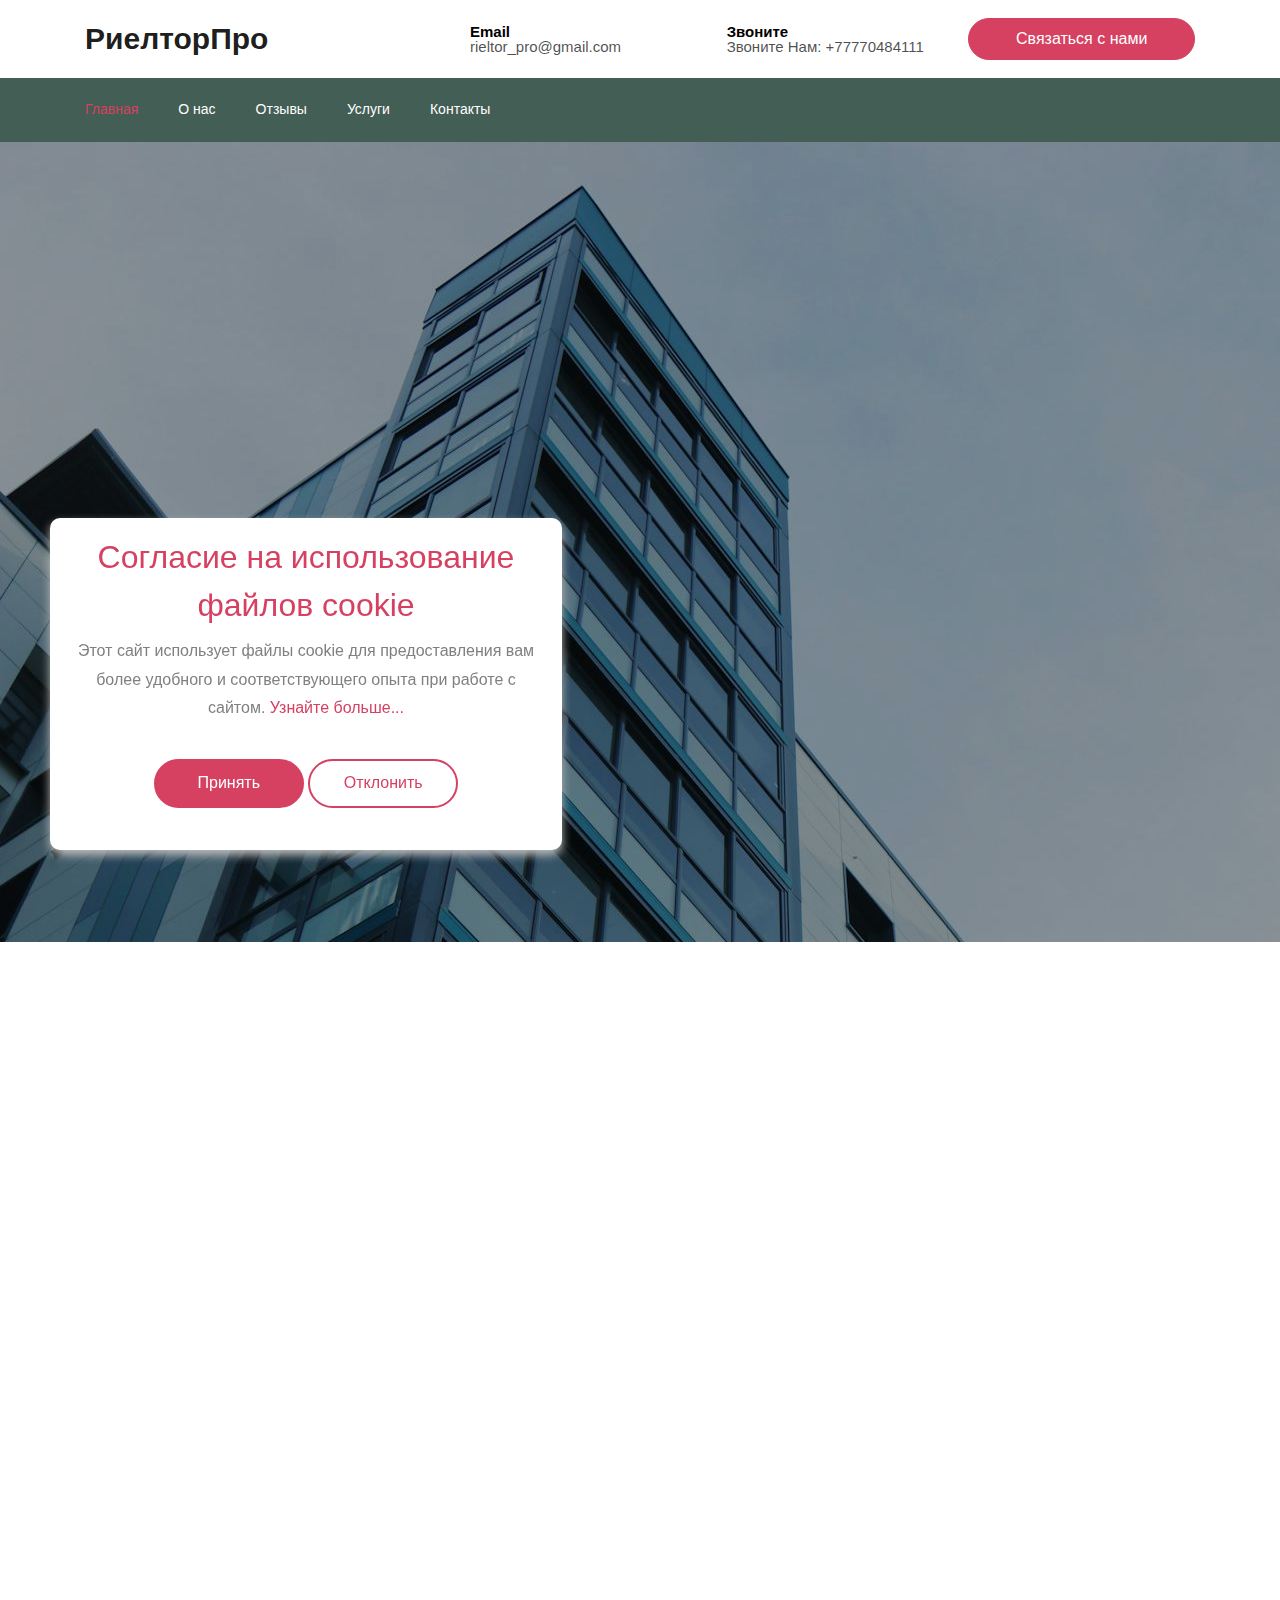
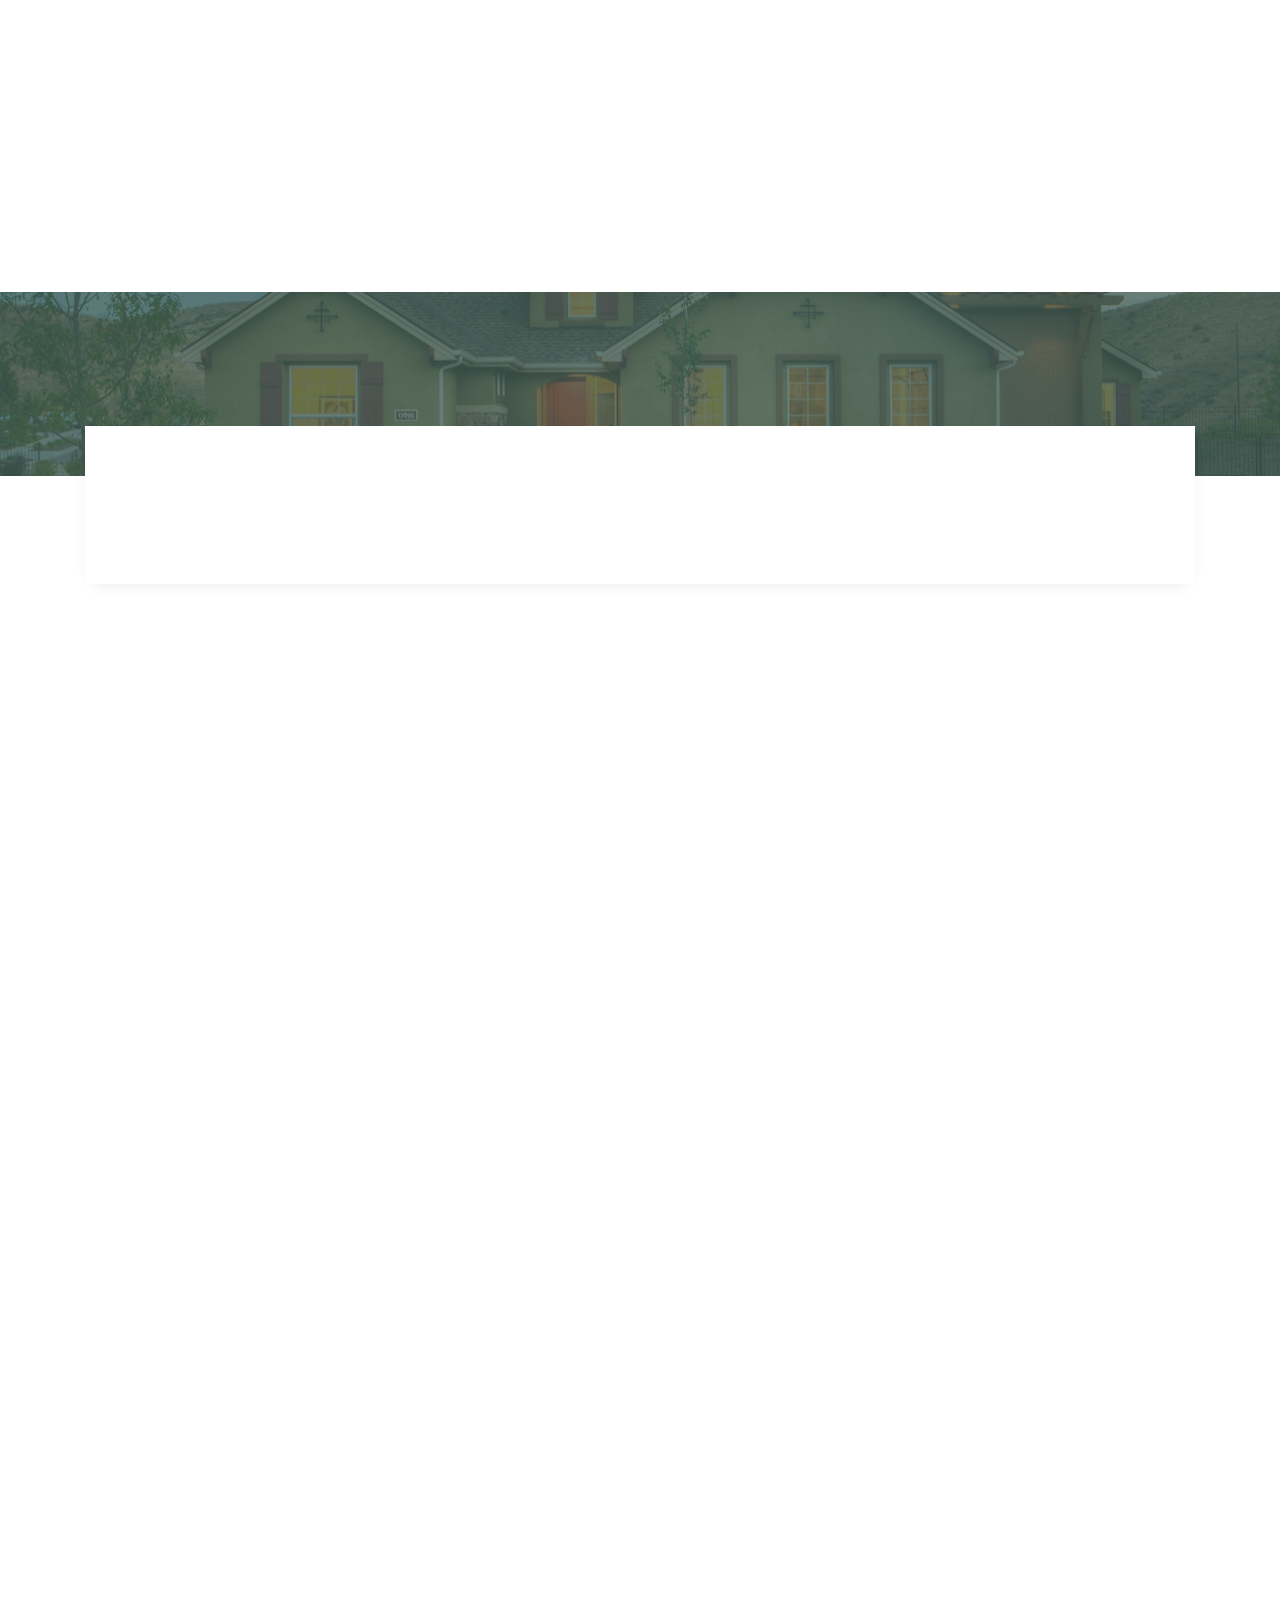
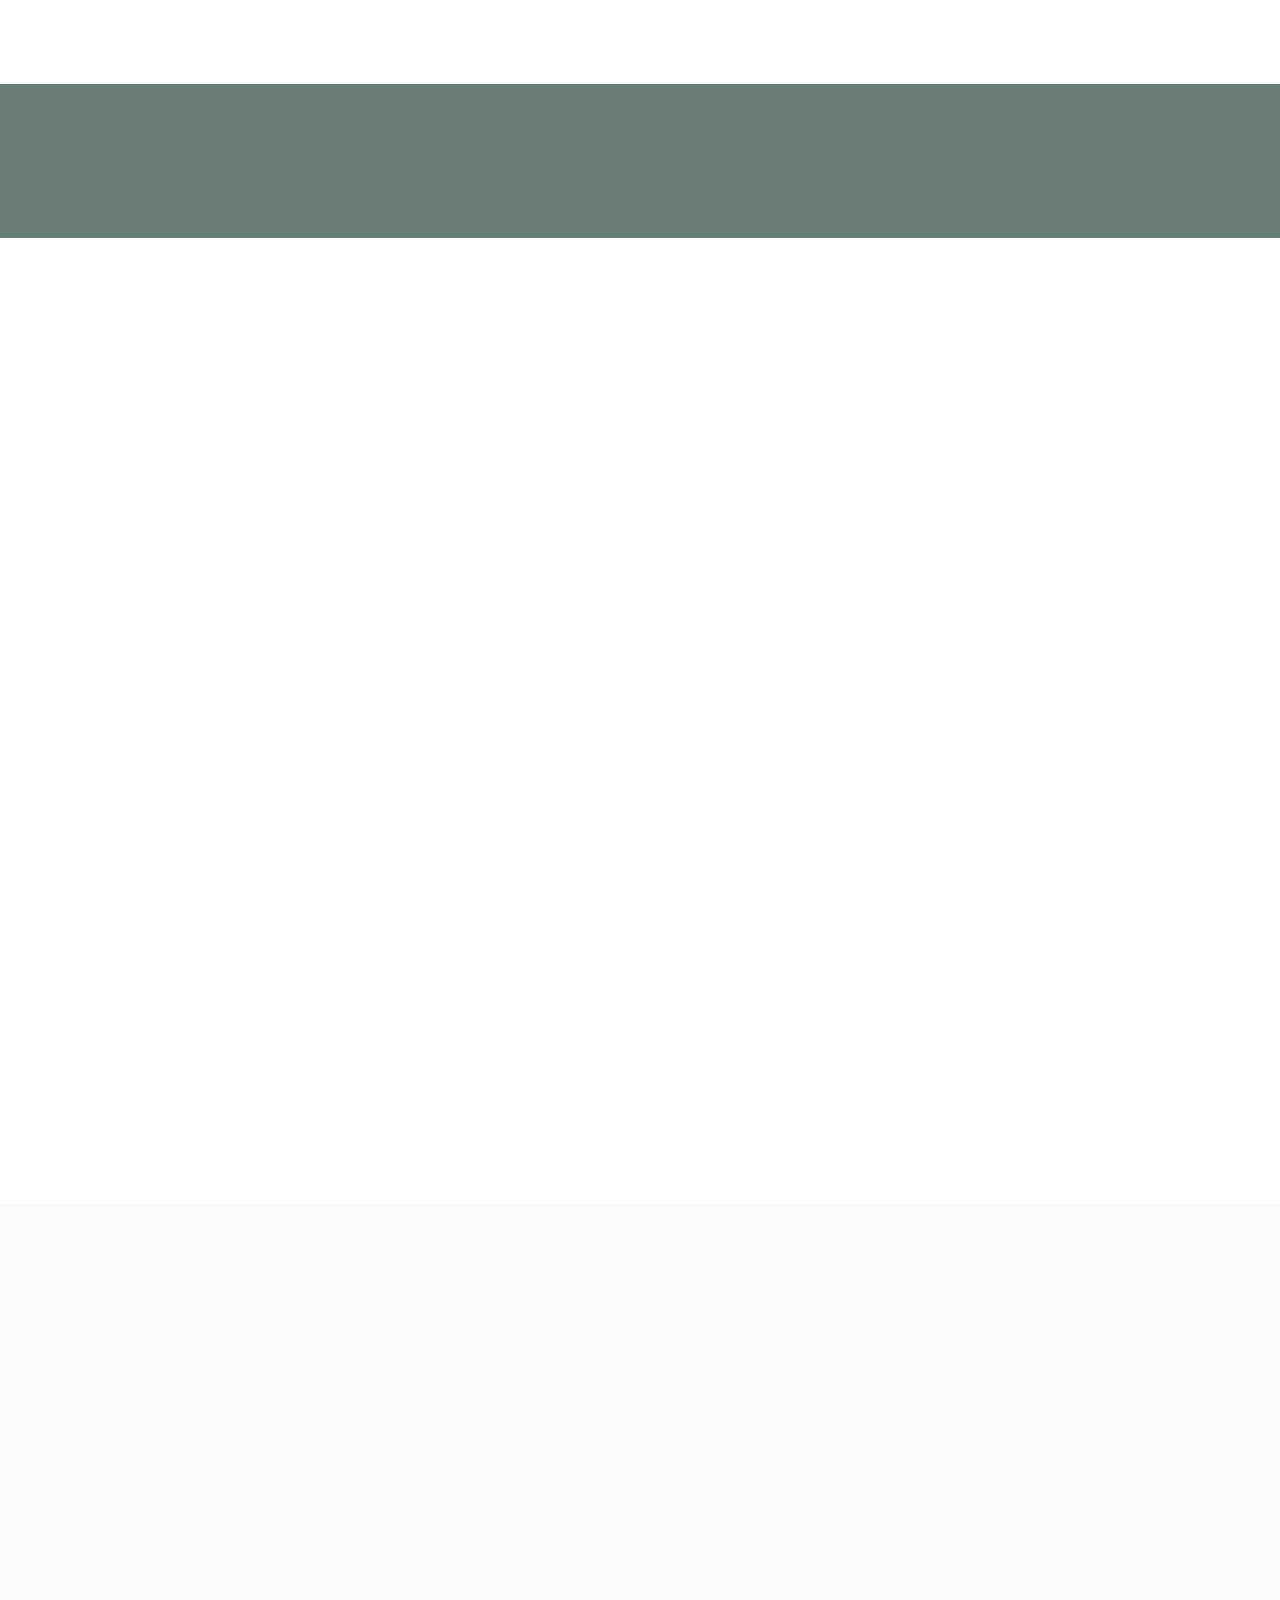
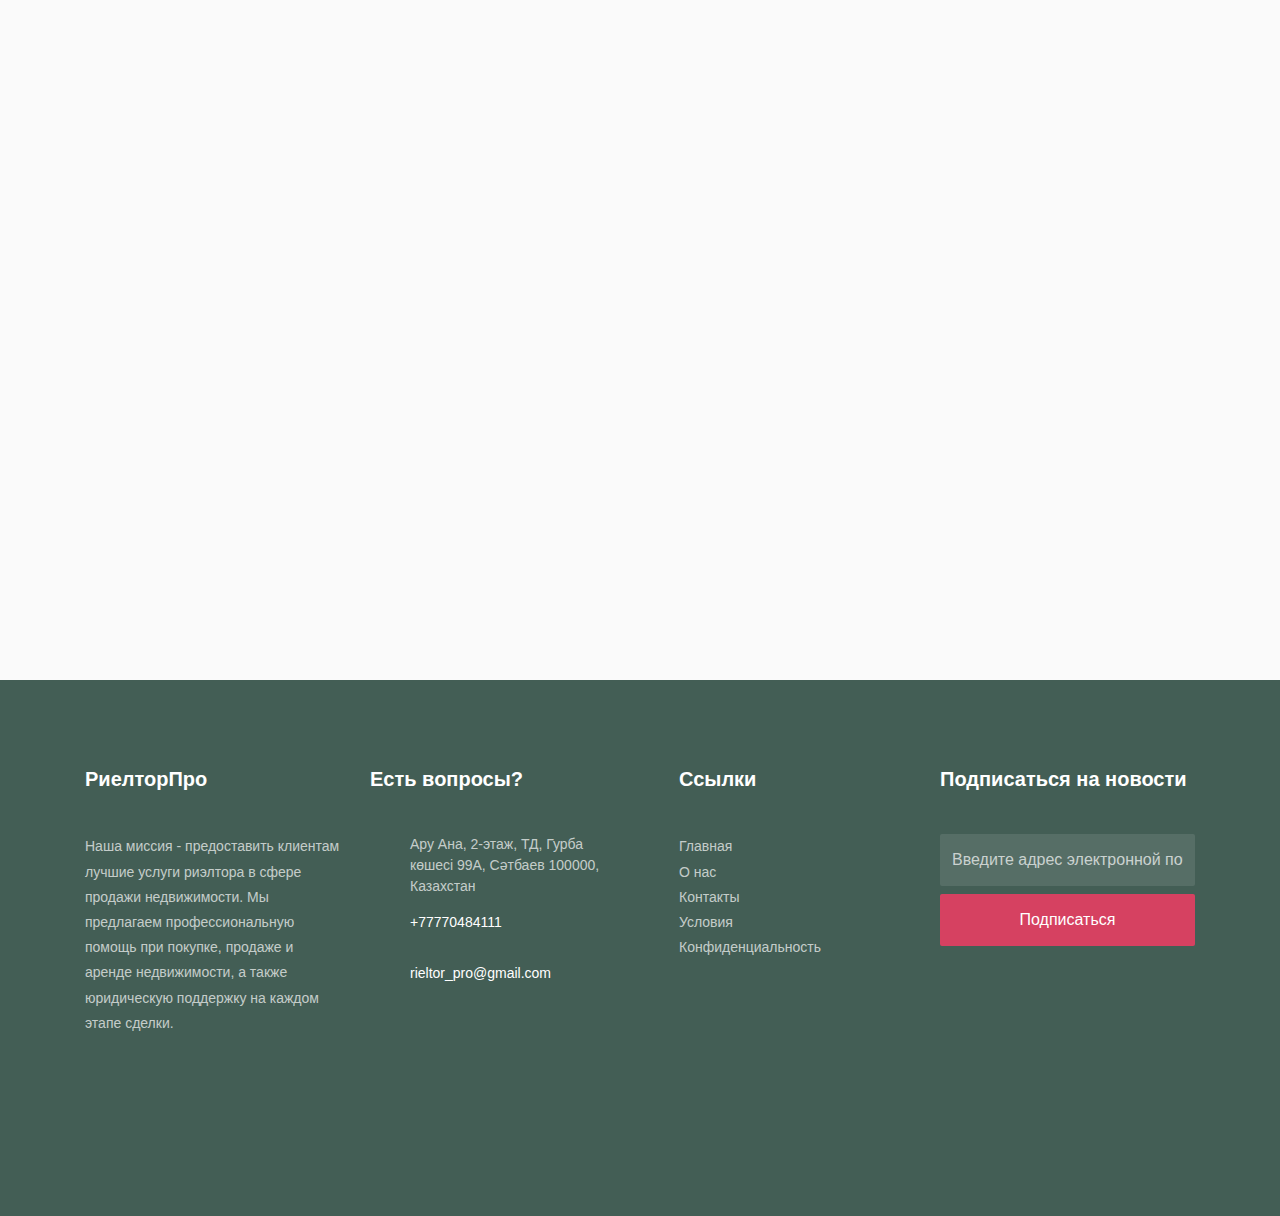
<file: index.html>
<!DOCTYPE html>
<html lang="en">
    <head>
        <title>РиелторПро</title>
        <meta charset="utf-8" />
        <meta
            name="viewport"
            content="width=device-width, initial-scale=1, shrink-to-fit=no"
        />

        <link rel="stylesheet" href="css/open-iconic-bootstrap.min.css" />
        <link rel="stylesheet" href="css/animate.css" />

        <link rel="stylesheet" href="css/owl.carousel.min.css" />
        <link rel="stylesheet" href="css/owl.theme.default.min.css" />
        <link rel="stylesheet" href="css/magnific-popup.css" />

        <link rel="stylesheet" href="css/aos.css" />

        <link rel="stylesheet" href="css/ionicons.min.css" />

        <link
            rel="shortcut icon"
            href="images/favicon.png"
            type="image/x-icon"
        />

        <link rel="stylesheet" href="css/flaticon.css" />

        <link rel="stylesheet" href="css/style.css" />
    </head>
    <body>
        <div class="bg-top navbar-light">
            <div class="container">
                <div
                    class="row no-gutters d-flex align-items-center align-items-stretch"
                >
                    <div class="col-md-4 d-flex align-items-center py-4">
                        <a class="navbar-brand" href="index.html">РиелторПро</a>
                    </div>
                    <div class="col-lg-8 d-block">
                        <div class="row d-flex">
                            <div
                                class="col-md d-flex topper align-items-center align-items-stretch py-md-4"
                            >
                                <div
                                    class="icon d-flex justify-content-center align-items-center"
                                >
                                    <span class="icon-paper-plane"></span>
                                </div>
                                <div class="text">
                                    <span>Email</span>
                                    <span>rieltor_pro@gmail.com</span>
                                </div>
                            </div>
                            <div
                                class="col-md d-flex topper align-items-center align-items-stretch py-md-4"
                            >
                                <div
                                    class="icon d-flex justify-content-center align-items-center"
                                >
                                    <span class="icon-phone2"></span>
                                </div>
                                <div class="text">
                                    <span>Звоните</span>
                                    <span>Звоните Нам: +77770484111</span>
                                </div>
                            </div>
                            <div
                                class="col-md topper d-flex align-items-center justify-content-end"
                            >
                                <p class="mb-0 d-block">
                                    <a
                                        href="contact.html"
                                        class="btn py-2 px-3 btn-primary"
                                    >
                                        <span>Cвязаться с нами</span>
                                    </a>
                                </p>
                            </div>
                        </div>
                    </div>
                </div>
            </div>
        </div>
        <nav
            class="navbar navbar-expand-lg navbar-dark bg-dark ftco-navbar-light"
            id="ftco-navbar"
        >
            <div class="container d-flex align-items-center">
                <button
                    class="navbar-toggler"
                    type="button"
                    data-toggle="collapse"
                    data-target="#ftco-nav"
                    aria-controls="ftco-nav"
                    aria-expanded="false"
                    aria-label="Toggle navigation"
                >
                    <span class="oi oi-menu"></span> Menu
                </button>

                <div class="collapse navbar-collapse" id="ftco-nav">
                    <ul class="navbar-nav mr-auto">
                        <li class="nav-item active">
                            <a href="index.html" class="nav-link pl-0"
                                >Главная</a
                            >
                        </li>
                        <li class="nav-item">
                            <a href="about.html" class="nav-link">О нас</a>
                        </li>
                        <li class="nav-item">
                            <a href="testimonials.html" class="nav-link"
                                >Отзывы</a
                            >
                        </li>
                        <li class="nav-item">
                            <a href="services.html" class="nav-link">Услуги</a>
                        </li>
                        <li class="nav-item">
                            <a href="contact.html" class="nav-link">Контакты</a>
                        </li>
                    </ul>
                </div>
            </div>
        </nav>
        <!-- END nav -->

        <section
            style="
                height: 800px;
                overflow: hidden;
                background-image: url(images/bg_1.webp);
                position: relative;
            "
        >
            <div
                class="overlay"
                style="
                    position: absolute;
                    width: 100%;
                    height: 100%;
                    background: #000;
                    opacity: 0.4;
                "
            ></div>
            <div
                class="container"
                style="
                    position: relative;
                    top: 50%;
                    -webkit-transform: translateY(-50%);
                    -ms-transform: translateY(-50%);
                    transform: translateY(-50%);
                "
            >
                <div class="col-md-7 ftco-animate">
                    <span
                        class="subheading"
                        style="
                            font-size: 14px;
                            font-weight: 700;
                            text-transform: uppercase;
                            color: white;
                            letter-spacing: 2px;
                        "
                    >
                        Откройте для себя мир недвижимости</span
                    >
                    <h1
                        class="mb-4"
                        style="
                            font-size: 40px;
                            text-transform: uppercase;
                            font-weight: bold;
                        "
                    >
                        Продажа недвижимости с профессионалами
                    </h1>
                </div>
            </div>
        </section>

        <section class="ftco-section" style="min-height: 950px">
            <div class="container">
                <div class="row d-flex">
                    <div
                        class="col-md-12 order-md-last wrap-about align-items-stretch"
                    >
                        <div class="wrap-about-border ftco-animate">
                            <img
                                src="images/approach.webp"
                                class="img"
                                style="object-fit: cover"
                                height="400"
                            />
                            <div class="text">
                                <h3>Услуги риэлтора для успешной сделки</h3>
                                <p>
                                    Наш подход к оказанию услуг риэлтора
                                    основывается на проверенных методах продажи
                                    недвижимости. Мы уверены, что умение
                                    правильно подобрать объект недвижимости и
                                    наладить процесс сделки — ключ к успешному
                                    завершению. Мы готовы поддержать вас на
                                    каждом этапе, начиная с выбора и заканчивая
                                    подписанием контракта.
                                </p>
                                <p>
                                    Наше внимание к деталям и индивидуальный
                                    подход помогают вам и вашей семье или
                                    бизнесу найти идеальный вариант. Мы
                                    предоставляем действенные стратегии для
                                    выбора недвижимости, учитывая все ваши
                                    потребности и бюджет. С нашими экспертами вы
                                    сможете принимать обоснованные решения,
                                    которые приведут к успешной сделке.
                                </p>
                            </div>
                        </div>
                    </div>
                </div>
            </div>
        </section>

        <section
            class="ftco-intro ftco-no-pb img"
            style="background-image: url(images/bg_3.webp)"
        >
            <div class="container">
                <div class="row justify-content-center mb-5">
                    <div
                        class="col-md-10 text-center heading-section heading-section-white ftco-animate"
                    >
                        <h2 class="mb-0">
                            Вы всегда получаете лучшие рекомендации
                        </h2>
                    </div>
                </div>
            </div>
        </section>

        <section class="ftco-counter" id="section-counter">
            <div class="container">
                <div
                    class="row d-md-flex align-items-center justify-content-center"
                >
                    <div class="wrapper">
                        <div class="row d-md-flex align-items-center">
                            <div
                                class="col-md d-flex justify-content-center counter-wrap ftco-animate"
                            >
                                <div class="block-18">
                                    <div class="icon">
                                        <span class="flaticon-doctor"></span>
                                    </div>
                                    <div class="text">
                                        <strong class="number" data-number="70"
                                            >0</strong
                                        >
                                        <span>Продаж недвижимости</span>
                                    </div>
                                </div>
                            </div>
                            <div
                                class="col-md d-flex justify-content-center counter-wrap ftco-animate"
                            >
                                <div class="block-18">
                                    <div class="icon">
                                        <span class="flaticon-doctor"></span>
                                    </div>
                                    <div class="text">
                                        <strong
                                            class="number"
                                            data-number="1809"
                                            >0</strong
                                        >
                                        <span>Клиентов обслужено</span>
                                    </div>
                                </div>
                            </div>
                            <div
                                class="col-md d-flex justify-content-center counter-wrap ftco-animate"
                            >
                                <div class="block-18">
                                    <div class="icon">
                                        <span class="flaticon-doctor"></span>
                                    </div>
                                    <div class="text">
                                        <strong class="number" data-number="335"
                                            >0</strong
                                        >
                                        <span>Выполненных сделок</span>
                                    </div>
                                </div>
                            </div>
                            <div
                                class="col-md d-flex justify-content-center counter-wrap ftco-animate"
                            >
                                <div class="block-18">
                                    <div class="icon">
                                        <span class="flaticon-doctor"></span>
                                    </div>
                                    <div class="text">
                                        <strong class="number" data-number="25"
                                            >0</strong
                                        >
                                        <span>Лет опыта</span>
                                    </div>
                                </div>
                            </div>
                        </div>
                    </div>
                </div>
            </div>
        </section>

        <section class="ftco-section">
            <div class="container">
                <div class="row justify-content-center mb-5 pb-2">
                    <div
                        class="col-md-8 text-center heading-section ftco-animate"
                    >
                        <h2 class="mb-4">
                            Помощь в поиске недвижимости и заключении сделок
                        </h2>
                        <p>
                            Наши услуги риэлтора помогут вам найти идеальный
                            объект недвижимости, соответствующий вашим
                            потребностям. Мы обеспечим надежную поддержку на
                            каждом этапе — от выбора недвижимости до заключения
                            сделки. В процессе продажи недвижимости мы учитываем
                            все нюансы и обеспечиваем юридическую чистоту
                            сделок.
                        </p>
                    </div>
                </div>
                <div class="row no-gutters">
                    <div class="col-lg-4 d-flex">
                        <div
                            class="services-2 noborder-left text-center ftco-animate"
                        >
                            <div class="text media-body">
                                <h3>Поиск недвижимости</h3>
                                <p>
                                    Мы помогаем вам выбрать недвижимость,
                                    которая идеально подойдет под ваши
                                    требования и бюджет. Наши специалисты
                                    предоставят полную информацию о различных
                                    объектах.
                                </p>
                            </div>
                        </div>
                    </div>
                    <div class="col-lg-4 d-flex">
                        <div class="services-2 text-center ftco-animate">
                            <div class="text media-body">
                                <h3>Юридическое сопровождение сделок</h3>
                                <p>
                                    Обеспечиваем полный юридический контроль за
                                    сделкой, гарантируя ее прозрачность и
                                    безопасность.
                                </p>
                            </div>
                        </div>
                    </div>
                    <div class="col-lg-4 d-flex">
                        <div class="services-2 text-center ftco-animate">
                            <div class="text media-body">
                                <h3>Продажа недвижимости</h3>
                                <p>
                                    Мы оказываем услуги по продаже недвижимости,
                                    включая оценку и маркетинг, что помогает
                                    продать объект по наилучшей цене.
                                </p>
                            </div>
                        </div>
                    </div>
                    <div class="col-lg-4 d-flex">
                        <div
                            class="services-2 noborder-left noborder-bottom text-center ftco-animate"
                        >
                            <div class="text media-body">
                                <h3>Переговоры и заключение контрактов</h3>
                                <p>
                                    Мы ведем переговоры и заключаем контракты с
                                    покупателями или продавцами, обеспечивая
                                    выгодные условия сделки для обеих сторон.
                                </p>
                            </div>
                        </div>
                    </div>
                    <div class="col-lg-4 d-flex">
                        <div
                            class="services-2 text-center noborder-bottom ftco-animate"
                        >
                            <div class="text media-body">
                                <h3>Анализ рынка недвижимости</h3>
                                <p>
                                    Мы предоставляем полную информацию о текущих
                                    тенденциях рынка недвижимости, что поможет
                                    вам принимать обоснованные решения.
                                </p>
                            </div>
                        </div>
                    </div>
                    <div class="col-lg-4 d-flex">
                        <div
                            class="services-2 text-center noborder-bottom ftco-animate"
                        >
                            <div class="text media-body">
                                <h3>Консультации по ипотечным программам</h3>
                                <p>
                                    Мы предлагаем консультации по выбору
                                    ипотечных программ, что поможет вам выбрать
                                    оптимальный вариант для покупки
                                    недвижимости.
                                </p>
                            </div>
                        </div>
                    </div>
                </div>
            </div>
        </section>

        <section
            class="ftco-intro ftco-no-pb img"
            style="background-image: url(images/)"
        >
            <div class="container">
                <div class="row justify-content-center">
                    <div
                        class="col-lg-9 col-md-8 d-flex align-items-center heading-section heading-section-white ftco-animate"
                    >
                        <h2 class="mb-3 mb-md-0">
                            Свяжитесь с нами для получения консультации
                        </h2>
                    </div>
                    <div class="col-lg-3 col-md-4 ftco-animate">
                        <p class="mb-0">
                            <a
                                href="contact.html"
                                class="btn btn-white py-3 px-4"
                                >Связаться с нами</a
                            >
                        </p>
                    </div>
                </div>
            </div>
        </section>

        <section class="ftco-section ftco-no-pb">
            <div class="container-fluid px-0">
                <div class="row no-gutters justify-content-center mb-5">
                    <div
                        class="col-md-7 text-center heading-section ftco-animate"
                    >
                        <h2 class="mb-4">
                            Продажа недвижимости: Услуги риэлтора
                        </h2>
                        <p>
                            Наши услуги риэлтора помогут вам купить или продать
                            недвижимость, предоставляя профессиональную
                            консультацию на каждом этапе. Мы обеспечим
                            юридическую чистоту сделки, оценку рыночной
                            стоимости объектов и найдем для вас наилучшие
                            предложения. В процессе продажи недвижимости мы
                            гарантируем, что все будет выполнено быстро и
                            безопасно.
                        </p>
                        <p></p>
                    </div>
                </div>
                <div class="row no-gutters">
                    <div class="col-md-3">
                        <div
                            class="project img ftco-animate d-flex justify-content-center align-items-center"
                            style="background-image: url(images/project-2.webp)"
                        >
                            <div class="overlay"></div>
                            <div class="text text-center p-4">
                                <h3>
                                    <a>Продажа квартир и домов</a>
                                </h3>
                            </div>
                        </div>
                    </div>
                    <div class="col-md-3">
                        <div
                            class="project img ftco-animate d-flex justify-content-center align-items-center"
                            style="background-image: url(images/project-1.webp)"
                        >
                            <div class="overlay"></div>
                            <div class="text text-center p-4">
                                <h3>
                                    <a>Оценка недвижимости</a>
                                </h3>
                            </div>
                        </div>
                    </div>

                    <div class="col-md-3">
                        <div
                            class="project img ftco-animate d-flex justify-content-center align-items-center"
                            style="background-image: url(images/project-3.webp)"
                        >
                            <div class="overlay"></div>
                            <div class="text text-center p-4">
                                <h3>
                                    <a>Юридическое сопровождение сделок</a>
                                </h3>
                            </div>
                        </div>
                    </div>
                    <div class="col-md-3">
                        <div
                            class="project img ftco-animate d-flex justify-content-center align-items-center"
                            style="background-image: url(images/project-4.webp)"
                        >
                            <div class="overlay"></div>
                            <div class="text text-center p-4">
                                <h3>
                                    <a>Консультации по ипотечным программам</a>
                                </h3>
                            </div>
                        </div>
                    </div>
                    <div class="col-md-3">
                        <div
                            class="project img ftco-animate d-flex justify-content-center align-items-center"
                            style="background-image: url(images/project-5.webp)"
                        >
                            <div class="overlay"></div>
                            <div class="text text-center p-4">
                                <h3>
                                    <a>Продажа коммерческой недвижимости</a>
                                </h3>
                            </div>
                        </div>
                    </div>
                    <div class="col-md-3">
                        <div
                            class="project img ftco-animate d-flex justify-content-center align-items-center"
                            style="background-image: url(images/project-6.webp)"
                        >
                            <div class="overlay"></div>
                            <div class="text text-center p-4">
                                <h3>
                                    <a>Аренда недвижимости</a>
                                </h3>
                            </div>
                        </div>
                    </div>
                    <div class="col-md-3">
                        <div
                            class="project img ftco-animate d-flex justify-content-center align-items-center"
                            style="background-image: url(images/project-7.webp)"
                        >
                            <div class="overlay"></div>
                            <div class="text text-center p-4">
                                <h3>
                                    <a>Помощь в выборе недвижимости</a>
                                </h3>
                            </div>
                        </div>
                    </div>
                    <div class="col-md-3">
                        <div
                            class="project img ftco-animate d-flex justify-content-center align-items-center"
                            style="background-image: url(images/project-8.webp)"
                        >
                            <div class="overlay"></div>
                            <div class="text text-center p-4">
                                <h3>
                                    <a>Продажа земельных участков</a>
                                </h3>
                            </div>
                        </div>
                    </div>
                </div>
            </div>
        </section>

        <section class="ftco-section bg-light">
            <div class="container">
                <div class="row justify-content-center mb-5 pb-2">
                    <div
                        class="col-md-8 text-center heading-section ftco-animate"
                    >
                        <h2 class="mb-4">
                            <span>Услуги риэлтора</span> и стратегии в сфере
                            недвижимости
                        </h2>
                        <p>
                            Оставайтесь в курсе наших последних публикаций, где
                            мы рассматриваем эффективные стратегии и методы,
                            которые помогут вам в сфере продажи недвижимости. От
                            выбора объектов до успешного завершения сделок, наши
                            статьи дают полезные советы, как улучшить вашу
                            практику риэлтора и эффективно работать с клиентами.
                        </p>
                    </div>
                </div>
                <div class="row">
                    <div class="col-md-6 col-lg-6 ftco-animate">
                        <div class="blog-entry">
                            <a
                                href="blog-single.html"
                                class="block-20 d-flex align-items-end"
                                style="
                                    background-image: url('images/image_1.webp');
                                "
                            >
                                <div class="meta-date text-center p-2">
                                    <span class="day">26</span>
                                    <span class="mos">Июнь</span>
                                    <span class="yr">2024</span>
                                </div>
                            </a>
                            <div class="text bg-white p-4">
                                <h3 class="heading">
                                    <a
                                        >Секреты эффективного выбора
                                        недвижимости</a
                                    >
                                </h3>
                                <p>
                                    Изучите ключевые стратегии, которые помогут
                                    вам выбрать подходящую недвижимость для
                                    ваших клиентов. В этой статье
                                    рассматриваются способы выбора объектов,
                                    которые наилучшим образом соответствуют
                                    потребностям клиентов.
                                </p>
                            </div>
                        </div>
                    </div>
                    <div class="col-md-6 col-lg-6 ftco-animate">
                        <div class="blog-entry">
                            <a
                                href="blog-single.html"
                                class="block-20 d-flex align-items-end"
                                style="
                                    background-image: url('images/image_2.webp');
                                "
                            >
                                <div class="meta-date text-center p-2">
                                    <span class="day">06</span>
                                    <span class="mos">Май</span>
                                    <span class="yr">2024</span>
                                </div>
                            </a>
                            <div class="text bg-white p-4">
                                <h3 class="heading">
                                    <a>
                                        Построение доверительных отношений с
                                        клиентами
                                    </a>
                                </h3>
                                <p>
                                    Узнайте, как наладить крепкие отношения с
                                    клиентами, научитесь эффективно строить
                                    доверие, что является основой успешных
                                    сделок в сфере недвижимости.
                                </p>
                            </div>
                        </div>
                    </div>
                </div>
            </div>
        </section>

        <footer class="ftco-footer ftco-bg-dark ftco-section">
            <div class="container">
                <div class="row mb-5">
                    <div class="col-md-6 col-lg-3">
                        <div class="ftco-footer-widget mb-5">
                            <h2 class="ftco-heading-2">РиелторПро</h2>
                            <p>
                                Наша миссия - предоставить клиентам лучшие
                                услуги риэлтора в сфере продажи недвижимости. Мы
                                предлагаем профессиональную помощь при покупке,
                                продаже и аренде недвижимости, а также
                                юридическую поддержку на каждом этапе сделки.
                            </p>
                        </div>
                    </div>
                    <div class="col-md-6 col-lg-3">
                        <div class="ftco-footer-widget mb-5">
                            <h2 class="ftco-heading-2">Есть вопросы?</h2>
                            <div class="block-23 mb-3">
                                <ul>
                                    <li>
                                        <span
                                            class="icon icon-map-marker"
                                        ></span
                                        ><span class="text"
                                            >Ару Ана, 2-этаж, ТД, Гурба көшесі
                                            99А, Сәтбаев 100000, Казахстан</span
                                        >
                                    </li>
                                    <li>
                                        <a
                                            ><span
                                                class="icon icon-phone"
                                            ></span
                                            ><span class="text"
                                                >+77770484111</span
                                            ></a
                                        >
                                    </li>
                                    <li>
                                        <a
                                            ><span
                                                class="icon icon-envelope"
                                            ></span
                                            ><span class="text"
                                                >rieltor_pro@gmail.com</span
                                            ></a
                                        >
                                    </li>
                                </ul>
                            </div>
                        </div>
                    </div>
                    <div class="col-md-6 col-lg-3">
                        <div class="ftco-footer-widget mb-5 ml-md-4">
                            <h2 class="ftco-heading-2">Ссылки</h2>
                            <ul class="list-unstyled">
                                <li>
                                    <a href="index.html">Главная</a>
                                </li>
                                <li>
                                    <a href="about.html">О нас</a>
                                </li>
                                <li>
                                    <a href="contact.html">Контакты</a>
                                </li>
                                <li>
                                    <a href="terms-of-use.html">Условия</a>
                                </li>
                                <li>
                                    <a href="privacy-policy.html"
                                        >Конфиденциальность</a
                                    >
                                </li>
                            </ul>
                        </div>
                    </div>
                    <div class="col-md-6 col-lg-3">
                        <div class="ftco-footer-widget mb-5">
                            <h2 class="ftco-heading-2">
                                Подписаться на новости
                            </h2>
                            <form action="#" class="subscribe-form">
                                <div class="form-group">
                                    <input
                                        type="text"
                                        class="form-control mb-2 text-center"
                                        placeholder="Введите адрес электронной почты"
                                        id="email"
                                    />
                                    <div
                                        id="result"
                                        style="color: red; font-size: 12px"
                                    ></div>
                                    <input
                                        type="submit"
                                        id="submit"
                                        value="Подписаться"
                                        class="form-control submit px-3"
                                        onclick="sendForm()"
                                    />
                                </div>
                            </form>
                        </div>
                    </div>
                </div>
            </div>
        </footer>

        <!-- loader -->
        <div id="ftco-loader" class="show fullscreen">
            <svg class="circular" width="48px" height="48px">
                <circle
                    class="path-bg"
                    cx="24"
                    cy="24"
                    r="22"
                    fill="none"
                    stroke-width="4"
                    stroke="#eeeeee"
                />
                <circle
                    class="path"
                    cx="24"
                    cy="24"
                    r="22"
                    fill="none"
                    stroke-width="4"
                    stroke-miterlimit="10"
                    stroke="#F96D00"
                />
            </svg>
        </div>

        <!-- Cookie banner -->
        <div class="cookie-wrapper show">
            <div>
                <i class="bx bx-cookie"></i>
                <h2 style="text-align: center">
                    Согласие на использование файлов cookie
                </h2>
            </div>

            <div class="data">
                <p>
                    Этот сайт использует файлы cookie для предоставления вам
                    более удобного и соответствующего опыта при работе с сайтом.
                    <a href="privacy-policy.html">Узнайте больше...</a>
                </p>
            </div>

            <div class="buttons">
                <button class="cookie-button" id="acceptBtn">Принять</button>
                <button class="cookie-button" id="declineBtn">Отклонить</button>
            </div>
        </div>
        <!-- End Cookie banner -->

        <script src="js/jquery.min.js"></script>
        <script src="js/jquery-migrate-3.0.1.min.js"></script>
        <script src="js/bootstrap.min.js"></script>
        <script src="js/jquery.easing.1.3.js"></script>
        <script src="js/jquery.waypoints.min.js"></script>
        <script src="js/jquery.stellar.min.js"></script>
        <script src="js/owl.carousel.min.js"></script>
        <script src="js/jquery.magnific-popup.min.js"></script>
        <script src="js/aos.js"></script>
        <script src="js/jquery.animateNumber.min.js"></script>
        <script src="js/scrollax.min.js"></script>
        <script src="js/main.js"></script>
        <script src="js/contact-form.js"></script>
        <script src="js/cookiebanner.js"></script>
    </body>
</html>
</file>
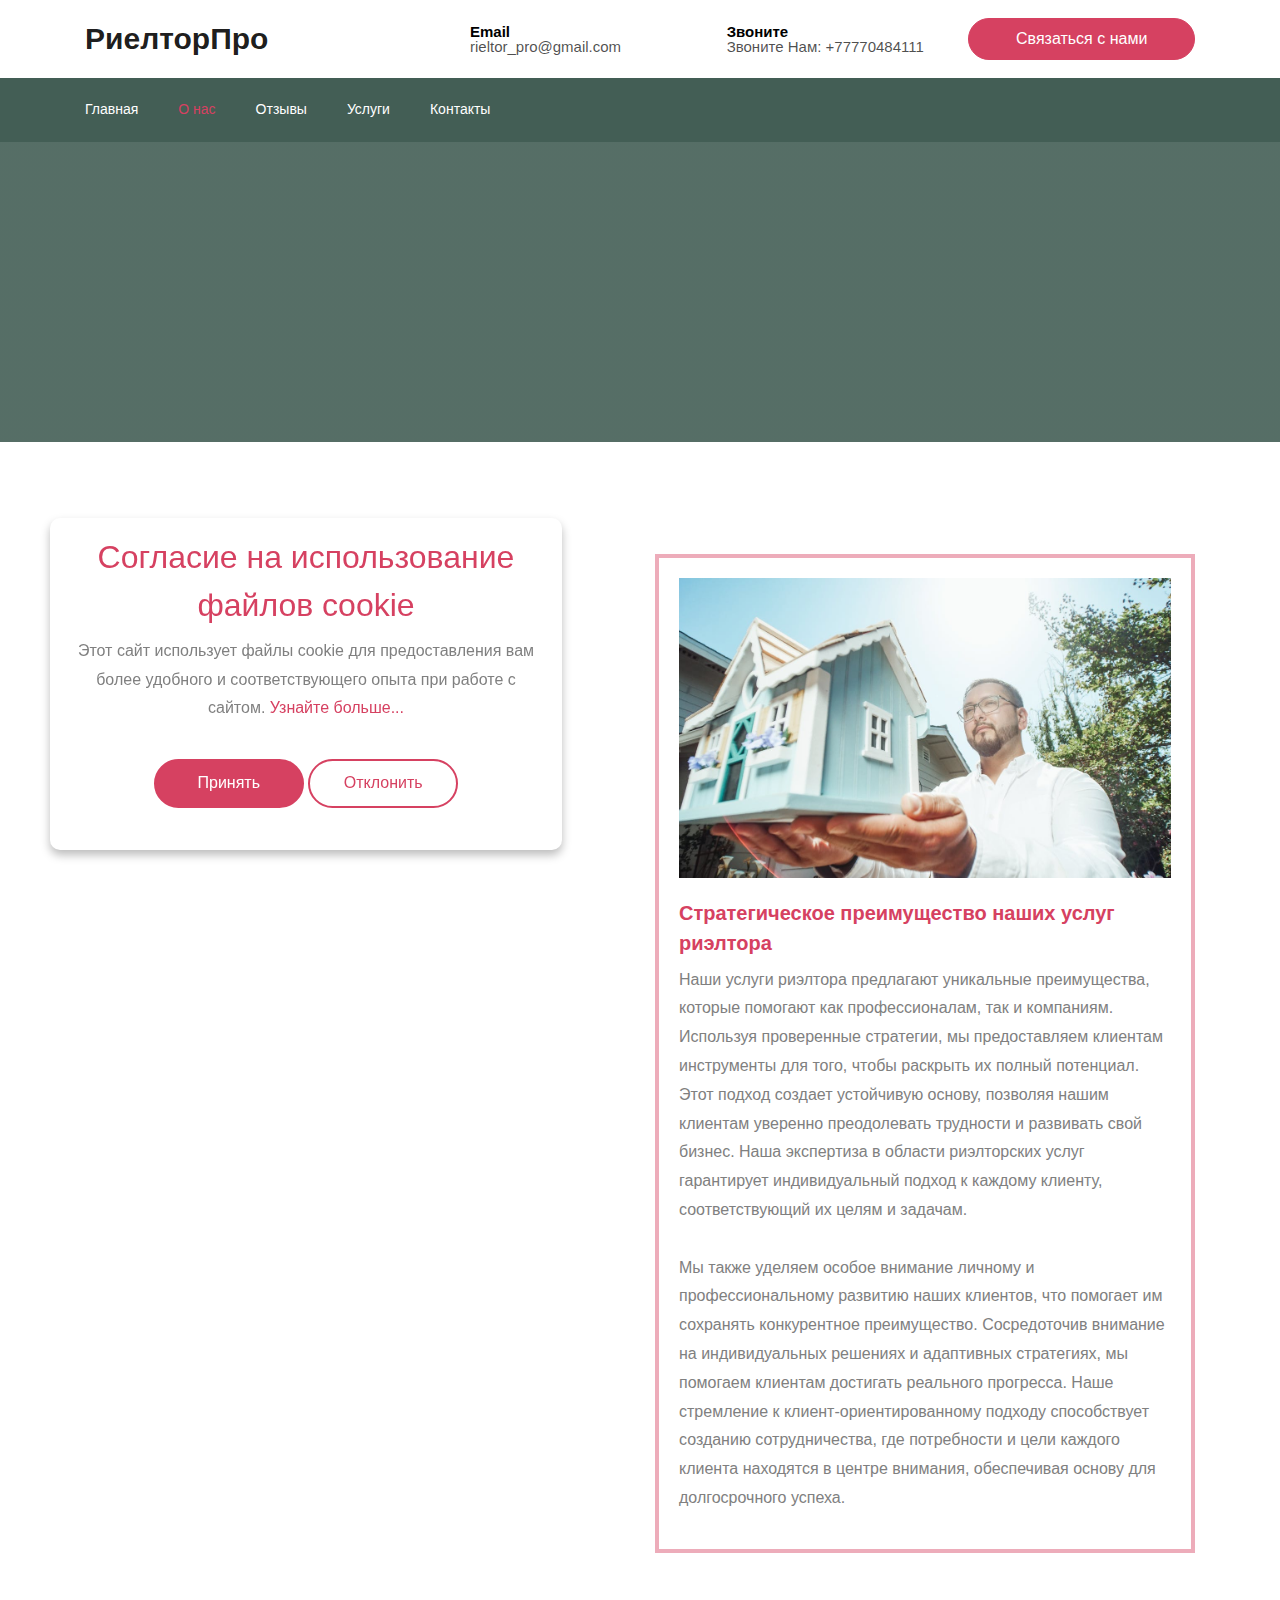
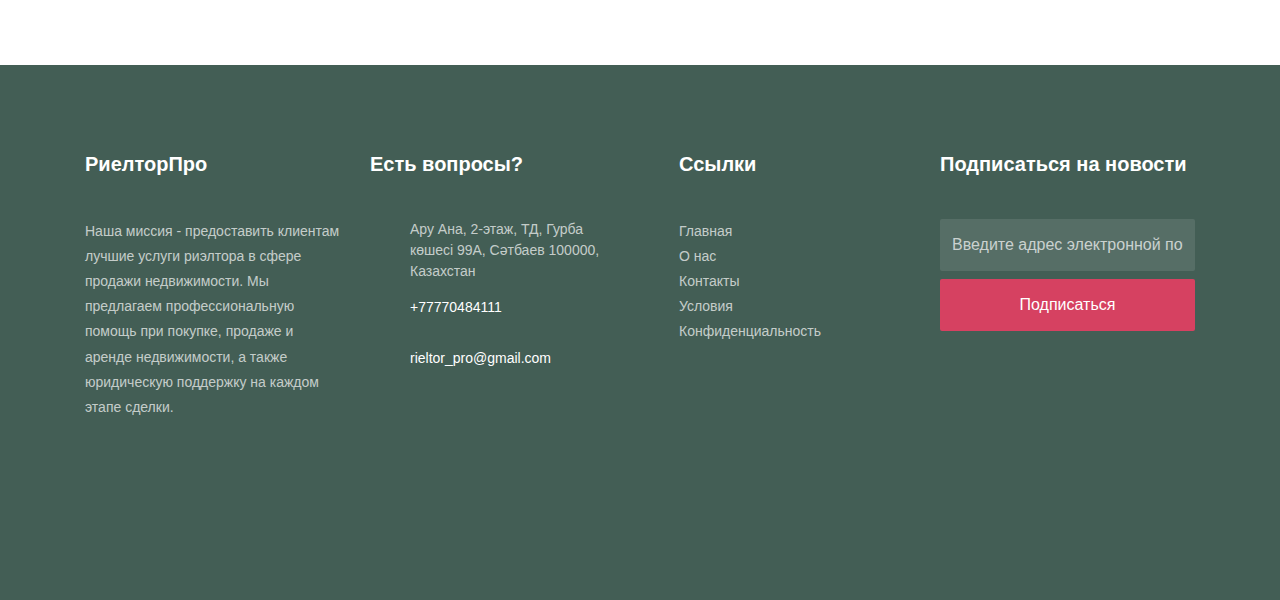
<file: about.html>
<!DOCTYPE html>
<html lang="en">
    <head>
        <title>РиелторПро</title>
        <meta charset="utf-8" />
        <meta
            name="viewport"
            content="width=device-width, initial-scale=1, shrink-to-fit=no"
        />

        <link rel="stylesheet" href="css/open-iconic-bootstrap.min.css" />
        <link rel="stylesheet" href="css/animate.css" />

        <link rel="stylesheet" href="css/owl.carousel.min.css" />
        <link rel="stylesheet" href="css/owl.theme.default.min.css" />
        <link rel="stylesheet" href="css/magnific-popup.css" />

        <link rel="stylesheet" href="css/aos.css" />

        <link rel="stylesheet" href="css/ionicons.min.css" />

        <link
            rel="shortcut icon"
            href="images/favicon.png"
            type="image/x-icon"
        />

        <link rel="stylesheet" href="css/flaticon.css" />

        <link rel="stylesheet" href="css/style.css" />
    </head>
    <body>
        <div class="bg-top navbar-light">
            <div class="container">
                <div
                    class="row no-gutters d-flex align-items-center align-items-stretch"
                >
                    <div class="col-md-4 d-flex align-items-center py-4">
                        <a class="navbar-brand" href="index.html">РиелторПро</a>
                    </div>
                    <div class="col-lg-8 d-block">
                        <div class="row d-flex">
                            <div
                                class="col-md d-flex topper align-items-center align-items-stretch py-md-4"
                            >
                                <div
                                    class="icon d-flex justify-content-center align-items-center"
                                >
                                    <span class="icon-paper-plane"></span>
                                </div>
                                <div class="text">
                                    <span>Email</span>
                                    <span>rieltor_pro@gmail.com</span>
                                </div>
                            </div>
                            <div
                                class="col-md d-flex topper align-items-center align-items-stretch py-md-4"
                            >
                                <div
                                    class="icon d-flex justify-content-center align-items-center"
                                >
                                    <span class="icon-phone2"></span>
                                </div>
                                <div class="text">
                                    <span>Звоните</span>
                                    <span>Звоните Нам: +77770484111</span>
                                </div>
                            </div>
                            <div
                                class="col-md topper d-flex align-items-center justify-content-end"
                            >
                                <p class="mb-0 d-block">
                                    <a
                                        href="contact.html"
                                        class="btn py-2 px-3 btn-primary"
                                    >
                                        <span>Cвязаться с нами</span>
                                    </a>
                                </p>
                            </div>
                        </div>
                    </div>
                </div>
            </div>
        </div>
        <nav
            class="navbar navbar-expand-lg navbar-dark bg-dark ftco-navbar-light"
            id="ftco-navbar"
        >
            <div class="container d-flex align-items-center">
                <button
                    class="navbar-toggler"
                    type="button"
                    data-toggle="collapse"
                    data-target="#ftco-nav"
                    aria-controls="ftco-nav"
                    aria-expanded="false"
                    aria-label="Toggle navigation"
                >
                    <span class="oi oi-menu"></span> Menu
                </button>

                <div class="collapse navbar-collapse" id="ftco-nav">
                    <ul class="navbar-nav mr-auto">
                        <li class="nav-item">
                            <a href="index.html" class="nav-link pl-0"
                                >Главная</a
                            >
                        </li>
                        <li class="nav-item active">
                            <a href="about.html" class="nav-link">О нас</a>
                        </li>
                        <li class="nav-item">
                            <a href="testimonials.html" class="nav-link"
                                >Отзывы</a
                            >
                        </li>
                        <li class="nav-item">
                            <a href="services.html" class="nav-link">Услуги</a>
                        </li>
                        <li class="nav-item">
                            <a href="contact.html" class="nav-link">Контакты</a>
                        </li>
                    </ul>
                </div>
            </div>
        </nav>
        <!-- END nav -->

        <section
            class="hero-wrap hero-wrap-2"
            style="background-image: url('images/')"
        >
            <div class="overlay"></div>
            <div class="container">
                <div
                    class="row no-gutters slider-text align-items-center justify-content-center"
                >
                    <div class="col-md-9 ftco-animate text-center">
                        <h1 class="mb-2 bread">О нас</h1>
                        <p class="breadcrumbs">
                            <span class="mr-2"
                                ><a href="index.html">Главная </a></span
                            >
                            <span>О нас </span>
                        </p>
                    </div>
                </div>
            </div>
        </section>

        <section class="ftco-section">
            <div class="container">
                <div class="row d-flex">
                    <div
                        class="col-md-6 order-md-last wrap-about align-items-stretch"
                    >
                        <div class="wrap-about-border">
                            <div
                                class="img"
                                style="background-image: url(images/about.jpg)"
                            ></div>
                            <div class="text">
                                <h3>
                                    Стратегическое преимущество наших услуг
                                    риэлтора
                                </h3>
                                <p>
                                    Наши услуги риэлтора предлагают уникальные
                                    преимущества, которые помогают как
                                    профессионалам, так и компаниям. Используя
                                    проверенные стратегии, мы предоставляем
                                    клиентам инструменты для того, чтобы
                                    раскрыть их полный потенциал. Этот подход
                                    создает устойчивую основу, позволяя нашим
                                    клиентам уверенно преодолевать трудности и
                                    развивать свой бизнес. Наша экспертиза в
                                    области риэлторских услуг гарантирует
                                    индивидуальный подход к каждому клиенту,
                                    соответствующий их целям и задачам.
                                    <br /><br />
                                    Мы также уделяем особое внимание личному и
                                    профессиональному развитию наших клиентов,
                                    что помогает им сохранять конкурентное
                                    преимущество. Сосредоточив внимание на
                                    индивидуальных решениях и адаптивных
                                    стратегиях, мы помогаем клиентам достигать
                                    реального прогресса. Наше стремление к
                                    клиент-ориентированному подходу способствует
                                    созданию сотрудничества, где потребности и
                                    цели каждого клиента находятся в центре
                                    внимания, обеспечивая основу для
                                    долгосрочного успеха.
                                </p>
                            </div>
                        </div>
                    </div>
                    <div class="col-md-6 wrap-about pr-md-4 ftco-animate">
                        <h2 class="mb-4">Лидерство в сфере услуг риэлтора</h2>
                        <p>
                            Наша компания стремится помочь людям и организациям
                            достигать успеха через качественные риэлторские
                            услуги. Сосредоточив внимание на эффективном
                            взаимодействии с клиентами, продажах недвижимости и
                            развитии взаимных отношений, мы помогаем клиентам
                            преуспеть в сфере недвижимости. Наш опыт в
                            риэлторской деятельности позволяет нам увидеть
                            потенциал каждого клиента и направить его к росту и
                            уверенности.
                        </p>
                        <p>
                            Наш подход к риэлторским услугам является
                            комплексным и гибким, что позволяет нам учитывать
                            уникальные потребности каждого клиента. Мы верим,
                            что каждая сделка с недвижимостью требует
                            индивидуального подхода, что позволяет достичь
                            успеха как в продаже недвижимости, так и в других
                            аспектах работы с клиентами.
                        </p>
                        <p>
                            Мы гордимся нашим стремлением к постоянному
                            совершенствованию, что позволяет нам быть в курсе
                            новейших тенденций и предложить клиентам лучшие
                            решения в сфере недвижимости. Наша цель — быть
                            надежным партнером в процессе продажи недвижимости,
                            предоставляя клиентам поддержку, помощь и
                            профессиональные консультации на каждом этапе
                            сделки.
                        </p>
                    </div>
                </div>
            </div>
        </section>

        <footer class="ftco-footer ftco-bg-dark ftco-section">
            <div class="container">
                <div class="row mb-5">
                    <div class="col-md-6 col-lg-3">
                        <div class="ftco-footer-widget mb-5">
                            <h2 class="ftco-heading-2">РиелторПро</h2>
                            <p>
                                Наша миссия - предоставить клиентам лучшие
                                услуги риэлтора в сфере продажи недвижимости. Мы
                                предлагаем профессиональную помощь при покупке,
                                продаже и аренде недвижимости, а также
                                юридическую поддержку на каждом этапе сделки.
                            </p>
                        </div>
                    </div>
                    <div class="col-md-6 col-lg-3">
                        <div class="ftco-footer-widget mb-5">
                            <h2 class="ftco-heading-2">Есть вопросы?</h2>
                            <div class="block-23 mb-3">
                                <ul>
                                    <li>
                                        <span
                                            class="icon icon-map-marker"
                                        ></span
                                        ><span class="text"
                                            >Ару Ана, 2-этаж, ТД, Гурба көшесі
                                            99А, Сәтбаев 100000, Казахстан</span
                                        >
                                    </li>
                                    <li>
                                        <a
                                            ><span
                                                class="icon icon-phone"
                                            ></span
                                            ><span class="text"
                                                >+77770484111</span
                                            ></a
                                        >
                                    </li>
                                    <li>
                                        <a
                                            ><span
                                                class="icon icon-envelope"
                                            ></span
                                            ><span class="text"
                                                >rieltor_pro@gmail.com</span
                                            ></a
                                        >
                                    </li>
                                </ul>
                            </div>
                        </div>
                    </div>
                    <div class="col-md-6 col-lg-3">
                        <div class="ftco-footer-widget mb-5 ml-md-4">
                            <h2 class="ftco-heading-2">Ссылки</h2>
                            <ul class="list-unstyled">
                                <li>
                                    <a href="index.html">Главная</a>
                                </li>
                                <li>
                                    <a href="about.html">О нас</a>
                                </li>
                                <li>
                                    <a href="contact.html">Контакты</a>
                                </li>
                                <li>
                                    <a href="terms-of-use.html">Условия</a>
                                </li>
                                <li>
                                    <a href="privacy-policy.html"
                                        >Конфиденциальность</a
                                    >
                                </li>
                            </ul>
                        </div>
                    </div>
                    <div class="col-md-6 col-lg-3">
                        <div class="ftco-footer-widget mb-5">
                            <h2 class="ftco-heading-2">
                                Подписаться на новости
                            </h2>
                            <form action="#" class="subscribe-form">
                                <div class="form-group">
                                    <input
                                        type="text"
                                        class="form-control mb-2 text-center"
                                        placeholder="Введите адрес электронной почты"
                                        id="email"
                                    />
                                    <div
                                        id="result"
                                        style="color: red; font-size: 12px"
                                    ></div>
                                    <input
                                        type="submit"
                                        id="submit"
                                        value="Подписаться"
                                        class="form-control submit px-3"
                                        onclick="sendForm()"
                                    />
                                </div>
                            </form>
                        </div>
                    </div>
                </div>
            </div>
        </footer>

        <!-- loader -->
        <div id="ftco-loader" class="show fullscreen">
            <svg class="circular" width="48px" height="48px">
                <circle
                    class="path-bg"
                    cx="24"
                    cy="24"
                    r="22"
                    fill="none"
                    stroke-width="4"
                    stroke="#eeeeee"
                />
                <circle
                    class="path"
                    cx="24"
                    cy="24"
                    r="22"
                    fill="none"
                    stroke-width="4"
                    stroke-miterlimit="10"
                    stroke="#F96D00"
                />
            </svg>
        </div>

        <!-- Cookie banner -->
        <div class="cookie-wrapper show">
            <div>
                <i class="bx bx-cookie"></i>
                <h2 style="text-align: center">
                    Согласие на использование файлов cookie
                </h2>
            </div>

            <div class="data">
                <p>
                    Этот сайт использует файлы cookie для предоставления вам
                    более удобного и соответствующего опыта при работе с сайтом.
                    <a href="privacy-policy.html">Узнайте больше...</a>
                </p>
            </div>

            <div class="buttons">
                <button class="cookie-button" id="acceptBtn">Принять</button>
                <button class="cookie-button" id="declineBtn">Отклонить</button>
            </div>
        </div>
        <!-- End Cookie banner -->

        <script src="js/jquery.min.js"></script>
        <script src="js/jquery-migrate-3.0.1.min.js"></script>
        <script src="js/bootstrap.min.js"></script>
        <script src="js/jquery.easing.1.3.js"></script>
        <script src="js/jquery.waypoints.min.js"></script>
        <script src="js/jquery.stellar.min.js"></script>
        <script src="js/owl.carousel.min.js"></script>
        <script src="js/jquery.magnific-popup.min.js"></script>
        <script src="js/aos.js"></script>
        <script src="js/jquery.animateNumber.min.js"></script>
        <script src="js/scrollax.min.js"></script>
        <script src="js/main.js"></script>
        <script src="js/contact-form.js"></script>
        <script src="js/cookiebanner.js"></script>
    </body>
</html>
</file>
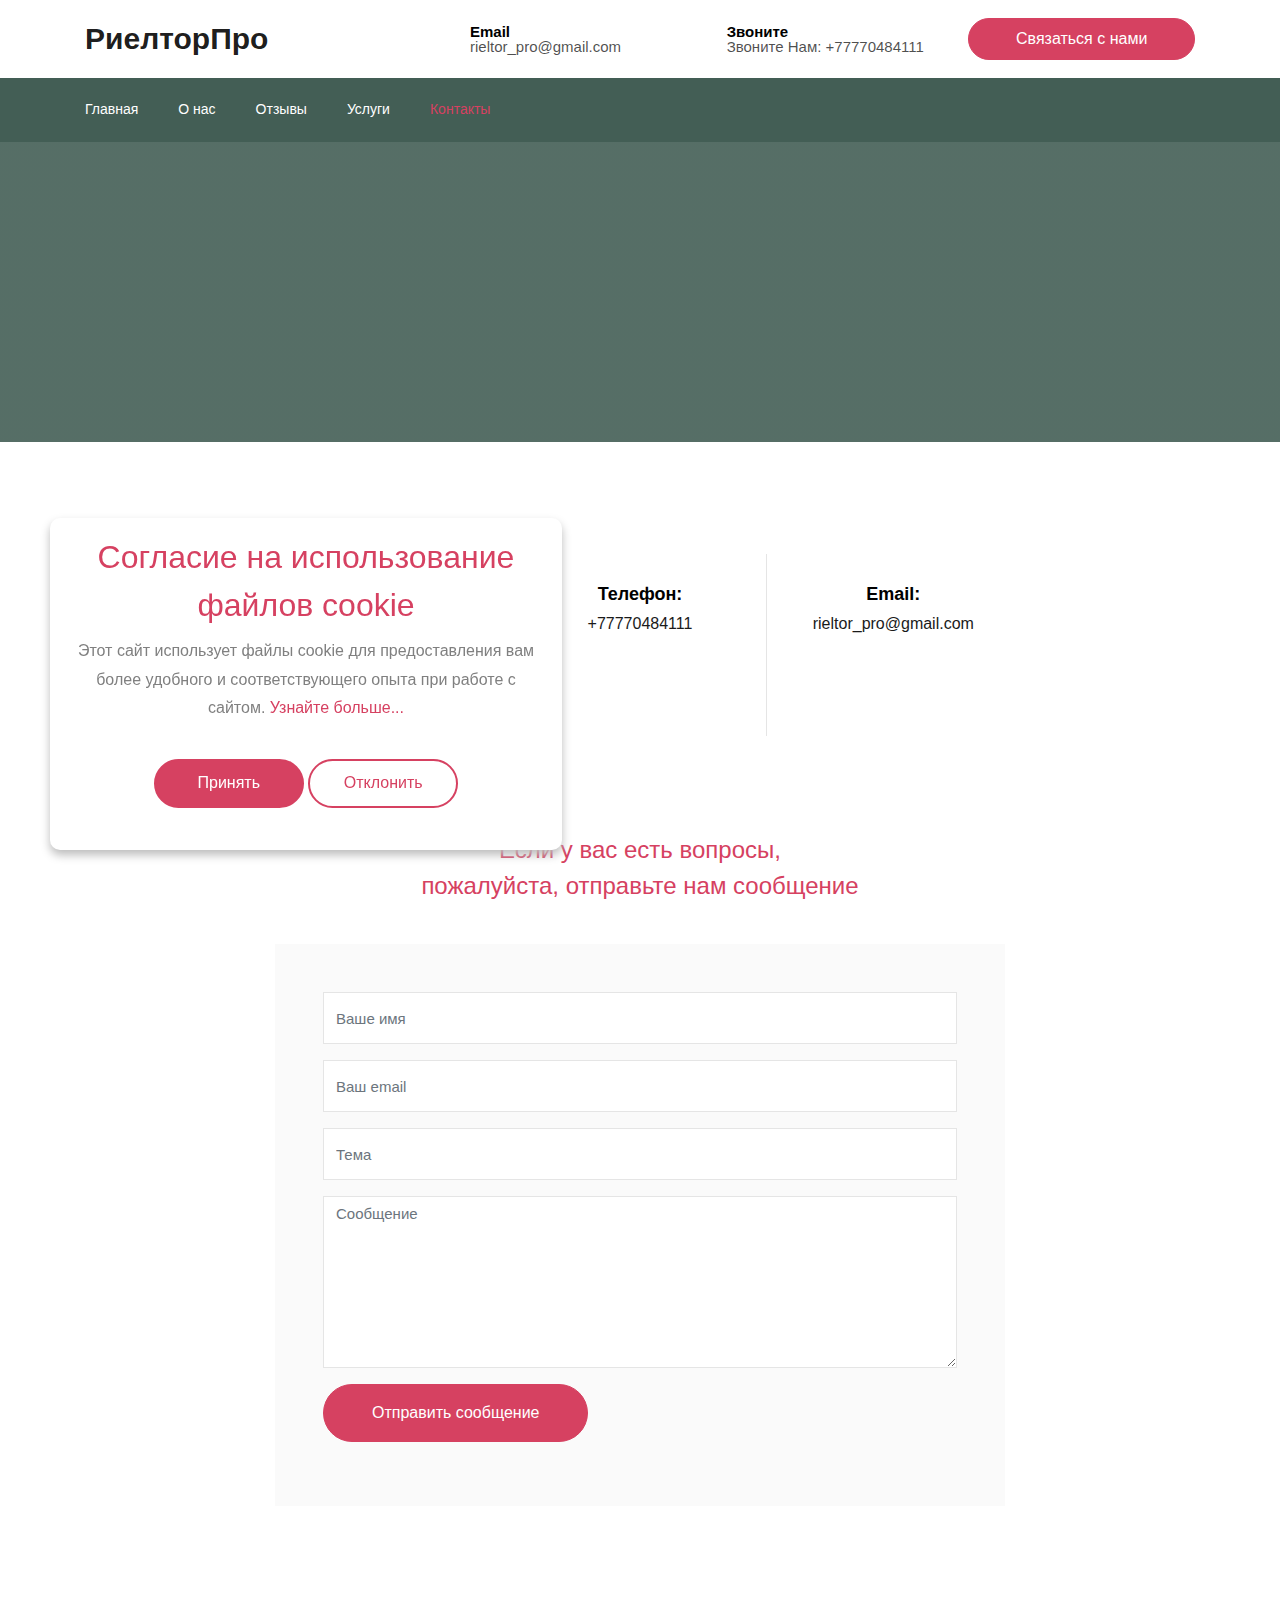
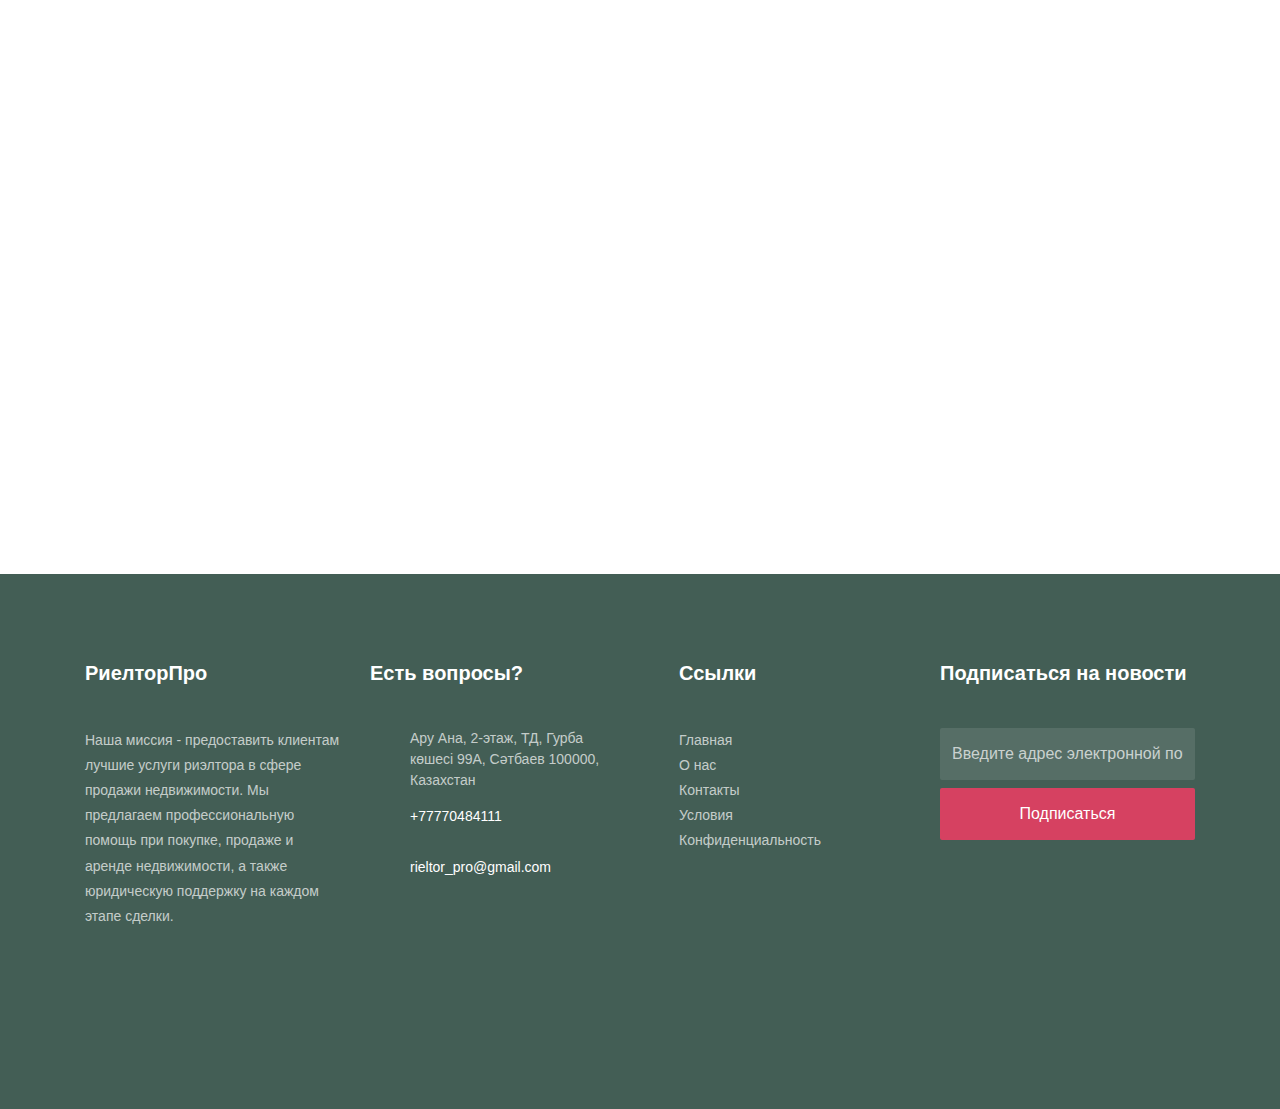
<file: contact.html>
<!DOCTYPE html>
<html lang="en">
    <head>
        <title>РиелторПро</title>
        <meta charset="utf-8" />
        <meta
            name="viewport"
            content="width=device-width, initial-scale=1, shrink-to-fit=no"
        />

        <link rel="stylesheet" href="css/open-iconic-bootstrap.min.css" />
        <link rel="stylesheet" href="css/animate.css" />

        <link rel="stylesheet" href="css/owl.carousel.min.css" />
        <link rel="stylesheet" href="css/owl.theme.default.min.css" />
        <link rel="stylesheet" href="css/magnific-popup.css" />

        <link rel="stylesheet" href="css/aos.css" />

        <link rel="stylesheet" href="css/ionicons.min.css" />

        <link
            rel="shortcut icon"
            href="images/favicon.png"
            type="image/x-icon"
        />

        <link rel="stylesheet" href="css/flaticon.css" />

        <link rel="stylesheet" href="css/style.css" />
    </head>
    <body>
        <div class="bg-top navbar-light">
            <div class="container">
                <div
                    class="row no-gutters d-flex align-items-center align-items-stretch"
                >
                    <div class="col-md-4 d-flex align-items-center py-4">
                        <a class="navbar-brand" href="index.html">РиелторПро</a>
                    </div>
                    <div class="col-lg-8 d-block">
                        <div class="row d-flex">
                            <div
                                class="col-md d-flex topper align-items-center align-items-stretch py-md-4"
                            >
                                <div
                                    class="icon d-flex justify-content-center align-items-center"
                                >
                                    <span class="icon-paper-plane"></span>
                                </div>
                                <div class="text">
                                    <span>Email</span>
                                    <span>rieltor_pro@gmail.com</span>
                                </div>
                            </div>
                            <div
                                class="col-md d-flex topper align-items-center align-items-stretch py-md-4"
                            >
                                <div
                                    class="icon d-flex justify-content-center align-items-center"
                                >
                                    <span class="icon-phone2"></span>
                                </div>
                                <div class="text">
                                    <span>Звоните</span>
                                    <span>Звоните Нам: +77770484111</span>
                                </div>
                            </div>
                            <div
                                class="col-md topper d-flex align-items-center justify-content-end"
                            >
                                <p class="mb-0 d-block">
                                    <a
                                        href="contact.html"
                                        class="btn py-2 px-3 btn-primary"
                                    >
                                        <span>Cвязаться с нами</span>
                                    </a>
                                </p>
                            </div>
                        </div>
                    </div>
                </div>
            </div>
        </div>
        <nav
            class="navbar navbar-expand-lg navbar-dark bg-dark ftco-navbar-light"
            id="ftco-navbar"
        >
            <div class="container d-flex align-items-center">
                <button
                    class="navbar-toggler"
                    type="button"
                    data-toggle="collapse"
                    data-target="#ftco-nav"
                    aria-controls="ftco-nav"
                    aria-expanded="false"
                    aria-label="Toggle navigation"
                >
                    <span class="oi oi-menu"></span> Menu
                </button>

                <div class="collapse navbar-collapse" id="ftco-nav">
                    <ul class="navbar-nav mr-auto">
                        <li class="nav-item">
                            <a href="index.html" class="nav-link pl-0"
                                >Главная</a
                            >
                        </li>
                        <li class="nav-item">
                            <a href="about.html" class="nav-link">О нас</a>
                        </li>
                        <li class="nav-item">
                            <a href="testimonials.html" class="nav-link"
                                >Отзывы</a
                            >
                        </li>
                        <li class="nav-item">
                            <a href="services.html" class="nav-link">Услуги</a>
                        </li>
                        <li class="nav-item active">
                            <a href="contact.html" class="nav-link">Контакты</a>
                        </li>
                    </ul>
                </div>
            </div>
        </nav>
        <!-- END nav -->

        <section
            class="hero-wrap hero-wrap-2"
            style="background-image: url('images/')"
        >
            <div class="overlay"></div>
            <div class="container">
                <div
                    class="row no-gutters slider-text align-items-center justify-content-center"
                >
                    <div class="col-md-9 ftco-animate text-center">
                        <h1 class="mb-2 bread">Контакты</h1>
                        <p class="breadcrumbs">
                            <span class="mr-2"
                                ><a href="index.html">Главная </a></span
                            >
                            <span>Контакты </span>
                        </p>
                    </div>
                </div>
            </div>
        </section>

        <section class="ftco-section contact-section">
            <div class="container">
                <div
                    class="row d-flex mb-5 contact-info justify-content-center"
                >
                    <div class="col-md-8">
                        <div class="row mb-5">
                            <div class="col-md-4 text-center py-4">
                                <div class="icon">
                                    <span class="icon-map-o"></span>
                                </div>
                                <p>
                                    <span>Адрес:</span> Ару Ана, 2-этаж, ТД,
                                    Гурба көшесі 99А, Сәтбаев 100000, Казахстан
                                </p>
                            </div>

                            <div
                                class="col-md-4 text-center border-height py-4"
                            >
                                <div class="icon">
                                    <span class="icon-mobile-phone"></span>
                                </div>
                                <p>
                                    <span>Телефон:</span>
                                    <a href="tel://1234567920">+77770484111</a>
                                </p>
                            </div>
                            <div class="col-md-4 text-center py-4">
                                <div class="icon">
                                    <span class="icon-envelope-o"></span>
                                </div>
                                <p>
                                    <span>Email:</span>
                                    <a href="mailto:info@yoursite.com"
                                        >rieltor_pro@gmail.com</a
                                    >
                                </p>
                            </div>
                        </div>
                    </div>
                </div>
                <div class="row block-9 justify-content-center mb-5">
                    <div class="col-md-8 mb-md-5">
                        <h2 class="text-center">
                            Если у вас есть вопросы, <br />пожалуйста, отправьте
                            нам сообщение
                        </h2>
                        <form action="#" class="bg-light p-5 contact-form">
                            <div class="form-group">
                                <input
                                    type="text"
                                    class="form-control"
                                    placeholder="Ваше имя"
                                />
                            </div>
                            <div class="form-group">
                                <input
                                    type="text"
                                    class="form-control"
                                    placeholder="Ваш email"
                                    id="email"
                                />
                                <div
                                    id="result"
                                    style="color: red; font-size: 12px"
                                ></div>
                            </div>
                            <div class="form-group">
                                <input
                                    type="text"
                                    class="form-control"
                                    placeholder="Тема"
                                />
                            </div>
                            <div class="form-group">
                                <textarea
                                    name=""
                                    id=""
                                    cols="30"
                                    rows="7"
                                    class="form-control"
                                    placeholder="Сообщение"
                                ></textarea>
                            </div>
                            <div class="form-group">
                                <input
                                    type="submit"
                                    value="Отправить сообщение"
                                    class="btn btn-primary py-3 px-5"
                                    id="submit"
                                    onclick="sendForm()"
                                />
                            </div>
                        </form>
                    </div>
                </div>
            </div>
        </section>

        <section class="ftco-section ftco-no-pb ftco-no-pt">
            <div class="container-fluid px-0">
                <iframe
                    src="https://www.google.com/maps/embed?pb=!1m18!1m12!1m3!1d7140.992815135477!2d67.52882899426584!3d47.900600635913825!2m3!1f0!2f0!3f0!3m2!1i1024!2i768!4f13.1!3m3!1m2!1s0x423d645343c40001%3A0x538d07dd80a53482!2sAmanat%20Home!5e0!3m2!1suk!2sua!4v1736957028561!5m2!1suk!2sua"
                    width="100%"
                    height="450"
                    style="border: 0"
                    allowfullscreen=""
                    loading="lazy"
                    referrerpolicy="no-referrer-when-downgrade"
                ></iframe>
            </div>
        </section>

        <footer class="ftco-footer ftco-bg-dark ftco-section">
            <div class="container">
                <div class="row mb-5">
                    <div class="col-md-6 col-lg-3">
                        <div class="ftco-footer-widget mb-5">
                            <h2 class="ftco-heading-2">РиелторПро</h2>
                            <p>
                                Наша миссия - предоставить клиентам лучшие
                                услуги риэлтора в сфере продажи недвижимости. Мы
                                предлагаем профессиональную помощь при покупке,
                                продаже и аренде недвижимости, а также
                                юридическую поддержку на каждом этапе сделки.
                            </p>
                        </div>
                    </div>
                    <div class="col-md-6 col-lg-3">
                        <div class="ftco-footer-widget mb-5">
                            <h2 class="ftco-heading-2">Есть вопросы?</h2>
                            <div class="block-23 mb-3">
                                <ul>
                                    <li>
                                        <span
                                            class="icon icon-map-marker"
                                        ></span
                                        ><span class="text"
                                            >Ару Ана, 2-этаж, ТД, Гурба көшесі
                                            99А, Сәтбаев 100000, Казахстан</span
                                        >
                                    </li>
                                    <li>
                                        <a
                                            ><span
                                                class="icon icon-phone"
                                            ></span
                                            ><span class="text"
                                                >+77770484111</span
                                            ></a
                                        >
                                    </li>
                                    <li>
                                        <a
                                            ><span
                                                class="icon icon-envelope"
                                            ></span
                                            ><span class="text"
                                                >rieltor_pro@gmail.com</span
                                            ></a
                                        >
                                    </li>
                                </ul>
                            </div>
                        </div>
                    </div>
                    <div class="col-md-6 col-lg-3">
                        <div class="ftco-footer-widget mb-5 ml-md-4">
                            <h2 class="ftco-heading-2">Ссылки</h2>
                            <ul class="list-unstyled">
                                <li>
                                    <a href="index.html">Главная</a>
                                </li>
                                <li>
                                    <a href="about.html">О нас</a>
                                </li>
                                <li>
                                    <a href="contact.html">Контакты</a>
                                </li>
                                <li>
                                    <a href="terms-of-use.html">Условия</a>
                                </li>
                                <li>
                                    <a href="privacy-policy.html"
                                        >Конфиденциальность</a
                                    >
                                </li>
                            </ul>
                        </div>
                    </div>
                    <div class="col-md-6 col-lg-3">
                        <div class="ftco-footer-widget mb-5">
                            <h2 class="ftco-heading-2">
                                Подписаться на новости
                            </h2>
                            <form action="#" class="subscribe-form">
                                <div class="form-group">
                                    <input
                                        type="text"
                                        class="form-control mb-2 text-center"
                                        placeholder="Введите адрес электронной почты"
                                        id="email"
                                    />
                                    <div
                                        id="result"
                                        style="color: red; font-size: 12px"
                                    ></div>
                                    <input
                                        type="submit"
                                        id="submit"
                                        value="Подписаться"
                                        class="form-control submit px-3"
                                        onclick="sendForm()"
                                    />
                                </div>
                            </form>
                        </div>
                    </div>
                </div>
            </div>
        </footer>

        <!-- loader -->
        <div id="ftco-loader" class="show fullscreen">
            <svg class="circular" width="48px" height="48px">
                <circle
                    class="path-bg"
                    cx="24"
                    cy="24"
                    r="22"
                    fill="none"
                    stroke-width="4"
                    stroke="#eeeeee"
                />
                <circle
                    class="path"
                    cx="24"
                    cy="24"
                    r="22"
                    fill="none"
                    stroke-width="4"
                    stroke-miterlimit="10"
                    stroke="#F96D00"
                />
            </svg>
        </div>

        <!-- Cookie banner -->
        <div class="cookie-wrapper show">
            <div>
                <i class="bx bx-cookie"></i>
                <h2 style="text-align: center">
                    Согласие на использование файлов cookie
                </h2>
            </div>

            <div class="data">
                <p>
                    Этот сайт использует файлы cookie для предоставления вам
                    более удобного и соответствующего опыта при работе с сайтом.
                    <a href="privacy-policy.html">Узнайте больше...</a>
                </p>
            </div>

            <div class="buttons">
                <button class="cookie-button" id="acceptBtn">Принять</button>
                <button class="cookie-button" id="declineBtn">Отклонить</button>
            </div>
        </div>
        <!-- End Cookie banner -->

        <script src="js/jquery.min.js"></script>
        <script src="js/jquery-migrate-3.0.1.min.js"></script>
        <script src="js/bootstrap.min.js"></script>
        <script src="js/jquery.easing.1.3.js"></script>
        <script src="js/jquery.waypoints.min.js"></script>
        <script src="js/jquery.stellar.min.js"></script>
        <script src="js/owl.carousel.min.js"></script>
        <script src="js/jquery.magnific-popup.min.js"></script>
        <script src="js/aos.js"></script>
        <script src="js/jquery.animateNumber.min.js"></script>
        <script src="js/scrollax.min.js"></script>
        <script src="js/main.js"></script>
        <script src="js/contact-form.js"></script>
        <script src="js/cookiebanner.js"></script>
    </body>
</html>
</file>
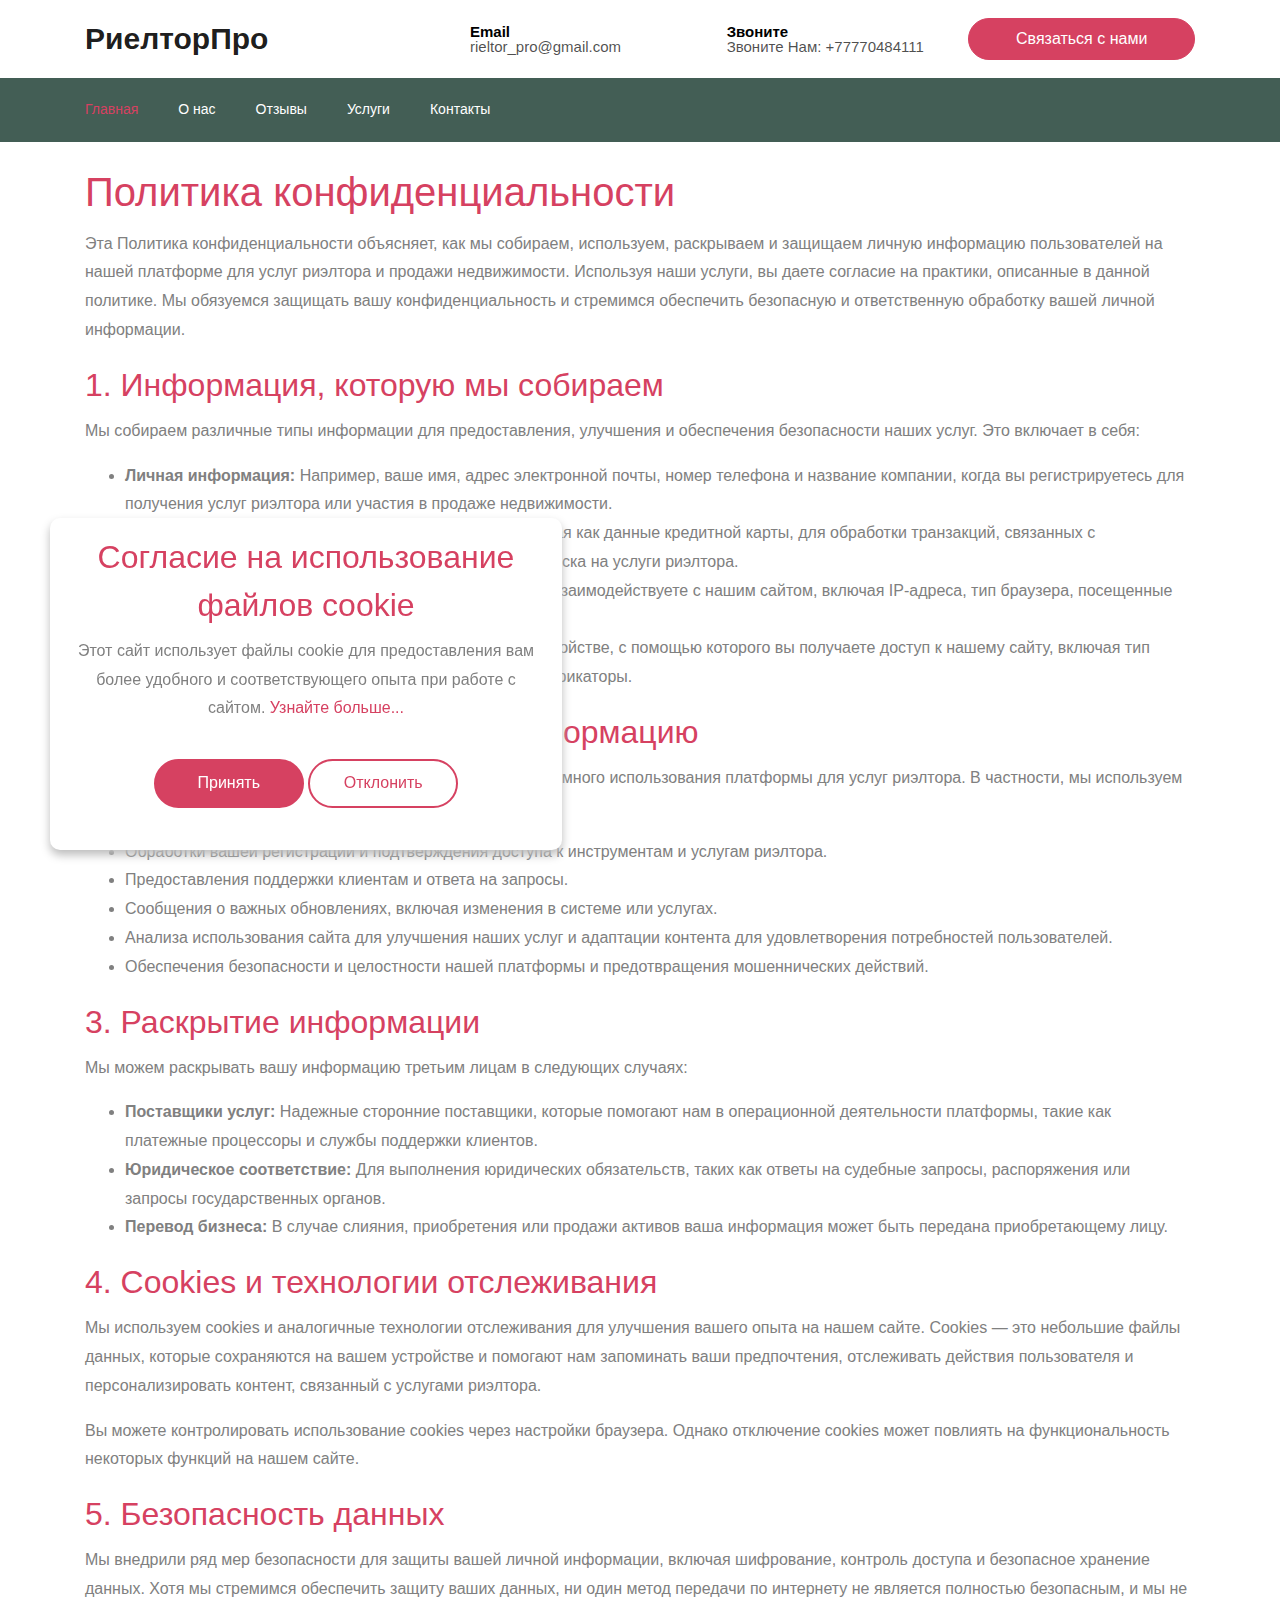
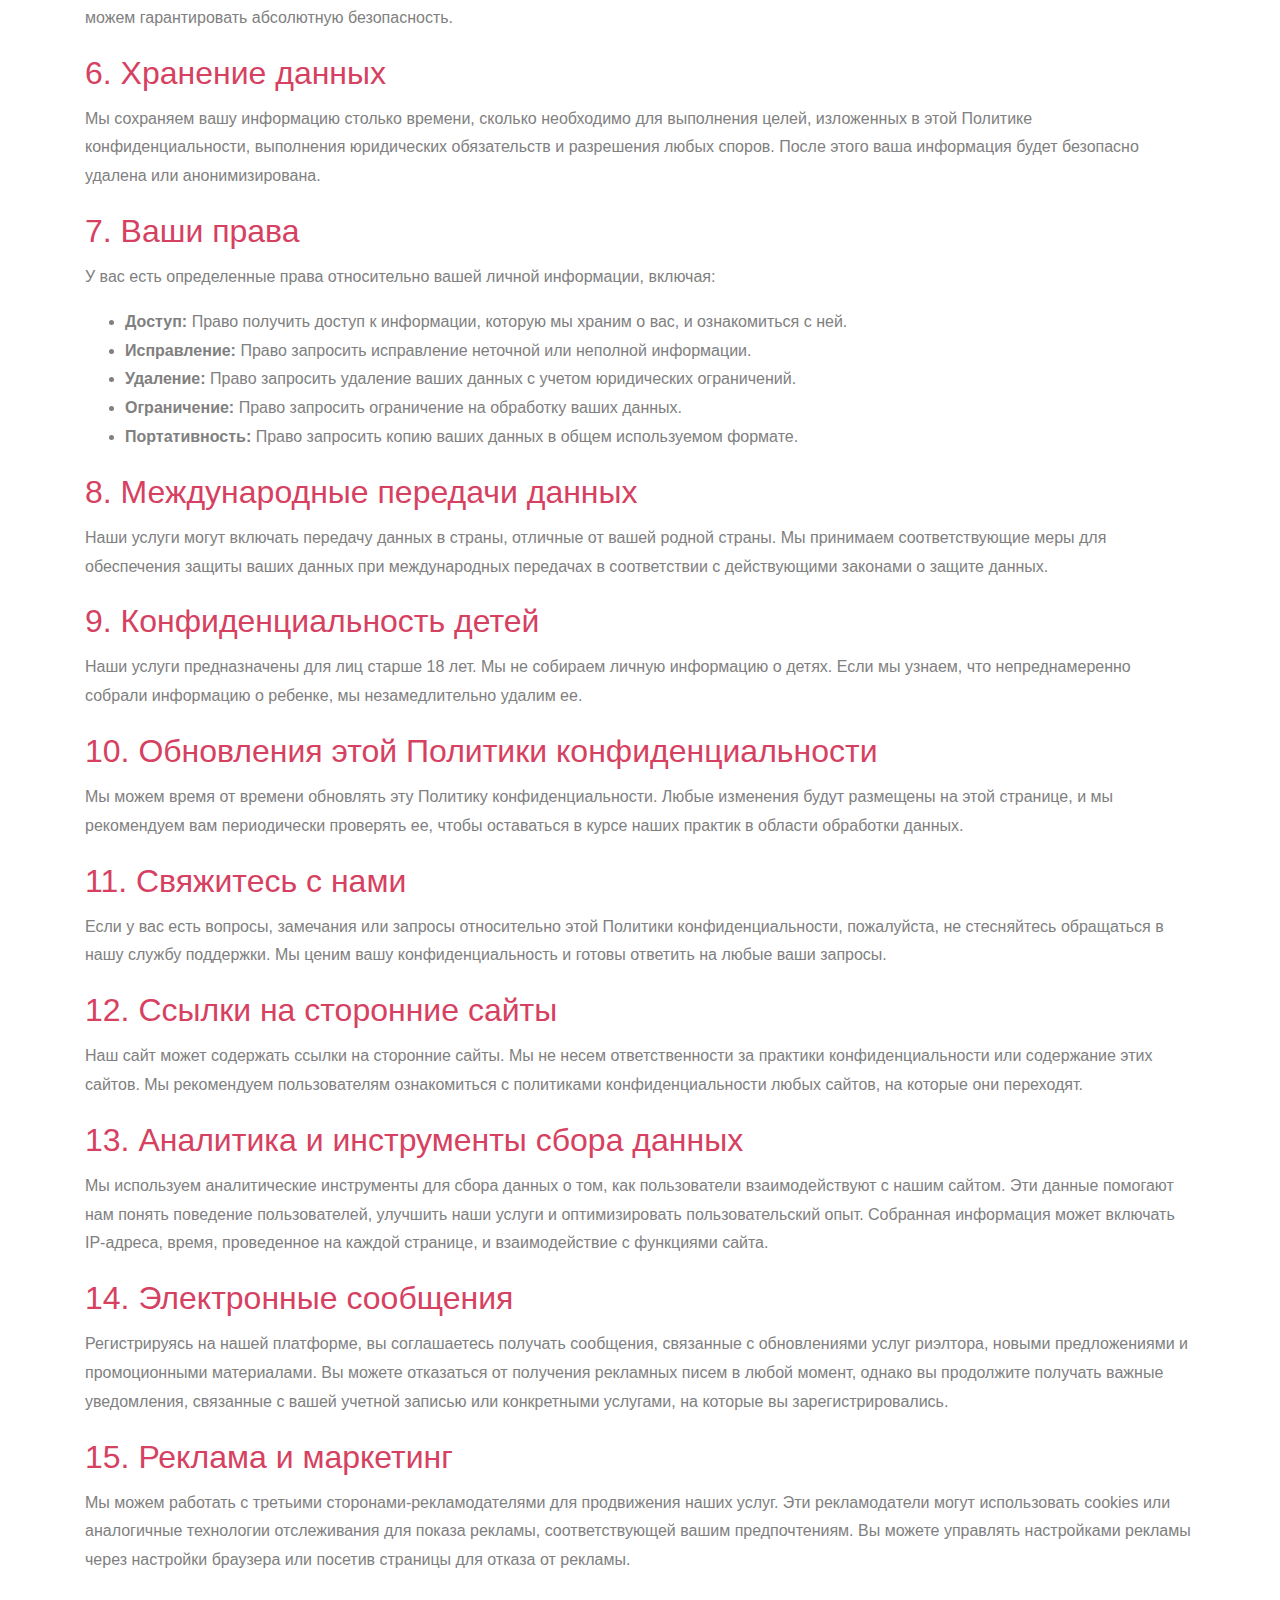
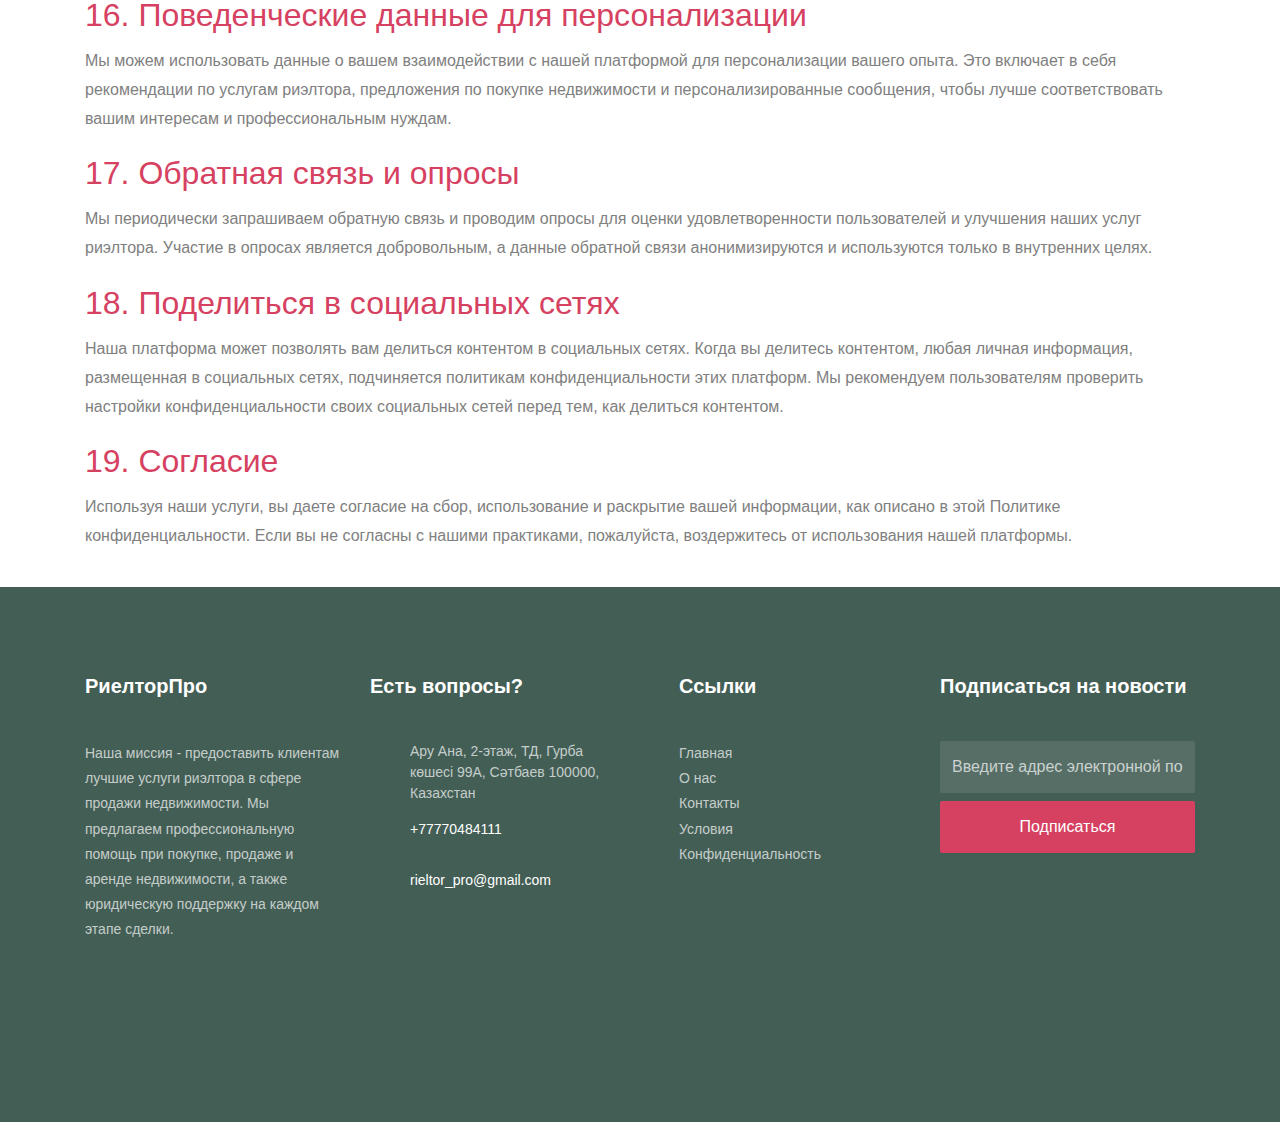
<file: privacy-policy.html>
<!DOCTYPE html>
<html lang="en">
    <head>
        <title>РиелторПро</title>
        <meta charset="utf-8" />
        <meta
            name="viewport"
            content="width=device-width, initial-scale=1, shrink-to-fit=no"
        />

        <link rel="stylesheet" href="css/open-iconic-bootstrap.min.css" />
        <link rel="stylesheet" href="css/animate.css" />

        <link rel="stylesheet" href="css/owl.carousel.min.css" />
        <link rel="stylesheet" href="css/owl.theme.default.min.css" />
        <link rel="stylesheet" href="css/magnific-popup.css" />

        <link rel="stylesheet" href="css/aos.css" />

        <link rel="stylesheet" href="css/ionicons.min.css" />

        <link
            rel="shortcut icon"
            href="images/favicon.png"
            type="image/x-icon"
        />

        <link rel="stylesheet" href="css/flaticon.css" />

        <link rel="stylesheet" href="css/style.css" />
    </head>
    <body>
        <div class="bg-top navbar-light">
            <div class="container">
                <div
                    class="row no-gutters d-flex align-items-center align-items-stretch"
                >
                    <div class="col-md-4 d-flex align-items-center py-4">
                        <a class="navbar-brand" href="index.html">РиелторПро</a>
                    </div>
                    <div class="col-lg-8 d-block">
                        <div class="row d-flex">
                            <div
                                class="col-md d-flex topper align-items-center align-items-stretch py-md-4"
                            >
                                <div
                                    class="icon d-flex justify-content-center align-items-center"
                                >
                                    <span class="icon-paper-plane"></span>
                                </div>
                                <div class="text">
                                    <span>Email</span>
                                    <span>rieltor_pro@gmail.com</span>
                                </div>
                            </div>
                            <div
                                class="col-md d-flex topper align-items-center align-items-stretch py-md-4"
                            >
                                <div
                                    class="icon d-flex justify-content-center align-items-center"
                                >
                                    <span class="icon-phone2"></span>
                                </div>
                                <div class="text">
                                    <span>Звоните</span>
                                    <span>Звоните Нам: +77770484111</span>
                                </div>
                            </div>
                            <div
                                class="col-md topper d-flex align-items-center justify-content-end"
                            >
                                <p class="mb-0 d-block">
                                    <a
                                        href="contact.html"
                                        class="btn py-2 px-3 btn-primary"
                                    >
                                        <span>Cвязаться с нами</span>
                                    </a>
                                </p>
                            </div>
                        </div>
                    </div>
                </div>
            </div>
        </div>
        <nav
            class="navbar navbar-expand-lg navbar-dark bg-dark ftco-navbar-light"
            id="ftco-navbar"
        >
            <div class="container d-flex align-items-center">
                <button
                    class="navbar-toggler"
                    type="button"
                    data-toggle="collapse"
                    data-target="#ftco-nav"
                    aria-controls="ftco-nav"
                    aria-expanded="false"
                    aria-label="Toggle navigation"
                >
                    <span class="oi oi-menu"></span> Menu
                </button>

                <div class="collapse navbar-collapse" id="ftco-nav">
                    <ul class="navbar-nav mr-auto">
                        <li class="nav-item active">
                            <a href="index.html" class="nav-link pl-0"
                                >Главная</a
                            >
                        </li>
                        <li class="nav-item">
                            <a href="about.html" class="nav-link">О нас</a>
                        </li>
                        <li class="nav-item">
                            <a href="testimonials.html" class="nav-link"
                                >Отзывы</a
                            >
                        </li>
                        <li class="nav-item">
                            <a href="services.html" class="nav-link">Услуги</a>
                        </li>
                        <li class="nav-item">
                            <a href="contact.html" class="nav-link">Контакты</a>
                        </li>
                    </ul>
                </div>
            </div>
        </nav>
        <!-- END nav -->
        <main>
            <article class="container additional-wrapper">
                <div class="page__content" style="padding: 20px 0px">
                    <h1>Политика конфиденциальности</h1>

                    <p>
                        Эта Политика конфиденциальности объясняет, как мы
                        собираем, используем, раскрываем и защищаем личную
                        информацию пользователей на нашей платформе для услуг
                        риэлтора и продажи недвижимости. Используя наши услуги,
                        вы даете согласие на практики, описанные в данной
                        политике. Мы обязуемся защищать вашу конфиденциальность
                        и стремимся обеспечить безопасную и ответственную
                        обработку вашей личной информации.
                    </p>

                    <h2>1. Информация, которую мы собираем</h2>

                    <p>
                        Мы собираем различные типы информации для
                        предоставления, улучшения и обеспечения безопасности
                        наших услуг. Это включает в себя:
                    </p>

                    <ul>
                        <li>
                            <strong>Личная информация:</strong> Например, ваше
                            имя, адрес электронной почты, номер телефона и
                            название компании, когда вы регистрируетесь для
                            получения услуг риэлтора или участия в продаже
                            недвижимости.
                        </li>
                        <li>
                            <strong>Финансовая информация:</strong> Платежная
                            информация, такая как данные кредитной карты, для
                            обработки транзакций, связанных с использованием
                            платформы и услугами, такими как подписка на услуги
                            риэлтора.
                        </li>
                        <li>
                            <strong>Данные об использовании:</strong> Информация
                            о том, как вы взаимодействуете с нашим сайтом,
                            включая IP-адреса, тип браузера, посещенные страницы
                            и временные метки.
                        </li>
                        <li>
                            <strong>Информация об устройстве:</strong>
                            Информация о вашем устройстве, с помощью которого вы
                            получаете доступ к нашему сайту, включая тип
                            устройства, операционную систему и уникальные
                            идентификаторы.
                        </li>
                    </ul>

                    <h2>2. Как мы используем вашу информацию</h2>

                    <p>
                        Мы используем вашу информацию для обеспечения
                        беспроблемного использования платформы для услуг
                        риэлтора. В частности, мы используем ее для:
                    </p>

                    <ul>
                        <li>
                            Обработки вашей регистрации и подтверждения доступа
                            к инструментам и услугам риэлтора.
                        </li>
                        <li>
                            Предоставления поддержки клиентам и ответа на
                            запросы.
                        </li>
                        <li>
                            Сообщения о важных обновлениях, включая изменения в
                            системе или услугах.
                        </li>
                        <li>
                            Анализа использования сайта для улучшения наших
                            услуг и адаптации контента для удовлетворения
                            потребностей пользователей.
                        </li>
                        <li>
                            Обеспечения безопасности и целостности нашей
                            платформы и предотвращения мошеннических действий.
                        </li>
                    </ul>

                    <h2>3. Раскрытие информации</h2>

                    <p>
                        Мы можем раскрывать вашу информацию третьим лицам в
                        следующих случаях:
                    </p>

                    <ul>
                        <li>
                            <strong>Поставщики услуг:</strong> Надежные
                            сторонние поставщики, которые помогают нам в
                            операционной деятельности платформы, такие как
                            платежные процессоры и службы поддержки клиентов.
                        </li>
                        <li>
                            <strong>Юридическое соответствие:</strong> Для
                            выполнения юридических обязательств, таких как
                            ответы на судебные запросы, распоряжения или запросы
                            государственных органов.
                        </li>
                        <li>
                            <strong>Перевод бизнеса:</strong> В случае слияния,
                            приобретения или продажи активов ваша информация
                            может быть передана приобретающему лицу.
                        </li>
                    </ul>

                    <h2>4. Cookies и технологии отслеживания</h2>

                    <p>
                        Мы используем cookies и аналогичные технологии
                        отслеживания для улучшения вашего опыта на нашем сайте.
                        Cookies — это небольшие файлы данных, которые
                        сохраняются на вашем устройстве и помогают нам
                        запоминать ваши предпочтения, отслеживать действия
                        пользователя и персонализировать контент, связанный с
                        услугами риэлтора.
                    </p>

                    <p>
                        Вы можете контролировать использование cookies через
                        настройки браузера. Однако отключение cookies может
                        повлиять на функциональность некоторых функций на нашем
                        сайте.
                    </p>

                    <h2>5. Безопасность данных</h2>

                    <p>
                        Мы внедрили ряд мер безопасности для защиты вашей личной
                        информации, включая шифрование, контроль доступа и
                        безопасное хранение данных. Хотя мы стремимся обеспечить
                        защиту ваших данных, ни один метод передачи по интернету
                        не является полностью безопасным, и мы не можем
                        гарантировать абсолютную безопасность.
                    </p>

                    <h2>6. Хранение данных</h2>

                    <p>
                        Мы сохраняем вашу информацию столько времени, сколько
                        необходимо для выполнения целей, изложенных в этой
                        Политике конфиденциальности, выполнения юридических
                        обязательств и разрешения любых споров. После этого ваша
                        информация будет безопасно удалена или анонимизирована.
                    </p>

                    <h2>7. Ваши права</h2>

                    <p>
                        У вас есть определенные права относительно вашей личной
                        информации, включая:
                    </p>

                    <ul>
                        <li>
                            <strong>Доступ:</strong> Право получить доступ к
                            информации, которую мы храним о вас, и ознакомиться
                            с ней.
                        </li>
                        <li>
                            <strong>Исправление:</strong> Право запросить
                            исправление неточной или неполной информации.
                        </li>
                        <li>
                            <strong>Удаление:</strong> Право запросить удаление
                            ваших данных с учетом юридических ограничений.
                        </li>
                        <li>
                            <strong>Ограничение:</strong> Право запросить
                            ограничение на обработку ваших данных.
                        </li>
                        <li>
                            <strong>Портативность:</strong> Право запросить
                            копию ваших данных в общем используемом формате.
                        </li>
                    </ul>

                    <h2>8. Международные передачи данных</h2>

                    <p>
                        Наши услуги могут включать передачу данных в страны,
                        отличные от вашей родной страны. Мы принимаем
                        соответствующие меры для обеспечения защиты ваших данных
                        при международных передачах в соответствии с
                        действующими законами о защите данных.
                    </p>

                    <h2>9. Конфиденциальность детей</h2>

                    <p>
                        Наши услуги предназначены для лиц старше 18 лет. Мы не
                        собираем личную информацию о детях. Если мы узнаем, что
                        непреднамеренно собрали информацию о ребенке, мы
                        незамедлительно удалим ее.
                    </p>

                    <h2>10. Обновления этой Политики конфиденциальности</h2>

                    <p>
                        Мы можем время от времени обновлять эту Политику
                        конфиденциальности. Любые изменения будут размещены на
                        этой странице, и мы рекомендуем вам периодически
                        проверять ее, чтобы оставаться в курсе наших практик в
                        области обработки данных.
                    </p>

                    <h2>11. Свяжитесь с нами</h2>

                    <p>
                        Если у вас есть вопросы, замечания или запросы
                        относительно этой Политики конфиденциальности,
                        пожалуйста, не стесняйтесь обращаться в нашу службу
                        поддержки. Мы ценим вашу конфиденциальность и готовы
                        ответить на любые ваши запросы.
                    </p>

                    <h2>12. Ссылки на сторонние сайты</h2>

                    <p>
                        Наш сайт может содержать ссылки на сторонние сайты. Мы
                        не несем ответственности за практики конфиденциальности
                        или содержание этих сайтов. Мы рекомендуем пользователям
                        ознакомиться с политиками конфиденциальности любых
                        сайтов, на которые они переходят.
                    </p>

                    <h2>13. Аналитика и инструменты сбора данных</h2>

                    <p>
                        Мы используем аналитические инструменты для сбора данных
                        о том, как пользователи взаимодействуют с нашим сайтом.
                        Эти данные помогают нам понять поведение пользователей,
                        улучшить наши услуги и оптимизировать пользовательский
                        опыт. Собранная информация может включать IP-адреса,
                        время, проведенное на каждой странице, и взаимодействие
                        с функциями сайта.
                    </p>

                    <h2>14. Электронные сообщения</h2>

                    <p>
                        Регистрируясь на нашей платформе, вы соглашаетесь
                        получать сообщения, связанные с обновлениями услуг
                        риэлтора, новыми предложениями и промоционными
                        материалами. Вы можете отказаться от получения рекламных
                        писем в любой момент, однако вы продолжите получать
                        важные уведомления, связанные с вашей учетной записью
                        или конкретными услугами, на которые вы
                        зарегистрировались.
                    </p>

                    <h2>15. Реклама и маркетинг</h2>

                    <p>
                        Мы можем работать с третьими сторонами-рекламодателями
                        для продвижения наших услуг. Эти рекламодатели могут
                        использовать cookies или аналогичные технологии
                        отслеживания для показа рекламы, соответствующей вашим
                        предпочтениям. Вы можете управлять настройками рекламы
                        через настройки браузера или посетив страницы для отказа
                        от рекламы.
                    </p>

                    <h2>16. Поведенческие данные для персонализации</h2>

                    <p>
                        Мы можем использовать данные о вашем взаимодействии с
                        нашей платформой для персонализации вашего опыта. Это
                        включает в себя рекомендации по услугам риэлтора,
                        предложения по покупке недвижимости и
                        персонализированные сообщения, чтобы лучше
                        соответствовать вашим интересам и профессиональным
                        нуждам.
                    </p>

                    <h2>17. Обратная связь и опросы</h2>

                    <p>
                        Мы периодически запрашиваем обратную связь и проводим
                        опросы для оценки удовлетворенности пользователей и
                        улучшения наших услуг риэлтора. Участие в опросах
                        является добровольным, а данные обратной связи
                        анонимизируются и используются только в внутренних
                        целях.
                    </p>

                    <h2>18. Поделиться в социальных сетях</h2>

                    <p>
                        Наша платформа может позволять вам делиться контентом в
                        социальных сетях. Когда вы делитесь контентом, любая
                        личная информация, размещенная в социальных сетях,
                        подчиняется политикам конфиденциальности этих платформ.
                        Мы рекомендуем пользователям проверить настройки
                        конфиденциальности своих социальных сетей перед тем, как
                        делиться контентом.
                    </p>

                    <h2>19. Согласие</h2>

                    <p>
                        Используя наши услуги, вы даете согласие на сбор,
                        использование и раскрытие вашей информации, как описано
                        в этой Политике конфиденциальности. Если вы не согласны
                        с нашими практиками, пожалуйста, воздержитесь от
                        использования нашей платформы.
                    </p>
                </div>
            </article>
        </main>

        <footer class="ftco-footer ftco-bg-dark ftco-section">
            <div class="container">
                <div class="row mb-5">
                    <div class="col-md-6 col-lg-3">
                        <div class="ftco-footer-widget mb-5">
                            <h2 class="ftco-heading-2">РиелторПро</h2>
                            <p>
                                Наша миссия - предоставить клиентам лучшие
                                услуги риэлтора в сфере продажи недвижимости. Мы
                                предлагаем профессиональную помощь при покупке,
                                продаже и аренде недвижимости, а также
                                юридическую поддержку на каждом этапе сделки.
                            </p>
                        </div>
                    </div>
                    <div class="col-md-6 col-lg-3">
                        <div class="ftco-footer-widget mb-5">
                            <h2 class="ftco-heading-2">Есть вопросы?</h2>
                            <div class="block-23 mb-3">
                                <ul>
                                    <li>
                                        <span
                                            class="icon icon-map-marker"
                                        ></span
                                        ><span class="text"
                                            >Ару Ана, 2-этаж, ТД, Гурба көшесі
                                            99А, Сәтбаев 100000, Казахстан</span
                                        >
                                    </li>
                                    <li>
                                        <a
                                            ><span
                                                class="icon icon-phone"
                                            ></span
                                            ><span class="text"
                                                >+77770484111</span
                                            ></a
                                        >
                                    </li>
                                    <li>
                                        <a
                                            ><span
                                                class="icon icon-envelope"
                                            ></span
                                            ><span class="text"
                                                >rieltor_pro@gmail.com</span
                                            ></a
                                        >
                                    </li>
                                </ul>
                            </div>
                        </div>
                    </div>
                    <div class="col-md-6 col-lg-3">
                        <div class="ftco-footer-widget mb-5 ml-md-4">
                            <h2 class="ftco-heading-2">Ссылки</h2>
                            <ul class="list-unstyled">
                                <li>
                                    <a href="index.html">Главная</a>
                                </li>
                                <li>
                                    <a href="about.html">О нас</a>
                                </li>
                                <li>
                                    <a href="contact.html">Контакты</a>
                                </li>
                                <li>
                                    <a href="terms-of-use.html">Условия</a>
                                </li>
                                <li>
                                    <a href="privacy-policy.html"
                                        >Конфиденциальность</a
                                    >
                                </li>
                            </ul>
                        </div>
                    </div>
                    <div class="col-md-6 col-lg-3">
                        <div class="ftco-footer-widget mb-5">
                            <h2 class="ftco-heading-2">
                                Подписаться на новости
                            </h2>
                            <form action="#" class="subscribe-form">
                                <div class="form-group">
                                    <input
                                        type="text"
                                        class="form-control mb-2 text-center"
                                        placeholder="Введите адрес электронной почты"
                                        id="email"
                                    />
                                    <div
                                        id="result"
                                        style="color: red; font-size: 12px"
                                    ></div>
                                    <input
                                        type="submit"
                                        id="submit"
                                        value="Подписаться"
                                        class="form-control submit px-3"
                                        onclick="sendForm()"
                                    />
                                </div>
                            </form>
                        </div>
                    </div>
                </div>
            </div>
        </footer>

        <!-- loader -->
        <div id="ftco-loader" class="show fullscreen">
            <svg class="circular" width="48px" height="48px">
                <circle
                    class="path-bg"
                    cx="24"
                    cy="24"
                    r="22"
                    fill="none"
                    stroke-width="4"
                    stroke="#eeeeee"
                />
                <circle
                    class="path"
                    cx="24"
                    cy="24"
                    r="22"
                    fill="none"
                    stroke-width="4"
                    stroke-miterlimit="10"
                    stroke="#F96D00"
                />
            </svg>
        </div>

        <!-- Cookie banner -->
        <div class="cookie-wrapper show">
            <div>
                <i class="bx bx-cookie"></i>
                <h2 style="text-align: center">
                    Согласие на использование файлов cookie
                </h2>
            </div>

            <div class="data">
                <p>
                    Этот сайт использует файлы cookie для предоставления вам
                    более удобного и соответствующего опыта при работе с сайтом.
                    <a href="privacy-policy.html">Узнайте больше...</a>
                </p>
            </div>

            <div class="buttons">
                <button class="cookie-button" id="acceptBtn">Принять</button>
                <button class="cookie-button" id="declineBtn">Отклонить</button>
            </div>
        </div>
        <!-- End Cookie banner -->

        <script src="js/jquery.min.js"></script>
        <script src="js/jquery-migrate-3.0.1.min.js"></script>
        <script src="js/popper.min.js"></script>
        <script src="js/bootstrap.min.js"></script>
        <script src="js/jquery.easing.1.3.js"></script>
        <script src="js/jquery.waypoints.min.js"></script>
        <script src="js/jquery.stellar.min.js"></script>
        <script src="js/owl.carousel.min.js"></script>
        <script src="js/jquery.magnific-popup.min.js"></script>
        <script src="js/aos.js"></script>
        <script src="js/jquery.animateNumber.min.js"></script>
        <script src="js/scrollax.min.js"></script>
        <script src="js/main.js"></script>
        <script src="js/contact-form.js"></script>
        <script src="js/cookiebanner.js"></script>
    </body>
</html>
</file>
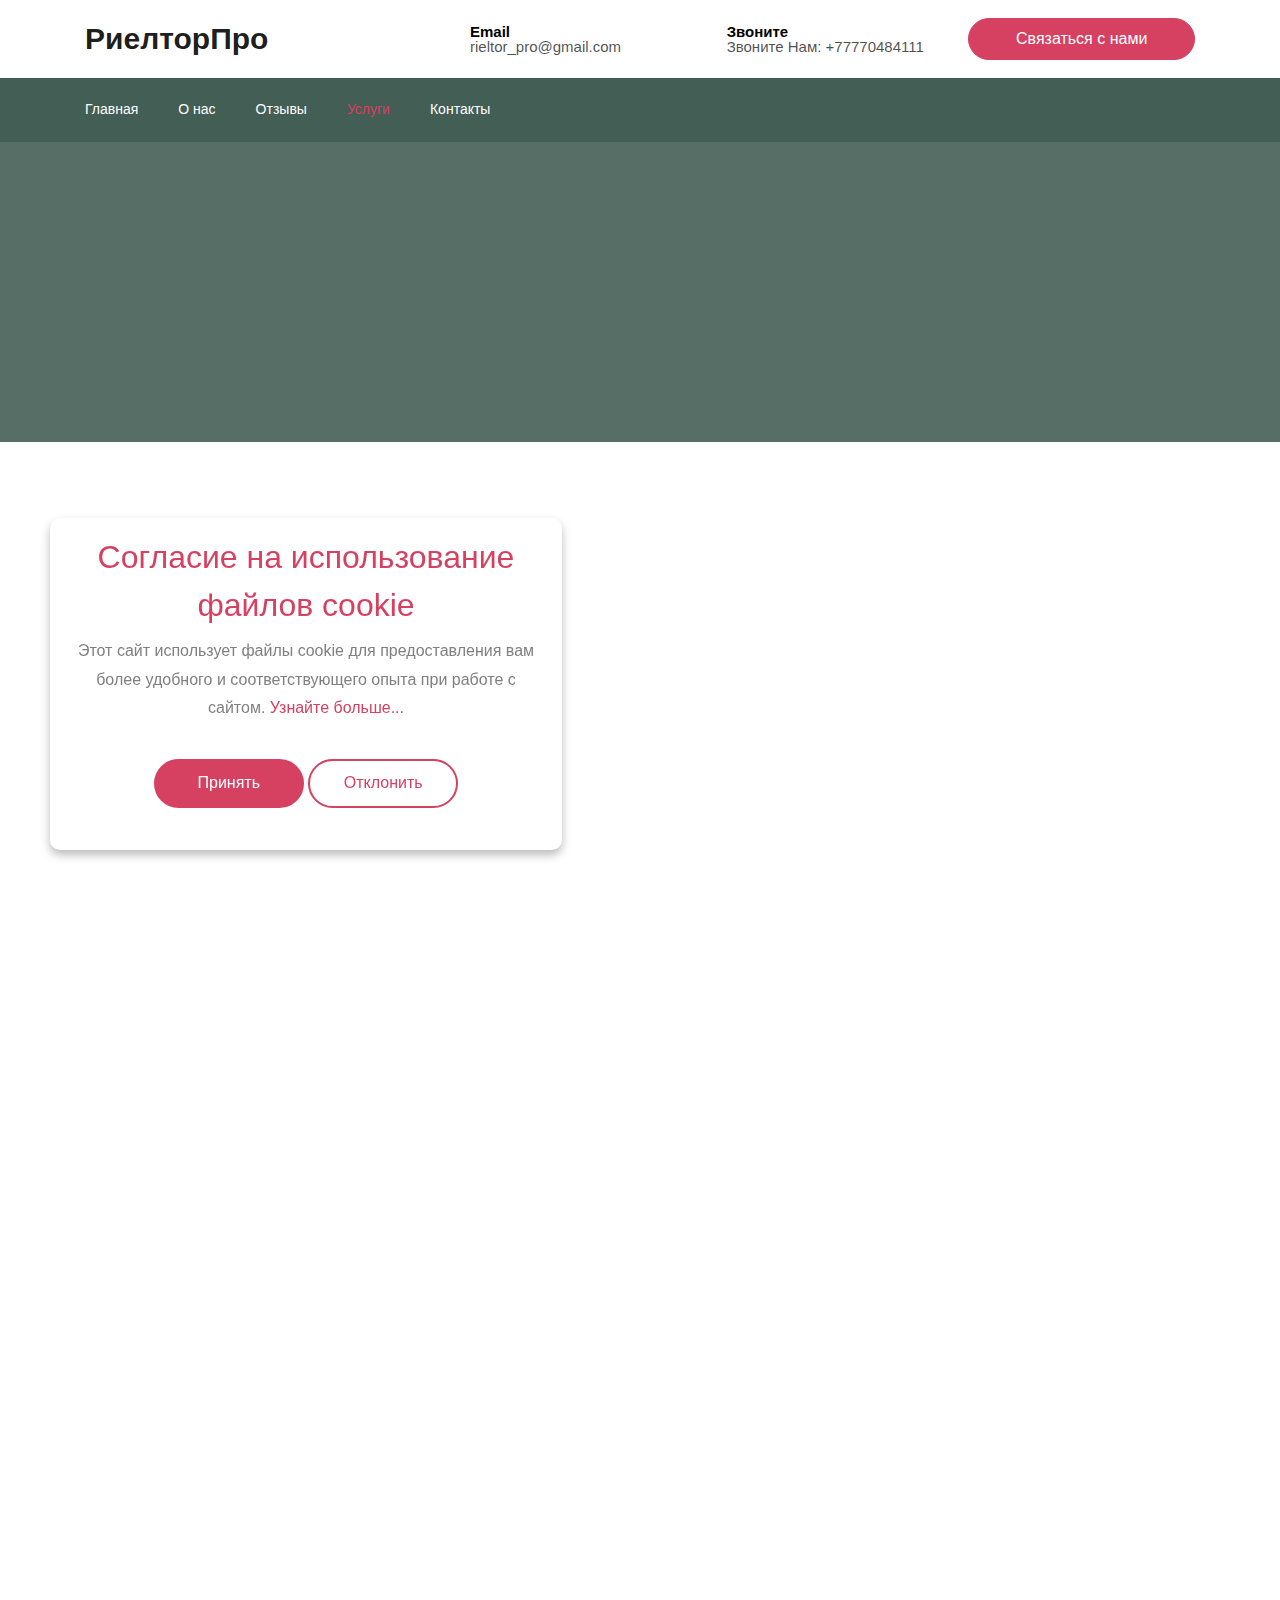
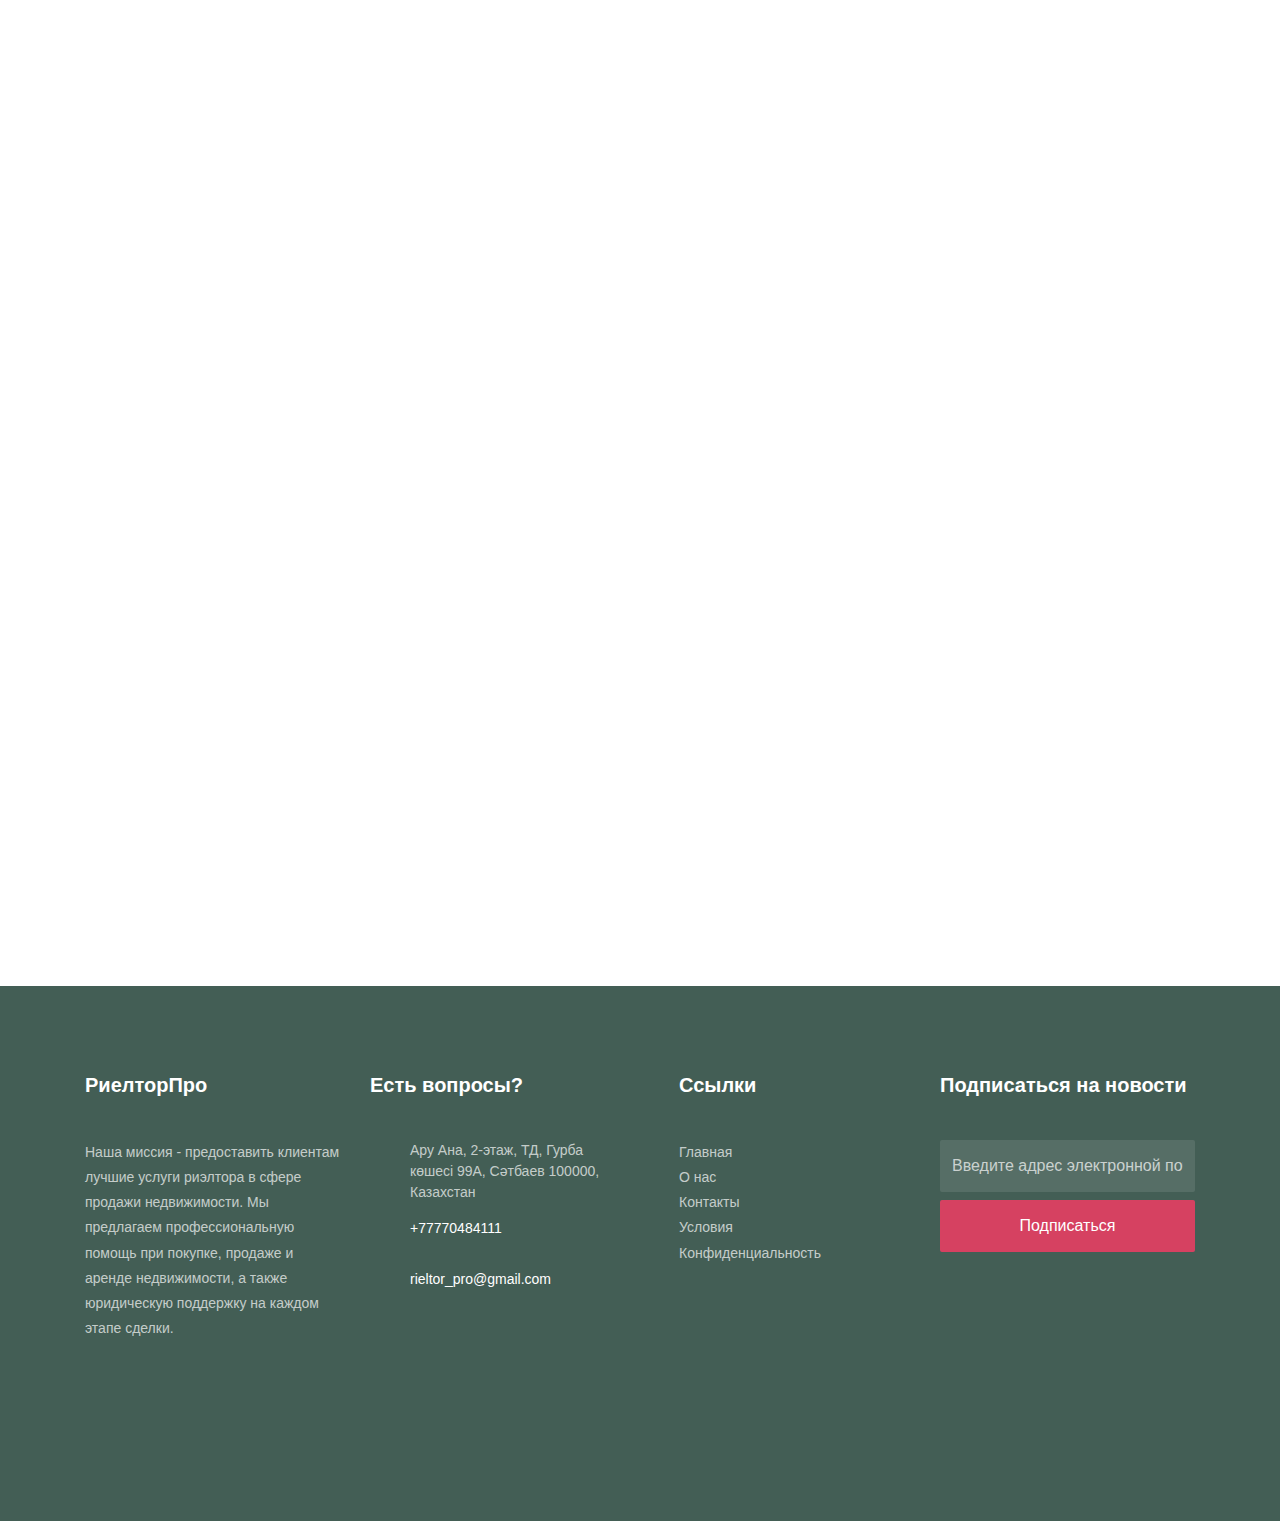
<file: services.html>
<!DOCTYPE html>
<html lang="en">
    <head>
        <title>РиелторПро</title>
        <meta charset="utf-8" />
        <meta
            name="viewport"
            content="width=device-width, initial-scale=1, shrink-to-fit=no"
        />

        <link rel="stylesheet" href="css/open-iconic-bootstrap.min.css" />
        <link rel="stylesheet" href="css/animate.css" />

        <link rel="stylesheet" href="css/owl.carousel.min.css" />
        <link rel="stylesheet" href="css/owl.theme.default.min.css" />
        <link rel="stylesheet" href="css/magnific-popup.css" />

        <link rel="stylesheet" href="css/aos.css" />

        <link rel="stylesheet" href="css/ionicons.min.css" />

        <link
            rel="shortcut icon"
            href="images/favicon.png"
            type="image/x-icon"
        />

        <link rel="stylesheet" href="css/flaticon.css" />

        <link rel="stylesheet" href="css/style.css" />
    </head>
    <body>
        <div class="bg-top navbar-light">
            <div class="container">
                <div
                    class="row no-gutters d-flex align-items-center align-items-stretch"
                >
                    <div class="col-md-4 d-flex align-items-center py-4">
                        <a class="navbar-brand" href="index.html">РиелторПро</a>
                    </div>
                    <div class="col-lg-8 d-block">
                        <div class="row d-flex">
                            <div
                                class="col-md d-flex topper align-items-center align-items-stretch py-md-4"
                            >
                                <div
                                    class="icon d-flex justify-content-center align-items-center"
                                >
                                    <span class="icon-paper-plane"></span>
                                </div>
                                <div class="text">
                                    <span>Email</span>
                                    <span>rieltor_pro@gmail.com</span>
                                </div>
                            </div>
                            <div
                                class="col-md d-flex topper align-items-center align-items-stretch py-md-4"
                            >
                                <div
                                    class="icon d-flex justify-content-center align-items-center"
                                >
                                    <span class="icon-phone2"></span>
                                </div>
                                <div class="text">
                                    <span>Звоните</span>
                                    <span>Звоните Нам: +77770484111</span>
                                </div>
                            </div>
                            <div
                                class="col-md topper d-flex align-items-center justify-content-end"
                            >
                                <p class="mb-0 d-block">
                                    <a
                                        href="contact.html"
                                        class="btn py-2 px-3 btn-primary"
                                    >
                                        <span>Cвязаться с нами</span>
                                    </a>
                                </p>
                            </div>
                        </div>
                    </div>
                </div>
            </div>
        </div>
        <nav
            class="navbar navbar-expand-lg navbar-dark bg-dark ftco-navbar-light"
            id="ftco-navbar"
        >
            <div class="container d-flex align-items-center">
                <button
                    class="navbar-toggler"
                    type="button"
                    data-toggle="collapse"
                    data-target="#ftco-nav"
                    aria-controls="ftco-nav"
                    aria-expanded="false"
                    aria-label="Toggle navigation"
                >
                    <span class="oi oi-menu"></span> Menu
                </button>

                <div class="collapse navbar-collapse" id="ftco-nav">
                    <ul class="navbar-nav mr-auto">
                        <li class="nav-item">
                            <a href="index.html" class="nav-link pl-0"
                                >Главная</a
                            >
                        </li>
                        <li class="nav-item">
                            <a href="about.html" class="nav-link">О нас</a>
                        </li>
                        <li class="nav-item">
                            <a href="testimonials.html" class="nav-link"
                                >Отзывы</a
                            >
                        </li>
                        <li class="nav-item active">
                            <a href="services.html" class="nav-link">Услуги</a>
                        </li>
                        <li class="nav-item">
                            <a href="contact.html" class="nav-link">Контакты</a>
                        </li>
                    </ul>
                </div>
            </div>
        </nav>
        <!-- END nav -->

        <section
            class="hero-wrap hero-wrap-2"
            style="background-image: url('images/')"
        >
            <div class="overlay"></div>
            <div class="container">
                <div
                    class="row no-gutters slider-text align-items-center justify-content-center"
                >
                    <div class="col-md-9 ftco-animate text-center">
                        <h1 class="mb-2 bread">Услуги</h1>
                        <p class="breadcrumbs">
                            <span class="mr-2"
                                ><a href="index.html">Главная </a></span
                            >
                            <span>Услуги </span>
                        </p>
                    </div>
                </div>
            </div>
        </section>

        <section class="ftco-section ftco-no-pb">
            <div class="container">
                <div class="row d-flex">
                    <div
                        class="col-md-5 order-md-last wrap-about align-items-stretch"
                    >
                        <div class="wrap-about-border ftco-animate">
                            <div
                                class="img"
                                style="
                                    background-image: url(images/service.jpg);
                                "
                            ></div>
                            <div class="text">
                                <h3>Персонализированные услуги риэлтора</h3>
                                <p>
                                    Мы предлагаем услуги риэлтора, которые
                                    разработаны с учетом ваших уникальных
                                    потребностей. Наши эксперты помогут вам
                                    эффективно продать или купить недвижимость,
                                    а также предоставят рекомендации по
                                    оптимизации вашего инвестиционного портфеля
                                    в сфере недвижимости.
                                </p>
                            </div>
                        </div>
                    </div>
                    <div class="col-md-7 wrap-about pr-md-4 ftco-animate">
                        <h2 class="mb-4">
                            Почему наши услуги риэлтора выделяются
                        </h2>
                        <p>
                            Выбор правильного риэлтора — ключ к успеху при
                            продаже недвижимости. Наши услуги включают ценные
                            рекомендации по продаже недвижимости, а также
                            стратегии для эффективного управления покупками и
                            продажами на рынке недвижимости. Мы работаем с вами,
                            чтобы создать четкий план, который поможет вам
                            достичь успеха в сделках с недвижимостью.
                        </p>
                        <div class="row mt-5">
                            <div class="col-lg-6">
                                <div class="services active text-center">
                                    <div class="text media-body">
                                        <h3>Продажа недвижимости</h3>
                                        <p>
                                            Мы специализируемся на помощи в
                                            продаже недвижимости. Мы предлагаем
                                            поддержку на каждом этапе сделки, от
                                            оценки стоимости объекта до
                                            заключения контракта.
                                        </p>
                                    </div>
                                </div>
                                <div class="services text-center">
                                    <div class="text media-body">
                                        <h3>Подбор недвижимости</h3>
                                        <p>
                                            Мы помогаем найти подходящие
                                            варианты недвижимости для покупки,
                                            учитывая ваши требования и бюджет.
                                            Наши услуги включают консультации по
                                            выбору недвижимости и её стоимости.
                                        </p>
                                    </div>
                                </div>
                            </div>
                            <div class="col-lg-6">
                                <div class="services text-center">
                                    <div class="text media-body">
                                        <h3>Оценка недвижимости</h3>
                                        <p>
                                            Мы предлагаем услуги по
                                            профессиональной оценке
                                            недвижимости, чтобы вы могли понять
                                            её реальную рыночную стоимость перед
                                            покупкой или продажей.
                                        </p>
                                    </div>
                                </div>
                                <div class="services text-center">
                                    <div class="text media-body">
                                        <h3>Консультации по сделкам</h3>
                                        <p>
                                            Мы предоставляем консультации по
                                            вопросам заключения сделок с
                                            недвижимостью, чтобы вы могли
                                            принять обоснованные решения и
                                            минимизировать риски.
                                        </p>
                                    </div>
                                </div>
                            </div>
                        </div>
                    </div>
                </div>
            </div>
        </section>

        <section class="ftco-section">
            <div class="container">
                <div class="row justify-content-center mb-5 pb-2">
                    <div
                        class="col-md-8 text-center heading-section ftco-animate"
                    >
                        <h2 class="mb-4">
                            Комплексные услуги риэлтора для успешной сделки
                        </h2>
                        <p>
                            Наши услуги риэлтора ориентированы на то, чтобы
                            помочь вам достигнуть максимальной выгоды от сделок
                            с недвижимостью. Мы предоставляем профессиональные
                            консультации по продаже и покупке недвижимости, а
                            также поддерживаем вас на каждом этапе сделки.
                        </p>
                    </div>
                </div>
                <div class="row no-gutters">
                    <div class="col-lg-6 d-flex">
                        <div
                            class="services-2 noborder-left text-center ftco-animate"
                        >
                            <div
                                class="icon mt-2 d-flex justify-content-center align-items-center"
                            >
                                <h2>01</h2>
                            </div>
                            <div class="text media-body">
                                <h3>Оценка рынка недвижимости</h3>
                                <p>
                                    Мы помогаем вам понять текущие рыночные
                                    тенденции, чтобы вы могли принимать
                                    обоснованные решения о покупке и продаже
                                    недвижимости.
                                </p>
                            </div>
                        </div>
                    </div>
                    <div class="col-lg-6 d-flex">
                        <div class="services-2 text-center ftco-animate">
                            <div
                                class="icon mt-2 d-flex justify-content-center align-items-center"
                            >
                                <h2>02</h2>
                            </div>
                            <div class="text media-body">
                                <h3>Подбор жилой недвижимости</h3>
                                <p>
                                    Мы помогаем подобрать подходящую жилую
                                    недвижимость для ваших нужд, учитывая все
                                    ваши предпочтения и бюджет.
                                </p>
                            </div>
                        </div>
                    </div>
                    <div class="col-lg-6 d-flex">
                        <div class="services-2 text-center ftco-animate">
                            <div
                                class="icon mt-2 d-flex justify-content-center align-items-center"
                            >
                                <h2>03</h2>
                            </div>
                            <div class="text media-body">
                                <h3>Заключение сделок</h3>
                                <p>
                                    Мы помогаем организовать все этапы
                                    заключения сделок с недвижимостью, включая
                                    подготовку необходимых документов и
                                    согласование условий.
                                </p>
                            </div>
                        </div>
                    </div>
                    <div class="col-lg-6 d-flex">
                        <div
                            class="services-2 noborder-left noborder-bottom text-center ftco-animate"
                        >
                            <div
                                class="icon mt-2 d-flex justify-content-center align-items-center"
                            >
                                <h2>04</h2>
                            </div>
                            <div class="text media-body">
                                <h3>Персонализированные консультации</h3>
                                <p>
                                    Мы предлагаем консультации, которые
                                    учитывают ваши индивидуальные потребности в
                                    сфере недвижимости.
                                </p>
                            </div>
                        </div>
                    </div>
                </div>
            </div>
        </section>

        <footer class="ftco-footer ftco-bg-dark ftco-section">
            <div class="container">
                <div class="row mb-5">
                    <div class="col-md-6 col-lg-3">
                        <div class="ftco-footer-widget mb-5">
                            <h2 class="ftco-heading-2">РиелторПро</h2>
                            <p>
                                Наша миссия - предоставить клиентам лучшие
                                услуги риэлтора в сфере продажи недвижимости. Мы
                                предлагаем профессиональную помощь при покупке,
                                продаже и аренде недвижимости, а также
                                юридическую поддержку на каждом этапе сделки.
                            </p>
                        </div>
                    </div>
                    <div class="col-md-6 col-lg-3">
                        <div class="ftco-footer-widget mb-5">
                            <h2 class="ftco-heading-2">Есть вопросы?</h2>
                            <div class="block-23 mb-3">
                                <ul>
                                    <li>
                                        <span
                                            class="icon icon-map-marker"
                                        ></span
                                        ><span class="text"
                                            >Ару Ана, 2-этаж, ТД, Гурба көшесі
                                            99А, Сәтбаев 100000, Казахстан</span
                                        >
                                    </li>
                                    <li>
                                        <a
                                            ><span
                                                class="icon icon-phone"
                                            ></span
                                            ><span class="text"
                                                >+77770484111</span
                                            ></a
                                        >
                                    </li>
                                    <li>
                                        <a
                                            ><span
                                                class="icon icon-envelope"
                                            ></span
                                            ><span class="text"
                                                >rieltor_pro@gmail.com</span
                                            ></a
                                        >
                                    </li>
                                </ul>
                            </div>
                        </div>
                    </div>
                    <div class="col-md-6 col-lg-3">
                        <div class="ftco-footer-widget mb-5 ml-md-4">
                            <h2 class="ftco-heading-2">Ссылки</h2>
                            <ul class="list-unstyled">
                                <li>
                                    <a href="index.html">Главная</a>
                                </li>
                                <li>
                                    <a href="about.html">О нас</a>
                                </li>
                                <li>
                                    <a href="contact.html">Контакты</a>
                                </li>
                                <li>
                                    <a href="terms-of-use.html">Условия</a>
                                </li>
                                <li>
                                    <a href="privacy-policy.html"
                                        >Конфиденциальность</a
                                    >
                                </li>
                            </ul>
                        </div>
                    </div>
                    <div class="col-md-6 col-lg-3">
                        <div class="ftco-footer-widget mb-5">
                            <h2 class="ftco-heading-2">
                                Подписаться на новости
                            </h2>
                            <form action="#" class="subscribe-form">
                                <div class="form-group">
                                    <input
                                        type="text"
                                        class="form-control mb-2 text-center"
                                        placeholder="Введите адрес электронной почты"
                                        id="email"
                                    />
                                    <div
                                        id="result"
                                        style="color: red; font-size: 12px"
                                    ></div>
                                    <input
                                        type="submit"
                                        id="submit"
                                        value="Подписаться"
                                        class="form-control submit px-3"
                                        onclick="sendForm()"
                                    />
                                </div>
                            </form>
                        </div>
                    </div>
                </div>
            </div>
        </footer>

        <!-- loader -->
        <div id="ftco-loader" class="show fullscreen">
            <svg class="circular" width="48px" height="48px">
                <circle
                    class="path-bg"
                    cx="24"
                    cy="24"
                    r="22"
                    fill="none"
                    stroke-width="4"
                    stroke="#eeeeee"
                />
                <circle
                    class="path"
                    cx="24"
                    cy="24"
                    r="22"
                    fill="none"
                    stroke-width="4"
                    stroke-miterlimit="10"
                    stroke="#F96D00"
                />
            </svg>
        </div>

        <!-- Cookie banner -->
        <div class="cookie-wrapper show">
            <div>
                <i class="bx bx-cookie"></i>
                <h2 style="text-align: center">
                    Согласие на использование файлов cookie
                </h2>
            </div>

            <div class="data">
                <p>
                    Этот сайт использует файлы cookie для предоставления вам
                    более удобного и соответствующего опыта при работе с сайтом.
                    <a href="privacy-policy.html">Узнайте больше...</a>
                </p>
            </div>

            <div class="buttons">
                <button class="cookie-button" id="acceptBtn">Принять</button>
                <button class="cookie-button" id="declineBtn">Отклонить</button>
            </div>
        </div>
        <!-- End Cookie banner -->

        <script src="js/jquery.min.js"></script>
        <script src="js/jquery-migrate-3.0.1.min.js"></script>
        <script src="js/bootstrap.min.js"></script>
        <script src="js/jquery.easing.1.3.js"></script>
        <script src="js/jquery.waypoints.min.js"></script>
        <script src="js/jquery.stellar.min.js"></script>
        <script src="js/owl.carousel.min.js"></script>
        <script src="js/jquery.magnific-popup.min.js"></script>
        <script src="js/aos.js"></script>
        <script src="js/jquery.animateNumber.min.js"></script>
        <script src="js/scrollax.min.js"></script>
        <script src="js/main.js"></script>
        <script src="js/contact-form.js"></script>
        <script src="js/cookiebanner.js"></script>
    </body>
</html>
</file>
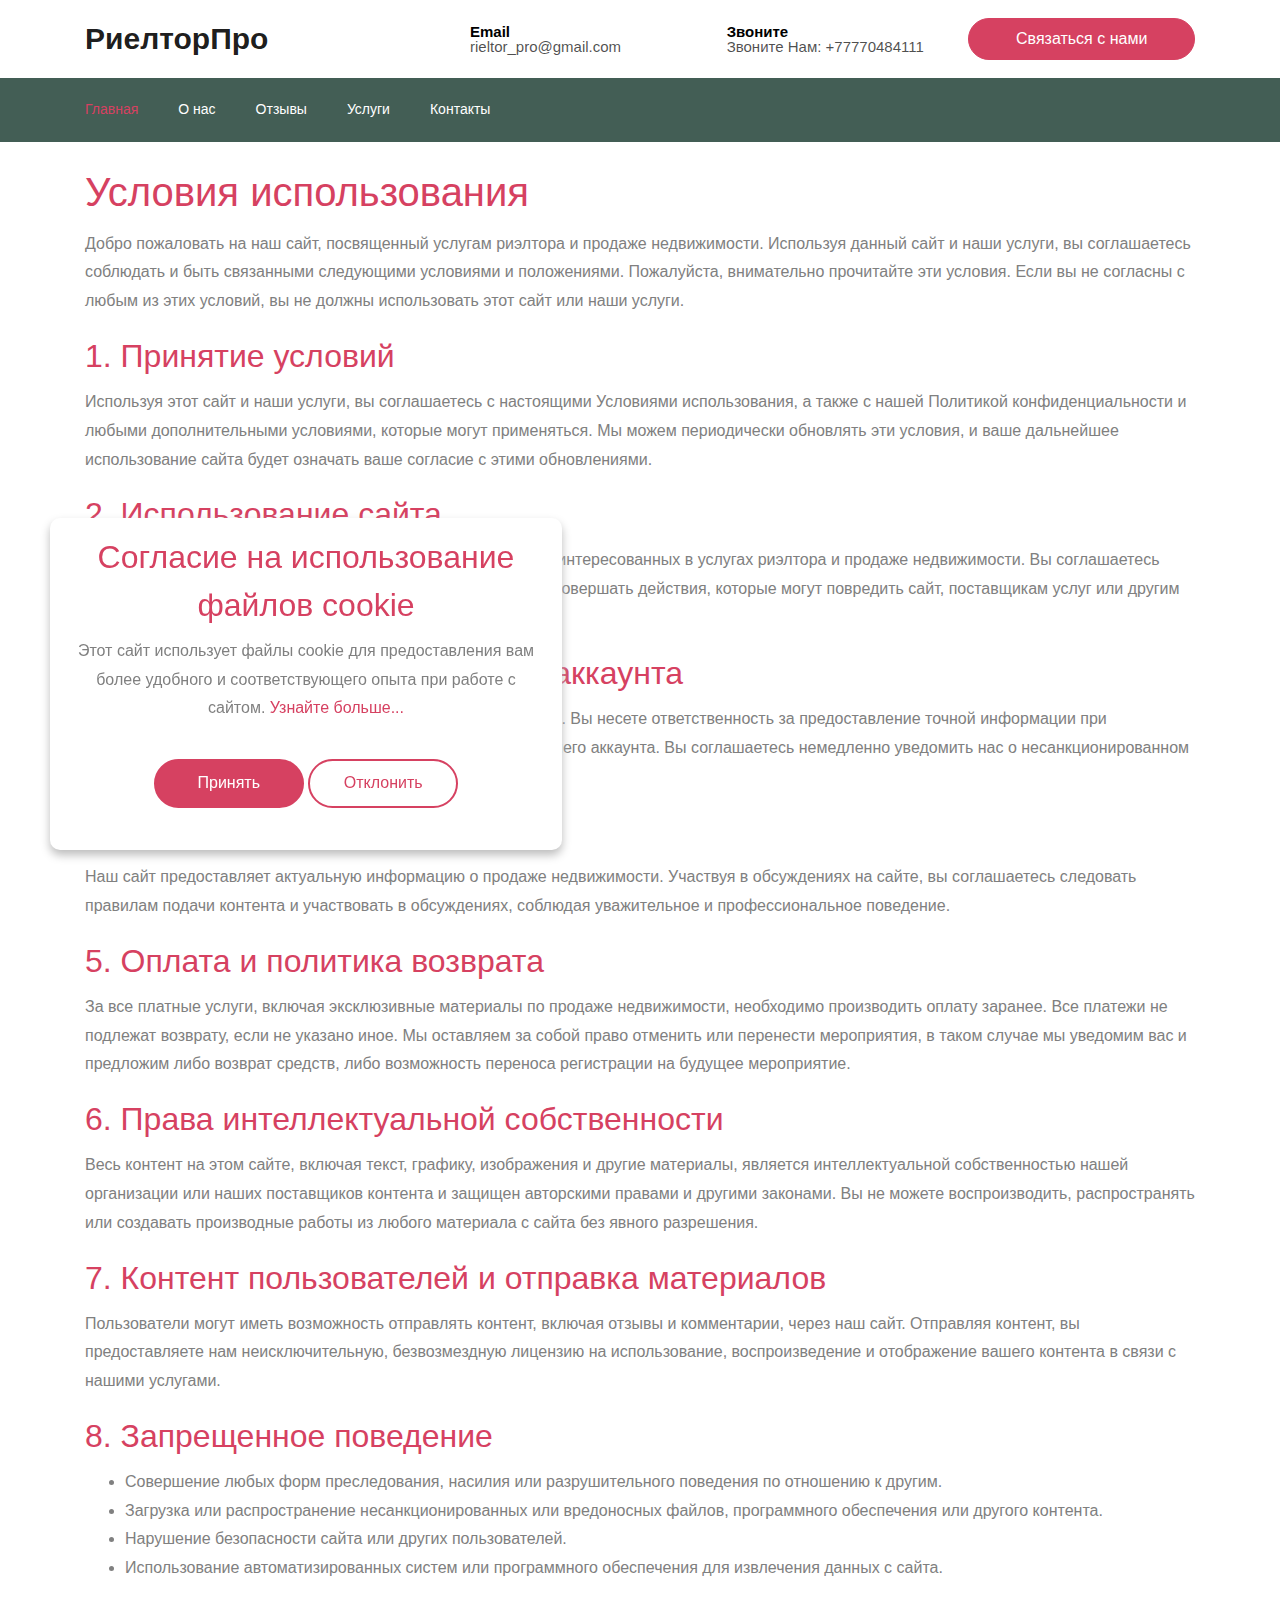
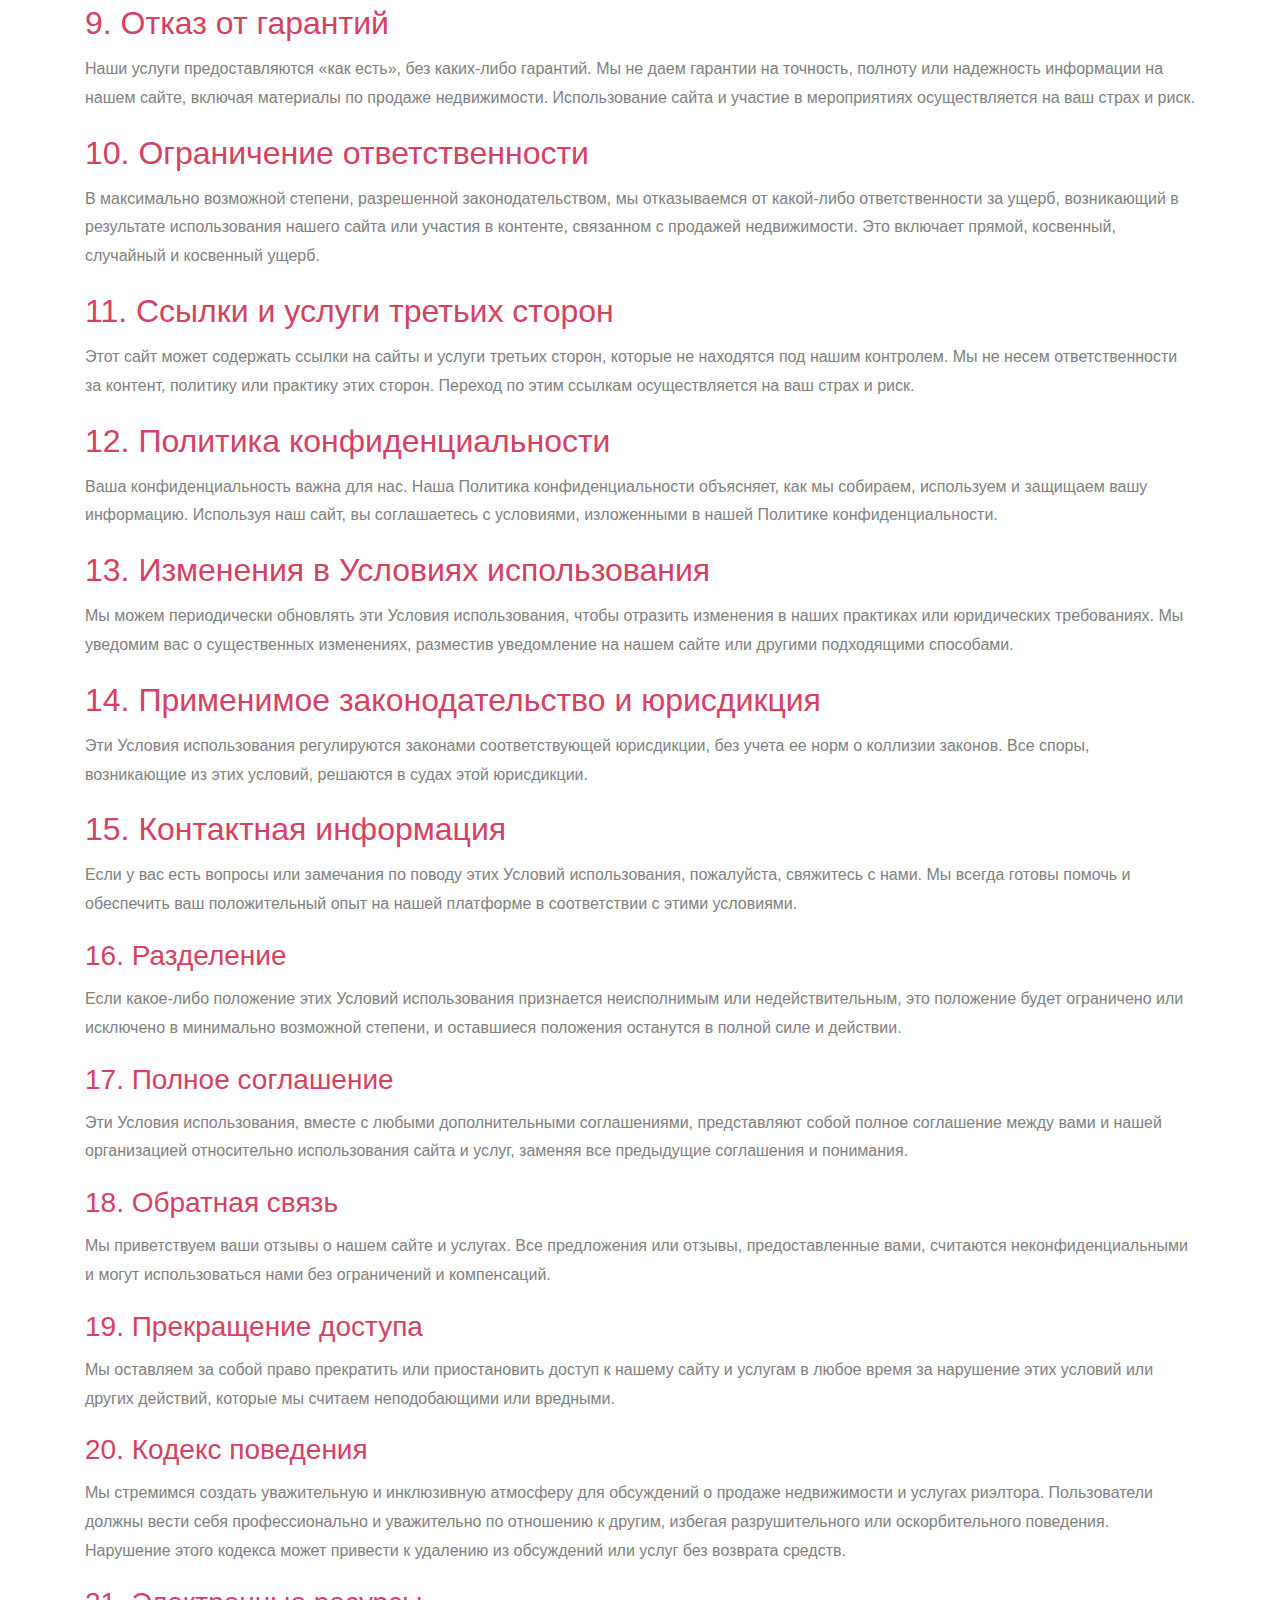
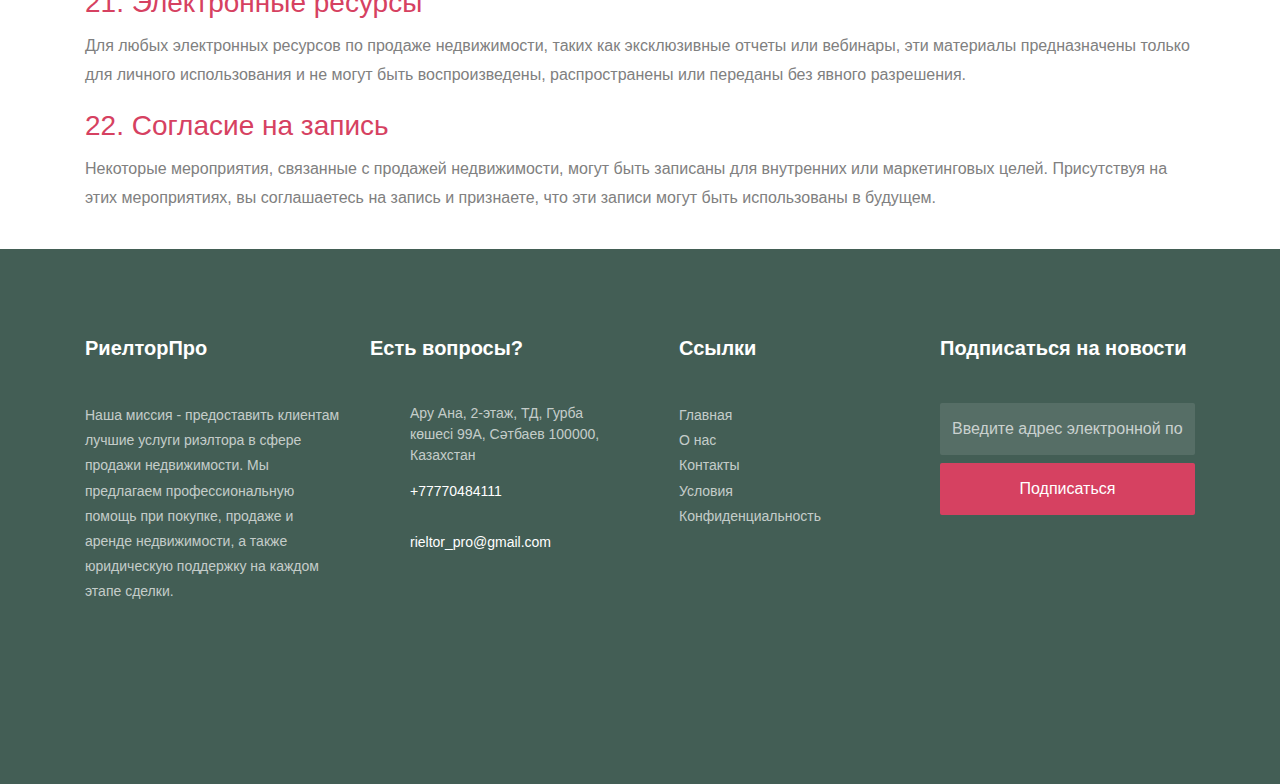
<file: terms-of-use.html>
<!DOCTYPE html>
<html lang="en">
    <head>
        <title>РиелторПро</title>
        <meta charset="utf-8" />
        <meta
            name="viewport"
            content="width=device-width, initial-scale=1, shrink-to-fit=no"
        />

        <link rel="stylesheet" href="css/open-iconic-bootstrap.min.css" />
        <link rel="stylesheet" href="css/animate.css" />

        <link rel="stylesheet" href="css/owl.carousel.min.css" />
        <link rel="stylesheet" href="css/owl.theme.default.min.css" />
        <link rel="stylesheet" href="css/magnific-popup.css" />

        <link rel="stylesheet" href="css/aos.css" />

        <link rel="stylesheet" href="css/ionicons.min.css" />

        <link
            rel="shortcut icon"
            href="images/favicon.png"
            type="image/x-icon"
        />

        <link rel="stylesheet" href="css/flaticon.css" />

        <link rel="stylesheet" href="css/style.css" />
    </head>
    <body>
        <div class="bg-top navbar-light">
            <div class="container">
                <div
                    class="row no-gutters d-flex align-items-center align-items-stretch"
                >
                    <div class="col-md-4 d-flex align-items-center py-4">
                        <a class="navbar-brand" href="index.html">РиелторПро</a>
                    </div>
                    <div class="col-lg-8 d-block">
                        <div class="row d-flex">
                            <div
                                class="col-md d-flex topper align-items-center align-items-stretch py-md-4"
                            >
                                <div
                                    class="icon d-flex justify-content-center align-items-center"
                                >
                                    <span class="icon-paper-plane"></span>
                                </div>
                                <div class="text">
                                    <span>Email</span>
                                    <span>rieltor_pro@gmail.com</span>
                                </div>
                            </div>
                            <div
                                class="col-md d-flex topper align-items-center align-items-stretch py-md-4"
                            >
                                <div
                                    class="icon d-flex justify-content-center align-items-center"
                                >
                                    <span class="icon-phone2"></span>
                                </div>
                                <div class="text">
                                    <span>Звоните</span>
                                    <span>Звоните Нам: +77770484111</span>
                                </div>
                            </div>
                            <div
                                class="col-md topper d-flex align-items-center justify-content-end"
                            >
                                <p class="mb-0 d-block">
                                    <a
                                        href="contact.html"
                                        class="btn py-2 px-3 btn-primary"
                                    >
                                        <span>Cвязаться с нами</span>
                                    </a>
                                </p>
                            </div>
                        </div>
                    </div>
                </div>
            </div>
        </div>
        <nav
            class="navbar navbar-expand-lg navbar-dark bg-dark ftco-navbar-light"
            id="ftco-navbar"
        >
            <div class="container d-flex align-items-center">
                <button
                    class="navbar-toggler"
                    type="button"
                    data-toggle="collapse"
                    data-target="#ftco-nav"
                    aria-controls="ftco-nav"
                    aria-expanded="false"
                    aria-label="Toggle navigation"
                >
                    <span class="oi oi-menu"></span> Menu
                </button>

                <div class="collapse navbar-collapse" id="ftco-nav">
                    <ul class="navbar-nav mr-auto">
                        <li class="nav-item active">
                            <a href="index.html" class="nav-link pl-0"
                                >Главная</a
                            >
                        </li>
                        <li class="nav-item">
                            <a href="about.html" class="nav-link">О нас</a>
                        </li>
                        <li class="nav-item">
                            <a href="testimonials.html" class="nav-link"
                                >Отзывы</a
                            >
                        </li>
                        <li class="nav-item">
                            <a href="services.html" class="nav-link">Услуги</a>
                        </li>
                        <li class="nav-item">
                            <a href="contact.html" class="nav-link">Контакты</a>
                        </li>
                    </ul>
                </div>
            </div>
        </nav>
        <!-- END nav -->
        <main>
            <article class="container additional-wrapper">
                <div class="page__content" style="padding: 20px 0px">
                    <h1>Условия использования</h1>

                    <p>
                        Добро пожаловать на наш сайт, посвященный услугам
                        риэлтора и продаже недвижимости. Используя данный сайт и
                        наши услуги, вы соглашаетесь соблюдать и быть связанными
                        следующими условиями и положениями. Пожалуйста,
                        внимательно прочитайте эти условия. Если вы не согласны
                        с любым из этих условий, вы не должны использовать этот
                        сайт или наши услуги.
                    </p>

                    <h2>1. Принятие условий</h2>

                    <p>
                        Используя этот сайт и наши услуги, вы соглашаетесь с
                        настоящими Условиями использования, а также с нашей
                        Политикой конфиденциальности и любыми дополнительными
                        условиями, которые могут применяться. Мы можем
                        периодически обновлять эти условия, и ваше дальнейшее
                        использование сайта будет означать ваше согласие с этими
                        обновлениями.
                    </p>

                    <h2>2. Использование сайта</h2>

                    <p>
                        Этот сайт предназначен для физических лиц и организаций,
                        заинтересованных в услугах риэлтора и продаже
                        недвижимости. Вы соглашаетесь использовать сайт только в
                        законных целях, и вам запрещено совершать действия,
                        которые могут повредить сайт, поставщикам услуг или
                        другим пользователям.
                    </p>

                    <h2>3. Регистрация и безопасность аккаунта</h2>

                    <p>
                        Некоторые разделы нашего сайта могут требовать
                        регистрации. Вы несете ответственность за предоставление
                        точной информации при регистрации и за сохранение
                        конфиденциальности данных вашего аккаунта. Вы
                        соглашаетесь немедленно уведомить нас о
                        несанкционированном доступе к вашему аккаунту.
                    </p>

                    <h2>4. Контент и участие</h2>

                    <p>
                        Наш сайт предоставляет актуальную информацию о продаже
                        недвижимости. Участвуя в обсуждениях на сайте, вы
                        соглашаетесь следовать правилам подачи контента и
                        участвовать в обсуждениях, соблюдая уважительное и
                        профессиональное поведение.
                    </p>

                    <h2>5. Оплата и политика возврата</h2>

                    <p>
                        За все платные услуги, включая эксклюзивные материалы по
                        продаже недвижимости, необходимо производить оплату
                        заранее. Все платежи не подлежат возврату, если не
                        указано иное. Мы оставляем за собой право отменить или
                        перенести мероприятия, в таком случае мы уведомим вас и
                        предложим либо возврат средств, либо возможность
                        переноса регистрации на будущее мероприятие.
                    </p>

                    <h2>6. Права интеллектуальной собственности</h2>

                    <p>
                        Весь контент на этом сайте, включая текст, графику,
                        изображения и другие материалы, является
                        интеллектуальной собственностью нашей организации или
                        наших поставщиков контента и защищен авторскими правами
                        и другими законами. Вы не можете воспроизводить,
                        распространять или создавать производные работы из
                        любого материала с сайта без явного разрешения.
                    </p>

                    <h2>7. Контент пользователей и отправка материалов</h2>

                    <p>
                        Пользователи могут иметь возможность отправлять контент,
                        включая отзывы и комментарии, через наш сайт. Отправляя
                        контент, вы предоставляете нам неисключительную,
                        безвозмездную лицензию на использование, воспроизведение
                        и отображение вашего контента в связи с нашими услугами.
                    </p>

                    <h2>8. Запрещенное поведение</h2>

                    <ul>
                        <li>
                            Совершение любых форм преследования, насилия или
                            разрушительного поведения по отношению к другим.
                        </li>
                        <li>
                            Загрузка или распространение несанкционированных или
                            вредоносных файлов, программного обеспечения или
                            другого контента.
                        </li>
                        <li>
                            Нарушение безопасности сайта или других
                            пользователей.
                        </li>
                        <li>
                            Использование автоматизированных систем или
                            программного обеспечения для извлечения данных с
                            сайта.
                        </li>
                    </ul>

                    <h2>9. Отказ от гарантий</h2>

                    <p>
                        Наши услуги предоставляются «как есть», без каких-либо
                        гарантий. Мы не даем гарантии на точность, полноту или
                        надежность информации на нашем сайте, включая материалы
                        по продаже недвижимости. Использование сайта и участие в
                        мероприятиях осуществляется на ваш страх и риск.
                    </p>

                    <h2>10. Ограничение ответственности</h2>

                    <p>
                        В максимально возможной степени, разрешенной
                        законодательством, мы отказываемся от какой-либо
                        ответственности за ущерб, возникающий в результате
                        использования нашего сайта или участия в контенте,
                        связанном с продажей недвижимости. Это включает прямой,
                        косвенный, случайный и косвенный ущерб.
                    </p>

                    <h2>11. Ссылки и услуги третьих сторон</h2>

                    <p>
                        Этот сайт может содержать ссылки на сайты и услуги
                        третьих сторон, которые не находятся под нашим
                        контролем. Мы не несем ответственности за контент,
                        политику или практику этих сторон. Переход по этим
                        ссылкам осуществляется на ваш страх и риск.
                    </p>

                    <h2>12. Политика конфиденциальности</h2>

                    <p>
                        Ваша конфиденциальность важна для нас. Наша Политика
                        конфиденциальности объясняет, как мы собираем,
                        используем и защищаем вашу информацию. Используя наш
                        сайт, вы соглашаетесь с условиями, изложенными в нашей
                        Политике конфиденциальности.
                    </p>

                    <h2>13. Изменения в Условиях использования</h2>

                    <p>
                        Мы можем периодически обновлять эти Условия
                        использования, чтобы отразить изменения в наших
                        практиках или юридических требованиях. Мы уведомим вас о
                        существенных изменениях, разместив уведомление на нашем
                        сайте или другими подходящими способами.
                    </p>

                    <h2>14. Применимое законодательство и юрисдикция</h2>

                    <p>
                        Эти Условия использования регулируются законами
                        соответствующей юрисдикции, без учета ее норм о коллизии
                        законов. Все споры, возникающие из этих условий,
                        решаются в судах этой юрисдикции.
                    </p>

                    <h2>15. Контактная информация</h2>

                    <p>
                        Если у вас есть вопросы или замечания по поводу этих
                        Условий использования, пожалуйста, свяжитесь с нами. Мы
                        всегда готовы помочь и обеспечить ваш положительный опыт
                        на нашей платформе в соответствии с этими условиями.
                    </p>

                    <h3>16. Разделение</h3>

                    <p>
                        Если какое-либо положение этих Условий использования
                        признается неисполнимым или недействительным, это
                        положение будет ограничено или исключено в минимально
                        возможной степени, и оставшиеся положения останутся в
                        полной силе и действии.
                    </p>

                    <h3>17. Полное соглашение</h3>

                    <p>
                        Эти Условия использования, вместе с любыми
                        дополнительными соглашениями, представляют собой полное
                        соглашение между вами и нашей организацией относительно
                        использования сайта и услуг, заменяя все предыдущие
                        соглашения и понимания.
                    </p>

                    <h3>18. Обратная связь</h3>

                    <p>
                        Мы приветствуем ваши отзывы о нашем сайте и услугах. Все
                        предложения или отзывы, предоставленные вами, считаются
                        неконфиденциальными и могут использоваться нами без
                        ограничений и компенсаций.
                    </p>

                    <h3>19. Прекращение доступа</h3>

                    <p>
                        Мы оставляем за собой право прекратить или приостановить
                        доступ к нашему сайту и услугам в любое время за
                        нарушение этих условий или других действий, которые мы
                        считаем неподобающими или вредными.
                    </p>

                    <h3>20. Кодекс поведения</h3>

                    <p>
                        Мы стремимся создать уважительную и инклюзивную
                        атмосферу для обсуждений о продаже недвижимости и
                        услугах риэлтора. Пользователи должны вести себя
                        профессионально и уважительно по отношению к другим,
                        избегая разрушительного или оскорбительного поведения.
                        Нарушение этого кодекса может привести к удалению из
                        обсуждений или услуг без возврата средств.
                    </p>

                    <h3>21. Электронные ресурсы</h3>

                    <p>
                        Для любых электронных ресурсов по продаже недвижимости,
                        таких как эксклюзивные отчеты или вебинары, эти
                        материалы предназначены только для личного использования
                        и не могут быть воспроизведены, распространены или
                        переданы без явного разрешения.
                    </p>

                    <h3>22. Согласие на запись</h3>

                    <p>
                        Некоторые мероприятия, связанные с продажей
                        недвижимости, могут быть записаны для внутренних или
                        маркетинговых целей. Присутствуя на этих мероприятиях,
                        вы соглашаетесь на запись и признаете, что эти записи
                        могут быть использованы в будущем.
                    </p>
                </div>
            </article>
        </main>

        <footer class="ftco-footer ftco-bg-dark ftco-section">
            <div class="container">
                <div class="row mb-5">
                    <div class="col-md-6 col-lg-3">
                        <div class="ftco-footer-widget mb-5">
                            <h2 class="ftco-heading-2">РиелторПро</h2>
                            <p>
                                Наша миссия - предоставить клиентам лучшие
                                услуги риэлтора в сфере продажи недвижимости. Мы
                                предлагаем профессиональную помощь при покупке,
                                продаже и аренде недвижимости, а также
                                юридическую поддержку на каждом этапе сделки.
                            </p>
                        </div>
                    </div>
                    <div class="col-md-6 col-lg-3">
                        <div class="ftco-footer-widget mb-5">
                            <h2 class="ftco-heading-2">Есть вопросы?</h2>
                            <div class="block-23 mb-3">
                                <ul>
                                    <li>
                                        <span
                                            class="icon icon-map-marker"
                                        ></span
                                        ><span class="text"
                                            >Ару Ана, 2-этаж, ТД, Гурба көшесі
                                            99А, Сәтбаев 100000, Казахстан</span
                                        >
                                    </li>
                                    <li>
                                        <a
                                            ><span
                                                class="icon icon-phone"
                                            ></span
                                            ><span class="text"
                                                >+77770484111</span
                                            ></a
                                        >
                                    </li>
                                    <li>
                                        <a
                                            ><span
                                                class="icon icon-envelope"
                                            ></span
                                            ><span class="text"
                                                >rieltor_pro@gmail.com</span
                                            ></a
                                        >
                                    </li>
                                </ul>
                            </div>
                        </div>
                    </div>
                    <div class="col-md-6 col-lg-3">
                        <div class="ftco-footer-widget mb-5 ml-md-4">
                            <h2 class="ftco-heading-2">Ссылки</h2>
                            <ul class="list-unstyled">
                                <li>
                                    <a href="index.html">Главная</a>
                                </li>
                                <li>
                                    <a href="about.html">О нас</a>
                                </li>
                                <li>
                                    <a href="contact.html">Контакты</a>
                                </li>
                                <li>
                                    <a href="terms-of-use.html">Условия</a>
                                </li>
                                <li>
                                    <a href="privacy-policy.html"
                                        >Конфиденциальность</a
                                    >
                                </li>
                            </ul>
                        </div>
                    </div>
                    <div class="col-md-6 col-lg-3">
                        <div class="ftco-footer-widget mb-5">
                            <h2 class="ftco-heading-2">
                                Подписаться на новости
                            </h2>
                            <form action="#" class="subscribe-form">
                                <div class="form-group">
                                    <input
                                        type="text"
                                        class="form-control mb-2 text-center"
                                        placeholder="Введите адрес электронной почты"
                                        id="email"
                                    />
                                    <div
                                        id="result"
                                        style="color: red; font-size: 12px"
                                    ></div>
                                    <input
                                        type="submit"
                                        id="submit"
                                        value="Подписаться"
                                        class="form-control submit px-3"
                                        onclick="sendForm()"
                                    />
                                </div>
                            </form>
                        </div>
                    </div>
                </div>
            </div>
        </footer>

        <!-- loader -->
        <div id="ftco-loader" class="show fullscreen">
            <svg class="circular" width="48px" height="48px">
                <circle
                    class="path-bg"
                    cx="24"
                    cy="24"
                    r="22"
                    fill="none"
                    stroke-width="4"
                    stroke="#eeeeee"
                />
                <circle
                    class="path"
                    cx="24"
                    cy="24"
                    r="22"
                    fill="none"
                    stroke-width="4"
                    stroke-miterlimit="10"
                    stroke="#F96D00"
                />
            </svg>
        </div>

        <!-- Cookie banner -->
        <div class="cookie-wrapper show">
            <div>
                <i class="bx bx-cookie"></i>
                <h2 style="text-align: center">
                    Согласие на использование файлов cookie
                </h2>
            </div>

            <div class="data">
                <p>
                    Этот сайт использует файлы cookie для предоставления вам
                    более удобного и соответствующего опыта при работе с сайтом.
                    <a href="privacy-policy.html">Узнайте больше...</a>
                </p>
            </div>

            <div class="buttons">
                <button class="cookie-button" id="acceptBtn">Принять</button>
                <button class="cookie-button" id="declineBtn">Отклонить</button>
            </div>
        </div>
        <!-- End Cookie banner -->

        <script src="js/jquery.min.js"></script>
        <script src="js/jquery-migrate-3.0.1.min.js"></script>
        <script src="js/popper.min.js"></script>
        <script src="js/bootstrap.min.js"></script>
        <script src="js/jquery.easing.1.3.js"></script>
        <script src="js/jquery.waypoints.min.js"></script>
        <script src="js/jquery.stellar.min.js"></script>
        <script src="js/owl.carousel.min.js"></script>
        <script src="js/jquery.magnific-popup.min.js"></script>
        <script src="js/aos.js"></script>
        <script src="js/jquery.animateNumber.min.js"></script>
        <script src="js/scrollax.min.js"></script>
        <script src="js/main.js"></script>
        <script src="js/contact-form.js"></script>
        <script src="js/cookiebanner.js"></script>
    </body>
</html>
</file>
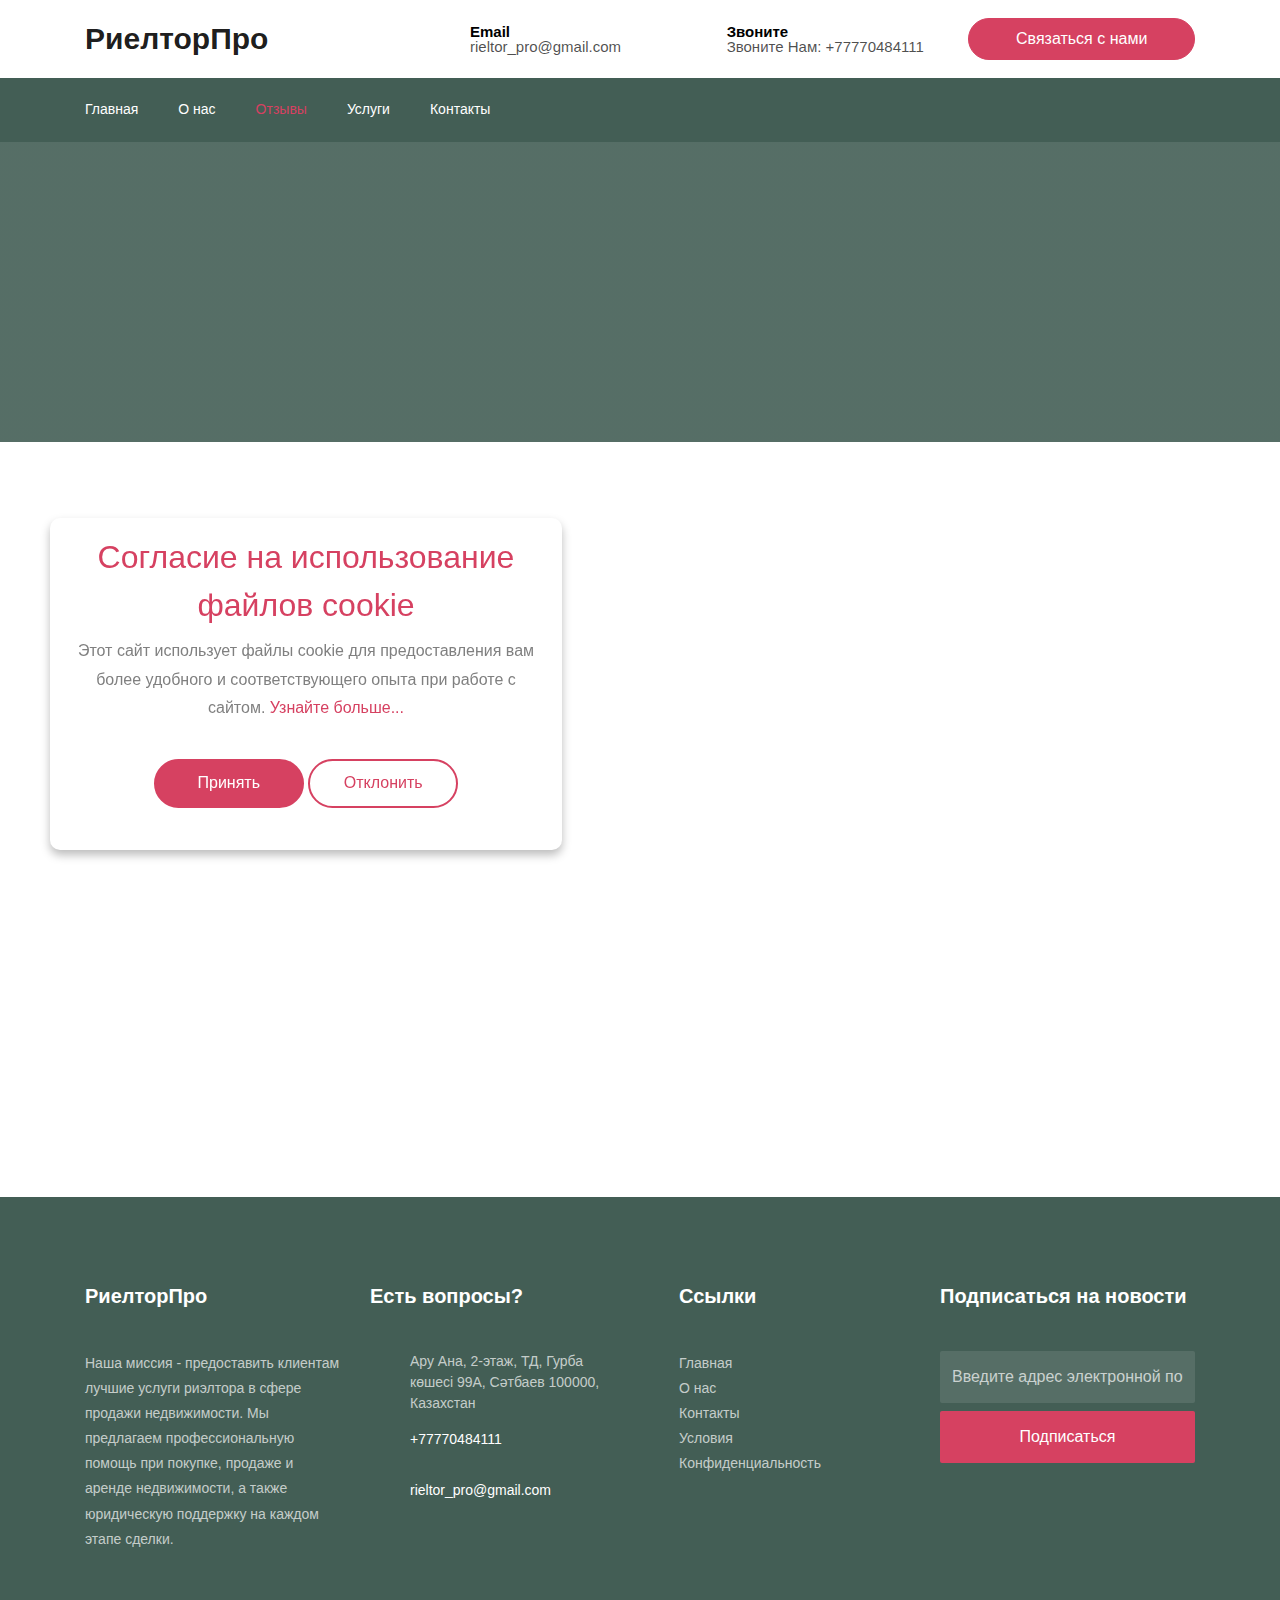
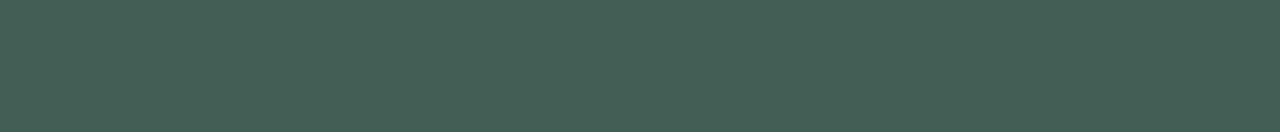
<file: testimonials.html>
<!DOCTYPE html>
<html lang="en">
    <head>
        <title>РиелторПро</title>
        <meta charset="utf-8" />
        <meta
            name="viewport"
            content="width=device-width, initial-scale=1, shrink-to-fit=no"
        />

        <link rel="stylesheet" href="css/open-iconic-bootstrap.min.css" />
        <link rel="stylesheet" href="css/animate.css" />

        <link rel="stylesheet" href="css/owl.carousel.min.css" />
        <link rel="stylesheet" href="css/owl.theme.default.min.css" />
        <link rel="stylesheet" href="css/magnific-popup.css" />

        <link rel="stylesheet" href="css/aos.css" />

        <link rel="stylesheet" href="css/ionicons.min.css" />

        <link
            rel="shortcut icon"
            href="images/favicon.png"
            type="image/x-icon"
        />

        <link rel="stylesheet" href="css/flaticon.css" />

        <link rel="stylesheet" href="css/style.css" />
    </head>
    <body>
        <div class="bg-top navbar-light">
            <div class="container">
                <div
                    class="row no-gutters d-flex align-items-center align-items-stretch"
                >
                    <div class="col-md-4 d-flex align-items-center py-4">
                        <a class="navbar-brand" href="index.html">РиелторПро</a>
                    </div>
                    <div class="col-lg-8 d-block">
                        <div class="row d-flex">
                            <div
                                class="col-md d-flex topper align-items-center align-items-stretch py-md-4"
                            >
                                <div
                                    class="icon d-flex justify-content-center align-items-center"
                                >
                                    <span class="icon-paper-plane"></span>
                                </div>
                                <div class="text">
                                    <span>Email</span>
                                    <span>rieltor_pro@gmail.com</span>
                                </div>
                            </div>
                            <div
                                class="col-md d-flex topper align-items-center align-items-stretch py-md-4"
                            >
                                <div
                                    class="icon d-flex justify-content-center align-items-center"
                                >
                                    <span class="icon-phone2"></span>
                                </div>
                                <div class="text">
                                    <span>Звоните</span>
                                    <span>Звоните Нам: +77770484111</span>
                                </div>
                            </div>
                            <div
                                class="col-md topper d-flex align-items-center justify-content-end"
                            >
                                <p class="mb-0 d-block">
                                    <a
                                        href="contact.html"
                                        class="btn py-2 px-3 btn-primary"
                                    >
                                        <span>Cвязаться с нами</span>
                                    </a>
                                </p>
                            </div>
                        </div>
                    </div>
                </div>
            </div>
        </div>
        <nav
            class="navbar navbar-expand-lg navbar-dark bg-dark ftco-navbar-light"
            id="ftco-navbar"
        >
            <div class="container d-flex align-items-center">
                <button
                    class="navbar-toggler"
                    type="button"
                    data-toggle="collapse"
                    data-target="#ftco-nav"
                    aria-controls="ftco-nav"
                    aria-expanded="false"
                    aria-label="Toggle navigation"
                >
                    <span class="oi oi-menu"></span> Menu
                </button>

                <div class="collapse navbar-collapse" id="ftco-nav">
                    <ul class="navbar-nav mr-auto">
                        <li class="nav-item">
                            <a href="index.html" class="nav-link pl-0"
                                >Главная</a
                            >
                        </li>
                        <li class="nav-item">
                            <a href="about.html" class="nav-link">О нас</a>
                        </li>
                        <li class="nav-item active">
                            <a href="testimonials.html" class="nav-link"
                                >Отзывы</a
                            >
                        </li>
                        <li class="nav-item">
                            <a href="services.html" class="nav-link">Услуги</a>
                        </li>
                        <li class="nav-item">
                            <a href="contact.html" class="nav-link">Контакты</a>
                        </li>
                    </ul>
                </div>
            </div>
        </nav>
        <!-- END nav -->

        <section
            class="hero-wrap hero-wrap-2"
            style="background-image: url('images/')"
        >
            <div class="overlay"></div>
            <div class="container">
                <div
                    class="row no-gutters slider-text align-items-center justify-content-center"
                >
                    <div class="col-md-9 ftco-animate text-center">
                        <h1 class="mb-2 bread">Отзывы</h1>
                        <p class="breadcrumbs">
                            <span class="mr-2"
                                ><a href="index.html">Главная </a></span
                            >
                            <span>Отзывы </span>
                        </p>
                    </div>
                </div>
            </div>
        </section>

        <section class="ftco-section testimony-section">
            <div class="container">
                <div class="row justify-content-center mb-5">
                    <div
                        class="col-md-8 text-center heading-section ftco-animate"
                    >
                        <h2 class="mb-4">Истории успеха наших клиентов</h2>
                        <p>
                            Истории успеха наших клиентов являются
                            доказательством эффективности наших услуг риэлтора.
                            Мы помогли многим клиентам успешно продать
                            недвижимость и найти новые возможности на рынке. Вот
                            несколько отзывов от людей, которые воспользовались
                            нашими услугами.
                        </p>
                    </div>
                </div>
                <div class="row ftco-animate justify-content-center">
                    <div class="col-md-12">
                        <div class="carousel-testimony owl-carousel">
                            <div class="item">
                                <div class="testimony-wrap d-flex">
                                    <div
                                        class="user-img"
                                        style="
                                            background-image: url(images/person_1.jpg);
                                        "
                                    ></div>
                                    <div class="text pl-4">
                                        <span
                                            class="quote d-flex align-items-center justify-content-center"
                                        >
                                            <i class="icon-quote-left"></i>
                                        </span>
                                        <p>
                                            "Работа с этой командой риэлторов
                                            изменила мой подход к продажам. Их
                                            советы и поддержка помогли мне
                                            уверенно продать мою недвижимость. С
                                            их помощью я смогла достичь успеха
                                            на рынке недвижимости."
                                        </p>
                                        <p class="name">Екатерина Иванова</p>
                                    </div>
                                </div>
                            </div>
                            <div class="item">
                                <div class="testimony-wrap d-flex">
                                    <div
                                        class="user-img"
                                        style="
                                            background-image: url(images/person_2.jpg);
                                        "
                                    ></div>
                                    <div class="text pl-4">
                                        <span
                                            class="quote d-flex align-items-center justify-content-center"
                                        >
                                            <i class="icon-quote-left"></i>
                                        </span>
                                        <p>
                                            "Сначала я сомневался, стоит ли
                                            обращаться к риэлтору, но их опыт и
                                            поддержка сделали разницу. Они
                                            помогли мне продать мою недвижимость
                                            быстро и по выгодной цене. Я
                                            чувствую себя уверенно на рынке
                                            недвижимости."
                                        </p>
                                        <p class="name">Дмитрий Смирнов</p>
                                    </div>
                                </div>
                            </div>
                            <div class="item">
                                <div class="testimony-wrap d-flex">
                                    <div
                                        class="user-img"
                                        style="
                                            background-image: url(images/person_3.jpg);
                                        "
                                    ></div>
                                    <div class="text pl-4">
                                        <span
                                            class="quote d-flex align-items-center justify-content-center"
                                        >
                                            <i class="icon-quote-left"></i>
                                        </span>
                                        <p>
                                            "Стратегии, рекомендованные этой
                                            командой риэлторов, стали настоящим
                                            прорывом. Они помогли мне
                                            оптимизировать продажу моей
                                            недвижимости и обеспечили лучшие
                                            условия для сделки."
                                        </p>
                                        <p class="name">Мария Кузнецова</p>
                                    </div>
                                </div>
                            </div>
                            <div class="item">
                                <div class="testimony-wrap d-flex">
                                    <div
                                        class="user-img"
                                        style="
                                            background-image: url(images/person_4.jpg);
                                        "
                                    ></div>
                                    <div class="text pl-4">
                                        <span
                                            class="quote d-flex align-items-center justify-content-center"
                                        >
                                            <i class="icon-quote-left"></i>
                                        </span>
                                        <p>
                                            "Команда риэлторов помогла мне
                                            составить персонализированный план
                                            для продажи моей недвижимости.
                                            Благодаря их поддержке я достиг
                                            нужных результатов и быстро нашел
                                            покупателя."
                                        </p>
                                        <p class="name">Алексей Петров</p>
                                    </div>
                                </div>
                            </div>
                            <div class="item">
                                <div class="testimony-wrap d-flex">
                                    <div
                                        class="user-img"
                                        style="
                                            background-image: url(images/person_5.jpg);
                                        "
                                    ></div>
                                    <div class="text pl-4">
                                        <span
                                            class="quote d-flex align-items-center justify-content-center"
                                        >
                                            <i class="icon-quote-left"></i>
                                        </span>
                                        <p>
                                            "Я в полном восторге от того, как
                                            команда риэлторов помогла мне
                                            продать недвижимость. Их
                                            рекомендации и поддержка сделали
                                            процесс продажи легким и успешным."
                                        </p>
                                        <p class="name">Юлия Орлова</p>
                                    </div>
                                </div>
                            </div>
                        </div>
                    </div>
                </div>
            </div>
        </section>

        <footer class="ftco-footer ftco-bg-dark ftco-section">
            <div class="container">
                <div class="row mb-5">
                    <div class="col-md-6 col-lg-3">
                        <div class="ftco-footer-widget mb-5">
                            <h2 class="ftco-heading-2">РиелторПро</h2>
                            <p>
                                Наша миссия - предоставить клиентам лучшие
                                услуги риэлтора в сфере продажи недвижимости. Мы
                                предлагаем профессиональную помощь при покупке,
                                продаже и аренде недвижимости, а также
                                юридическую поддержку на каждом этапе сделки.
                            </p>
                        </div>
                    </div>
                    <div class="col-md-6 col-lg-3">
                        <div class="ftco-footer-widget mb-5">
                            <h2 class="ftco-heading-2">Есть вопросы?</h2>
                            <div class="block-23 mb-3">
                                <ul>
                                    <li>
                                        <span
                                            class="icon icon-map-marker"
                                        ></span
                                        ><span class="text"
                                            >Ару Ана, 2-этаж, ТД, Гурба көшесі
                                            99А, Сәтбаев 100000, Казахстан</span
                                        >
                                    </li>
                                    <li>
                                        <a
                                            ><span
                                                class="icon icon-phone"
                                            ></span
                                            ><span class="text"
                                                >+77770484111</span
                                            ></a
                                        >
                                    </li>
                                    <li>
                                        <a
                                            ><span
                                                class="icon icon-envelope"
                                            ></span
                                            ><span class="text"
                                                >rieltor_pro@gmail.com</span
                                            ></a
                                        >
                                    </li>
                                </ul>
                            </div>
                        </div>
                    </div>
                    <div class="col-md-6 col-lg-3">
                        <div class="ftco-footer-widget mb-5 ml-md-4">
                            <h2 class="ftco-heading-2">Ссылки</h2>
                            <ul class="list-unstyled">
                                <li>
                                    <a href="index.html">Главная</a>
                                </li>
                                <li>
                                    <a href="about.html">О нас</a>
                                </li>
                                <li>
                                    <a href="contact.html">Контакты</a>
                                </li>
                                <li>
                                    <a href="terms-of-use.html">Условия</a>
                                </li>
                                <li>
                                    <a href="privacy-policy.html"
                                        >Конфиденциальность</a
                                    >
                                </li>
                            </ul>
                        </div>
                    </div>
                    <div class="col-md-6 col-lg-3">
                        <div class="ftco-footer-widget mb-5">
                            <h2 class="ftco-heading-2">
                                Подписаться на новости
                            </h2>
                            <form action="#" class="subscribe-form">
                                <div class="form-group">
                                    <input
                                        type="text"
                                        class="form-control mb-2 text-center"
                                        placeholder="Введите адрес электронной почты"
                                        id="email"
                                    />
                                    <div
                                        id="result"
                                        style="color: red; font-size: 12px"
                                    ></div>
                                    <input
                                        type="submit"
                                        id="submit"
                                        value="Подписаться"
                                        class="form-control submit px-3"
                                        onclick="sendForm()"
                                    />
                                </div>
                            </form>
                        </div>
                    </div>
                </div>
            </div>
        </footer>

        <!-- loader -->
        <div id="ftco-loader" class="show fullscreen">
            <svg class="circular" width="48px" height="48px">
                <circle
                    class="path-bg"
                    cx="24"
                    cy="24"
                    r="22"
                    fill="none"
                    stroke-width="4"
                    stroke="#eeeeee"
                />
                <circle
                    class="path"
                    cx="24"
                    cy="24"
                    r="22"
                    fill="none"
                    stroke-width="4"
                    stroke-miterlimit="10"
                    stroke="#F96D00"
                />
            </svg>
        </div>

        <!-- Cookie banner -->
        <div class="cookie-wrapper show">
            <div>
                <i class="bx bx-cookie"></i>
                <h2 style="text-align: center">
                    Согласие на использование файлов cookie
                </h2>
            </div>

            <div class="data">
                <p>
                    Этот сайт использует файлы cookie для предоставления вам
                    более удобного и соответствующего опыта при работе с сайтом.
                    <a href="privacy-policy.html">Узнайте больше...</a>
                </p>
            </div>

            <div class="buttons">
                <button class="cookie-button" id="acceptBtn">Принять</button>
                <button class="cookie-button" id="declineBtn">Отклонить</button>
            </div>
        </div>
        <!-- End Cookie banner -->

        <script src="js/jquery.min.js"></script>
        <script src="js/jquery-migrate-3.0.1.min.js"></script>
        <script src="js/bootstrap.min.js"></script>
        <script src="js/jquery.easing.1.3.js"></script>
        <script src="js/jquery.waypoints.min.js"></script>
        <script src="js/jquery.stellar.min.js"></script>
        <script src="js/owl.carousel.min.js"></script>
        <script src="js/jquery.magnific-popup.min.js"></script>
        <script src="js/aos.js"></script>
        <script src="js/jquery.animateNumber.min.js"></script>
        <script src="js/scrollax.min.js"></script>
        <script src="js/main.js"></script>
        <script src="js/contact-form.js"></script>
        <script src="js/cookiebanner.js"></script>
    </body>
</html>
</file>
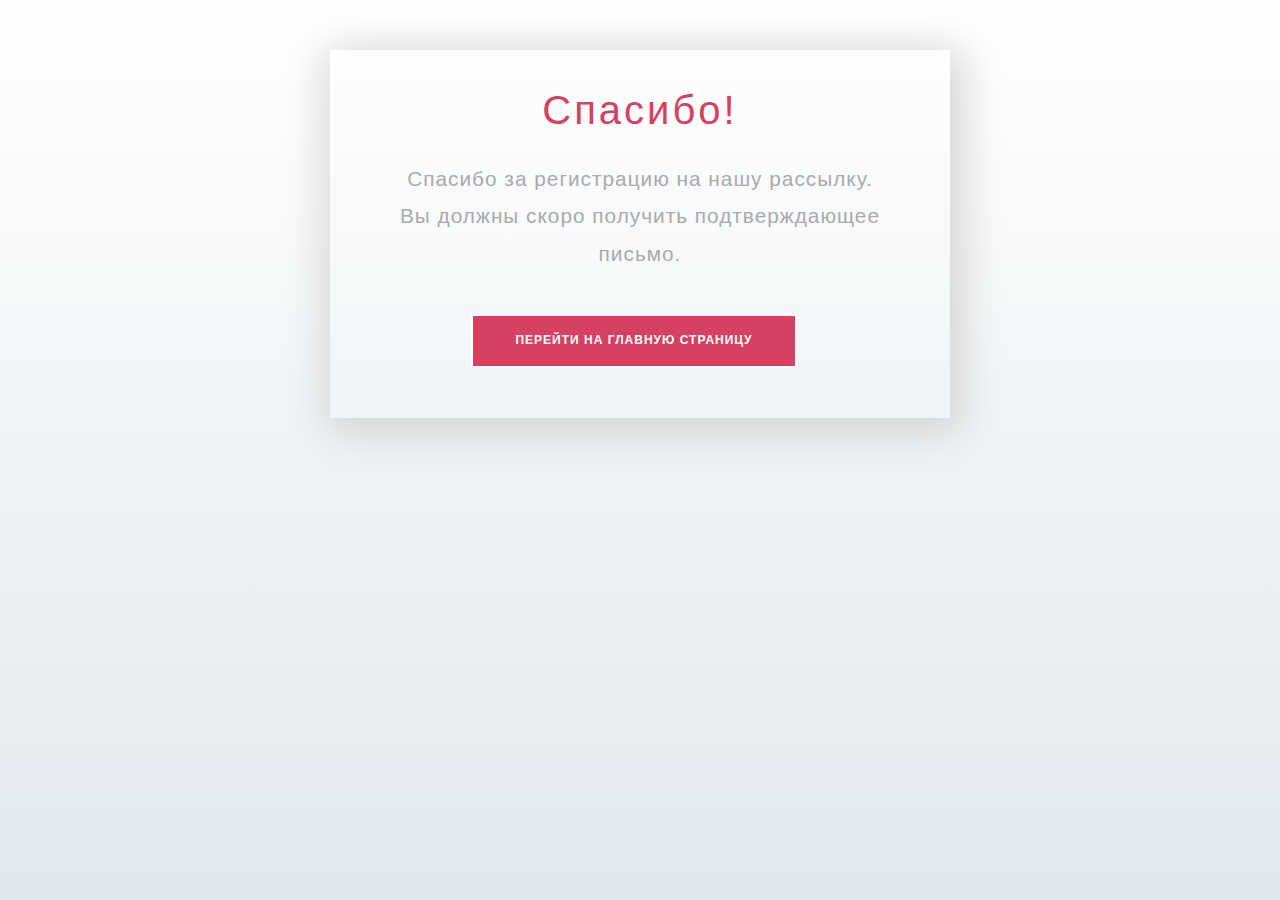
<file: thanks.html>
<!DOCTYPE html>
<html lang="en">
    <head>
        <title>РиелторПро</title>
        <meta charset="utf-8" />
        <meta
            name="viewport"
            content="width=device-width, initial-scale=1, shrink-to-fit=no"
        />

        <link rel="stylesheet" href="css/open-iconic-bootstrap.min.css" />
        <link rel="stylesheet" href="css/animate.css" />

        <link rel="stylesheet" href="css/owl.carousel.min.css" />
        <link rel="stylesheet" href="css/owl.theme.default.min.css" />
        <link rel="stylesheet" href="css/magnific-popup.css" />

        <link rel="stylesheet" href="css/aos.css" />

        <link rel="stylesheet" href="css/ionicons.min.css" />

        <link
            rel="shortcut icon"
            href="images/favicon.png"
            type="image/x-icon"
        />

        <link rel="stylesheet" href="css/flaticon.css" />

        <link rel="stylesheet" href="css/style.css" />
        <link rel="stylesheet" href="css/thanks.css" />
    </head>
    <body>
        <div class="content">
            <div class="wrapper-1">
                <div class="wrapper-2">
                    <h1>Спасибо!</h1>
                    <p>Спасибо за регистрацию на нашу рассылку.</p>
                    <p>Вы должны скоро получить подтверждающее письмо.</p>
                    <a href="index.html">
                        <button class="go-home">
                            Перейти на главную страницу
                        </button>
                    </a>
                </div>
            </div>
        </div>
    </body>
</html>
</file>
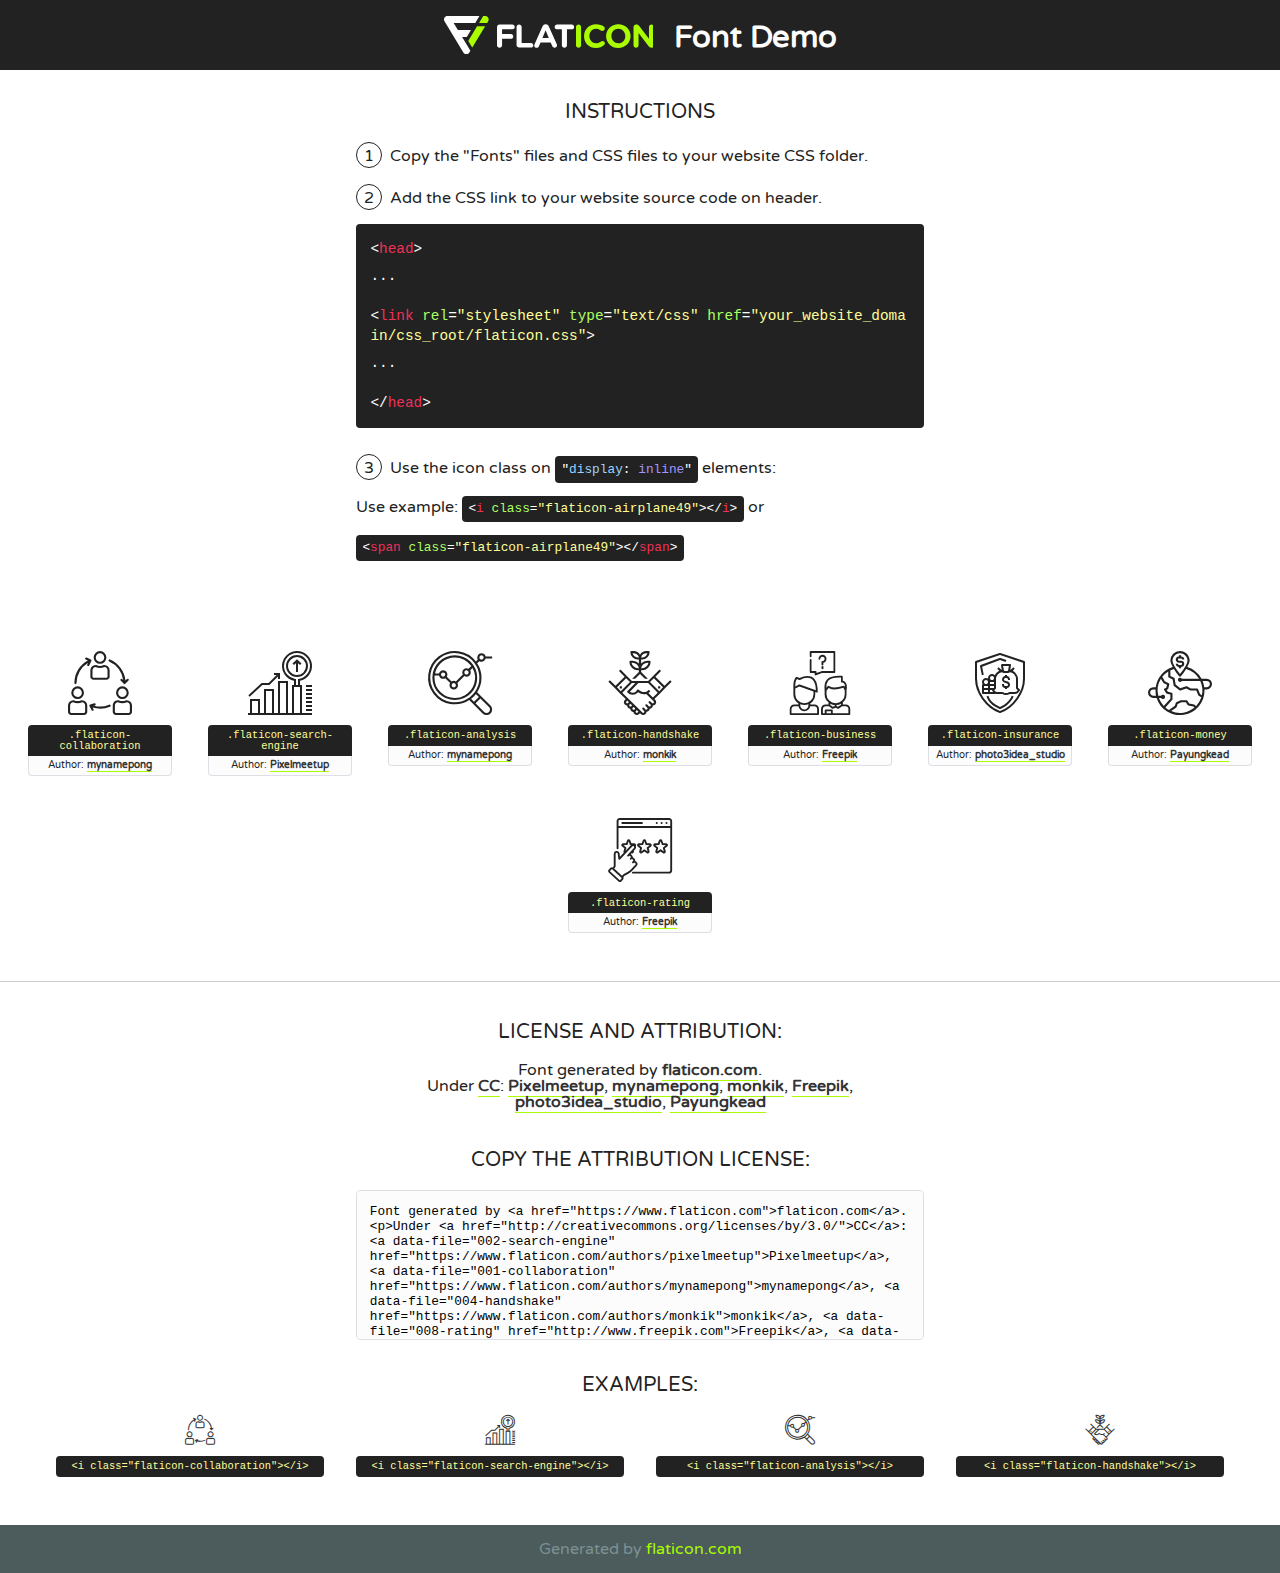
<file: fonts/flaticon/font/flaticon.html>
<!DOCTYPE html>
<!--
  Flaticon icon font: Flaticon
  Creation date: 15/08/2019 02:46
-->
<html>
<!DOCTYPE html>
<html>

<head>
    <title>Flaticon WebFont</title>
    <link href="http://fonts.googleapis.com/css?family=Varela+Round" rel="stylesheet" type="text/css" />
    <link rel="stylesheet" type="text/css" href="flaticon.css">
    <meta charset="UTF-8">
    <style>
    html, body, div, span, applet, object, iframe,
    h1, h2, h3, h4, h5, h6, p, blockquote, pre,
    a, abbr, acronym, address, big, cite, code,
    del, dfn, em, img, ins, kbd, q, s, samp,
    small, strike, strong, sub, sup, tt, var,
    b, u, i, center,
    dl, dt, dd, ol, ul, li,
    fieldset, form, label, legend,
    table, caption, tbody, tfoot, thead, tr, th, td,
    article, aside, canvas, details, embed, 
    figure, figcaption, footer, header, hgroup, 
    menu, nav, output, ruby, section, summary,
    time, mark, audio, video {
        margin: 0;
        padding: 0;
        border: 0;
        font-size: 100%;
        font: inherit;
        vertical-align: baseline;
    }
    /* HTML5 display-role reset for older browsers */
    article, aside, details, figcaption, figure, 
    footer, header, hgroup, menu, nav, section {
        display: block;
    }
    body {
        line-height: 1;
    }
    ol, ul {
        list-style: none;
    }
    blockquote, q {
        quotes: none;
    }
    blockquote:before, blockquote:after,
    q:before, q:after {
        content: '';
        content: none;
    }
    table {
        border-collapse: collapse;
        border-spacing: 0;
    }
    body {
        font-family: 'Varela Round', Helvetica, Arial, sans-serif;
        font-size: 16px;
        color: #222;
    }
    a {
        color: #333;
        border-bottom: 1px solid #a9fd00;
        font-weight: bold;
        text-decoration: none;
    }
    * {
        -moz-box-sizing: border-box;
        -webkit-box-sizing: border-box;
        box-sizing: border-box;
        margin: 0;
        padding: 0;
    }
    [class^="flaticon-"]:before, [class*=" flaticon-"]:before, [class^="flaticon-"]:after, [class*=" flaticon-"]:after {
        font-family: Flaticon;
        font-size: 30px;
        font-style: normal;
        margin-left: 20px;
        color: #333;
    }
    .wrapper {
        max-width: 600px;
        margin: auto;
        padding: 0 1em;
    }
    .title {
        font-size: 1.25em;
        text-align: center;
        margin-bottom: 1em;
        text-transform: uppercase;
    }
    header {
        text-align: center;
        background-color: #222;
        color: #fff;
        padding: 1em;
    }
    header .logo {
        width: 210px;
        height: 38px;
        display: inline-block;
        vertical-align: middle;
        margin-right: 1em;
        border: none;
    }
    header strong {
        font-size: 1.95em;
        font-weight: bold;
        vertical-align: middle;
        margin-top: 5px;
        display: inline-block;
    }
    .demo {
        margin: 2em auto;
        line-height: 1.25em;
    }
    .demo ul li {
        margin-bottom: 1em;
    }
    .demo ul li .num {
        color: #222;
        border-radius: 20px;
        display: inline-block;
        width: 26px;
        padding: 3px;
        height: 26px;
        text-align: center;
        margin-right: 0.5em;
        border: 1px solid #222;
    }
    .demo ul li code {
        background-color: #222;
        border-radius: 4px;
        padding: 0.25em 0.5em;
        display: inline-block;
        color: #fff;
        font-family: Consolas,Monaco,Lucida Console,Liberation Mono,DejaVu Sans Mono,Bitstream Vera Sans Mono,Courier New, monospace;
        font-weight: lighter;
        margin-top: 1em;
        font-size: 0.8em;
        word-break: break-all;
    }
    .demo ul li code.big {
        padding: 1em;
        font-size: 0.9em;
    }
    .demo ul li code .red {
        color: #EF3159;
    }
    .demo ul li code .green {
        color: #ACFF65;
    }
    .demo ul li code .yellow {
        color: #FFFF99;
    }
    .demo ul li code .blue {
        color: #99D3FF;
    }
    .demo ul li code .purple {
        color: #A295FF;
    }
    .demo ul li code .dots {
        margin-top: 0.5em;
        display: block;
    }
    #glyphs {
        border-bottom: 1px solid #ccc;
        padding: 2em 0;
        text-align: center;
    }
    .glyph {
        display: inline-block;
        width: 9em;
        margin: 1em;
        text-align: center;
        vertical-align: top;
        background: #FFF;
    }
    .glyph .glyph-icon {
        padding: 10px;
        display: block;
        font-family:"Flaticon";
        font-size: 64px;
        line-height: 1;
    }
    .glyph .glyph-icon:before {
        font-size: 64px;
        color: #222;
        margin-left: 0;
    }
    .class-name {
        font-size: 0.65em;
        background-color: #222;
        color: #fff;
        border-radius: 4px 4px 0 0;
        padding: 0.5em;
        color: #FFFF99;
        font-family: Consolas,Monaco,Lucida Console,Liberation Mono,DejaVu Sans Mono,Bitstream Vera Sans Mono,Courier New, monospace;
    }
    .author-name {
        font-size: 0.6em;
        background-color: #fcfcfd;
        border: 1px solid #DEDEE4;
        border-top: 0;
        border-radius: 0 0 4px 4px;
        padding: 0.5em;
    }
    .class-name:last-child {
        font-size: 10px;
        color:#888;
    }
    .class-name:last-child a {
        font-size: 10px;
        color:#555;
    }
    .class-name:last-child a:hover {
        color:#a9fd00;
    }
    .glyph > input {
        display: block;
        width: 100px;
        margin: 5px auto;
        text-align: center;
        font-size: 12px;
        cursor: text;
    }
    .glyph > input.icon-input {
        font-family:"Flaticon";
        font-size: 16px;
        margin-bottom: 10px;
    }
    .attribution .title {
        margin-top: 2em;
    }
    .attribution textarea {
        background-color: #fcfcfd;
        padding: 1em;
        border: none;
        box-shadow: none;
        border: 1px solid #DEDEE4;
        border-radius: 4px;
        resize: none;
        width: 100%;
        height: 150px;
        font-size: 0.8em;
        font-family: Consolas,Monaco,Lucida Console,Liberation Mono,DejaVu Sans Mono,Bitstream Vera Sans Mono,Courier New, monospace;
        -webkit-appearance: none;
    }
    .iconsuse {
        margin: 2em auto;
        text-align: center;
        max-width: 1200px;
    }
    .iconsuse:after {
        content: '';
        display: table;
        clear: both;
    }
    .iconsuse .image {
        float: left;
        width: 25%;
        padding: 0 1em;
    }
    .iconsuse .image p {
        margin-bottom: 1em;
    }
    .iconsuse .image span {
        display: block;
        font-size: 0.65em;
        background-color: #222;
        color: #fff;
        border-radius: 4px;
        padding: 0.5em;
        color: #FFFF99;
        margin-top: 1em;
        font-family: Consolas,Monaco,Lucida Console,Liberation Mono,DejaVu Sans Mono,Bitstream Vera Sans Mono,Courier New, monospace;
    }
    #footer {
        text-align: center;
        background-color: #4C5B5C;
        color: #7c9192;
        padding: 1em;
    }
    #footer a {
        border: none;
        color: #a9fd00;
        font-weight: normal;
    }
    @media (max-width: 960px) {
        .iconsuse .image {
            width: 50%;
        }
    }
    @media (max-width: 560px) {
        .iconsuse .image {
            width: 100%;
        }
    }
    </style>
</head>

<body class="characters-off">

    <header>
        <a href="https://www.flaticon.com" target="_blank" class="logo">
            <svg version="1.1" xmlns="http://www.w3.org/2000/svg" xmlns:xlink="http://www.w3.org/1999/xlink" xmlns:a="http://ns.adobe.com/AdobeSVGViewerExtensions/3.0/" viewBox="0 0 560.875 102.036" enable-background="new 0 0 560.875 102.036" xml:space="preserve">
                <defs>
                </defs>
                <g>
                    <g class="letters">
                        <path fill="#ffffff" d="M141.596,29.675c0-3.777,2.985-6.767,6.764-6.767h34.438c3.426,0,6.15,2.728,6.15,6.15
                        c0,3.43-2.724,6.149-6.15,6.149h-27.674v13.091h23.719c3.429,0,6.151,2.724,6.151,6.15c0,3.43-2.723,6.149-6.151,6.149h-23.719
                        v17.574c0,3.773-2.986,6.761-6.764,6.761c-3.779,0-6.764-2.989-6.764-6.761V29.675z"></path>
                        <path fill="#ffffff" d="M193.844,29.149c0-3.781,2.985-6.767,6.764-6.767c3.776,0,6.763,2.985,6.763,6.767v42.957h25.039
                        c3.426,0,6.149,2.726,6.149,6.153c0,3.425-2.723,6.15-6.149,6.15h-31.802c-3.779,0-6.764-2.986-6.764-6.768V29.149z"></path>
                        <path fill="#ffffff" d="M241.891,75.71l21.438-48.407c1.492-3.341,4.215-5.357,7.906-5.357h0.792
                        c3.686,0,6.323,2.017,7.815,5.357l21.439,48.407c0.436,0.967,0.701,1.845,0.701,2.723c0,3.602-2.809,6.501-6.414,6.501
                        c-3.161,0-5.269-1.845-6.499-4.655l-4.132-9.661h-27.059l-4.301,10.102c-1.144,2.631-3.426,4.214-6.237,4.214
                        c-3.517,0-6.24-2.81-6.24-6.325C241.1,77.64,241.451,76.677,241.891,75.71z M279.932,58.666l-8.521-20.297l-8.526,20.297H279.932
                        z"></path>
                        <path fill="#ffffff" d="M314.864,35.387H301.86c-3.429,0-6.239-2.813-6.239-6.238c0-3.429,2.811-6.24,6.239-6.24h39.533
                        c3.426,0,6.237,2.811,6.237,6.24c0,3.425-2.811,6.238-6.237,6.238h-13.001v42.785c0,3.773-2.99,6.761-6.764,6.761
                        c-3.779,0-6.764-2.989-6.764-6.761V35.387z"></path>
                        <path fill="#A9FD00" d="M352.615,29.149c0-3.781,2.985-6.767,6.767-6.767c3.774,0,6.761,2.985,6.761,6.767v49.024
                        c0,3.773-2.987,6.761-6.761,6.761c-3.781,0-6.767-2.989-6.767-6.761V29.149z"></path>
                        <path fill="#A9FD00" d="M374.132,53.836v-0.179c0-17.481,13.178-31.801,32.065-31.801c9.22,0,15.459,2.458,20.557,6.238
                        c1.402,1.054,2.637,2.985,2.637,5.357c0,3.692-2.985,6.59-6.681,6.59c-1.845,0-3.071-0.702-4.044-1.319
                        c-3.776-2.813-7.729-4.393-12.562-4.393c-10.364,0-17.831,8.611-17.831,19.154v0.173c0,10.542,7.291,19.329,17.831,19.329
                        c5.715,0,9.492-1.756,13.359-4.834c1.049-0.874,2.458-1.491,4.039-1.491c3.429,0,6.325,2.813,6.325,6.236
                        c0,2.106-1.056,3.78-2.282,4.834c-5.539,4.834-12.036,7.733-21.878,7.733C387.572,85.464,374.132,71.493,374.132,53.836z"></path>
                        <path fill="#A9FD00" d="M433.009,53.836v-0.179c0-17.481,13.79-31.801,32.766-31.801c18.981,0,32.592,14.143,32.592,31.628v0.173
                        c0,17.483-13.785,31.807-32.769,31.807C446.625,85.464,433.009,71.32,433.009,53.836z M484.224,53.836v-0.179
                        c0-10.539-7.725-19.326-18.626-19.326c-10.893,0-18.449,8.611-18.449,19.154v0.173c0,10.542,7.73,19.329,18.626,19.329
                        C476.676,72.986,484.224,64.378,484.224,53.836z"></path>
                        <path fill="#A9FD00" d="M506.233,29.321c0-3.774,2.99-6.763,6.767-6.763h1.401c3.252,0,5.183,1.583,7.029,3.953l26.093,34.265
                        V29.059c0-3.692,2.99-6.677,6.681-6.677c3.683,0,6.671,2.985,6.671,6.677v48.934c0,3.78-2.987,6.765-6.764,6.765h-0.436
                        c-3.257,0-5.188-1.581-7.034-3.953l-27.056-35.492v32.944c0,3.687-2.985,6.676-6.678,6.676c-3.683,0-6.673-2.989-6.673-6.676
                        V29.321z"></path>
                    </g>
                    <g class="insignia">
                        <path fill="#ffffff" d="M48.372,56.137h12.517l11.156-18.537H37.186L25.688,18.539h57.825L94.668,0H9.271
                        C5.925,0,2.842,1.801,1.198,4.716c-1.644,2.907-1.593,6.482,0.134,9.343l50.38,83.501c1.678,2.781,4.689,4.476,7.938,4.476
                        c3.246,0,6.257-1.695,7.935-4.476l2.898-4.804L48.372,56.137z"></path>
                        <g class="i">
                            <path fill="#A9FD00" d="M93.575,18.539h0.031v0.004l21.652,0.004l2.705-4.488c1.727-2.861,1.778-6.436,0.133-9.343
                            C116.454,1.801,113.371,0,110.026,0h-5.294L93.575,18.539z"></path>
                            <polygon fill="#A9FD00" points="88.291,27.356 64.725,66.486 75.519,84.404 109.942,27.356"></polygon>
                        </g>
                    </g>
                </g>
            </svg>
        </a>
        <strong>Font Demo</strong>
    </header>


    <section class="demo wrapper">

        <p class="title">Instructions</p>

        <ul>
            <li>
                <span class="num">1</span>Copy the "Fonts" files and CSS files to your website CSS folder.
            </li>
            <li>
                <span class="num">2</span>Add the CSS link to your website source code on header.
                <code class="big">
                    &lt;<span class="red">head</span>&gt;
                    <br/><span class="dots">...</span>
                    <br/>&lt;<span class="red">link</span> <span class="green">rel</span>=<span class="yellow">"stylesheet"</span> <span class="green">type</span>=<span class="yellow">"text/css"</span> <span class="green">href</span>=<span class="yellow">"your_website_domain/css_root/flaticon.css"</span>&gt;
                    <br/><span class="dots">...</span>
                    <br/>&lt;/<span class="red">head</span>&gt;
                </code>
            </li>

            <li>
                <p>
                    <span class="num">3</span>Use the icon class on <code>"<span class="blue">display</span>:<span class="purple"> inline</span>"</code> elements:
                    <br />
                    Use example: <code>&lt;<span class="red">i</span> <span class="green">class</span>=<span class="yellow">&quot;flaticon-airplane49&quot;</span>&gt;&lt;/<span class="red">i</span>&gt;</code> or <code>&lt;<span class="red">span</span> <span class="green">class</span>=<span class="yellow">&quot;flaticon-airplane49&quot;</span>&gt;&lt;/<span class="red">span</span>&gt;</code>
            </li>
        </ul>

    </section>




   <section id="glyphs">          
    
      
        <div class="glyph"><div class="glyph-icon flaticon-collaboration"></div>
            <div class="class-name">.flaticon-collaboration</div>
            <div class="author-name">Author: <a data-file="001-collaboration" href="https://www.flaticon.com/authors/mynamepong">mynamepong</a> </div> 
        </div>        
        
        <div class="glyph"><div class="glyph-icon flaticon-search-engine"></div>
            <div class="class-name">.flaticon-search-engine</div>
            <div class="author-name">Author: <a data-file="002-search-engine" href="https://www.flaticon.com/authors/pixelmeetup">Pixelmeetup</a> </div> 
        </div>        
        
        <div class="glyph"><div class="glyph-icon flaticon-analysis"></div>
            <div class="class-name">.flaticon-analysis</div>
            <div class="author-name">Author: <a data-file="003-analysis" href="https://www.flaticon.com/authors/mynamepong">mynamepong</a> </div> 
        </div>        
        
        <div class="glyph"><div class="glyph-icon flaticon-handshake"></div>
            <div class="class-name">.flaticon-handshake</div>
            <div class="author-name">Author: <a data-file="004-handshake" href="https://www.flaticon.com/authors/monkik">monkik</a> </div> 
        </div>        
        
        <div class="glyph"><div class="glyph-icon flaticon-business"></div>
            <div class="class-name">.flaticon-business</div>
            <div class="author-name">Author: <a data-file="005-business" href="http://www.freepik.com">Freepik</a> </div> 
        </div>        
        
        <div class="glyph"><div class="glyph-icon flaticon-insurance"></div>
            <div class="class-name">.flaticon-insurance</div>
            <div class="author-name">Author: <a data-file="006-insurance" href="https://www.flaticon.com/authors/photo3idea-studio">photo3idea_studio</a> </div> 
        </div>        
        
        <div class="glyph"><div class="glyph-icon flaticon-money"></div>
            <div class="class-name">.flaticon-money</div>
            <div class="author-name">Author: <a data-file="007-money" href="https://www.flaticon.com/authors/payungkead">Payungkead</a> </div> 
        </div>        
        
        <div class="glyph"><div class="glyph-icon flaticon-rating"></div>
            <div class="class-name">.flaticon-rating</div>
            <div class="author-name">Author: <a data-file="008-rating" href="http://www.freepik.com">Freepik</a> </div> 
        </div>        
        

    </section>



    <section class="attribution wrapper"   style="text-align:center;">

      <div class="title">License and attribution:</div><div class="attrDiv">Font generated by <a href="https://www.flaticon.com">flaticon.com</a>. <div><p>Under <a href="http://creativecommons.org/licenses/by/3.0/">CC</a>: <a data-file="002-search-engine" href="https://www.flaticon.com/authors/pixelmeetup">Pixelmeetup</a>, <a data-file="001-collaboration" href="https://www.flaticon.com/authors/mynamepong">mynamepong</a>, <a data-file="004-handshake" href="https://www.flaticon.com/authors/monkik">monkik</a>, <a data-file="008-rating" href="http://www.freepik.com">Freepik</a>, <a data-file="006-insurance" href="https://www.flaticon.com/authors/photo3idea-studio">photo3idea_studio</a>, <a data-file="007-money" href="https://www.flaticon.com/authors/payungkead">Payungkead</a></p>  </div>
      </div>
      <div class="title">Copy the Attribution License:</div>

    <textarea onclick="this.focus();this.select();">Font generated by &lt;a href=&quot;https://www.flaticon.com&quot;&gt;flaticon.com&lt;/a&gt;. <p>Under <a href="http://creativecommons.org/licenses/by/3.0/">CC</a>: <a data-file="002-search-engine" href="https://www.flaticon.com/authors/pixelmeetup">Pixelmeetup</a>, <a data-file="001-collaboration" href="https://www.flaticon.com/authors/mynamepong">mynamepong</a>, <a data-file="004-handshake" href="https://www.flaticon.com/authors/monkik">monkik</a>, <a data-file="008-rating" href="http://www.freepik.com">Freepik</a>, <a data-file="006-insurance" href="https://www.flaticon.com/authors/photo3idea-studio">photo3idea_studio</a>, <a data-file="007-money" href="https://www.flaticon.com/authors/payungkead">Payungkead</a></p>  
     </textarea>

    </section>

    <section class="iconsuse">

          <div class="title">Examples:</div>            
             
            <div class="image">
                <p>
                    <i class="glyph-icon flaticon-collaboration"></i> 
                    <span>&lt;i class=&quot;flaticon-collaboration&quot;&gt;&lt;/i&gt;</span>
                </p>
            </div>
            
            <div class="image">
                <p>
                    <i class="glyph-icon flaticon-search-engine"></i> 
                    <span>&lt;i class=&quot;flaticon-search-engine&quot;&gt;&lt;/i&gt;</span>
                </p>
            </div>
            
            <div class="image">
                <p>
                    <i class="glyph-icon flaticon-analysis"></i> 
                    <span>&lt;i class=&quot;flaticon-analysis&quot;&gt;&lt;/i&gt;</span>
                </p>
            </div>
            
            <div class="image">
                <p>
                    <i class="glyph-icon flaticon-handshake"></i> 
                    <span>&lt;i class=&quot;flaticon-handshake&quot;&gt;&lt;/i&gt;</span>
                </p>
            </div>
                       
        </div>
                            
    </section>

<div id="footer">
    <div>Generated by <a href="https://www.flaticon.com">flaticon.com</a>
    </div>
</div>



</body>
</html>
</file>
<file: css/flaticon.css>
/*
  	Flaticon icon font: Flaticon
  	Creation date: 06/10/2018 08:32
  	*/


@font-face {
  font-family: "Flaticon";
  src: url("../fonts/flaticon/font/Flaticon.eot");
  src: url("../fonts/flaticon/font/Flaticon.eot?#iefix") format("embedded-opentype"),
       url("../fonts/flaticon/font/Flaticon.woff") format("woff"),
       url("../fonts/flaticon/font/Flaticon.ttf") format("truetype"),
       url("../fonts/flaticon/font/Flaticon.svg#Flaticon") format("svg");
  font-weight: normal;
  font-style: normal;
}

@media screen and (-webkit-min-device-pixel-ratio:0) {
  @font-face {
    font-family: "Flaticon";
    src: url("../fonts/flaticon/font/Flaticon.svg#Flaticon") format("svg");
  }
}

[class^="flaticon-"]:before, [class*=" flaticon-"]:before,
[class^="flaticon-"]:after, [class*=" flaticon-"]:after {   
  font-family: Flaticon;
  font-style: normal;
  font-weight: normal;
  font-variant: normal;
  text-transform: none;
  line-height: 1;

  /* Better Font Rendering =========== */
  -webkit-font-smoothing: antialiased;
  -moz-osx-font-smoothing: grayscale;
}

.flaticon-collaboration:before { content: "\f100"; }
.flaticon-search-engine:before { content: "\f101"; }
.flaticon-analysis:before { content: "\f102"; }
.flaticon-handshake:before { content: "\f103"; }
.flaticon-business:before { content: "\f104"; }
.flaticon-insurance:before { content: "\f105"; }
.flaticon-money:before { content: "\f106"; }
.flaticon-rating:before { content: "\f107"; }
</file>
<file: css/style.css>
:root {
    --blue: #007bff;
    --indigo: #6610f2;
    --purple: #6f42c1;
    --pink: #e83e8c;
    --red: #dc3545;
    --orange: #fd7e14;
    --yellow: #ffc107;
    --green: #28a745;
    --teal: #20c997;
    --cyan: #17a2b8;
    --white: #fff;
    --gray: #6c757d;
    --gray-dark: #343a40;
    --primary: #007bff;
    --secondary: #6c757d;
    --success: #28a745;
    --info: #17a2b8;
    --warning: #ffc107;
    --danger: #dc3545;
    --light: #f8f9fa;
    --dark: #343a40;
    --breakpoint-xs: 0;
    --breakpoint-sm: 576px;
    --breakpoint-md: 768px;
    --breakpoint-lg: 992px;
    --breakpoint-xl: 1200px;
    --font-family-sans-serif: -apple-system, BlinkMacSystemFont, 'Segoe UI',
        Roboto, 'Helvetica Neue', Arial, 'Noto Sans', sans-serif,
        'Apple Color Emoji', 'Segoe UI Emoji', 'Segoe UI Symbol',
        'Noto Color Emoji';
    --font-family-monospace: SFMono-Regular, Menlo, Monaco, Consolas,
        'Liberation Mono', 'Courier New', monospace;
}

*,
*::before,
*::after {
    -webkit-box-sizing: border-box;
    box-sizing: border-box;
}

html {
    font-family: sans-serif;
    line-height: 1.15;
    -webkit-text-size-adjust: 100%;
    -webkit-tap-highlight-color: rgba(0, 0, 0, 0);
    overflow-x: hidden;
}

article,
aside,
figcaption,
figure,
footer,
header,
hgroup,
main,
nav,
section {
    display: block;
}

body {
    margin: 0;
    font-family: -apple-system, BlinkMacSystemFont, 'Segoe UI', Roboto,
        'Helvetica Neue', Arial, 'Noto Sans', sans-serif, 'Apple Color Emoji',
        'Segoe UI Emoji', 'Segoe UI Symbol', 'Noto Color Emoji';
    font-size: 1rem;
    font-weight: 400;
    line-height: 1.5;
    color: #212529;
    text-align: left;
    background-color: #fff;
}

[tabindex='-1']:focus {
    outline: 0 !important;
}

hr {
    -webkit-box-sizing: content-box;
    box-sizing: content-box;
    height: 0;
    overflow: visible;
}

h1,
h2,
h3,
h4,
h5,
h6 {
    margin-top: 0;
    margin-bottom: 0.5rem;
}

p {
    margin-top: 0;
    margin-bottom: 1rem;
}

abbr[title],
abbr[data-original-title] {
    text-decoration: underline;
    -webkit-text-decoration: underline dotted;
    text-decoration: underline dotted;
    cursor: help;
    border-bottom: 0;
    text-decoration-skip-ink: none;
}

address {
    margin-bottom: 1rem;
    font-style: normal;
    line-height: inherit;
}

ol,
ul,
dl {
    margin-top: 0;
    margin-bottom: 1rem;
}

ol ol,
ul ul,
ol ul,
ul ol {
    margin-bottom: 0;
}

dt {
    font-weight: 700;
}

dd {
    margin-bottom: 0.5rem;
    margin-left: 0;
}

blockquote {
    margin: 0 0 1rem;
}

b,
strong {
    font-weight: bolder;
}

small {
    font-size: 80%;
}

sub,
sup {
    position: relative;
    font-size: 75%;
    line-height: 0;
    vertical-align: baseline;
}

sub {
    bottom: -0.25em;
}

sup {
    top: -0.5em;
}

a {
    color: #007bff;
    text-decoration: none;
    background-color: transparent;
}
a:hover {
    color: #0056b3;
    text-decoration: underline;
}

a:not([href]):not([tabindex]) {
    color: inherit;
    text-decoration: none;
}
a:not([href]):not([tabindex]):hover,
a:not([href]):not([tabindex]):focus {
    color: inherit;
    text-decoration: none;
}
a:not([href]):not([tabindex]):focus {
    outline: 0;
}

pre,
code,
kbd,
samp {
    font-family: SFMono-Regular, Menlo, Monaco, Consolas, 'Liberation Mono',
        'Courier New', monospace;
    font-size: 1em;
}

pre {
    margin-top: 0;
    margin-bottom: 1rem;
    overflow: auto;
}

figure {
    margin: 0 0 1rem;
}

img {
    vertical-align: middle;
    border-style: none;
}

svg {
    overflow: hidden;
    vertical-align: middle;
}

table {
    border-collapse: collapse;
}

caption {
    padding-top: 0.75rem;
    padding-bottom: 0.75rem;
    color: #6c757d;
    text-align: left;
    caption-side: bottom;
}

th {
    text-align: inherit;
}

label {
    display: inline-block;
    margin-bottom: 0.5rem;
}

button {
    border-radius: 0;
}

button:focus {
    outline: 1px dotted;
    outline: 5px auto -webkit-focus-ring-color;
}

input,
button,
select,
optgroup,
textarea {
    margin: 0;
    font-family: inherit;
    font-size: inherit;
    line-height: inherit;
}

button,
input {
    overflow: visible;
}

button,
select {
    text-transform: none;
}

select {
    word-wrap: normal;
}

button,
[type='button'],
[type='reset'],
[type='submit'] {
    -webkit-appearance: button;
}

button:not(:disabled),
[type='button']:not(:disabled),
[type='reset']:not(:disabled),
[type='submit']:not(:disabled) {
    cursor: pointer;
}

button::-moz-focus-inner,
[type='button']::-moz-focus-inner,
[type='reset']::-moz-focus-inner,
[type='submit']::-moz-focus-inner {
    padding: 0;
    border-style: none;
}

input[type='radio'],
input[type='checkbox'] {
    -webkit-box-sizing: border-box;
    box-sizing: border-box;
    padding: 0;
}

input[type='date'],
input[type='time'],
input[type='datetime-local'],
input[type='month'] {
    -webkit-appearance: listbox;
}

textarea {
    overflow: auto;
    resize: vertical;
}

fieldset {
    min-width: 0;
    padding: 0;
    margin: 0;
    border: 0;
}

legend {
    display: block;
    width: 100%;
    max-width: 100%;
    padding: 0;
    margin-bottom: 0.5rem;
    font-size: 1.5rem;
    line-height: inherit;
    color: inherit;
    white-space: normal;
}

progress {
    vertical-align: baseline;
}

[type='number']::-webkit-inner-spin-button,
[type='number']::-webkit-outer-spin-button {
    height: auto;
}

[type='search'] {
    outline-offset: -2px;
    -webkit-appearance: none;
}

[type='search']::-webkit-search-decoration {
    -webkit-appearance: none;
}

::-webkit-file-upload-button {
    font: inherit;
    -webkit-appearance: button;
}

output {
    display: inline-block;
}

summary {
    display: list-item;
    cursor: pointer;
}

template {
    display: none;
}

[hidden] {
    display: none !important;
}

h1,
h2,
h3,
h4,
h5,
h6,
.h1,
.h2,
.h3,
.h4,
.h5,
.h6 {
    margin-bottom: 0.5rem;
    font-weight: 500;
    line-height: 1.2;
}

h1,
.h1 {
    font-size: 2.5rem;
}

h2,
.h2 {
    font-size: 2rem;
}

h3,
.h3 {
    font-size: 1.75rem;
}

h4,
.h4 {
    font-size: 1.5rem;
}

h5,
.h5 {
    font-size: 1.25rem;
}

h6,
.h6 {
    font-size: 1rem;
}

.lead {
    font-size: 1.25rem;
    font-weight: 300;
}

.display-1 {
    font-size: 6rem;
    font-weight: 300;
    line-height: 1.2;
}

.display-2 {
    font-size: 5.5rem;
    font-weight: 300;
    line-height: 1.2;
}

.display-3 {
    font-size: 4.5rem;
    font-weight: 300;
    line-height: 1.2;
}

.display-4 {
    font-size: 3.5rem;
    font-weight: 300;
    line-height: 1.2;
}

hr {
    margin-top: 1rem;
    margin-bottom: 1rem;
    border: 0;
    border-top: 1px solid rgba(0, 0, 0, 0.1);
}

small,
.small {
    font-size: 80%;
    font-weight: 400;
}

mark,
.mark {
    padding: 0.2em;
    background-color: #fcf8e3;
}

.list-unstyled {
    padding-left: 0;
    list-style: none;
}

.list-inline {
    padding-left: 0;
    list-style: none;
}

.list-inline-item {
    display: inline-block;
}
.list-inline-item:not(:last-child) {
    margin-right: 0.5rem;
}

.initialism {
    font-size: 90%;
    text-transform: uppercase;
}

.blockquote {
    margin-bottom: 1rem;
    font-size: 1.25rem;
}

.blockquote-footer {
    display: block;
    font-size: 80%;
    color: #6c757d;
}
.blockquote-footer::before {
    content: '\2014\00A0';
}

.img-fluid {
    max-width: 100%;
    height: auto;
}

.img-thumbnail {
    padding: 0.25rem;
    background-color: #fff;
    border: 1px solid #dee2e6;
    border-radius: 0.25rem;
    max-width: 100%;
    height: auto;
}

.figure {
    display: inline-block;
}

.figure-img {
    margin-bottom: 0.5rem;
    line-height: 1;
}

.figure-caption {
    font-size: 90%;
    color: #6c757d;
}

code {
    font-size: 87.5%;
    color: #e83e8c;
    word-break: break-word;
}
a > code {
    color: inherit;
}

kbd {
    padding: 0.2rem 0.4rem;
    font-size: 87.5%;
    color: #fff;
    background-color: #212529;
    border-radius: 0.2rem;
}
kbd kbd {
    padding: 0;
    font-size: 100%;
    font-weight: 700;
}

pre {
    display: block;
    font-size: 87.5%;
    color: #212529;
}
pre code {
    font-size: inherit;
    color: inherit;
    word-break: normal;
}

.pre-scrollable {
    max-height: 340px;
    overflow-y: scroll;
}

.container {
    width: 100%;
    padding-right: 15px;
    padding-left: 15px;
    margin-right: auto;
    margin-left: auto;
}
@media (min-width: 576px) {
    .container {
        max-width: 540px;
    }
}
@media (min-width: 768px) {
    .container {
        max-width: 720px;
    }
}
@media (min-width: 992px) {
    .container {
        max-width: 960px;
    }
}
@media (min-width: 1200px) {
    .container {
        max-width: 1140px;
    }
}

.container-fluid {
    width: 100%;
    padding-right: 15px;
    padding-left: 15px;
    margin-right: auto;
    margin-left: auto;
}

.row {
    display: -webkit-box;
    display: -ms-flexbox;
    display: flex;
    -ms-flex-wrap: wrap;
    flex-wrap: wrap;
    margin-right: -15px;
    margin-left: -15px;
}

.no-gutters {
    margin-right: 0;
    margin-left: 0;
}
.no-gutters > .col,
.no-gutters > [class*='col-'] {
    padding-right: 0;
    padding-left: 0;
}

.col-1,
.col-2,
.col-3,
.col-4,
.col-5,
.col-6,
.col-7,
.col-8,
.col-9,
.col-10,
.col-11,
.col-12,
.col,
.col-auto,
.col-sm-1,
.col-sm-2,
.col-sm-3,
.col-sm-4,
.col-sm-5,
.col-sm-6,
.col-sm-7,
.col-sm-8,
.col-sm-9,
.col-sm-10,
.col-sm-11,
.col-sm-12,
.col-sm,
.col-sm-auto,
.col-md-1,
.col-md-2,
.col-md-3,
.col-md-4,
.col-md-5,
.col-md-6,
.col-md-7,
.col-md-8,
.col-md-9,
.col-md-10,
.col-md-11,
.col-md-12,
.col-md,
.col-md-auto,
.col-lg-1,
.col-lg-2,
.col-lg-3,
.col-lg-4,
.col-lg-5,
.col-lg-6,
.col-lg-7,
.col-lg-8,
.col-lg-9,
.col-lg-10,
.col-lg-11,
.col-lg-12,
.col-lg,
.col-lg-auto,
.col-xl-1,
.col-xl-2,
.col-xl-3,
.col-xl-4,
.col-xl-5,
.col-xl-6,
.col-xl-7,
.col-xl-8,
.col-xl-9,
.col-xl-10,
.col-xl-11,
.col-xl-12,
.col-xl,
.col-xl-auto {
    position: relative;
    width: 100%;
    padding-right: 15px;
    padding-left: 15px;
}

.col {
    -ms-flex-preferred-size: 0;
    flex-basis: 0;
    -webkit-box-flex: 1;
    -ms-flex-positive: 1;
    flex-grow: 1;
    max-width: 100%;
}

.col-auto {
    -webkit-box-flex: 0;
    -ms-flex: 0 0 auto;
    flex: 0 0 auto;
    width: auto;
    max-width: 100%;
}

.col-1 {
    -webkit-box-flex: 0;
    -ms-flex: 0 0 8.33333%;
    flex: 0 0 8.33333%;
    max-width: 8.33333%;
}

.col-2 {
    -webkit-box-flex: 0;
    -ms-flex: 0 0 16.66667%;
    flex: 0 0 16.66667%;
    max-width: 16.66667%;
}

.col-3 {
    -webkit-box-flex: 0;
    -ms-flex: 0 0 25%;
    flex: 0 0 25%;
    max-width: 25%;
}

.col-4 {
    -webkit-box-flex: 0;
    -ms-flex: 0 0 33.33333%;
    flex: 0 0 33.33333%;
    max-width: 33.33333%;
}

.col-5 {
    -webkit-box-flex: 0;
    -ms-flex: 0 0 41.66667%;
    flex: 0 0 41.66667%;
    max-width: 41.66667%;
}

.col-6 {
    -webkit-box-flex: 0;
    -ms-flex: 0 0 50%;
    flex: 0 0 50%;
    max-width: 50%;
}

.col-7 {
    -webkit-box-flex: 0;
    -ms-flex: 0 0 58.33333%;
    flex: 0 0 58.33333%;
    max-width: 58.33333%;
}

.col-8 {
    -webkit-box-flex: 0;
    -ms-flex: 0 0 66.66667%;
    flex: 0 0 66.66667%;
    max-width: 66.66667%;
}

.col-9 {
    -webkit-box-flex: 0;
    -ms-flex: 0 0 75%;
    flex: 0 0 75%;
    max-width: 75%;
}

.col-10 {
    -webkit-box-flex: 0;
    -ms-flex: 0 0 83.33333%;
    flex: 0 0 83.33333%;
    max-width: 83.33333%;
}

.col-11 {
    -webkit-box-flex: 0;
    -ms-flex: 0 0 91.66667%;
    flex: 0 0 91.66667%;
    max-width: 91.66667%;
}

.col-12 {
    -webkit-box-flex: 0;
    -ms-flex: 0 0 100%;
    flex: 0 0 100%;
    max-width: 100%;
}

.order-first {
    -webkit-box-ordinal-group: 0;
    -ms-flex-order: -1;
    order: -1;
}

.order-last {
    -webkit-box-ordinal-group: 14;
    -ms-flex-order: 13;
    order: 13;
}

.order-0 {
    -webkit-box-ordinal-group: 1;
    -ms-flex-order: 0;
    order: 0;
}

.order-1 {
    -webkit-box-ordinal-group: 2;
    -ms-flex-order: 1;
    order: 1;
}

.order-2 {
    -webkit-box-ordinal-group: 3;
    -ms-flex-order: 2;
    order: 2;
}

.order-3 {
    -webkit-box-ordinal-group: 4;
    -ms-flex-order: 3;
    order: 3;
}

.order-4 {
    -webkit-box-ordinal-group: 5;
    -ms-flex-order: 4;
    order: 4;
}

.order-5 {
    -webkit-box-ordinal-group: 6;
    -ms-flex-order: 5;
    order: 5;
}

.order-6 {
    -webkit-box-ordinal-group: 7;
    -ms-flex-order: 6;
    order: 6;
}

.order-7 {
    -webkit-box-ordinal-group: 8;
    -ms-flex-order: 7;
    order: 7;
}

.order-8 {
    -webkit-box-ordinal-group: 9;
    -ms-flex-order: 8;
    order: 8;
}

.order-9 {
    -webkit-box-ordinal-group: 10;
    -ms-flex-order: 9;
    order: 9;
}

.order-10 {
    -webkit-box-ordinal-group: 11;
    -ms-flex-order: 10;
    order: 10;
}

.order-11 {
    -webkit-box-ordinal-group: 12;
    -ms-flex-order: 11;
    order: 11;
}

.order-12 {
    -webkit-box-ordinal-group: 13;
    -ms-flex-order: 12;
    order: 12;
}

.offset-1 {
    margin-left: 8.33333%;
}

.offset-2 {
    margin-left: 16.66667%;
}

.offset-3 {
    margin-left: 25%;
}

.offset-4 {
    margin-left: 33.33333%;
}

.offset-5 {
    margin-left: 41.66667%;
}

.offset-6 {
    margin-left: 50%;
}

.offset-7 {
    margin-left: 58.33333%;
}

.offset-8 {
    margin-left: 66.66667%;
}

.offset-9 {
    margin-left: 75%;
}

.offset-10 {
    margin-left: 83.33333%;
}

.offset-11 {
    margin-left: 91.66667%;
}

@media (min-width: 576px) {
    .col-sm {
        -ms-flex-preferred-size: 0;
        flex-basis: 0;
        -webkit-box-flex: 1;
        -ms-flex-positive: 1;
        flex-grow: 1;
        max-width: 100%;
    }
    .col-sm-auto {
        -webkit-box-flex: 0;
        -ms-flex: 0 0 auto;
        flex: 0 0 auto;
        width: auto;
        max-width: 100%;
    }
    .col-sm-1 {
        -webkit-box-flex: 0;
        -ms-flex: 0 0 8.33333%;
        flex: 0 0 8.33333%;
        max-width: 8.33333%;
    }
    .col-sm-2 {
        -webkit-box-flex: 0;
        -ms-flex: 0 0 16.66667%;
        flex: 0 0 16.66667%;
        max-width: 16.66667%;
    }
    .col-sm-3 {
        -webkit-box-flex: 0;
        -ms-flex: 0 0 25%;
        flex: 0 0 25%;
        max-width: 25%;
    }
    .col-sm-4 {
        -webkit-box-flex: 0;
        -ms-flex: 0 0 33.33333%;
        flex: 0 0 33.33333%;
        max-width: 33.33333%;
    }
    .col-sm-5 {
        -webkit-box-flex: 0;
        -ms-flex: 0 0 41.66667%;
        flex: 0 0 41.66667%;
        max-width: 41.66667%;
    }
    .col-sm-6 {
        -webkit-box-flex: 0;
        -ms-flex: 0 0 50%;
        flex: 0 0 50%;
        max-width: 50%;
    }
    .col-sm-7 {
        -webkit-box-flex: 0;
        -ms-flex: 0 0 58.33333%;
        flex: 0 0 58.33333%;
        max-width: 58.33333%;
    }
    .col-sm-8 {
        -webkit-box-flex: 0;
        -ms-flex: 0 0 66.66667%;
        flex: 0 0 66.66667%;
        max-width: 66.66667%;
    }
    .col-sm-9 {
        -webkit-box-flex: 0;
        -ms-flex: 0 0 75%;
        flex: 0 0 75%;
        max-width: 75%;
    }
    .col-sm-10 {
        -webkit-box-flex: 0;
        -ms-flex: 0 0 83.33333%;
        flex: 0 0 83.33333%;
        max-width: 83.33333%;
    }
    .col-sm-11 {
        -webkit-box-flex: 0;
        -ms-flex: 0 0 91.66667%;
        flex: 0 0 91.66667%;
        max-width: 91.66667%;
    }
    .col-sm-12 {
        -webkit-box-flex: 0;
        -ms-flex: 0 0 100%;
        flex: 0 0 100%;
        max-width: 100%;
    }
    .order-sm-first {
        -webkit-box-ordinal-group: 0;
        -ms-flex-order: -1;
        order: -1;
    }
    .order-sm-last {
        -webkit-box-ordinal-group: 14;
        -ms-flex-order: 13;
        order: 13;
    }
    .order-sm-0 {
        -webkit-box-ordinal-group: 1;
        -ms-flex-order: 0;
        order: 0;
    }
    .order-sm-1 {
        -webkit-box-ordinal-group: 2;
        -ms-flex-order: 1;
        order: 1;
    }
    .order-sm-2 {
        -webkit-box-ordinal-group: 3;
        -ms-flex-order: 2;
        order: 2;
    }
    .order-sm-3 {
        -webkit-box-ordinal-group: 4;
        -ms-flex-order: 3;
        order: 3;
    }
    .order-sm-4 {
        -webkit-box-ordinal-group: 5;
        -ms-flex-order: 4;
        order: 4;
    }
    .order-sm-5 {
        -webkit-box-ordinal-group: 6;
        -ms-flex-order: 5;
        order: 5;
    }
    .order-sm-6 {
        -webkit-box-ordinal-group: 7;
        -ms-flex-order: 6;
        order: 6;
    }
    .order-sm-7 {
        -webkit-box-ordinal-group: 8;
        -ms-flex-order: 7;
        order: 7;
    }
    .order-sm-8 {
        -webkit-box-ordinal-group: 9;
        -ms-flex-order: 8;
        order: 8;
    }
    .order-sm-9 {
        -webkit-box-ordinal-group: 10;
        -ms-flex-order: 9;
        order: 9;
    }
    .order-sm-10 {
        -webkit-box-ordinal-group: 11;
        -ms-flex-order: 10;
        order: 10;
    }
    .order-sm-11 {
        -webkit-box-ordinal-group: 12;
        -ms-flex-order: 11;
        order: 11;
    }
    .order-sm-12 {
        -webkit-box-ordinal-group: 13;
        -ms-flex-order: 12;
        order: 12;
    }
    .offset-sm-0 {
        margin-left: 0;
    }
    .offset-sm-1 {
        margin-left: 8.33333%;
    }
    .offset-sm-2 {
        margin-left: 16.66667%;
    }
    .offset-sm-3 {
        margin-left: 25%;
    }
    .offset-sm-4 {
        margin-left: 33.33333%;
    }
    .offset-sm-5 {
        margin-left: 41.66667%;
    }
    .offset-sm-6 {
        margin-left: 50%;
    }
    .offset-sm-7 {
        margin-left: 58.33333%;
    }
    .offset-sm-8 {
        margin-left: 66.66667%;
    }
    .offset-sm-9 {
        margin-left: 75%;
    }
    .offset-sm-10 {
        margin-left: 83.33333%;
    }
    .offset-sm-11 {
        margin-left: 91.66667%;
    }
}

@media (min-width: 768px) {
    .col-md {
        -ms-flex-preferred-size: 0;
        flex-basis: 0;
        -webkit-box-flex: 1;
        -ms-flex-positive: 1;
        flex-grow: 1;
        max-width: 100%;
    }
    .col-md-auto {
        -webkit-box-flex: 0;
        -ms-flex: 0 0 auto;
        flex: 0 0 auto;
        width: auto;
        max-width: 100%;
    }
    .col-md-1 {
        -webkit-box-flex: 0;
        -ms-flex: 0 0 8.33333%;
        flex: 0 0 8.33333%;
        max-width: 8.33333%;
    }
    .col-md-2 {
        -webkit-box-flex: 0;
        -ms-flex: 0 0 16.66667%;
        flex: 0 0 16.66667%;
        max-width: 16.66667%;
    }
    .col-md-3 {
        -webkit-box-flex: 0;
        -ms-flex: 0 0 25%;
        flex: 0 0 25%;
        max-width: 25%;
    }
    .col-md-4 {
        -webkit-box-flex: 0;
        -ms-flex: 0 0 33.33333%;
        flex: 0 0 33.33333%;
        max-width: 33.33333%;
    }
    .col-md-5 {
        -webkit-box-flex: 0;
        -ms-flex: 0 0 41.66667%;
        flex: 0 0 41.66667%;
        max-width: 41.66667%;
    }
    .col-md-6 {
        -webkit-box-flex: 0;
        -ms-flex: 0 0 50%;
        flex: 0 0 50%;
        max-width: 50%;
    }
    .col-md-7 {
        -webkit-box-flex: 0;
        -ms-flex: 0 0 58.33333%;
        flex: 0 0 58.33333%;
        max-width: 58.33333%;
    }
    .col-md-8 {
        -webkit-box-flex: 0;
        -ms-flex: 0 0 66.66667%;
        flex: 0 0 66.66667%;
        max-width: 66.66667%;
    }
    .col-md-9 {
        -webkit-box-flex: 0;
        -ms-flex: 0 0 75%;
        flex: 0 0 75%;
        max-width: 75%;
    }
    .col-md-10 {
        -webkit-box-flex: 0;
        -ms-flex: 0 0 83.33333%;
        flex: 0 0 83.33333%;
        max-width: 83.33333%;
    }
    .col-md-11 {
        -webkit-box-flex: 0;
        -ms-flex: 0 0 91.66667%;
        flex: 0 0 91.66667%;
        max-width: 91.66667%;
    }
    .col-md-12 {
        -webkit-box-flex: 0;
        -ms-flex: 0 0 100%;
        flex: 0 0 100%;
        max-width: 100%;
    }
    .order-md-first {
        -webkit-box-ordinal-group: 0;
        -ms-flex-order: -1;
        order: -1;
    }
    .order-md-last {
        -webkit-box-ordinal-group: 14;
        -ms-flex-order: 13;
        order: 13;
    }
    .order-md-0 {
        -webkit-box-ordinal-group: 1;
        -ms-flex-order: 0;
        order: 0;
    }
    .order-md-1 {
        -webkit-box-ordinal-group: 2;
        -ms-flex-order: 1;
        order: 1;
    }
    .order-md-2 {
        -webkit-box-ordinal-group: 3;
        -ms-flex-order: 2;
        order: 2;
    }
    .order-md-3 {
        -webkit-box-ordinal-group: 4;
        -ms-flex-order: 3;
        order: 3;
    }
    .order-md-4 {
        -webkit-box-ordinal-group: 5;
        -ms-flex-order: 4;
        order: 4;
    }
    .order-md-5 {
        -webkit-box-ordinal-group: 6;
        -ms-flex-order: 5;
        order: 5;
    }
    .order-md-6 {
        -webkit-box-ordinal-group: 7;
        -ms-flex-order: 6;
        order: 6;
    }
    .order-md-7 {
        -webkit-box-ordinal-group: 8;
        -ms-flex-order: 7;
        order: 7;
    }
    .order-md-8 {
        -webkit-box-ordinal-group: 9;
        -ms-flex-order: 8;
        order: 8;
    }
    .order-md-9 {
        -webkit-box-ordinal-group: 10;
        -ms-flex-order: 9;
        order: 9;
    }
    .order-md-10 {
        -webkit-box-ordinal-group: 11;
        -ms-flex-order: 10;
        order: 10;
    }
    .order-md-11 {
        -webkit-box-ordinal-group: 12;
        -ms-flex-order: 11;
        order: 11;
    }
    .order-md-12 {
        -webkit-box-ordinal-group: 13;
        -ms-flex-order: 12;
        order: 12;
    }
    .offset-md-0 {
        margin-left: 0;
    }
    .offset-md-1 {
        margin-left: 8.33333%;
    }
    .offset-md-2 {
        margin-left: 16.66667%;
    }
    .offset-md-3 {
        margin-left: 25%;
    }
    .offset-md-4 {
        margin-left: 33.33333%;
    }
    .offset-md-5 {
        margin-left: 41.66667%;
    }
    .offset-md-6 {
        margin-left: 50%;
    }
    .offset-md-7 {
        margin-left: 58.33333%;
    }
    .offset-md-8 {
        margin-left: 66.66667%;
    }
    .offset-md-9 {
        margin-left: 75%;
    }
    .offset-md-10 {
        margin-left: 83.33333%;
    }
    .offset-md-11 {
        margin-left: 91.66667%;
    }
}

@media (min-width: 992px) {
    .col-lg {
        -ms-flex-preferred-size: 0;
        flex-basis: 0;
        -webkit-box-flex: 1;
        -ms-flex-positive: 1;
        flex-grow: 1;
        max-width: 100%;
    }
    .col-lg-auto {
        -webkit-box-flex: 0;
        -ms-flex: 0 0 auto;
        flex: 0 0 auto;
        width: auto;
        max-width: 100%;
    }
    .col-lg-1 {
        -webkit-box-flex: 0;
        -ms-flex: 0 0 8.33333%;
        flex: 0 0 8.33333%;
        max-width: 8.33333%;
    }
    .col-lg-2 {
        -webkit-box-flex: 0;
        -ms-flex: 0 0 16.66667%;
        flex: 0 0 16.66667%;
        max-width: 16.66667%;
    }
    .col-lg-3 {
        -webkit-box-flex: 0;
        -ms-flex: 0 0 25%;
        flex: 0 0 25%;
        max-width: 25%;
    }
    .col-lg-4 {
        -webkit-box-flex: 0;
        -ms-flex: 0 0 33.33333%;
        flex: 0 0 33.33333%;
        max-width: 33.33333%;
    }
    .col-lg-5 {
        -webkit-box-flex: 0;
        -ms-flex: 0 0 41.66667%;
        flex: 0 0 41.66667%;
        max-width: 41.66667%;
    }
    .col-lg-6 {
        -webkit-box-flex: 0;
        -ms-flex: 0 0 50%;
        flex: 0 0 50%;
        max-width: 50%;
    }
    .col-lg-7 {
        -webkit-box-flex: 0;
        -ms-flex: 0 0 58.33333%;
        flex: 0 0 58.33333%;
        max-width: 58.33333%;
    }
    .col-lg-8 {
        -webkit-box-flex: 0;
        -ms-flex: 0 0 66.66667%;
        flex: 0 0 66.66667%;
        max-width: 66.66667%;
    }
    .col-lg-9 {
        -webkit-box-flex: 0;
        -ms-flex: 0 0 75%;
        flex: 0 0 75%;
        max-width: 75%;
    }
    .col-lg-10 {
        -webkit-box-flex: 0;
        -ms-flex: 0 0 83.33333%;
        flex: 0 0 83.33333%;
        max-width: 83.33333%;
    }
    .col-lg-11 {
        -webkit-box-flex: 0;
        -ms-flex: 0 0 91.66667%;
        flex: 0 0 91.66667%;
        max-width: 91.66667%;
    }
    .col-lg-12 {
        -webkit-box-flex: 0;
        -ms-flex: 0 0 100%;
        flex: 0 0 100%;
        max-width: 100%;
    }
    .order-lg-first {
        -webkit-box-ordinal-group: 0;
        -ms-flex-order: -1;
        order: -1;
    }
    .order-lg-last {
        -webkit-box-ordinal-group: 14;
        -ms-flex-order: 13;
        order: 13;
    }
    .order-lg-0 {
        -webkit-box-ordinal-group: 1;
        -ms-flex-order: 0;
        order: 0;
    }
    .order-lg-1 {
        -webkit-box-ordinal-group: 2;
        -ms-flex-order: 1;
        order: 1;
    }
    .order-lg-2 {
        -webkit-box-ordinal-group: 3;
        -ms-flex-order: 2;
        order: 2;
    }
    .order-lg-3 {
        -webkit-box-ordinal-group: 4;
        -ms-flex-order: 3;
        order: 3;
    }
    .order-lg-4 {
        -webkit-box-ordinal-group: 5;
        -ms-flex-order: 4;
        order: 4;
    }
    .order-lg-5 {
        -webkit-box-ordinal-group: 6;
        -ms-flex-order: 5;
        order: 5;
    }
    .order-lg-6 {
        -webkit-box-ordinal-group: 7;
        -ms-flex-order: 6;
        order: 6;
    }
    .order-lg-7 {
        -webkit-box-ordinal-group: 8;
        -ms-flex-order: 7;
        order: 7;
    }
    .order-lg-8 {
        -webkit-box-ordinal-group: 9;
        -ms-flex-order: 8;
        order: 8;
    }
    .order-lg-9 {
        -webkit-box-ordinal-group: 10;
        -ms-flex-order: 9;
        order: 9;
    }
    .order-lg-10 {
        -webkit-box-ordinal-group: 11;
        -ms-flex-order: 10;
        order: 10;
    }
    .order-lg-11 {
        -webkit-box-ordinal-group: 12;
        -ms-flex-order: 11;
        order: 11;
    }
    .order-lg-12 {
        -webkit-box-ordinal-group: 13;
        -ms-flex-order: 12;
        order: 12;
    }
    .offset-lg-0 {
        margin-left: 0;
    }
    .offset-lg-1 {
        margin-left: 8.33333%;
    }
    .offset-lg-2 {
        margin-left: 16.66667%;
    }
    .offset-lg-3 {
        margin-left: 25%;
    }
    .offset-lg-4 {
        margin-left: 33.33333%;
    }
    .offset-lg-5 {
        margin-left: 41.66667%;
    }
    .offset-lg-6 {
        margin-left: 50%;
    }
    .offset-lg-7 {
        margin-left: 58.33333%;
    }
    .offset-lg-8 {
        margin-left: 66.66667%;
    }
    .offset-lg-9 {
        margin-left: 75%;
    }
    .offset-lg-10 {
        margin-left: 83.33333%;
    }
    .offset-lg-11 {
        margin-left: 91.66667%;
    }
}

@media (min-width: 1200px) {
    .col-xl {
        -ms-flex-preferred-size: 0;
        flex-basis: 0;
        -webkit-box-flex: 1;
        -ms-flex-positive: 1;
        flex-grow: 1;
        max-width: 100%;
    }
    .col-xl-auto {
        -webkit-box-flex: 0;
        -ms-flex: 0 0 auto;
        flex: 0 0 auto;
        width: auto;
        max-width: 100%;
    }
    .col-xl-1 {
        -webkit-box-flex: 0;
        -ms-flex: 0 0 8.33333%;
        flex: 0 0 8.33333%;
        max-width: 8.33333%;
    }
    .col-xl-2 {
        -webkit-box-flex: 0;
        -ms-flex: 0 0 16.66667%;
        flex: 0 0 16.66667%;
        max-width: 16.66667%;
    }
    .col-xl-3 {
        -webkit-box-flex: 0;
        -ms-flex: 0 0 25%;
        flex: 0 0 25%;
        max-width: 25%;
    }
    .col-xl-4 {
        -webkit-box-flex: 0;
        -ms-flex: 0 0 33.33333%;
        flex: 0 0 33.33333%;
        max-width: 33.33333%;
    }
    .col-xl-5 {
        -webkit-box-flex: 0;
        -ms-flex: 0 0 41.66667%;
        flex: 0 0 41.66667%;
        max-width: 41.66667%;
    }
    .col-xl-6 {
        -webkit-box-flex: 0;
        -ms-flex: 0 0 50%;
        flex: 0 0 50%;
        max-width: 50%;
    }
    .col-xl-7 {
        -webkit-box-flex: 0;
        -ms-flex: 0 0 58.33333%;
        flex: 0 0 58.33333%;
        max-width: 58.33333%;
    }
    .col-xl-8 {
        -webkit-box-flex: 0;
        -ms-flex: 0 0 66.66667%;
        flex: 0 0 66.66667%;
        max-width: 66.66667%;
    }
    .col-xl-9 {
        -webkit-box-flex: 0;
        -ms-flex: 0 0 75%;
        flex: 0 0 75%;
        max-width: 75%;
    }
    .col-xl-10 {
        -webkit-box-flex: 0;
        -ms-flex: 0 0 83.33333%;
        flex: 0 0 83.33333%;
        max-width: 83.33333%;
    }
    .col-xl-11 {
        -webkit-box-flex: 0;
        -ms-flex: 0 0 91.66667%;
        flex: 0 0 91.66667%;
        max-width: 91.66667%;
    }
    .col-xl-12 {
        -webkit-box-flex: 0;
        -ms-flex: 0 0 100%;
        flex: 0 0 100%;
        max-width: 100%;
    }
    .order-xl-first {
        -webkit-box-ordinal-group: 0;
        -ms-flex-order: -1;
        order: -1;
    }
    .order-xl-last {
        -webkit-box-ordinal-group: 14;
        -ms-flex-order: 13;
        order: 13;
    }
    .order-xl-0 {
        -webkit-box-ordinal-group: 1;
        -ms-flex-order: 0;
        order: 0;
    }
    .order-xl-1 {
        -webkit-box-ordinal-group: 2;
        -ms-flex-order: 1;
        order: 1;
    }
    .order-xl-2 {
        -webkit-box-ordinal-group: 3;
        -ms-flex-order: 2;
        order: 2;
    }
    .order-xl-3 {
        -webkit-box-ordinal-group: 4;
        -ms-flex-order: 3;
        order: 3;
    }
    .order-xl-4 {
        -webkit-box-ordinal-group: 5;
        -ms-flex-order: 4;
        order: 4;
    }
    .order-xl-5 {
        -webkit-box-ordinal-group: 6;
        -ms-flex-order: 5;
        order: 5;
    }
    .order-xl-6 {
        -webkit-box-ordinal-group: 7;
        -ms-flex-order: 6;
        order: 6;
    }
    .order-xl-7 {
        -webkit-box-ordinal-group: 8;
        -ms-flex-order: 7;
        order: 7;
    }
    .order-xl-8 {
        -webkit-box-ordinal-group: 9;
        -ms-flex-order: 8;
        order: 8;
    }
    .order-xl-9 {
        -webkit-box-ordinal-group: 10;
        -ms-flex-order: 9;
        order: 9;
    }
    .order-xl-10 {
        -webkit-box-ordinal-group: 11;
        -ms-flex-order: 10;
        order: 10;
    }
    .order-xl-11 {
        -webkit-box-ordinal-group: 12;
        -ms-flex-order: 11;
        order: 11;
    }
    .order-xl-12 {
        -webkit-box-ordinal-group: 13;
        -ms-flex-order: 12;
        order: 12;
    }
    .offset-xl-0 {
        margin-left: 0;
    }
    .offset-xl-1 {
        margin-left: 8.33333%;
    }
    .offset-xl-2 {
        margin-left: 16.66667%;
    }
    .offset-xl-3 {
        margin-left: 25%;
    }
    .offset-xl-4 {
        margin-left: 33.33333%;
    }
    .offset-xl-5 {
        margin-left: 41.66667%;
    }
    .offset-xl-6 {
        margin-left: 50%;
    }
    .offset-xl-7 {
        margin-left: 58.33333%;
    }
    .offset-xl-8 {
        margin-left: 66.66667%;
    }
    .offset-xl-9 {
        margin-left: 75%;
    }
    .offset-xl-10 {
        margin-left: 83.33333%;
    }
    .offset-xl-11 {
        margin-left: 91.66667%;
    }
}

.table {
    width: 100%;
    margin-bottom: 1rem;
    color: #212529;
}
.table th,
.table td {
    padding: 0.75rem;
    vertical-align: top;
    border-top: 1px solid #dee2e6;
}
.table thead th {
    vertical-align: bottom;
    border-bottom: 2px solid #dee2e6;
}
.table tbody + tbody {
    border-top: 2px solid #dee2e6;
}

.table-sm th,
.table-sm td {
    padding: 0.3rem;
}

.table-bordered {
    border: 1px solid #dee2e6;
}
.table-bordered th,
.table-bordered td {
    border: 1px solid #dee2e6;
}
.table-bordered thead th,
.table-bordered thead td {
    border-bottom-width: 2px;
}

.table-borderless th,
.table-borderless td,
.table-borderless thead th,
.table-borderless tbody + tbody {
    border: 0;
}

.table-striped tbody tr:nth-of-type(odd) {
    background-color: rgba(0, 0, 0, 0.05);
}

.table-hover tbody tr:hover {
    color: #212529;
    background-color: rgba(0, 0, 0, 0.075);
}

.table-primary,
.table-primary > th,
.table-primary > td {
    background-color: #b8daff;
}

.table-primary th,
.table-primary td,
.table-primary thead th,
.table-primary tbody + tbody {
    border-color: #7abaff;
}

.table-hover .table-primary:hover {
    background-color: #9fcdff;
}
.table-hover .table-primary:hover > td,
.table-hover .table-primary:hover > th {
    background-color: #9fcdff;
}

.table-secondary,
.table-secondary > th,
.table-secondary > td {
    background-color: #d6d8db;
}

.table-secondary th,
.table-secondary td,
.table-secondary thead th,
.table-secondary tbody + tbody {
    border-color: #b3b7bb;
}

.table-hover .table-secondary:hover {
    background-color: #c8cbcf;
}
.table-hover .table-secondary:hover > td,
.table-hover .table-secondary:hover > th {
    background-color: #c8cbcf;
}

.table-success,
.table-success > th,
.table-success > td {
    background-color: #c3e6cb;
}

.table-success th,
.table-success td,
.table-success thead th,
.table-success tbody + tbody {
    border-color: #8fd19e;
}

.table-hover .table-success:hover {
    background-color: #b1dfbb;
}
.table-hover .table-success:hover > td,
.table-hover .table-success:hover > th {
    background-color: #b1dfbb;
}

.table-info,
.table-info > th,
.table-info > td {
    background-color: #bee5eb;
}

.table-info th,
.table-info td,
.table-info thead th,
.table-info tbody + tbody {
    border-color: #86cfda;
}

.table-hover .table-info:hover {
    background-color: #abdde5;
}
.table-hover .table-info:hover > td,
.table-hover .table-info:hover > th {
    background-color: #abdde5;
}

.table-warning,
.table-warning > th,
.table-warning > td {
    background-color: #ffeeba;
}

.table-warning th,
.table-warning td,
.table-warning thead th,
.table-warning tbody + tbody {
    border-color: #ffdf7e;
}

.table-hover .table-warning:hover {
    background-color: #ffe8a1;
}
.table-hover .table-warning:hover > td,
.table-hover .table-warning:hover > th {
    background-color: #ffe8a1;
}

.table-danger,
.table-danger > th,
.table-danger > td {
    background-color: #f5c6cb;
}

.table-danger th,
.table-danger td,
.table-danger thead th,
.table-danger tbody + tbody {
    border-color: #ed969e;
}

.table-hover .table-danger:hover {
    background-color: #f1b0b7;
}
.table-hover .table-danger:hover > td,
.table-hover .table-danger:hover > th {
    background-color: #f1b0b7;
}

.table-light,
.table-light > th,
.table-light > td {
    background-color: #fdfdfe;
}

.table-light th,
.table-light td,
.table-light thead th,
.table-light tbody + tbody {
    border-color: #fbfcfc;
}

.table-hover .table-light:hover {
    background-color: #ececf6;
}
.table-hover .table-light:hover > td,
.table-hover .table-light:hover > th {
    background-color: #ececf6;
}

.table-dark,
.table-dark > th,
.table-dark > td {
    background-color: #c6c8ca;
}

.table-dark th,
.table-dark td,
.table-dark thead th,
.table-dark tbody + tbody {
    border-color: #95999c;
}

.table-hover .table-dark:hover {
    background-color: #b9bbbe;
}
.table-hover .table-dark:hover > td,
.table-hover .table-dark:hover > th {
    background-color: #b9bbbe;
}

.table-active,
.table-active > th,
.table-active > td {
    background-color: rgba(0, 0, 0, 0.075);
}

.table-hover .table-active:hover {
    background-color: rgba(0, 0, 0, 0.075);
}
.table-hover .table-active:hover > td,
.table-hover .table-active:hover > th {
    background-color: rgba(0, 0, 0, 0.075);
}

.table .thead-dark th {
    color: #fff;
    background-color: #343a40;
    border-color: #454d55;
}

.table .thead-light th {
    color: #495057;
    background-color: #e9ecef;
    border-color: #dee2e6;
}

.table-dark {
    color: #fff;
    background-color: #343a40;
}
.table-dark th,
.table-dark td,
.table-dark thead th {
    border-color: #454d55;
}
.table-dark.table-bordered {
    border: 0;
}
.table-dark.table-striped tbody tr:nth-of-type(odd) {
    background-color: rgba(255, 255, 255, 0.05);
}
.table-dark.table-hover tbody tr:hover {
    color: #fff;
    background-color: rgba(255, 255, 255, 0.075);
}

@media (max-width: 575.98px) {
    .table-responsive-sm {
        display: block;
        width: 100%;
        overflow-x: auto;
        -webkit-overflow-scrolling: touch;
    }
    .table-responsive-sm > .table-bordered {
        border: 0;
    }
}

@media (max-width: 767.98px) {
    .table-responsive-md {
        display: block;
        width: 100%;
        overflow-x: auto;
        -webkit-overflow-scrolling: touch;
    }
    .table-responsive-md > .table-bordered {
        border: 0;
    }
}

@media (max-width: 991.98px) {
    .table-responsive-lg {
        display: block;
        width: 100%;
        overflow-x: auto;
        -webkit-overflow-scrolling: touch;
    }
    .table-responsive-lg > .table-bordered {
        border: 0;
    }
}

@media (max-width: 1199.98px) {
    .table-responsive-xl {
        display: block;
        width: 100%;
        overflow-x: auto;
        -webkit-overflow-scrolling: touch;
    }
    .table-responsive-xl > .table-bordered {
        border: 0;
    }
}

.table-responsive {
    display: block;
    width: 100%;
    overflow-x: auto;
    -webkit-overflow-scrolling: touch;
}
.table-responsive > .table-bordered {
    border: 0;
}

.form-control {
    display: block;
    width: 100%;
    height: calc(1.5em + 0.75rem + 2px);
    padding: 0.375rem 0.75rem;
    font-size: 1rem;
    font-weight: 400;
    line-height: 1.5;
    color: #495057;
    background-color: #fff;
    background-clip: padding-box;
    border: 1px solid #ced4da;
    border-radius: 0.25rem;
    -webkit-transition: border-color 0.15s ease-in-out,
        -webkit-box-shadow 0.15s ease-in-out;
    transition: border-color 0.15s ease-in-out,
        -webkit-box-shadow 0.15s ease-in-out;
    -o-transition: border-color 0.15s ease-in-out, box-shadow 0.15s ease-in-out;
    transition: border-color 0.15s ease-in-out, box-shadow 0.15s ease-in-out;
    transition: border-color 0.15s ease-in-out, box-shadow 0.15s ease-in-out,
        -webkit-box-shadow 0.15s ease-in-out;
}
@media (prefers-reduced-motion: reduce) {
    .form-control {
        -webkit-transition: none;
        -o-transition: none;
        transition: none;
    }
}
.form-control::-ms-expand {
    background-color: transparent;
    border: 0;
}
.form-control:focus {
    color: #495057;
    background-color: #fff;
    border-color: #80bdff;
    outline: 0;
    -webkit-box-shadow: 0 0 0 0.2rem rgba(0, 123, 255, 0.25);
    box-shadow: 0 0 0 0.2rem rgba(0, 123, 255, 0.25);
}
.form-control::-webkit-input-placeholder {
    color: #6c757d;
    opacity: 1;
}
.form-control:-ms-input-placeholder {
    color: #6c757d;
    opacity: 1;
}
.form-control::-ms-input-placeholder {
    color: #6c757d;
    opacity: 1;
}
.form-control::placeholder {
    color: #6c757d;
    opacity: 1;
}
.form-control:disabled,
.form-control[readonly] {
    background-color: #e9ecef;
    opacity: 1;
}

select.form-control:focus::-ms-value {
    color: #495057;
    background-color: #fff;
}

.form-control-file,
.form-control-range {
    display: block;
    width: 100%;
}

.col-form-label {
    padding-top: calc(0.375rem + 1px);
    padding-bottom: calc(0.375rem + 1px);
    margin-bottom: 0;
    font-size: inherit;
    line-height: 1.5;
}

.col-form-label-lg {
    padding-top: calc(0.5rem + 1px);
    padding-bottom: calc(0.5rem + 1px);
    font-size: 1.25rem;
    line-height: 1.5;
}

.col-form-label-sm {
    padding-top: calc(0.25rem + 1px);
    padding-bottom: calc(0.25rem + 1px);
    font-size: 0.875rem;
    line-height: 1.5;
}

.form-control-plaintext {
    display: block;
    width: 100%;
    padding-top: 0.375rem;
    padding-bottom: 0.375rem;
    margin-bottom: 0;
    line-height: 1.5;
    color: #212529;
    background-color: transparent;
    border: solid transparent;
    border-width: 1px 0;
}
.form-control-plaintext.form-control-sm,
.form-control-plaintext.form-control-lg {
    padding-right: 0;
    padding-left: 0;
}

.form-control-sm {
    height: calc(1.5em + 0.5rem + 2px);
    padding: 0.25rem 0.5rem;
    font-size: 0.875rem;
    line-height: 1.5;
    border-radius: 0.2rem;
}

.form-control-lg {
    height: calc(1.5em + 1rem + 2px);
    padding: 0.5rem 1rem;
    font-size: 1.25rem;
    line-height: 1.5;
    border-radius: 0.3rem;
}

select.form-control[size],
select.form-control[multiple] {
    height: auto;
}

textarea.form-control {
    height: auto;
}

.form-group {
    margin-bottom: 1rem;
}

.form-text {
    display: block;
    margin-top: 0.25rem;
}

.form-row {
    display: -webkit-box;
    display: -ms-flexbox;
    display: flex;
    -ms-flex-wrap: wrap;
    flex-wrap: wrap;
    margin-right: -5px;
    margin-left: -5px;
}
.form-row > .col,
.form-row > [class*='col-'] {
    padding-right: 5px;
    padding-left: 5px;
}

.form-check {
    position: relative;
    display: block;
    padding-left: 1.25rem;
}

.form-check-input {
    position: absolute;
    margin-top: 0.3rem;
    margin-left: -1.25rem;
}
.form-check-input:disabled ~ .form-check-label {
    color: #6c757d;
}

.form-check-label {
    margin-bottom: 0;
}

.form-check-inline {
    display: -webkit-inline-box;
    display: -ms-inline-flexbox;
    display: inline-flex;
    -webkit-box-align: center;
    -ms-flex-align: center;
    align-items: center;
    padding-left: 0;
    margin-right: 0.75rem;
}
.form-check-inline .form-check-input {
    position: static;
    margin-top: 0;
    margin-right: 0.3125rem;
    margin-left: 0;
}

.valid-feedback {
    display: none;
    width: 100%;
    margin-top: 0.25rem;
    font-size: 80%;
    color: #28a745;
}

.valid-tooltip {
    position: absolute;
    top: 100%;
    z-index: 5;
    display: none;
    max-width: 100%;
    padding: 0.25rem 0.5rem;
    margin-top: 0.1rem;
    font-size: 0.875rem;
    line-height: 1.5;
    color: #fff;
    background-color: rgba(40, 167, 69, 0.9);
    border-radius: 0.25rem;
}

.was-validated .form-control:valid,
.form-control.is-valid {
    border-color: #28a745;
    padding-right: calc(1.5em + 0.75rem);
    background-image: url("data:image/svg+xml,%3csvg xmlns='http://www.w3.org/2000/svg' viewBox='0 0 8 8'%3e%3cpath fill='%2328a745' d='M2.3 6.73L.6 4.53c-.4-1.04.46-1.4 1.1-.8l1.1 1.4 3.4-3.8c.6-.63 1.6-.27 1.2.7l-4 4.6c-.43.5-.8.4-1.1.1z'/%3e%3c/svg%3e");
    background-repeat: no-repeat;
    background-position: center right calc(0.375em + 0.1875rem);
    background-size: calc(0.75em + 0.375rem) calc(0.75em + 0.375rem);
}
.was-validated .form-control:valid:focus,
.form-control.is-valid:focus {
    border-color: #28a745;
    -webkit-box-shadow: 0 0 0 0.2rem rgba(40, 167, 69, 0.25);
    box-shadow: 0 0 0 0.2rem rgba(40, 167, 69, 0.25);
}
.was-validated .form-control:valid ~ .valid-feedback,
.was-validated .form-control:valid ~ .valid-tooltip,
.form-control.is-valid ~ .valid-feedback,
.form-control.is-valid ~ .valid-tooltip {
    display: block;
}

.was-validated textarea.form-control:valid,
textarea.form-control.is-valid {
    padding-right: calc(1.5em + 0.75rem);
    background-position: top calc(0.375em + 0.1875rem) right
        calc(0.375em + 0.1875rem);
}

.was-validated .custom-select:valid,
.custom-select.is-valid {
    border-color: #28a745;
    padding-right: calc((1em + 0.75rem) * 3 / 4 + 1.75rem);
    background: url("data:image/svg+xml,%3csvg xmlns='http://www.w3.org/2000/svg' viewBox='0 0 4 5'%3e%3cpath fill='%23343a40' d='M2 0L0 2h4zm0 5L0 3h4z'/%3e%3c/svg%3e")
            no-repeat right 0.75rem center/8px 10px,
        url("data:image/svg+xml,%3csvg xmlns='http://www.w3.org/2000/svg' viewBox='0 0 8 8'%3e%3cpath fill='%2328a745' d='M2.3 6.73L.6 4.53c-.4-1.04.46-1.4 1.1-.8l1.1 1.4 3.4-3.8c.6-.63 1.6-.27 1.2.7l-4 4.6c-.43.5-.8.4-1.1.1z'/%3e%3c/svg%3e")
            #fff no-repeat center right 1.75rem / calc(0.75em + 0.375rem)
            calc(0.75em + 0.375rem);
}
.was-validated .custom-select:valid:focus,
.custom-select.is-valid:focus {
    border-color: #28a745;
    -webkit-box-shadow: 0 0 0 0.2rem rgba(40, 167, 69, 0.25);
    box-shadow: 0 0 0 0.2rem rgba(40, 167, 69, 0.25);
}
.was-validated .custom-select:valid ~ .valid-feedback,
.was-validated .custom-select:valid ~ .valid-tooltip,
.custom-select.is-valid ~ .valid-feedback,
.custom-select.is-valid ~ .valid-tooltip {
    display: block;
}

.was-validated .form-control-file:valid ~ .valid-feedback,
.was-validated .form-control-file:valid ~ .valid-tooltip,
.form-control-file.is-valid ~ .valid-feedback,
.form-control-file.is-valid ~ .valid-tooltip {
    display: block;
}

.was-validated .form-check-input:valid ~ .form-check-label,
.form-check-input.is-valid ~ .form-check-label {
    color: #28a745;
}

.was-validated .form-check-input:valid ~ .valid-feedback,
.was-validated .form-check-input:valid ~ .valid-tooltip,
.form-check-input.is-valid ~ .valid-feedback,
.form-check-input.is-valid ~ .valid-tooltip {
    display: block;
}

.was-validated .custom-control-input:valid ~ .custom-control-label,
.custom-control-input.is-valid ~ .custom-control-label {
    color: #28a745;
}
.was-validated .custom-control-input:valid ~ .custom-control-label::before,
.custom-control-input.is-valid ~ .custom-control-label::before {
    border-color: #28a745;
}

.was-validated .custom-control-input:valid ~ .valid-feedback,
.was-validated .custom-control-input:valid ~ .valid-tooltip,
.custom-control-input.is-valid ~ .valid-feedback,
.custom-control-input.is-valid ~ .valid-tooltip {
    display: block;
}

.was-validated
    .custom-control-input:valid:checked
    ~ .custom-control-label::before,
.custom-control-input.is-valid:checked ~ .custom-control-label::before {
    border-color: #34ce57;
    background-color: #34ce57;
}

.was-validated
    .custom-control-input:valid:focus
    ~ .custom-control-label::before,
.custom-control-input.is-valid:focus ~ .custom-control-label::before {
    -webkit-box-shadow: 0 0 0 0.2rem rgba(40, 167, 69, 0.25);
    box-shadow: 0 0 0 0.2rem rgba(40, 167, 69, 0.25);
}

.was-validated
    .custom-control-input:valid:focus:not(:checked)
    ~ .custom-control-label::before,
.custom-control-input.is-valid:focus:not(:checked)
    ~ .custom-control-label::before {
    border-color: #28a745;
}

.was-validated .custom-file-input:valid ~ .custom-file-label,
.custom-file-input.is-valid ~ .custom-file-label {
    border-color: #28a745;
}

.was-validated .custom-file-input:valid ~ .valid-feedback,
.was-validated .custom-file-input:valid ~ .valid-tooltip,
.custom-file-input.is-valid ~ .valid-feedback,
.custom-file-input.is-valid ~ .valid-tooltip {
    display: block;
}

.was-validated .custom-file-input:valid:focus ~ .custom-file-label,
.custom-file-input.is-valid:focus ~ .custom-file-label {
    border-color: #28a745;
    -webkit-box-shadow: 0 0 0 0.2rem rgba(40, 167, 69, 0.25);
    box-shadow: 0 0 0 0.2rem rgba(40, 167, 69, 0.25);
}

.invalid-feedback {
    display: none;
    width: 100%;
    margin-top: 0.25rem;
    font-size: 80%;
    color: #dc3545;
}

.invalid-tooltip {
    position: absolute;
    top: 100%;
    z-index: 5;
    display: none;
    max-width: 100%;
    padding: 0.25rem 0.5rem;
    margin-top: 0.1rem;
    font-size: 0.875rem;
    line-height: 1.5;
    color: #fff;
    background-color: rgba(220, 53, 69, 0.9);
    border-radius: 0.25rem;
}

.was-validated .form-control:invalid,
.form-control.is-invalid {
    border-color: #dc3545;
    padding-right: calc(1.5em + 0.75rem);
    background-image: url("data:image/svg+xml,%3csvg xmlns='http://www.w3.org/2000/svg' fill='%23dc3545' viewBox='-2 -2 7 7'%3e%3cpath stroke='%23dc3545' d='M0 0l3 3m0-3L0 3'/%3e%3ccircle r='.5'/%3e%3ccircle cx='3' r='.5'/%3e%3ccircle cy='3' r='.5'/%3e%3ccircle cx='3' cy='3' r='.5'/%3e%3c/svg%3E");
    background-repeat: no-repeat;
    background-position: center right calc(0.375em + 0.1875rem);
    background-size: calc(0.75em + 0.375rem) calc(0.75em + 0.375rem);
}
.was-validated .form-control:invalid:focus,
.form-control.is-invalid:focus {
    border-color: #dc3545;
    -webkit-box-shadow: 0 0 0 0.2rem rgba(220, 53, 69, 0.25);
    box-shadow: 0 0 0 0.2rem rgba(220, 53, 69, 0.25);
}
.was-validated .form-control:invalid ~ .invalid-feedback,
.was-validated .form-control:invalid ~ .invalid-tooltip,
.form-control.is-invalid ~ .invalid-feedback,
.form-control.is-invalid ~ .invalid-tooltip {
    display: block;
}

.was-validated textarea.form-control:invalid,
textarea.form-control.is-invalid {
    padding-right: calc(1.5em + 0.75rem);
    background-position: top calc(0.375em + 0.1875rem) right
        calc(0.375em + 0.1875rem);
}

.was-validated .custom-select:invalid,
.custom-select.is-invalid {
    border-color: #dc3545;
    padding-right: calc((1em + 0.75rem) * 3 / 4 + 1.75rem);
    background: url("data:image/svg+xml,%3csvg xmlns='http://www.w3.org/2000/svg' viewBox='0 0 4 5'%3e%3cpath fill='%23343a40' d='M2 0L0 2h4zm0 5L0 3h4z'/%3e%3c/svg%3e")
            no-repeat right 0.75rem center/8px 10px,
        url("data:image/svg+xml,%3csvg xmlns='http://www.w3.org/2000/svg' fill='%23dc3545' viewBox='-2 -2 7 7'%3e%3cpath stroke='%23dc3545' d='M0 0l3 3m0-3L0 3'/%3e%3ccircle r='.5'/%3e%3ccircle cx='3' r='.5'/%3e%3ccircle cy='3' r='.5'/%3e%3ccircle cx='3' cy='3' r='.5'/%3e%3c/svg%3E")
            #fff no-repeat center right 1.75rem / calc(0.75em + 0.375rem)
            calc(0.75em + 0.375rem);
}
.was-validated .custom-select:invalid:focus,
.custom-select.is-invalid:focus {
    border-color: #dc3545;
    -webkit-box-shadow: 0 0 0 0.2rem rgba(220, 53, 69, 0.25);
    box-shadow: 0 0 0 0.2rem rgba(220, 53, 69, 0.25);
}
.was-validated .custom-select:invalid ~ .invalid-feedback,
.was-validated .custom-select:invalid ~ .invalid-tooltip,
.custom-select.is-invalid ~ .invalid-feedback,
.custom-select.is-invalid ~ .invalid-tooltip {
    display: block;
}

.was-validated .form-control-file:invalid ~ .invalid-feedback,
.was-validated .form-control-file:invalid ~ .invalid-tooltip,
.form-control-file.is-invalid ~ .invalid-feedback,
.form-control-file.is-invalid ~ .invalid-tooltip {
    display: block;
}

.was-validated .form-check-input:invalid ~ .form-check-label,
.form-check-input.is-invalid ~ .form-check-label {
    color: #dc3545;
}

.was-validated .form-check-input:invalid ~ .invalid-feedback,
.was-validated .form-check-input:invalid ~ .invalid-tooltip,
.form-check-input.is-invalid ~ .invalid-feedback,
.form-check-input.is-invalid ~ .invalid-tooltip {
    display: block;
}

.was-validated .custom-control-input:invalid ~ .custom-control-label,
.custom-control-input.is-invalid ~ .custom-control-label {
    color: #dc3545;
}
.was-validated .custom-control-input:invalid ~ .custom-control-label::before,
.custom-control-input.is-invalid ~ .custom-control-label::before {
    border-color: #dc3545;
}

.was-validated .custom-control-input:invalid ~ .invalid-feedback,
.was-validated .custom-control-input:invalid ~ .invalid-tooltip,
.custom-control-input.is-invalid ~ .invalid-feedback,
.custom-control-input.is-invalid ~ .invalid-tooltip {
    display: block;
}

.was-validated
    .custom-control-input:invalid:checked
    ~ .custom-control-label::before,
.custom-control-input.is-invalid:checked ~ .custom-control-label::before {
    border-color: #e4606d;
    background-color: #e4606d;
}

.was-validated
    .custom-control-input:invalid:focus
    ~ .custom-control-label::before,
.custom-control-input.is-invalid:focus ~ .custom-control-label::before {
    -webkit-box-shadow: 0 0 0 0.2rem rgba(220, 53, 69, 0.25);
    box-shadow: 0 0 0 0.2rem rgba(220, 53, 69, 0.25);
}

.was-validated
    .custom-control-input:invalid:focus:not(:checked)
    ~ .custom-control-label::before,
.custom-control-input.is-invalid:focus:not(:checked)
    ~ .custom-control-label::before {
    border-color: #dc3545;
}

.was-validated .custom-file-input:invalid ~ .custom-file-label,
.custom-file-input.is-invalid ~ .custom-file-label {
    border-color: #dc3545;
}

.was-validated .custom-file-input:invalid ~ .invalid-feedback,
.was-validated .custom-file-input:invalid ~ .invalid-tooltip,
.custom-file-input.is-invalid ~ .invalid-feedback,
.custom-file-input.is-invalid ~ .invalid-tooltip {
    display: block;
}

.was-validated .custom-file-input:invalid:focus ~ .custom-file-label,
.custom-file-input.is-invalid:focus ~ .custom-file-label {
    border-color: #dc3545;
    -webkit-box-shadow: 0 0 0 0.2rem rgba(220, 53, 69, 0.25);
    box-shadow: 0 0 0 0.2rem rgba(220, 53, 69, 0.25);
}

.form-inline {
    display: -webkit-box;
    display: -ms-flexbox;
    display: flex;
    -webkit-box-orient: horizontal;
    -webkit-box-direction: normal;
    -ms-flex-flow: row wrap;
    flex-flow: row wrap;
    -webkit-box-align: center;
    -ms-flex-align: center;
    align-items: center;
}
.form-inline .form-check {
    width: 100%;
}
@media (min-width: 576px) {
    .form-inline label {
        display: -webkit-box;
        display: -ms-flexbox;
        display: flex;
        -webkit-box-align: center;
        -ms-flex-align: center;
        align-items: center;
        -webkit-box-pack: center;
        -ms-flex-pack: center;
        justify-content: center;
        margin-bottom: 0;
    }
    .form-inline .form-group {
        display: -webkit-box;
        display: -ms-flexbox;
        display: flex;
        -webkit-box-flex: 0;
        -ms-flex: 0 0 auto;
        flex: 0 0 auto;
        -webkit-box-orient: horizontal;
        -webkit-box-direction: normal;
        -ms-flex-flow: row wrap;
        flex-flow: row wrap;
        -webkit-box-align: center;
        -ms-flex-align: center;
        align-items: center;
        margin-bottom: 0;
    }
    .form-inline .form-control {
        display: inline-block;
        width: auto;
        vertical-align: middle;
    }
    .form-inline .form-control-plaintext {
        display: inline-block;
    }
    .form-inline .input-group,
    .form-inline .custom-select {
        width: auto;
    }
    .form-inline .form-check {
        display: -webkit-box;
        display: -ms-flexbox;
        display: flex;
        -webkit-box-align: center;
        -ms-flex-align: center;
        align-items: center;
        -webkit-box-pack: center;
        -ms-flex-pack: center;
        justify-content: center;
        width: auto;
        padding-left: 0;
    }
    .form-inline .form-check-input {
        position: relative;
        -ms-flex-negative: 0;
        flex-shrink: 0;
        margin-top: 0;
        margin-right: 0.25rem;
        margin-left: 0;
    }
    .form-inline .custom-control {
        -webkit-box-align: center;
        -ms-flex-align: center;
        align-items: center;
        -webkit-box-pack: center;
        -ms-flex-pack: center;
        justify-content: center;
    }
    .form-inline .custom-control-label {
        margin-bottom: 0;
    }
}

.btn {
    display: inline-block;
    font-weight: 400;
    color: #212529;
    text-align: center;
    vertical-align: middle;
    -webkit-user-select: none;
    -moz-user-select: none;
    -ms-user-select: none;
    user-select: none;
    background-color: transparent;
    border: 1px solid transparent;
    padding: 0.375rem 0.75rem;
    font-size: 1rem;
    line-height: 1.5;
    border-radius: 0.25rem;
    -webkit-transition: color 0.15s ease-in-out,
        background-color 0.15s ease-in-out, border-color 0.15s ease-in-out,
        -webkit-box-shadow 0.15s ease-in-out;
    transition: color 0.15s ease-in-out, background-color 0.15s ease-in-out,
        border-color 0.15s ease-in-out, -webkit-box-shadow 0.15s ease-in-out;
    -o-transition: color 0.15s ease-in-out, background-color 0.15s ease-in-out,
        border-color 0.15s ease-in-out, box-shadow 0.15s ease-in-out;
    transition: color 0.15s ease-in-out, background-color 0.15s ease-in-out,
        border-color 0.15s ease-in-out, box-shadow 0.15s ease-in-out;
    transition: color 0.15s ease-in-out, background-color 0.15s ease-in-out,
        border-color 0.15s ease-in-out, box-shadow 0.15s ease-in-out,
        -webkit-box-shadow 0.15s ease-in-out;
}
@media (prefers-reduced-motion: reduce) {
    .btn {
        -webkit-transition: none;
        -o-transition: none;
        transition: none;
    }
}
.btn:hover {
    color: #212529;
    text-decoration: none;
}
.btn:focus,
.btn.focus {
    outline: 0;
    -webkit-box-shadow: 0 0 0 0.2rem rgba(0, 123, 255, 0.25);
    box-shadow: 0 0 0 0.2rem rgba(0, 123, 255, 0.25);
}
.btn.disabled,
.btn:disabled {
    opacity: 0.65;
}

a.btn.disabled,
fieldset:disabled a.btn {
    pointer-events: none;
}

.btn-primary {
    color: #fff;
    background-color: #007bff;
    border-color: #007bff;
}
.btn-primary:hover {
    color: #fff;
    background-color: #0069d9;
    border-color: #0062cc;
}
.btn-primary:focus,
.btn-primary.focus {
    -webkit-box-shadow: 0 0 0 0.2rem rgba(38, 143, 255, 0.5);
    box-shadow: 0 0 0 0.2rem rgba(38, 143, 255, 0.5);
}
.btn-primary.disabled,
.btn-primary:disabled {
    color: #fff;
    background-color: #007bff;
    border-color: #007bff;
}
.btn-primary:not(:disabled):not(.disabled):active,
.btn-primary:not(:disabled):not(.disabled).active,
.show > .btn-primary.dropdown-toggle {
    color: #fff;
    background-color: #0062cc;
    border-color: #005cbf;
}
.btn-primary:not(:disabled):not(.disabled):active:focus,
.btn-primary:not(:disabled):not(.disabled).active:focus,
.show > .btn-primary.dropdown-toggle:focus {
    -webkit-box-shadow: 0 0 0 0.2rem rgba(38, 143, 255, 0.5);
    box-shadow: 0 0 0 0.2rem rgba(38, 143, 255, 0.5);
}

.btn-secondary {
    color: #fff;
    background-color: #6c757d;
    border-color: #6c757d;
}
.btn-secondary:hover {
    color: #fff;
    background-color: #5a6268;
    border-color: #545b62;
}
.btn-secondary:focus,
.btn-secondary.focus {
    -webkit-box-shadow: 0 0 0 0.2rem rgba(130, 138, 145, 0.5);
    box-shadow: 0 0 0 0.2rem rgba(130, 138, 145, 0.5);
}
.btn-secondary.disabled,
.btn-secondary:disabled {
    color: #fff;
    background-color: #6c757d;
    border-color: #6c757d;
}
.btn-secondary:not(:disabled):not(.disabled):active,
.btn-secondary:not(:disabled):not(.disabled).active,
.show > .btn-secondary.dropdown-toggle {
    color: #fff;
    background-color: #545b62;
    border-color: #4e555b;
}
.btn-secondary:not(:disabled):not(.disabled):active:focus,
.btn-secondary:not(:disabled):not(.disabled).active:focus,
.show > .btn-secondary.dropdown-toggle:focus {
    -webkit-box-shadow: 0 0 0 0.2rem rgba(130, 138, 145, 0.5);
    box-shadow: 0 0 0 0.2rem rgba(130, 138, 145, 0.5);
}

.btn-success {
    color: #fff;
    background-color: #28a745;
    border-color: #28a745;
}
.btn-success:hover {
    color: #fff;
    background-color: #218838;
    border-color: #1e7e34;
}
.btn-success:focus,
.btn-success.focus {
    -webkit-box-shadow: 0 0 0 0.2rem rgba(72, 180, 97, 0.5);
    box-shadow: 0 0 0 0.2rem rgba(72, 180, 97, 0.5);
}
.btn-success.disabled,
.btn-success:disabled {
    color: #fff;
    background-color: #28a745;
    border-color: #28a745;
}
.btn-success:not(:disabled):not(.disabled):active,
.btn-success:not(:disabled):not(.disabled).active,
.show > .btn-success.dropdown-toggle {
    color: #fff;
    background-color: #1e7e34;
    border-color: #1c7430;
}
.btn-success:not(:disabled):not(.disabled):active:focus,
.btn-success:not(:disabled):not(.disabled).active:focus,
.show > .btn-success.dropdown-toggle:focus {
    -webkit-box-shadow: 0 0 0 0.2rem rgba(72, 180, 97, 0.5);
    box-shadow: 0 0 0 0.2rem rgba(72, 180, 97, 0.5);
}

.btn-info {
    color: #fff;
    background-color: #17a2b8;
    border-color: #17a2b8;
}
.btn-info:hover {
    color: #fff;
    background-color: #138496;
    border-color: #117a8b;
}
.btn-info:focus,
.btn-info.focus {
    -webkit-box-shadow: 0 0 0 0.2rem rgba(58, 176, 195, 0.5);
    box-shadow: 0 0 0 0.2rem rgba(58, 176, 195, 0.5);
}
.btn-info.disabled,
.btn-info:disabled {
    color: #fff;
    background-color: #17a2b8;
    border-color: #17a2b8;
}
.btn-info:not(:disabled):not(.disabled):active,
.btn-info:not(:disabled):not(.disabled).active,
.show > .btn-info.dropdown-toggle {
    color: #fff;
    background-color: #117a8b;
    border-color: #10707f;
}
.btn-info:not(:disabled):not(.disabled):active:focus,
.btn-info:not(:disabled):not(.disabled).active:focus,
.show > .btn-info.dropdown-toggle:focus {
    -webkit-box-shadow: 0 0 0 0.2rem rgba(58, 176, 195, 0.5);
    box-shadow: 0 0 0 0.2rem rgba(58, 176, 195, 0.5);
}

.btn-warning {
    color: #212529;
    background-color: #ffc107;
    border-color: #ffc107;
}
.btn-warning:hover {
    color: #212529;
    background-color: #e0a800;
    border-color: #d39e00;
}
.btn-warning:focus,
.btn-warning.focus {
    -webkit-box-shadow: 0 0 0 0.2rem rgba(222, 170, 12, 0.5);
    box-shadow: 0 0 0 0.2rem rgba(222, 170, 12, 0.5);
}
.btn-warning.disabled,
.btn-warning:disabled {
    color: #212529;
    background-color: #ffc107;
    border-color: #ffc107;
}
.btn-warning:not(:disabled):not(.disabled):active,
.btn-warning:not(:disabled):not(.disabled).active,
.show > .btn-warning.dropdown-toggle {
    color: #212529;
    background-color: #d39e00;
    border-color: #c69500;
}
.btn-warning:not(:disabled):not(.disabled):active:focus,
.btn-warning:not(:disabled):not(.disabled).active:focus,
.show > .btn-warning.dropdown-toggle:focus {
    -webkit-box-shadow: 0 0 0 0.2rem rgba(222, 170, 12, 0.5);
    box-shadow: 0 0 0 0.2rem rgba(222, 170, 12, 0.5);
}

.btn-danger {
    color: #fff;
    background-color: #dc3545;
    border-color: #dc3545;
}
.btn-danger:hover {
    color: #fff;
    background-color: #c82333;
    border-color: #bd2130;
}
.btn-danger:focus,
.btn-danger.focus {
    -webkit-box-shadow: 0 0 0 0.2rem rgba(225, 83, 97, 0.5);
    box-shadow: 0 0 0 0.2rem rgba(225, 83, 97, 0.5);
}
.btn-danger.disabled,
.btn-danger:disabled {
    color: #fff;
    background-color: #dc3545;
    border-color: #dc3545;
}
.btn-danger:not(:disabled):not(.disabled):active,
.btn-danger:not(:disabled):not(.disabled).active,
.show > .btn-danger.dropdown-toggle {
    color: #fff;
    background-color: #bd2130;
    border-color: #b21f2d;
}
.btn-danger:not(:disabled):not(.disabled):active:focus,
.btn-danger:not(:disabled):not(.disabled).active:focus,
.show > .btn-danger.dropdown-toggle:focus {
    -webkit-box-shadow: 0 0 0 0.2rem rgba(225, 83, 97, 0.5);
    box-shadow: 0 0 0 0.2rem rgba(225, 83, 97, 0.5);
}

.btn-light {
    color: #212529;
    background-color: #f8f9fa;
    border-color: #f8f9fa;
}
.btn-light:hover {
    color: #212529;
    background-color: #e2e6ea;
    border-color: #dae0e5;
}
.btn-light:focus,
.btn-light.focus {
    -webkit-box-shadow: 0 0 0 0.2rem rgba(216, 217, 219, 0.5);
    box-shadow: 0 0 0 0.2rem rgba(216, 217, 219, 0.5);
}
.btn-light.disabled,
.btn-light:disabled {
    color: #212529;
    background-color: #f8f9fa;
    border-color: #f8f9fa;
}
.btn-light:not(:disabled):not(.disabled):active,
.btn-light:not(:disabled):not(.disabled).active,
.show > .btn-light.dropdown-toggle {
    color: #212529;
    background-color: #dae0e5;
    border-color: #d3d9df;
}
.btn-light:not(:disabled):not(.disabled):active:focus,
.btn-light:not(:disabled):not(.disabled).active:focus,
.show > .btn-light.dropdown-toggle:focus {
    -webkit-box-shadow: 0 0 0 0.2rem rgba(216, 217, 219, 0.5);
    box-shadow: 0 0 0 0.2rem rgba(216, 217, 219, 0.5);
}

.btn-dark {
    color: #fff;
    background-color: #343a40;
    border-color: #343a40;
}
.btn-dark:hover {
    color: #fff;
    background-color: #23272b;
    border-color: #1d2124;
}
.btn-dark:focus,
.btn-dark.focus {
    -webkit-box-shadow: 0 0 0 0.2rem rgba(82, 88, 93, 0.5);
    box-shadow: 0 0 0 0.2rem rgba(82, 88, 93, 0.5);
}
.btn-dark.disabled,
.btn-dark:disabled {
    color: #fff;
    background-color: #343a40;
    border-color: #343a40;
}
.btn-dark:not(:disabled):not(.disabled):active,
.btn-dark:not(:disabled):not(.disabled).active,
.show > .btn-dark.dropdown-toggle {
    color: #fff;
    background-color: #1d2124;
    border-color: #171a1d;
}
.btn-dark:not(:disabled):not(.disabled):active:focus,
.btn-dark:not(:disabled):not(.disabled).active:focus,
.show > .btn-dark.dropdown-toggle:focus {
    -webkit-box-shadow: 0 0 0 0.2rem rgba(82, 88, 93, 0.5);
    box-shadow: 0 0 0 0.2rem rgba(82, 88, 93, 0.5);
}

.btn-outline-primary {
    color: #007bff;
    border-color: #007bff;
}
.btn-outline-primary:hover {
    color: #fff;
    background-color: #007bff;
    border-color: #007bff;
}
.btn-outline-primary:focus,
.btn-outline-primary.focus {
    -webkit-box-shadow: 0 0 0 0.2rem rgba(0, 123, 255, 0.5);
    box-shadow: 0 0 0 0.2rem rgba(0, 123, 255, 0.5);
}
.btn-outline-primary.disabled,
.btn-outline-primary:disabled {
    color: #007bff;
    background-color: transparent;
}
.btn-outline-primary:not(:disabled):not(.disabled):active,
.btn-outline-primary:not(:disabled):not(.disabled).active,
.show > .btn-outline-primary.dropdown-toggle {
    color: #fff;
    background-color: #007bff;
    border-color: #007bff;
}
.btn-outline-primary:not(:disabled):not(.disabled):active:focus,
.btn-outline-primary:not(:disabled):not(.disabled).active:focus,
.show > .btn-outline-primary.dropdown-toggle:focus {
    -webkit-box-shadow: 0 0 0 0.2rem rgba(0, 123, 255, 0.5);
    box-shadow: 0 0 0 0.2rem rgba(0, 123, 255, 0.5);
}

.btn-outline-secondary {
    color: #6c757d;
    border-color: #6c757d;
}
.btn-outline-secondary:hover {
    color: #fff;
    background-color: #6c757d;
    border-color: #6c757d;
}
.btn-outline-secondary:focus,
.btn-outline-secondary.focus {
    -webkit-box-shadow: 0 0 0 0.2rem rgba(108, 117, 125, 0.5);
    box-shadow: 0 0 0 0.2rem rgba(108, 117, 125, 0.5);
}
.btn-outline-secondary.disabled,
.btn-outline-secondary:disabled {
    color: #6c757d;
    background-color: transparent;
}
.btn-outline-secondary:not(:disabled):not(.disabled):active,
.btn-outline-secondary:not(:disabled):not(.disabled).active,
.show > .btn-outline-secondary.dropdown-toggle {
    color: #fff;
    background-color: #6c757d;
    border-color: #6c757d;
}
.btn-outline-secondary:not(:disabled):not(.disabled):active:focus,
.btn-outline-secondary:not(:disabled):not(.disabled).active:focus,
.show > .btn-outline-secondary.dropdown-toggle:focus {
    -webkit-box-shadow: 0 0 0 0.2rem rgba(108, 117, 125, 0.5);
    box-shadow: 0 0 0 0.2rem rgba(108, 117, 125, 0.5);
}

.btn-outline-success {
    color: #28a745;
    border-color: #28a745;
}
.btn-outline-success:hover {
    color: #fff;
    background-color: #28a745;
    border-color: #28a745;
}
.btn-outline-success:focus,
.btn-outline-success.focus {
    -webkit-box-shadow: 0 0 0 0.2rem rgba(40, 167, 69, 0.5);
    box-shadow: 0 0 0 0.2rem rgba(40, 167, 69, 0.5);
}
.btn-outline-success.disabled,
.btn-outline-success:disabled {
    color: #28a745;
    background-color: transparent;
}
.btn-outline-success:not(:disabled):not(.disabled):active,
.btn-outline-success:not(:disabled):not(.disabled).active,
.show > .btn-outline-success.dropdown-toggle {
    color: #fff;
    background-color: #28a745;
    border-color: #28a745;
}
.btn-outline-success:not(:disabled):not(.disabled):active:focus,
.btn-outline-success:not(:disabled):not(.disabled).active:focus,
.show > .btn-outline-success.dropdown-toggle:focus {
    -webkit-box-shadow: 0 0 0 0.2rem rgba(40, 167, 69, 0.5);
    box-shadow: 0 0 0 0.2rem rgba(40, 167, 69, 0.5);
}

.btn-outline-info {
    color: #17a2b8;
    border-color: #17a2b8;
}
.btn-outline-info:hover {
    color: #fff;
    background-color: #17a2b8;
    border-color: #17a2b8;
}
.btn-outline-info:focus,
.btn-outline-info.focus {
    -webkit-box-shadow: 0 0 0 0.2rem rgba(23, 162, 184, 0.5);
    box-shadow: 0 0 0 0.2rem rgba(23, 162, 184, 0.5);
}
.btn-outline-info.disabled,
.btn-outline-info:disabled {
    color: #17a2b8;
    background-color: transparent;
}
.btn-outline-info:not(:disabled):not(.disabled):active,
.btn-outline-info:not(:disabled):not(.disabled).active,
.show > .btn-outline-info.dropdown-toggle {
    color: #fff;
    background-color: #17a2b8;
    border-color: #17a2b8;
}
.btn-outline-info:not(:disabled):not(.disabled):active:focus,
.btn-outline-info:not(:disabled):not(.disabled).active:focus,
.show > .btn-outline-info.dropdown-toggle:focus {
    -webkit-box-shadow: 0 0 0 0.2rem rgba(23, 162, 184, 0.5);
    box-shadow: 0 0 0 0.2rem rgba(23, 162, 184, 0.5);
}

.btn-outline-warning {
    color: #ffc107;
    border-color: #ffc107;
}
.btn-outline-warning:hover {
    color: #212529;
    background-color: #ffc107;
    border-color: #ffc107;
}
.btn-outline-warning:focus,
.btn-outline-warning.focus {
    -webkit-box-shadow: 0 0 0 0.2rem rgba(255, 193, 7, 0.5);
    box-shadow: 0 0 0 0.2rem rgba(255, 193, 7, 0.5);
}
.btn-outline-warning.disabled,
.btn-outline-warning:disabled {
    color: #ffc107;
    background-color: transparent;
}
.btn-outline-warning:not(:disabled):not(.disabled):active,
.btn-outline-warning:not(:disabled):not(.disabled).active,
.show > .btn-outline-warning.dropdown-toggle {
    color: #212529;
    background-color: #ffc107;
    border-color: #ffc107;
}
.btn-outline-warning:not(:disabled):not(.disabled):active:focus,
.btn-outline-warning:not(:disabled):not(.disabled).active:focus,
.show > .btn-outline-warning.dropdown-toggle:focus {
    -webkit-box-shadow: 0 0 0 0.2rem rgba(255, 193, 7, 0.5);
    box-shadow: 0 0 0 0.2rem rgba(255, 193, 7, 0.5);
}

.btn-outline-danger {
    color: #dc3545;
    border-color: #dc3545;
}
.btn-outline-danger:hover {
    color: #fff;
    background-color: #dc3545;
    border-color: #dc3545;
}
.btn-outline-danger:focus,
.btn-outline-danger.focus {
    -webkit-box-shadow: 0 0 0 0.2rem rgba(220, 53, 69, 0.5);
    box-shadow: 0 0 0 0.2rem rgba(220, 53, 69, 0.5);
}
.btn-outline-danger.disabled,
.btn-outline-danger:disabled {
    color: #dc3545;
    background-color: transparent;
}
.btn-outline-danger:not(:disabled):not(.disabled):active,
.btn-outline-danger:not(:disabled):not(.disabled).active,
.show > .btn-outline-danger.dropdown-toggle {
    color: #fff;
    background-color: #dc3545;
    border-color: #dc3545;
}
.btn-outline-danger:not(:disabled):not(.disabled):active:focus,
.btn-outline-danger:not(:disabled):not(.disabled).active:focus,
.show > .btn-outline-danger.dropdown-toggle:focus {
    -webkit-box-shadow: 0 0 0 0.2rem rgba(220, 53, 69, 0.5);
    box-shadow: 0 0 0 0.2rem rgba(220, 53, 69, 0.5);
}

.btn-outline-light {
    color: #f8f9fa;
    border-color: #f8f9fa;
}
.btn-outline-light:hover {
    color: #212529;
    background-color: #f8f9fa;
    border-color: #f8f9fa;
}
.btn-outline-light:focus,
.btn-outline-light.focus {
    -webkit-box-shadow: 0 0 0 0.2rem rgba(248, 249, 250, 0.5);
    box-shadow: 0 0 0 0.2rem rgba(248, 249, 250, 0.5);
}
.btn-outline-light.disabled,
.btn-outline-light:disabled {
    color: #f8f9fa;
    background-color: transparent;
}
.btn-outline-light:not(:disabled):not(.disabled):active,
.btn-outline-light:not(:disabled):not(.disabled).active,
.show > .btn-outline-light.dropdown-toggle {
    color: #212529;
    background-color: #f8f9fa;
    border-color: #f8f9fa;
}
.btn-outline-light:not(:disabled):not(.disabled):active:focus,
.btn-outline-light:not(:disabled):not(.disabled).active:focus,
.show > .btn-outline-light.dropdown-toggle:focus {
    -webkit-box-shadow: 0 0 0 0.2rem rgba(248, 249, 250, 0.5);
    box-shadow: 0 0 0 0.2rem rgba(248, 249, 250, 0.5);
}

.btn-outline-dark {
    color: #343a40;
    border-color: #343a40;
}
.btn-outline-dark:hover {
    color: #fff;
    background-color: #343a40;
    border-color: #343a40;
}
.btn-outline-dark:focus,
.btn-outline-dark.focus {
    -webkit-box-shadow: 0 0 0 0.2rem rgba(52, 58, 64, 0.5);
    box-shadow: 0 0 0 0.2rem rgba(52, 58, 64, 0.5);
}
.btn-outline-dark.disabled,
.btn-outline-dark:disabled {
    color: #343a40;
    background-color: transparent;
}
.btn-outline-dark:not(:disabled):not(.disabled):active,
.btn-outline-dark:not(:disabled):not(.disabled).active,
.show > .btn-outline-dark.dropdown-toggle {
    color: #fff;
    background-color: #343a40;
    border-color: #343a40;
}
.btn-outline-dark:not(:disabled):not(.disabled):active:focus,
.btn-outline-dark:not(:disabled):not(.disabled).active:focus,
.show > .btn-outline-dark.dropdown-toggle:focus {
    -webkit-box-shadow: 0 0 0 0.2rem rgba(52, 58, 64, 0.5);
    box-shadow: 0 0 0 0.2rem rgba(52, 58, 64, 0.5);
}

.btn-link {
    font-weight: 400;
    color: #007bff;
    text-decoration: none;
}
.btn-link:hover {
    color: #0056b3;
    text-decoration: underline;
}
.btn-link:focus,
.btn-link.focus {
    text-decoration: underline;
    -webkit-box-shadow: none;
    box-shadow: none;
}
.btn-link:disabled,
.btn-link.disabled {
    color: #6c757d;
    pointer-events: none;
}

.btn-lg,
.btn-group-lg > .btn {
    padding: 0.5rem 1rem;
    font-size: 1.25rem;
    line-height: 1.5;
    border-radius: 0.3rem;
}

.btn-sm,
.btn-group-sm > .btn {
    padding: 0.25rem 0.5rem;
    font-size: 0.875rem;
    line-height: 1.5;
    border-radius: 0.2rem;
}

.btn-block {
    display: block;
    width: 100%;
}
.btn-block + .btn-block {
    margin-top: 0.5rem;
}

input[type='submit'].btn-block,
input[type='reset'].btn-block,
input[type='button'].btn-block {
    width: 100%;
}

.fade {
    -webkit-transition: opacity 0.15s linear;
    -o-transition: opacity 0.15s linear;
    transition: opacity 0.15s linear;
}
@media (prefers-reduced-motion: reduce) {
    .fade {
        -webkit-transition: none;
        -o-transition: none;
        transition: none;
    }
}
.fade:not(.show) {
    opacity: 0;
}

.collapse:not(.show) {
    display: none;
}

.collapsing {
    position: relative;
    height: 0;
    overflow: hidden;
    -webkit-transition: height 0.35s ease;
    -o-transition: height 0.35s ease;
    transition: height 0.35s ease;
}
@media (prefers-reduced-motion: reduce) {
    .collapsing {
        -webkit-transition: none;
        -o-transition: none;
        transition: none;
    }
}

.dropup,
.dropright,
.dropdown,
.dropleft {
    position: relative;
}

.dropdown-toggle {
    white-space: nowrap;
}
.dropdown-toggle::after {
    display: inline-block;
    margin-left: 0.255em;
    vertical-align: 0.255em;
    content: '';
    border-top: 0.3em solid;
    border-right: 0.3em solid transparent;
    border-bottom: 0;
    border-left: 0.3em solid transparent;
}
.dropdown-toggle:empty::after {
    margin-left: 0;
}

.dropdown-menu {
    position: absolute;
    top: 100%;
    left: 0;
    z-index: 1000;
    display: none;
    float: left;
    min-width: 10rem;
    padding: 0.5rem 0;
    margin: 0.125rem 0 0;
    font-size: 1rem;
    color: #212529;
    text-align: left;
    list-style: none;
    background-color: #fff;
    background-clip: padding-box;
    border: 1px solid rgba(0, 0, 0, 0.15);
    border-radius: 0.25rem;
}

.dropdown-menu-left {
    right: auto;
    left: 0;
}

.dropdown-menu-right {
    right: 0;
    left: auto;
}

@media (min-width: 576px) {
    .dropdown-menu-sm-left {
        right: auto;
        left: 0;
    }
    .dropdown-menu-sm-right {
        right: 0;
        left: auto;
    }
}

@media (min-width: 768px) {
    .dropdown-menu-md-left {
        right: auto;
        left: 0;
    }
    .dropdown-menu-md-right {
        right: 0;
        left: auto;
    }
}

@media (min-width: 992px) {
    .dropdown-menu-lg-left {
        right: auto;
        left: 0;
    }
    .dropdown-menu-lg-right {
        right: 0;
        left: auto;
    }
}

@media (min-width: 1200px) {
    .dropdown-menu-xl-left {
        right: auto;
        left: 0;
    }
    .dropdown-menu-xl-right {
        right: 0;
        left: auto;
    }
}

.dropup .dropdown-menu {
    top: auto;
    bottom: 100%;
    margin-top: 0;
    margin-bottom: 0.125rem;
}

.dropup .dropdown-toggle::after {
    display: inline-block;
    margin-left: 0.255em;
    vertical-align: 0.255em;
    content: '';
    border-top: 0;
    border-right: 0.3em solid transparent;
    border-bottom: 0.3em solid;
    border-left: 0.3em solid transparent;
}

.dropup .dropdown-toggle:empty::after {
    margin-left: 0;
}

.dropright .dropdown-menu {
    top: 0;
    right: auto;
    left: 100%;
    margin-top: 0;
    margin-left: 0.125rem;
}

.dropright .dropdown-toggle::after {
    display: inline-block;
    margin-left: 0.255em;
    vertical-align: 0.255em;
    content: '';
    border-top: 0.3em solid transparent;
    border-right: 0;
    border-bottom: 0.3em solid transparent;
    border-left: 0.3em solid;
}

.dropright .dropdown-toggle:empty::after {
    margin-left: 0;
}

.dropright .dropdown-toggle::after {
    vertical-align: 0;
}

.dropleft .dropdown-menu {
    top: 0;
    right: 100%;
    left: auto;
    margin-top: 0;
    margin-right: 0.125rem;
}

.dropleft .dropdown-toggle::after {
    display: inline-block;
    margin-left: 0.255em;
    vertical-align: 0.255em;
    content: '';
}

.dropleft .dropdown-toggle::after {
    display: none;
}

.dropleft .dropdown-toggle::before {
    display: inline-block;
    margin-right: 0.255em;
    vertical-align: 0.255em;
    content: '';
    border-top: 0.3em solid transparent;
    border-right: 0.3em solid;
    border-bottom: 0.3em solid transparent;
}

.dropleft .dropdown-toggle:empty::after {
    margin-left: 0;
}

.dropleft .dropdown-toggle::before {
    vertical-align: 0;
}

.dropdown-menu[x-placement^='top'],
.dropdown-menu[x-placement^='right'],
.dropdown-menu[x-placement^='bottom'],
.dropdown-menu[x-placement^='left'] {
    right: auto;
    bottom: auto;
}

.dropdown-divider {
    height: 0;
    margin: 0.5rem 0;
    overflow: hidden;
    border-top: 1px solid #e9ecef;
}

.dropdown-item {
    display: block;
    width: 100%;
    padding: 0.25rem 1.5rem;
    clear: both;
    font-weight: 400;
    color: #212529;
    text-align: inherit;
    white-space: nowrap;
    background-color: transparent;
    border: 0;
}
.dropdown-item:hover,
.dropdown-item:focus {
    color: #16181b;
    text-decoration: none;
    background-color: #f8f9fa;
}
.dropdown-item.active,
.dropdown-item:active {
    color: #fff;
    text-decoration: none;
    background-color: #007bff;
}
.dropdown-item.disabled,
.dropdown-item:disabled {
    color: #6c757d;
    pointer-events: none;
    background-color: transparent;
}

.dropdown-menu.show {
    display: block;
}

.dropdown-header {
    display: block;
    padding: 0.5rem 1.5rem;
    margin-bottom: 0;
    font-size: 0.875rem;
    color: #6c757d;
    white-space: nowrap;
}

.dropdown-item-text {
    display: block;
    padding: 0.25rem 1.5rem;
    color: #212529;
}

.btn-group,
.btn-group-vertical {
    position: relative;
    display: -webkit-inline-box;
    display: -ms-inline-flexbox;
    display: inline-flex;
    vertical-align: middle;
}
.btn-group > .btn,
.btn-group-vertical > .btn {
    position: relative;
    -webkit-box-flex: 1;
    -ms-flex: 1 1 auto;
    flex: 1 1 auto;
}
.btn-group > .btn:hover,
.btn-group-vertical > .btn:hover {
    z-index: 1;
}
.btn-group > .btn:focus,
.btn-group > .btn:active,
.btn-group > .btn.active,
.btn-group-vertical > .btn:focus,
.btn-group-vertical > .btn:active,
.btn-group-vertical > .btn.active {
    z-index: 1;
}

.btn-toolbar {
    display: -webkit-box;
    display: -ms-flexbox;
    display: flex;
    -ms-flex-wrap: wrap;
    flex-wrap: wrap;
    -webkit-box-pack: start;
    -ms-flex-pack: start;
    justify-content: flex-start;
}
.btn-toolbar .input-group {
    width: auto;
}

.btn-group > .btn:not(:first-child),
.btn-group > .btn-group:not(:first-child) {
    margin-left: -1px;
}

.btn-group > .btn:not(:last-child):not(.dropdown-toggle),
.btn-group > .btn-group:not(:last-child) > .btn {
    border-top-right-radius: 0;
    border-bottom-right-radius: 0;
}

.btn-group > .btn:not(:first-child),
.btn-group > .btn-group:not(:first-child) > .btn {
    border-top-left-radius: 0;
    border-bottom-left-radius: 0;
}

.dropdown-toggle-split {
    padding-right: 0.5625rem;
    padding-left: 0.5625rem;
}
.dropdown-toggle-split::after,
.dropup .dropdown-toggle-split::after,
.dropright .dropdown-toggle-split::after {
    margin-left: 0;
}
.dropleft .dropdown-toggle-split::before {
    margin-right: 0;
}

.btn-sm + .dropdown-toggle-split,
.btn-group-sm > .btn + .dropdown-toggle-split {
    padding-right: 0.375rem;
    padding-left: 0.375rem;
}

.btn-lg + .dropdown-toggle-split,
.btn-group-lg > .btn + .dropdown-toggle-split {
    padding-right: 0.75rem;
    padding-left: 0.75rem;
}

.btn-group-vertical {
    -webkit-box-orient: vertical;
    -webkit-box-direction: normal;
    -ms-flex-direction: column;
    flex-direction: column;
    -webkit-box-align: start;
    -ms-flex-align: start;
    align-items: flex-start;
    -webkit-box-pack: center;
    -ms-flex-pack: center;
    justify-content: center;
}
.btn-group-vertical > .btn,
.btn-group-vertical > .btn-group {
    width: 100%;
}
.btn-group-vertical > .btn:not(:first-child),
.btn-group-vertical > .btn-group:not(:first-child) {
    margin-top: -1px;
}
.btn-group-vertical > .btn:not(:last-child):not(.dropdown-toggle),
.btn-group-vertical > .btn-group:not(:last-child) > .btn {
    border-bottom-right-radius: 0;
    border-bottom-left-radius: 0;
}
.btn-group-vertical > .btn:not(:first-child),
.btn-group-vertical > .btn-group:not(:first-child) > .btn {
    border-top-left-radius: 0;
    border-top-right-radius: 0;
}

.btn-group-toggle > .btn,
.btn-group-toggle > .btn-group > .btn {
    margin-bottom: 0;
}
.btn-group-toggle > .btn input[type='radio'],
.btn-group-toggle > .btn input[type='checkbox'],
.btn-group-toggle > .btn-group > .btn input[type='radio'],
.btn-group-toggle > .btn-group > .btn input[type='checkbox'] {
    position: absolute;
    clip: rect(0, 0, 0, 0);
    pointer-events: none;
}

.input-group {
    position: relative;
    display: -webkit-box;
    display: -ms-flexbox;
    display: flex;
    -ms-flex-wrap: wrap;
    flex-wrap: wrap;
    -webkit-box-align: stretch;
    -ms-flex-align: stretch;
    align-items: stretch;
    width: 100%;
}
.input-group > .form-control,
.input-group > .form-control-plaintext,
.input-group > .custom-select,
.input-group > .custom-file {
    position: relative;
    -webkit-box-flex: 1;
    -ms-flex: 1 1 auto;
    flex: 1 1 auto;
    width: 1%;
    margin-bottom: 0;
}
.input-group > .form-control + .form-control,
.input-group > .form-control + .custom-select,
.input-group > .form-control + .custom-file,
.input-group > .form-control-plaintext + .form-control,
.input-group > .form-control-plaintext + .custom-select,
.input-group > .form-control-plaintext + .custom-file,
.input-group > .custom-select + .form-control,
.input-group > .custom-select + .custom-select,
.input-group > .custom-select + .custom-file,
.input-group > .custom-file + .form-control,
.input-group > .custom-file + .custom-select,
.input-group > .custom-file + .custom-file {
    margin-left: -1px;
}
.input-group > .form-control:focus,
.input-group > .custom-select:focus,
.input-group > .custom-file .custom-file-input:focus ~ .custom-file-label {
    z-index: 3;
}
.input-group > .custom-file .custom-file-input:focus {
    z-index: 4;
}
.input-group > .form-control:not(:last-child),
.input-group > .custom-select:not(:last-child) {
    border-top-right-radius: 0;
    border-bottom-right-radius: 0;
}
.input-group > .form-control:not(:first-child),
.input-group > .custom-select:not(:first-child) {
    border-top-left-radius: 0;
    border-bottom-left-radius: 0;
}
.input-group > .custom-file {
    display: -webkit-box;
    display: -ms-flexbox;
    display: flex;
    -webkit-box-align: center;
    -ms-flex-align: center;
    align-items: center;
}
.input-group > .custom-file:not(:last-child) .custom-file-label,
.input-group > .custom-file:not(:last-child) .custom-file-label::after {
    border-top-right-radius: 0;
    border-bottom-right-radius: 0;
}
.input-group > .custom-file:not(:first-child) .custom-file-label {
    border-top-left-radius: 0;
    border-bottom-left-radius: 0;
}

.input-group-prepend,
.input-group-append {
    display: -webkit-box;
    display: -ms-flexbox;
    display: flex;
}
.input-group-prepend .btn,
.input-group-append .btn {
    position: relative;
    z-index: 2;
}
.input-group-prepend .btn:focus,
.input-group-append .btn:focus {
    z-index: 3;
}
.input-group-prepend .btn + .btn,
.input-group-prepend .btn + .input-group-text,
.input-group-prepend .input-group-text + .input-group-text,
.input-group-prepend .input-group-text + .btn,
.input-group-append .btn + .btn,
.input-group-append .btn + .input-group-text,
.input-group-append .input-group-text + .input-group-text,
.input-group-append .input-group-text + .btn {
    margin-left: -1px;
}

.input-group-prepend {
    margin-right: -1px;
}

.input-group-append {
    margin-left: -1px;
}

.input-group-text {
    display: -webkit-box;
    display: -ms-flexbox;
    display: flex;
    -webkit-box-align: center;
    -ms-flex-align: center;
    align-items: center;
    padding: 0.375rem 0.75rem;
    margin-bottom: 0;
    font-size: 1rem;
    font-weight: 400;
    line-height: 1.5;
    color: #495057;
    text-align: center;
    white-space: nowrap;
    background-color: #e9ecef;
    border: 1px solid #ced4da;
    border-radius: 0.25rem;
}
.input-group-text input[type='radio'],
.input-group-text input[type='checkbox'] {
    margin-top: 0;
}

.input-group-lg > .form-control:not(textarea),
.input-group-lg > .custom-select {
    height: calc(1.5em + 1rem + 2px);
}

.input-group-lg > .form-control,
.input-group-lg > .custom-select,
.input-group-lg > .input-group-prepend > .input-group-text,
.input-group-lg > .input-group-append > .input-group-text,
.input-group-lg > .input-group-prepend > .btn,
.input-group-lg > .input-group-append > .btn {
    padding: 0.5rem 1rem;
    font-size: 1.25rem;
    line-height: 1.5;
    border-radius: 0.3rem;
}

.input-group-sm > .form-control:not(textarea),
.input-group-sm > .custom-select {
    height: calc(1.5em + 0.5rem + 2px);
}

.input-group-sm > .form-control,
.input-group-sm > .custom-select,
.input-group-sm > .input-group-prepend > .input-group-text,
.input-group-sm > .input-group-append > .input-group-text,
.input-group-sm > .input-group-prepend > .btn,
.input-group-sm > .input-group-append > .btn {
    padding: 0.25rem 0.5rem;
    font-size: 0.875rem;
    line-height: 1.5;
    border-radius: 0.2rem;
}

.input-group-lg > .custom-select,
.input-group-sm > .custom-select {
    padding-right: 1.75rem;
}

.input-group > .input-group-prepend > .btn,
.input-group > .input-group-prepend > .input-group-text,
.input-group > .input-group-append:not(:last-child) > .btn,
.input-group > .input-group-append:not(:last-child) > .input-group-text,
.input-group
    > .input-group-append:last-child
    > .btn:not(:last-child):not(.dropdown-toggle),
.input-group
    > .input-group-append:last-child
    > .input-group-text:not(:last-child) {
    border-top-right-radius: 0;
    border-bottom-right-radius: 0;
}

.input-group > .input-group-append > .btn,
.input-group > .input-group-append > .input-group-text,
.input-group > .input-group-prepend:not(:first-child) > .btn,
.input-group > .input-group-prepend:not(:first-child) > .input-group-text,
.input-group > .input-group-prepend:first-child > .btn:not(:first-child),
.input-group
    > .input-group-prepend:first-child
    > .input-group-text:not(:first-child) {
    border-top-left-radius: 0;
    border-bottom-left-radius: 0;
}

.custom-control {
    position: relative;
    display: block;
    min-height: 1.5rem;
    padding-left: 1.5rem;
}

.custom-control-inline {
    display: -webkit-inline-box;
    display: -ms-inline-flexbox;
    display: inline-flex;
    margin-right: 1rem;
}

.custom-control-input {
    position: absolute;
    z-index: -1;
    opacity: 0;
}
.custom-control-input:checked ~ .custom-control-label::before {
    color: #fff;
    border-color: #007bff;
    background-color: #007bff;
}
.custom-control-input:focus ~ .custom-control-label::before {
    -webkit-box-shadow: 0 0 0 0.2rem rgba(0, 123, 255, 0.25);
    box-shadow: 0 0 0 0.2rem rgba(0, 123, 255, 0.25);
}
.custom-control-input:focus:not(:checked) ~ .custom-control-label::before {
    border-color: #80bdff;
}
.custom-control-input:not(:disabled):active ~ .custom-control-label::before {
    color: #fff;
    background-color: #b3d7ff;
    border-color: #b3d7ff;
}
.custom-control-input:disabled ~ .custom-control-label {
    color: #6c757d;
}
.custom-control-input:disabled ~ .custom-control-label::before {
    background-color: #e9ecef;
}

.custom-control-label {
    position: relative;
    margin-bottom: 0;
    vertical-align: top;
}
.custom-control-label::before {
    position: absolute;
    top: 0.25rem;
    left: -1.5rem;
    display: block;
    width: 1rem;
    height: 1rem;
    pointer-events: none;
    content: '';
    background-color: #fff;
    border: #adb5bd solid 1px;
}
.custom-control-label::after {
    position: absolute;
    top: 0.25rem;
    left: -1.5rem;
    display: block;
    width: 1rem;
    height: 1rem;
    content: '';
    background: no-repeat 50% / 50% 50%;
}

.custom-checkbox .custom-control-label::before {
    border-radius: 0.25rem;
}

.custom-checkbox .custom-control-input:checked ~ .custom-control-label::after {
    background-image: url("data:image/svg+xml,%3csvg xmlns='http://www.w3.org/2000/svg' viewBox='0 0 8 8'%3e%3cpath fill='%23fff' d='M6.564.75l-3.59 3.612-1.538-1.55L0 4.26 2.974 7.25 8 2.193z'/%3e%3c/svg%3e");
}

.custom-checkbox
    .custom-control-input:indeterminate
    ~ .custom-control-label::before {
    border-color: #007bff;
    background-color: #007bff;
}

.custom-checkbox
    .custom-control-input:indeterminate
    ~ .custom-control-label::after {
    background-image: url("data:image/svg+xml,%3csvg xmlns='http://www.w3.org/2000/svg' viewBox='0 0 4 4'%3e%3cpath stroke='%23fff' d='M0 2h4'/%3e%3c/svg%3e");
}

.custom-checkbox
    .custom-control-input:disabled:checked
    ~ .custom-control-label::before {
    background-color: rgba(0, 123, 255, 0.5);
}

.custom-checkbox
    .custom-control-input:disabled:indeterminate
    ~ .custom-control-label::before {
    background-color: rgba(0, 123, 255, 0.5);
}

.custom-radio .custom-control-label::before {
    border-radius: 50%;
}

.custom-radio .custom-control-input:checked ~ .custom-control-label::after {
    background-image: url("data:image/svg+xml,%3csvg xmlns='http://www.w3.org/2000/svg' viewBox='-4 -4 8 8'%3e%3ccircle r='3' fill='%23fff'/%3e%3c/svg%3e");
}

.custom-radio
    .custom-control-input:disabled:checked
    ~ .custom-control-label::before {
    background-color: rgba(0, 123, 255, 0.5);
}

.custom-switch {
    padding-left: 2.25rem;
}
.custom-switch .custom-control-label::before {
    left: -2.25rem;
    width: 1.75rem;
    pointer-events: all;
    border-radius: 0.5rem;
}
.custom-switch .custom-control-label::after {
    top: calc(0.25rem + 2px);
    left: calc(-2.25rem + 2px);
    width: calc(1rem - 4px);
    height: calc(1rem - 4px);
    background-color: #adb5bd;
    border-radius: 0.5rem;
    -webkit-transition: background-color 0.15s ease-in-out,
        border-color 0.15s ease-in-out, -webkit-transform 0.15s ease-in-out,
        -webkit-box-shadow 0.15s ease-in-out;
    transition: background-color 0.15s ease-in-out,
        border-color 0.15s ease-in-out, -webkit-transform 0.15s ease-in-out,
        -webkit-box-shadow 0.15s ease-in-out;
    -o-transition: transform 0.15s ease-in-out,
        background-color 0.15s ease-in-out, border-color 0.15s ease-in-out,
        box-shadow 0.15s ease-in-out;
    transition: transform 0.15s ease-in-out, background-color 0.15s ease-in-out,
        border-color 0.15s ease-in-out, box-shadow 0.15s ease-in-out;
    transition: transform 0.15s ease-in-out, background-color 0.15s ease-in-out,
        border-color 0.15s ease-in-out, box-shadow 0.15s ease-in-out,
        -webkit-transform 0.15s ease-in-out,
        -webkit-box-shadow 0.15s ease-in-out;
}
@media (prefers-reduced-motion: reduce) {
    .custom-switch .custom-control-label::after {
        -webkit-transition: none;
        -o-transition: none;
        transition: none;
    }
}
.custom-switch .custom-control-input:checked ~ .custom-control-label::after {
    background-color: #fff;
    -webkit-transform: translateX(0.75rem);
    -ms-transform: translateX(0.75rem);
    transform: translateX(0.75rem);
}
.custom-switch
    .custom-control-input:disabled:checked
    ~ .custom-control-label::before {
    background-color: rgba(0, 123, 255, 0.5);
}

.custom-select {
    display: inline-block;
    width: 100%;
    height: calc(1.5em + 0.75rem + 2px);
    padding: 0.375rem 1.75rem 0.375rem 0.75rem;
    font-size: 1rem;
    font-weight: 400;
    line-height: 1.5;
    color: #495057;
    vertical-align: middle;
    background: url("data:image/svg+xml,%3csvg xmlns='http://www.w3.org/2000/svg' viewBox='0 0 4 5'%3e%3cpath fill='%23343a40' d='M2 0L0 2h4zm0 5L0 3h4z'/%3e%3c/svg%3e")
        no-repeat right 0.75rem center/8px 10px;
    background-color: #fff;
    border: 1px solid #ced4da;
    border-radius: 0.25rem;
    -webkit-appearance: none;
    -moz-appearance: none;
    appearance: none;
}
.custom-select:focus {
    border-color: #80bdff;
    outline: 0;
    -webkit-box-shadow: 0 0 0 0.2rem rgba(0, 123, 255, 0.25);
    box-shadow: 0 0 0 0.2rem rgba(0, 123, 255, 0.25);
}
.custom-select:focus::-ms-value {
    color: #495057;
    background-color: #fff;
}
.custom-select[multiple],
.custom-select[size]:not([size='1']) {
    height: auto;
    padding-right: 0.75rem;
    background-image: none;
}
.custom-select:disabled {
    color: #6c757d;
    background-color: #e9ecef;
}
.custom-select::-ms-expand {
    display: none;
}

.custom-select-sm {
    height: calc(1.5em + 0.5rem + 2px);
    padding-top: 0.25rem;
    padding-bottom: 0.25rem;
    padding-left: 0.5rem;
    font-size: 0.875rem;
}

.custom-select-lg {
    height: calc(1.5em + 1rem + 2px);
    padding-top: 0.5rem;
    padding-bottom: 0.5rem;
    padding-left: 1rem;
    font-size: 1.25rem;
}

.custom-file {
    position: relative;
    display: inline-block;
    width: 100%;
    height: calc(1.5em + 0.75rem + 2px);
    margin-bottom: 0;
}

.custom-file-input {
    position: relative;
    z-index: 2;
    width: 100%;
    height: calc(1.5em + 0.75rem + 2px);
    margin: 0;
    opacity: 0;
}
.custom-file-input:focus ~ .custom-file-label {
    border-color: #80bdff;
    -webkit-box-shadow: 0 0 0 0.2rem rgba(0, 123, 255, 0.25);
    box-shadow: 0 0 0 0.2rem rgba(0, 123, 255, 0.25);
}
.custom-file-input:disabled ~ .custom-file-label {
    background-color: #e9ecef;
}
.custom-file-input:lang(en) ~ .custom-file-label::after {
    content: 'Browse';
}
.custom-file-input ~ .custom-file-label[data-browse]::after {
    content: attr(data-browse);
}

.custom-file-label {
    position: absolute;
    top: 0;
    right: 0;
    left: 0;
    z-index: 1;
    height: calc(1.5em + 0.75rem + 2px);
    padding: 0.375rem 0.75rem;
    font-weight: 400;
    line-height: 1.5;
    color: #495057;
    background-color: #fff;
    border: 1px solid #ced4da;
    border-radius: 0.25rem;
}
.custom-file-label::after {
    position: absolute;
    top: 0;
    right: 0;
    bottom: 0;
    z-index: 3;
    display: block;
    height: calc(1.5em + 0.75rem);
    padding: 0.375rem 0.75rem;
    line-height: 1.5;
    color: #495057;
    content: 'Browse';
    background-color: #e9ecef;
    border-left: inherit;
    border-radius: 0 0.25rem 0.25rem 0;
}

.custom-range {
    width: 100%;
    height: calc(1rem + 0.4rem);
    padding: 0;
    background-color: transparent;
    -webkit-appearance: none;
    -moz-appearance: none;
    appearance: none;
}
.custom-range:focus {
    outline: none;
}
.custom-range:focus::-webkit-slider-thumb {
    -webkit-box-shadow: 0 0 0 1px #fff, 0 0 0 0.2rem rgba(0, 123, 255, 0.25);
    box-shadow: 0 0 0 1px #fff, 0 0 0 0.2rem rgba(0, 123, 255, 0.25);
}
.custom-range:focus::-moz-range-thumb {
    box-shadow: 0 0 0 1px #fff, 0 0 0 0.2rem rgba(0, 123, 255, 0.25);
}
.custom-range:focus::-ms-thumb {
    box-shadow: 0 0 0 1px #fff, 0 0 0 0.2rem rgba(0, 123, 255, 0.25);
}
.custom-range::-moz-focus-outer {
    border: 0;
}
.custom-range::-webkit-slider-thumb {
    width: 1rem;
    height: 1rem;
    margin-top: -0.25rem;
    background-color: #007bff;
    border: 0;
    border-radius: 1rem;
    -webkit-transition: background-color 0.15s ease-in-out,
        border-color 0.15s ease-in-out, -webkit-box-shadow 0.15s ease-in-out;
    transition: background-color 0.15s ease-in-out,
        border-color 0.15s ease-in-out, -webkit-box-shadow 0.15s ease-in-out;
    -o-transition: background-color 0.15s ease-in-out,
        border-color 0.15s ease-in-out, box-shadow 0.15s ease-in-out;
    transition: background-color 0.15s ease-in-out,
        border-color 0.15s ease-in-out, box-shadow 0.15s ease-in-out;
    transition: background-color 0.15s ease-in-out,
        border-color 0.15s ease-in-out, box-shadow 0.15s ease-in-out,
        -webkit-box-shadow 0.15s ease-in-out;
    -webkit-appearance: none;
    appearance: none;
}
@media (prefers-reduced-motion: reduce) {
    .custom-range::-webkit-slider-thumb {
        -webkit-transition: none;
        -o-transition: none;
        transition: none;
    }
}
.custom-range::-webkit-slider-thumb:active {
    background-color: #b3d7ff;
}
.custom-range::-webkit-slider-runnable-track {
    width: 100%;
    height: 0.5rem;
    color: transparent;
    cursor: pointer;
    background-color: #dee2e6;
    border-color: transparent;
    border-radius: 1rem;
}
.custom-range::-moz-range-thumb {
    width: 1rem;
    height: 1rem;
    background-color: #007bff;
    border: 0;
    border-radius: 1rem;
    -webkit-transition: background-color 0.15s ease-in-out,
        border-color 0.15s ease-in-out, -webkit-box-shadow 0.15s ease-in-out;
    transition: background-color 0.15s ease-in-out,
        border-color 0.15s ease-in-out, -webkit-box-shadow 0.15s ease-in-out;
    -o-transition: background-color 0.15s ease-in-out,
        border-color 0.15s ease-in-out, box-shadow 0.15s ease-in-out;
    transition: background-color 0.15s ease-in-out,
        border-color 0.15s ease-in-out, box-shadow 0.15s ease-in-out;
    transition: background-color 0.15s ease-in-out,
        border-color 0.15s ease-in-out, box-shadow 0.15s ease-in-out,
        -webkit-box-shadow 0.15s ease-in-out;
    -moz-appearance: none;
    appearance: none;
}
@media (prefers-reduced-motion: reduce) {
    .custom-range::-moz-range-thumb {
        -webkit-transition: none;
        -o-transition: none;
        transition: none;
    }
}
.custom-range::-moz-range-thumb:active {
    background-color: #b3d7ff;
}
.custom-range::-moz-range-track {
    width: 100%;
    height: 0.5rem;
    color: transparent;
    cursor: pointer;
    background-color: #dee2e6;
    border-color: transparent;
    border-radius: 1rem;
}
.custom-range::-ms-thumb {
    width: 1rem;
    height: 1rem;
    margin-top: 0;
    margin-right: 0.2rem;
    margin-left: 0.2rem;
    background-color: #007bff;
    border: 0;
    border-radius: 1rem;
    -webkit-transition: background-color 0.15s ease-in-out,
        border-color 0.15s ease-in-out, -webkit-box-shadow 0.15s ease-in-out;
    transition: background-color 0.15s ease-in-out,
        border-color 0.15s ease-in-out, -webkit-box-shadow 0.15s ease-in-out;
    -o-transition: background-color 0.15s ease-in-out,
        border-color 0.15s ease-in-out, box-shadow 0.15s ease-in-out;
    transition: background-color 0.15s ease-in-out,
        border-color 0.15s ease-in-out, box-shadow 0.15s ease-in-out;
    transition: background-color 0.15s ease-in-out,
        border-color 0.15s ease-in-out, box-shadow 0.15s ease-in-out,
        -webkit-box-shadow 0.15s ease-in-out;
    appearance: none;
}
@media (prefers-reduced-motion: reduce) {
    .custom-range::-ms-thumb {
        -webkit-transition: none;
        -o-transition: none;
        transition: none;
    }
}
.custom-range::-ms-thumb:active {
    background-color: #b3d7ff;
}
.custom-range::-ms-track {
    width: 100%;
    height: 0.5rem;
    color: transparent;
    cursor: pointer;
    background-color: transparent;
    border-color: transparent;
    border-width: 0.5rem;
}
.custom-range::-ms-fill-lower {
    background-color: #dee2e6;
    border-radius: 1rem;
}
.custom-range::-ms-fill-upper {
    margin-right: 15px;
    background-color: #dee2e6;
    border-radius: 1rem;
}
.custom-range:disabled::-webkit-slider-thumb {
    background-color: #adb5bd;
}
.custom-range:disabled::-webkit-slider-runnable-track {
    cursor: default;
}
.custom-range:disabled::-moz-range-thumb {
    background-color: #adb5bd;
}
.custom-range:disabled::-moz-range-track {
    cursor: default;
}
.custom-range:disabled::-ms-thumb {
    background-color: #adb5bd;
}

.custom-control-label::before,
.custom-file-label,
.custom-select {
    -webkit-transition: background-color 0.15s ease-in-out,
        border-color 0.15s ease-in-out, -webkit-box-shadow 0.15s ease-in-out;
    transition: background-color 0.15s ease-in-out,
        border-color 0.15s ease-in-out, -webkit-box-shadow 0.15s ease-in-out;
    -o-transition: background-color 0.15s ease-in-out,
        border-color 0.15s ease-in-out, box-shadow 0.15s ease-in-out;
    transition: background-color 0.15s ease-in-out,
        border-color 0.15s ease-in-out, box-shadow 0.15s ease-in-out;
    transition: background-color 0.15s ease-in-out,
        border-color 0.15s ease-in-out, box-shadow 0.15s ease-in-out,
        -webkit-box-shadow 0.15s ease-in-out;
}
@media (prefers-reduced-motion: reduce) {
    .custom-control-label::before,
    .custom-file-label,
    .custom-select {
        -webkit-transition: none;
        -o-transition: none;
        transition: none;
    }
}

.nav {
    display: -webkit-box;
    display: -ms-flexbox;
    display: flex;
    -ms-flex-wrap: wrap;
    flex-wrap: wrap;
    padding-left: 0;
    margin-bottom: 0;
    list-style: none;
}

.nav-link {
    display: block;
    padding: 0.5rem 1rem;
}
.nav-link:hover,
.nav-link:focus {
    text-decoration: none;
}
.nav-link.disabled {
    color: #6c757d;
    pointer-events: none;
    cursor: default;
}

.nav-tabs {
    border-bottom: 1px solid #dee2e6;
}
.nav-tabs .nav-item {
    margin-bottom: -1px;
}
.nav-tabs .nav-link {
    border: 1px solid transparent;
    border-top-left-radius: 0.25rem;
    border-top-right-radius: 0.25rem;
}
.nav-tabs .nav-link:hover,
.nav-tabs .nav-link:focus {
    border-color: #e9ecef #e9ecef #dee2e6;
}
.nav-tabs .nav-link.disabled {
    color: #6c757d;
    background-color: transparent;
    border-color: transparent;
}
.nav-tabs .nav-link.active,
.nav-tabs .nav-item.show .nav-link {
    color: #495057;
    background-color: #fff;
    border-color: #dee2e6 #dee2e6 #fff;
}
.nav-tabs .dropdown-menu {
    margin-top: -1px;
    border-top-left-radius: 0;
    border-top-right-radius: 0;
}

.nav-pills .nav-link {
    border-radius: 0.25rem;
}

.nav-pills .nav-link.active,
.nav-pills .show > .nav-link {
    color: #fff;
    background-color: #007bff;
}

.nav-fill .nav-item {
    -webkit-box-flex: 1;
    -ms-flex: 1 1 auto;
    flex: 1 1 auto;
    text-align: center;
}

.nav-justified .nav-item {
    -ms-flex-preferred-size: 0;
    flex-basis: 0;
    -webkit-box-flex: 1;
    -ms-flex-positive: 1;
    flex-grow: 1;
    text-align: center;
}

.tab-content > .tab-pane {
    display: none;
}

.tab-content > .active {
    display: block;
}

.navbar {
    position: relative;
    display: -webkit-box;
    display: -ms-flexbox;
    display: flex;
    -ms-flex-wrap: wrap;
    flex-wrap: wrap;
    -webkit-box-align: center;
    -ms-flex-align: center;
    align-items: center;
    -webkit-box-pack: justify;
    -ms-flex-pack: justify;
    justify-content: space-between;
    padding: 0.5rem 1rem;
}
.navbar > .container,
.navbar > .container-fluid {
    display: -webkit-box;
    display: -ms-flexbox;
    display: flex;
    -ms-flex-wrap: wrap;
    flex-wrap: wrap;
    -webkit-box-align: center;
    -ms-flex-align: center;
    align-items: center;
    -webkit-box-pack: justify;
    -ms-flex-pack: justify;
    justify-content: space-between;
}

.navbar-brand {
    display: inline-block;
    padding-top: 0.3125rem;
    padding-bottom: 0.3125rem;
    margin-right: 1rem;
    font-size: 1.25rem;
    line-height: inherit;
    white-space: nowrap;
}
.navbar-brand:hover,
.navbar-brand:focus {
    text-decoration: none;
}

.navbar-nav {
    display: -webkit-box;
    display: -ms-flexbox;
    display: flex;
    -webkit-box-orient: vertical;
    -webkit-box-direction: normal;
    -ms-flex-direction: column;
    flex-direction: column;
    padding-left: 0;
    margin-bottom: 0;
    list-style: none;
}
.navbar-nav .nav-link {
    padding-right: 0;
    padding-left: 0;
}
.navbar-nav .dropdown-menu {
    position: static;
    float: none;
}

.navbar-text {
    display: inline-block;
    padding-top: 0.5rem;
    padding-bottom: 0.5rem;
}

.navbar-collapse {
    -ms-flex-preferred-size: 100%;
    flex-basis: 100%;
    -webkit-box-flex: 1;
    -ms-flex-positive: 1;
    flex-grow: 1;
    -webkit-box-align: center;
    -ms-flex-align: center;
    align-items: center;
}

.navbar-toggler {
    padding: 0.25rem 0.75rem;
    font-size: 1.25rem;
    line-height: 1;
    background-color: transparent;
    border: 1px solid transparent;
    border-radius: 0.25rem;
}
.navbar-toggler:hover,
.navbar-toggler:focus {
    text-decoration: none;
}

.navbar-toggler-icon {
    display: inline-block;
    width: 1.5em;
    height: 1.5em;
    vertical-align: middle;
    content: '';
    background: no-repeat center center;
    background-size: 100% 100%;
}

@media (max-width: 575.98px) {
    .navbar-expand-sm > .container,
    .navbar-expand-sm > .container-fluid {
        padding-right: 0;
        padding-left: 0;
    }
}

@media (min-width: 576px) {
    .navbar-expand-sm {
        -webkit-box-orient: horizontal;
        -webkit-box-direction: normal;
        -ms-flex-flow: row nowrap;
        flex-flow: row nowrap;
        -webkit-box-pack: start;
        -ms-flex-pack: start;
        justify-content: flex-start;
    }
    .navbar-expand-sm .navbar-nav {
        -webkit-box-orient: horizontal;
        -webkit-box-direction: normal;
        -ms-flex-direction: row;
        flex-direction: row;
    }
    .navbar-expand-sm .navbar-nav .dropdown-menu {
        position: absolute;
    }
    .navbar-expand-sm .navbar-nav .nav-link {
        padding-right: 0.5rem;
        padding-left: 0.5rem;
    }
    .navbar-expand-sm > .container,
    .navbar-expand-sm > .container-fluid {
        -ms-flex-wrap: nowrap;
        flex-wrap: nowrap;
    }
    .navbar-expand-sm .navbar-collapse {
        display: -webkit-box !important;
        display: -ms-flexbox !important;
        display: flex !important;
        -ms-flex-preferred-size: auto;
        flex-basis: auto;
    }
    .navbar-expand-sm .navbar-toggler {
        display: none;
    }
}

@media (max-width: 767.98px) {
    .navbar-expand-md > .container,
    .navbar-expand-md > .container-fluid {
        padding-right: 0;
        padding-left: 0;
    }
}

@media (min-width: 768px) {
    .navbar-expand-md {
        -webkit-box-orient: horizontal;
        -webkit-box-direction: normal;
        -ms-flex-flow: row nowrap;
        flex-flow: row nowrap;
        -webkit-box-pack: start;
        -ms-flex-pack: start;
        justify-content: flex-start;
    }
    .navbar-expand-md .navbar-nav {
        -webkit-box-orient: horizontal;
        -webkit-box-direction: normal;
        -ms-flex-direction: row;
        flex-direction: row;
    }
    .navbar-expand-md .navbar-nav .dropdown-menu {
        position: absolute;
    }
    .navbar-expand-md .navbar-nav .nav-link {
        padding-right: 0.5rem;
        padding-left: 0.5rem;
    }
    .navbar-expand-md > .container,
    .navbar-expand-md > .container-fluid {
        -ms-flex-wrap: nowrap;
        flex-wrap: nowrap;
    }
    .navbar-expand-md .navbar-collapse {
        display: -webkit-box !important;
        display: -ms-flexbox !important;
        display: flex !important;
        -ms-flex-preferred-size: auto;
        flex-basis: auto;
    }
    .navbar-expand-md .navbar-toggler {
        display: none;
    }
}

@media (max-width: 991.98px) {
    .navbar-expand-lg > .container,
    .navbar-expand-lg > .container-fluid {
        padding-right: 0;
        padding-left: 0;
    }
}

@media (min-width: 992px) {
    .navbar-expand-lg {
        -webkit-box-orient: horizontal;
        -webkit-box-direction: normal;
        -ms-flex-flow: row nowrap;
        flex-flow: row nowrap;
        -webkit-box-pack: start;
        -ms-flex-pack: start;
        justify-content: flex-start;
    }
    .navbar-expand-lg .navbar-nav {
        -webkit-box-orient: horizontal;
        -webkit-box-direction: normal;
        -ms-flex-direction: row;
        flex-direction: row;
    }
    .navbar-expand-lg .navbar-nav .dropdown-menu {
        position: absolute;
    }
    .navbar-expand-lg .navbar-nav .nav-link {
        padding-right: 0.5rem;
        padding-left: 0.5rem;
    }
    .navbar-expand-lg > .container,
    .navbar-expand-lg > .container-fluid {
        -ms-flex-wrap: nowrap;
        flex-wrap: nowrap;
    }
    .navbar-expand-lg .navbar-collapse {
        display: -webkit-box !important;
        display: -ms-flexbox !important;
        display: flex !important;
        -ms-flex-preferred-size: auto;
        flex-basis: auto;
    }
    .navbar-expand-lg .navbar-toggler {
        display: none;
    }
}

@media (max-width: 1199.98px) {
    .navbar-expand-xl > .container,
    .navbar-expand-xl > .container-fluid {
        padding-right: 0;
        padding-left: 0;
    }
}

@media (min-width: 1200px) {
    .navbar-expand-xl {
        -webkit-box-orient: horizontal;
        -webkit-box-direction: normal;
        -ms-flex-flow: row nowrap;
        flex-flow: row nowrap;
        -webkit-box-pack: start;
        -ms-flex-pack: start;
        justify-content: flex-start;
    }
    .navbar-expand-xl .navbar-nav {
        -webkit-box-orient: horizontal;
        -webkit-box-direction: normal;
        -ms-flex-direction: row;
        flex-direction: row;
    }
    .navbar-expand-xl .navbar-nav .dropdown-menu {
        position: absolute;
    }
    .navbar-expand-xl .navbar-nav .nav-link {
        padding-right: 0.5rem;
        padding-left: 0.5rem;
    }
    .navbar-expand-xl > .container,
    .navbar-expand-xl > .container-fluid {
        -ms-flex-wrap: nowrap;
        flex-wrap: nowrap;
    }
    .navbar-expand-xl .navbar-collapse {
        display: -webkit-box !important;
        display: -ms-flexbox !important;
        display: flex !important;
        -ms-flex-preferred-size: auto;
        flex-basis: auto;
    }
    .navbar-expand-xl .navbar-toggler {
        display: none;
    }
}

.navbar-expand {
    -webkit-box-orient: horizontal;
    -webkit-box-direction: normal;
    -ms-flex-flow: row nowrap;
    flex-flow: row nowrap;
    -webkit-box-pack: start;
    -ms-flex-pack: start;
    justify-content: flex-start;
}
.navbar-expand > .container,
.navbar-expand > .container-fluid {
    padding-right: 0;
    padding-left: 0;
}
.navbar-expand .navbar-nav {
    -webkit-box-orient: horizontal;
    -webkit-box-direction: normal;
    -ms-flex-direction: row;
    flex-direction: row;
}
.navbar-expand .navbar-nav .dropdown-menu {
    position: absolute;
}
.navbar-expand .navbar-nav .nav-link {
    padding-right: 0.5rem;
    padding-left: 0.5rem;
}
.navbar-expand > .container,
.navbar-expand > .container-fluid {
    -ms-flex-wrap: nowrap;
    flex-wrap: nowrap;
}
.navbar-expand .navbar-collapse {
    display: -webkit-box !important;
    display: -ms-flexbox !important;
    display: flex !important;
    -ms-flex-preferred-size: auto;
    flex-basis: auto;
}
.navbar-expand .navbar-toggler {
    display: none;
}

.navbar-light .navbar-brand {
    color: rgba(0, 0, 0, 0.9);
}
.navbar-light .navbar-brand:hover,
.navbar-light .navbar-brand:focus {
    color: rgba(0, 0, 0, 0.9);
}

.navbar-light .navbar-nav .nav-link {
    color: rgba(0, 0, 0, 0.5);
}
.navbar-light .navbar-nav .nav-link:hover,
.navbar-light .navbar-nav .nav-link:focus {
    color: rgba(0, 0, 0, 0.7);
}
.navbar-light .navbar-nav .nav-link.disabled {
    color: rgba(0, 0, 0, 0.3);
}

.navbar-light .navbar-nav .show > .nav-link,
.navbar-light .navbar-nav .active > .nav-link,
.navbar-light .navbar-nav .nav-link.show,
.navbar-light .navbar-nav .nav-link.active {
    color: rgba(0, 0, 0, 0.9);
}

.navbar-light .navbar-toggler {
    color: rgba(0, 0, 0, 0.5);
    border-color: rgba(0, 0, 0, 0.1);
}

.navbar-light .navbar-toggler-icon {
    background-image: url("data:image/svg+xml,%3csvg viewBox='0 0 30 30' xmlns='http://www.w3.org/2000/svg'%3e%3cpath stroke='rgba(0, 0, 0, 0.5)' stroke-width='2' stroke-linecap='round' stroke-miterlimit='10' d='M4 7h22M4 15h22M4 23h22'/%3e%3c/svg%3e");
}

.navbar-light .navbar-text {
    color: rgba(0, 0, 0, 0.5);
}
.navbar-light .navbar-text a {
    color: rgba(0, 0, 0, 0.9);
}
.navbar-light .navbar-text a:hover,
.navbar-light .navbar-text a:focus {
    color: rgba(0, 0, 0, 0.9);
}

.navbar-dark .navbar-brand {
    color: #fff;
}
.navbar-dark .navbar-brand:hover,
.navbar-dark .navbar-brand:focus {
    color: #fff;
}

.navbar-dark .navbar-nav .nav-link {
    color: rgba(255, 255, 255, 0.5);
}
.navbar-dark .navbar-nav .nav-link:hover,
.navbar-dark .navbar-nav .nav-link:focus {
    color: rgba(255, 255, 255, 0.75);
}
.navbar-dark .navbar-nav .nav-link.disabled {
    color: rgba(255, 255, 255, 0.25);
}

.navbar-dark .navbar-nav .show > .nav-link,
.navbar-dark .navbar-nav .active > .nav-link,
.navbar-dark .navbar-nav .nav-link.show,
.navbar-dark .navbar-nav .nav-link.active {
    color: #fff;
}

.navbar-dark .navbar-toggler {
    color: rgba(255, 255, 255, 0.5);
    border-color: rgba(255, 255, 255, 0.1);
}

.navbar-dark .navbar-toggler-icon {
    background-image: url("data:image/svg+xml,%3csvg viewBox='0 0 30 30' xmlns='http://www.w3.org/2000/svg'%3e%3cpath stroke='rgba(255, 255, 255, 0.5)' stroke-width='2' stroke-linecap='round' stroke-miterlimit='10' d='M4 7h22M4 15h22M4 23h22'/%3e%3c/svg%3e");
}

.navbar-dark .navbar-text {
    color: rgba(255, 255, 255, 0.5);
}
.navbar-dark .navbar-text a {
    color: #fff;
}
.navbar-dark .navbar-text a:hover,
.navbar-dark .navbar-text a:focus {
    color: #fff;
}

.card {
    position: relative;
    display: -webkit-box;
    display: -ms-flexbox;
    display: flex;
    -webkit-box-orient: vertical;
    -webkit-box-direction: normal;
    -ms-flex-direction: column;
    flex-direction: column;
    min-width: 0;
    word-wrap: break-word;
    background-color: #fff;
    background-clip: border-box;
    border: 1px solid rgba(0, 0, 0, 0.125);
    border-radius: 0.25rem;
}
.card > hr {
    margin-right: 0;
    margin-left: 0;
}
.card > .list-group:first-child .list-group-item:first-child {
    border-top-left-radius: 0.25rem;
    border-top-right-radius: 0.25rem;
}
.card > .list-group:last-child .list-group-item:last-child {
    border-bottom-right-radius: 0.25rem;
    border-bottom-left-radius: 0.25rem;
}

.card-body {
    -webkit-box-flex: 1;
    -ms-flex: 1 1 auto;
    flex: 1 1 auto;
    padding: 1.25rem;
}

.card-title {
    margin-bottom: 0.75rem;
}

.card-subtitle {
    margin-top: -0.375rem;
    margin-bottom: 0;
}

.card-text:last-child {
    margin-bottom: 0;
}

.card-link:hover {
    text-decoration: none;
}

.card-link + .card-link {
    margin-left: 1.25rem;
}

.card-header {
    padding: 0.75rem 1.25rem;
    margin-bottom: 0;
    background-color: rgba(0, 0, 0, 0.03);
    border-bottom: 1px solid rgba(0, 0, 0, 0.125);
}
.card-header:first-child {
    border-radius: calc(0.25rem - 1px) calc(0.25rem - 1px) 0 0;
}
.card-header + .list-group .list-group-item:first-child {
    border-top: 0;
}

.card-footer {
    padding: 0.75rem 1.25rem;
    background-color: rgba(0, 0, 0, 0.03);
    border-top: 1px solid rgba(0, 0, 0, 0.125);
}
.card-footer:last-child {
    border-radius: 0 0 calc(0.25rem - 1px) calc(0.25rem - 1px);
}

.card-header-tabs {
    margin-right: -0.625rem;
    margin-bottom: -0.75rem;
    margin-left: -0.625rem;
    border-bottom: 0;
}

.card-header-pills {
    margin-right: -0.625rem;
    margin-left: -0.625rem;
}

.card-img-overlay {
    position: absolute;
    top: 0;
    right: 0;
    bottom: 0;
    left: 0;
    padding: 1.25rem;
}

.card-img {
    width: 100%;
    border-radius: calc(0.25rem - 1px);
}

.card-img-top {
    width: 100%;
    border-top-left-radius: calc(0.25rem - 1px);
    border-top-right-radius: calc(0.25rem - 1px);
}

.card-img-bottom {
    width: 100%;
    border-bottom-right-radius: calc(0.25rem - 1px);
    border-bottom-left-radius: calc(0.25rem - 1px);
}

.card-deck {
    display: -webkit-box;
    display: -ms-flexbox;
    display: flex;
    -webkit-box-orient: vertical;
    -webkit-box-direction: normal;
    -ms-flex-direction: column;
    flex-direction: column;
}
.card-deck .card {
    margin-bottom: 15px;
}
@media (min-width: 576px) {
    .card-deck {
        -webkit-box-orient: horizontal;
        -webkit-box-direction: normal;
        -ms-flex-flow: row wrap;
        flex-flow: row wrap;
        margin-right: -15px;
        margin-left: -15px;
    }
    .card-deck .card {
        display: -webkit-box;
        display: -ms-flexbox;
        display: flex;
        -webkit-box-flex: 1;
        -ms-flex: 1 0 0%;
        flex: 1 0 0%;
        -webkit-box-orient: vertical;
        -webkit-box-direction: normal;
        -ms-flex-direction: column;
        flex-direction: column;
        margin-right: 15px;
        margin-bottom: 0;
        margin-left: 15px;
    }
}

.card-group {
    display: -webkit-box;
    display: -ms-flexbox;
    display: flex;
    -webkit-box-orient: vertical;
    -webkit-box-direction: normal;
    -ms-flex-direction: column;
    flex-direction: column;
}
.card-group > .card {
    margin-bottom: 15px;
}
@media (min-width: 576px) {
    .card-group {
        -webkit-box-orient: horizontal;
        -webkit-box-direction: normal;
        -ms-flex-flow: row wrap;
        flex-flow: row wrap;
    }
    .card-group > .card {
        -webkit-box-flex: 1;
        -ms-flex: 1 0 0%;
        flex: 1 0 0%;
        margin-bottom: 0;
    }
    .card-group > .card + .card {
        margin-left: 0;
        border-left: 0;
    }
    .card-group > .card:not(:last-child) {
        border-top-right-radius: 0;
        border-bottom-right-radius: 0;
    }
    .card-group > .card:not(:last-child) .card-img-top,
    .card-group > .card:not(:last-child) .card-header {
        border-top-right-radius: 0;
    }
    .card-group > .card:not(:last-child) .card-img-bottom,
    .card-group > .card:not(:last-child) .card-footer {
        border-bottom-right-radius: 0;
    }
    .card-group > .card:not(:first-child) {
        border-top-left-radius: 0;
        border-bottom-left-radius: 0;
    }
    .card-group > .card:not(:first-child) .card-img-top,
    .card-group > .card:not(:first-child) .card-header {
        border-top-left-radius: 0;
    }
    .card-group > .card:not(:first-child) .card-img-bottom,
    .card-group > .card:not(:first-child) .card-footer {
        border-bottom-left-radius: 0;
    }
}

.card-columns .card {
    margin-bottom: 0.75rem;
}

@media (min-width: 576px) {
    .card-columns {
        -webkit-column-count: 3;
        column-count: 3;
        -webkit-column-gap: 1.25rem;
        column-gap: 1.25rem;
        orphans: 1;
        widows: 1;
    }
    .card-columns .card {
        display: inline-block;
        width: 100%;
    }
}

.accordion > .card {
    overflow: hidden;
}
.accordion > .card:not(:first-of-type) .card-header:first-child {
    border-radius: 0;
}
.accordion > .card:not(:first-of-type):not(:last-of-type) {
    border-bottom: 0;
    border-radius: 0;
}
.accordion > .card:first-of-type {
    border-bottom: 0;
    border-bottom-right-radius: 0;
    border-bottom-left-radius: 0;
}
.accordion > .card:last-of-type {
    border-top-left-radius: 0;
    border-top-right-radius: 0;
}
.accordion > .card .card-header {
    margin-bottom: -1px;
}

.breadcrumb {
    display: -webkit-box;
    display: -ms-flexbox;
    display: flex;
    -ms-flex-wrap: wrap;
    flex-wrap: wrap;
    padding: 0.75rem 1rem;
    margin-bottom: 1rem;
    list-style: none;
    background-color: #e9ecef;
    border-radius: 0.25rem;
}

.breadcrumb-item + .breadcrumb-item {
    padding-left: 0.5rem;
}
.breadcrumb-item + .breadcrumb-item::before {
    display: inline-block;
    padding-right: 0.5rem;
    color: #6c757d;
    content: '/';
}

.breadcrumb-item + .breadcrumb-item:hover::before {
    text-decoration: underline;
}

.breadcrumb-item + .breadcrumb-item:hover::before {
    text-decoration: none;
}

.breadcrumb-item.active {
    color: #6c757d;
}

.pagination {
    display: -webkit-box;
    display: -ms-flexbox;
    display: flex;
    padding-left: 0;
    list-style: none;
    border-radius: 0.25rem;
}

.page-link {
    position: relative;
    display: block;
    padding: 0.5rem 0.75rem;
    margin-left: -1px;
    line-height: 1.25;
    color: #007bff;
    background-color: #fff;
    border: 1px solid #dee2e6;
}
.page-link:hover {
    z-index: 2;
    color: #0056b3;
    text-decoration: none;
    background-color: #e9ecef;
    border-color: #dee2e6;
}
.page-link:focus {
    z-index: 2;
    outline: 0;
    -webkit-box-shadow: 0 0 0 0.2rem rgba(0, 123, 255, 0.25);
    box-shadow: 0 0 0 0.2rem rgba(0, 123, 255, 0.25);
}

.page-item:first-child .page-link {
    margin-left: 0;
    border-top-left-radius: 0.25rem;
    border-bottom-left-radius: 0.25rem;
}

.page-item:last-child .page-link {
    border-top-right-radius: 0.25rem;
    border-bottom-right-radius: 0.25rem;
}

.page-item.active .page-link {
    z-index: 1;
    color: #fff;
    background-color: #007bff;
    border-color: #007bff;
}

.page-item.disabled .page-link {
    color: #6c757d;
    pointer-events: none;
    cursor: auto;
    background-color: #fff;
    border-color: #dee2e6;
}

.pagination-lg .page-link {
    padding: 0.75rem 1.5rem;
    font-size: 1.25rem;
    line-height: 1.5;
}

.pagination-lg .page-item:first-child .page-link {
    border-top-left-radius: 0.3rem;
    border-bottom-left-radius: 0.3rem;
}

.pagination-lg .page-item:last-child .page-link {
    border-top-right-radius: 0.3rem;
    border-bottom-right-radius: 0.3rem;
}

.pagination-sm .page-link {
    padding: 0.25rem 0.5rem;
    font-size: 0.875rem;
    line-height: 1.5;
}

.pagination-sm .page-item:first-child .page-link {
    border-top-left-radius: 0.2rem;
    border-bottom-left-radius: 0.2rem;
}

.pagination-sm .page-item:last-child .page-link {
    border-top-right-radius: 0.2rem;
    border-bottom-right-radius: 0.2rem;
}

.badge {
    display: inline-block;
    padding: 0.25em 0.4em;
    font-size: 75%;
    font-weight: 700;
    line-height: 1;
    text-align: center;
    white-space: nowrap;
    vertical-align: baseline;
    border-radius: 0.25rem;
    -webkit-transition: color 0.15s ease-in-out,
        background-color 0.15s ease-in-out, border-color 0.15s ease-in-out,
        -webkit-box-shadow 0.15s ease-in-out;
    transition: color 0.15s ease-in-out, background-color 0.15s ease-in-out,
        border-color 0.15s ease-in-out, -webkit-box-shadow 0.15s ease-in-out;
    -o-transition: color 0.15s ease-in-out, background-color 0.15s ease-in-out,
        border-color 0.15s ease-in-out, box-shadow 0.15s ease-in-out;
    transition: color 0.15s ease-in-out, background-color 0.15s ease-in-out,
        border-color 0.15s ease-in-out, box-shadow 0.15s ease-in-out;
    transition: color 0.15s ease-in-out, background-color 0.15s ease-in-out,
        border-color 0.15s ease-in-out, box-shadow 0.15s ease-in-out,
        -webkit-box-shadow 0.15s ease-in-out;
}
@media (prefers-reduced-motion: reduce) {
    .badge {
        -webkit-transition: none;
        -o-transition: none;
        transition: none;
    }
}
a.badge:hover,
a.badge:focus {
    text-decoration: none;
}
.badge:empty {
    display: none;
}

.btn .badge {
    position: relative;
    top: -1px;
}

.badge-pill {
    padding-right: 0.6em;
    padding-left: 0.6em;
    border-radius: 10rem;
}

.badge-primary {
    color: #fff;
    background-color: #007bff;
}
a.badge-primary:hover,
a.badge-primary:focus {
    color: #fff;
    background-color: #0062cc;
}
a.badge-primary:focus,
a.badge-primary.focus {
    outline: 0;
    -webkit-box-shadow: 0 0 0 0.2rem rgba(0, 123, 255, 0.5);
    box-shadow: 0 0 0 0.2rem rgba(0, 123, 255, 0.5);
}

.badge-secondary {
    color: #fff;
    background-color: #6c757d;
}
a.badge-secondary:hover,
a.badge-secondary:focus {
    color: #fff;
    background-color: #545b62;
}
a.badge-secondary:focus,
a.badge-secondary.focus {
    outline: 0;
    -webkit-box-shadow: 0 0 0 0.2rem rgba(108, 117, 125, 0.5);
    box-shadow: 0 0 0 0.2rem rgba(108, 117, 125, 0.5);
}

.badge-success {
    color: #fff;
    background-color: #28a745;
}
a.badge-success:hover,
a.badge-success:focus {
    color: #fff;
    background-color: #1e7e34;
}
a.badge-success:focus,
a.badge-success.focus {
    outline: 0;
    -webkit-box-shadow: 0 0 0 0.2rem rgba(40, 167, 69, 0.5);
    box-shadow: 0 0 0 0.2rem rgba(40, 167, 69, 0.5);
}

.badge-info {
    color: #fff;
    background-color: #17a2b8;
}
a.badge-info:hover,
a.badge-info:focus {
    color: #fff;
    background-color: #117a8b;
}
a.badge-info:focus,
a.badge-info.focus {
    outline: 0;
    -webkit-box-shadow: 0 0 0 0.2rem rgba(23, 162, 184, 0.5);
    box-shadow: 0 0 0 0.2rem rgba(23, 162, 184, 0.5);
}

.badge-warning {
    color: #212529;
    background-color: #ffc107;
}
a.badge-warning:hover,
a.badge-warning:focus {
    color: #212529;
    background-color: #d39e00;
}
a.badge-warning:focus,
a.badge-warning.focus {
    outline: 0;
    -webkit-box-shadow: 0 0 0 0.2rem rgba(255, 193, 7, 0.5);
    box-shadow: 0 0 0 0.2rem rgba(255, 193, 7, 0.5);
}

.badge-danger {
    color: #fff;
    background-color: #dc3545;
}
a.badge-danger:hover,
a.badge-danger:focus {
    color: #fff;
    background-color: #bd2130;
}
a.badge-danger:focus,
a.badge-danger.focus {
    outline: 0;
    -webkit-box-shadow: 0 0 0 0.2rem rgba(220, 53, 69, 0.5);
    box-shadow: 0 0 0 0.2rem rgba(220, 53, 69, 0.5);
}

.badge-light {
    color: #212529;
    background-color: #f8f9fa;
}
a.badge-light:hover,
a.badge-light:focus {
    color: #212529;
    background-color: #dae0e5;
}
a.badge-light:focus,
a.badge-light.focus {
    outline: 0;
    -webkit-box-shadow: 0 0 0 0.2rem rgba(248, 249, 250, 0.5);
    box-shadow: 0 0 0 0.2rem rgba(248, 249, 250, 0.5);
}

.badge-dark {
    color: #fff;
    background-color: #343a40;
}
a.badge-dark:hover,
a.badge-dark:focus {
    color: #fff;
    background-color: #1d2124;
}
a.badge-dark:focus,
a.badge-dark.focus {
    outline: 0;
    -webkit-box-shadow: 0 0 0 0.2rem rgba(52, 58, 64, 0.5);
    box-shadow: 0 0 0 0.2rem rgba(52, 58, 64, 0.5);
}

.jumbotron {
    padding: 2rem 1rem;
    margin-bottom: 2rem;
    background-color: #e9ecef;
    border-radius: 0.3rem;
}
@media (min-width: 576px) {
    .jumbotron {
        padding: 4rem 2rem;
    }
}

.jumbotron-fluid {
    padding-right: 0;
    padding-left: 0;
    border-radius: 0;
}

.alert {
    position: relative;
    padding: 0.75rem 1.25rem;
    margin-bottom: 1rem;
    border: 1px solid transparent;
    border-radius: 0.25rem;
}

.alert-heading {
    color: inherit;
}

.alert-link {
    font-weight: 700;
}

.alert-dismissible {
    padding-right: 4rem;
}
.alert-dismissible .close {
    position: absolute;
    top: 0;
    right: 0;
    padding: 0.75rem 1.25rem;
    color: inherit;
}

.alert-primary {
    color: #004085;
    background-color: #cce5ff;
    border-color: #b8daff;
}
.alert-primary hr {
    border-top-color: #9fcdff;
}
.alert-primary .alert-link {
    color: #002752;
}

.alert-secondary {
    color: #383d41;
    background-color: #e2e3e5;
    border-color: #d6d8db;
}
.alert-secondary hr {
    border-top-color: #c8cbcf;
}
.alert-secondary .alert-link {
    color: #202326;
}

.alert-success {
    color: #155724;
    background-color: #d4edda;
    border-color: #c3e6cb;
}
.alert-success hr {
    border-top-color: #b1dfbb;
}
.alert-success .alert-link {
    color: #0b2e13;
}

.alert-info {
    color: #0c5460;
    background-color: #d1ecf1;
    border-color: #bee5eb;
}
.alert-info hr {
    border-top-color: #abdde5;
}
.alert-info .alert-link {
    color: #062c33;
}

.alert-warning {
    color: #856404;
    background-color: #fff3cd;
    border-color: #ffeeba;
}
.alert-warning hr {
    border-top-color: #ffe8a1;
}
.alert-warning .alert-link {
    color: #533f03;
}

.alert-danger {
    color: #721c24;
    background-color: #f8d7da;
    border-color: #f5c6cb;
}
.alert-danger hr {
    border-top-color: #f1b0b7;
}
.alert-danger .alert-link {
    color: #491217;
}

.alert-light {
    color: #818182;
    background-color: #fefefe;
    border-color: #fdfdfe;
}
.alert-light hr {
    border-top-color: #ececf6;
}
.alert-light .alert-link {
    color: #686868;
}

.alert-dark {
    color: #1b1e21;
    background-color: #d6d8d9;
    border-color: #c6c8ca;
}
.alert-dark hr {
    border-top-color: #b9bbbe;
}
.alert-dark .alert-link {
    color: #040505;
}

@-webkit-keyframes progress-bar-stripes {
    from {
        background-position: 1rem 0;
    }
    to {
        background-position: 0 0;
    }
}

@keyframes progress-bar-stripes {
    from {
        background-position: 1rem 0;
    }
    to {
        background-position: 0 0;
    }
}

.progress {
    display: -webkit-box;
    display: -ms-flexbox;
    display: flex;
    height: 1rem;
    overflow: hidden;
    font-size: 0.75rem;
    background-color: #e9ecef;
    border-radius: 0.25rem;
}

.progress-bar {
    display: -webkit-box;
    display: -ms-flexbox;
    display: flex;
    -webkit-box-orient: vertical;
    -webkit-box-direction: normal;
    -ms-flex-direction: column;
    flex-direction: column;
    -webkit-box-pack: center;
    -ms-flex-pack: center;
    justify-content: center;
    color: #fff;
    text-align: center;
    white-space: nowrap;
    background-color: #007bff;
    -webkit-transition: width 0.6s ease;
    -o-transition: width 0.6s ease;
    transition: width 0.6s ease;
}
@media (prefers-reduced-motion: reduce) {
    .progress-bar {
        -webkit-transition: none;
        -o-transition: none;
        transition: none;
    }
}

.progress-bar-striped {
    background-image: -webkit-linear-gradient(
        45deg,
        rgba(255, 255, 255, 0.15) 25%,
        transparent 25%,
        transparent 50%,
        rgba(255, 255, 255, 0.15) 50%,
        rgba(255, 255, 255, 0.15) 75%,
        transparent 75%,
        transparent
    );
    background-image: -o-linear-gradient(
        45deg,
        rgba(255, 255, 255, 0.15) 25%,
        transparent 25%,
        transparent 50%,
        rgba(255, 255, 255, 0.15) 50%,
        rgba(255, 255, 255, 0.15) 75%,
        transparent 75%,
        transparent
    );
    background-image: linear-gradient(
        45deg,
        rgba(255, 255, 255, 0.15) 25%,
        transparent 25%,
        transparent 50%,
        rgba(255, 255, 255, 0.15) 50%,
        rgba(255, 255, 255, 0.15) 75%,
        transparent 75%,
        transparent
    );
    background-size: 1rem 1rem;
}

.progress-bar-animated {
    -webkit-animation: progress-bar-stripes 1s linear infinite;
    animation: progress-bar-stripes 1s linear infinite;
}
@media (prefers-reduced-motion: reduce) {
    .progress-bar-animated {
        -webkit-animation: none;
        animation: none;
    }
}

.media {
    display: -webkit-box;
    display: -ms-flexbox;
    display: flex;
    -webkit-box-align: start;
    -ms-flex-align: start;
    align-items: flex-start;
}

.media-body {
    -webkit-box-flex: 1;
    -ms-flex: 1;
    flex: 1;
}

.list-group {
    display: -webkit-box;
    display: -ms-flexbox;
    display: flex;
    -webkit-box-orient: vertical;
    -webkit-box-direction: normal;
    -ms-flex-direction: column;
    flex-direction: column;
    padding-left: 0;
    margin-bottom: 0;
}

.list-group-item-action {
    width: 100%;
    color: #495057;
    text-align: inherit;
}
.list-group-item-action:hover,
.list-group-item-action:focus {
    z-index: 1;
    color: #495057;
    text-decoration: none;
    background-color: #f8f9fa;
}
.list-group-item-action:active {
    color: #212529;
    background-color: #e9ecef;
}

.list-group-item {
    position: relative;
    display: block;
    padding: 0.75rem 1.25rem;
    margin-bottom: -1px;
    background-color: #fff;
    border: 1px solid rgba(0, 0, 0, 0.125);
}
.list-group-item:first-child {
    border-top-left-radius: 0.25rem;
    border-top-right-radius: 0.25rem;
}
.list-group-item:last-child {
    margin-bottom: 0;
    border-bottom-right-radius: 0.25rem;
    border-bottom-left-radius: 0.25rem;
}
.list-group-item.disabled,
.list-group-item:disabled {
    color: #6c757d;
    pointer-events: none;
    background-color: #fff;
}
.list-group-item.active {
    z-index: 2;
    color: #fff;
    background-color: #007bff;
    border-color: #007bff;
}

.list-group-horizontal {
    -webkit-box-orient: horizontal;
    -webkit-box-direction: normal;
    -ms-flex-direction: row;
    flex-direction: row;
}
.list-group-horizontal .list-group-item {
    margin-right: -1px;
    margin-bottom: 0;
}
.list-group-horizontal .list-group-item:first-child {
    border-top-left-radius: 0.25rem;
    border-bottom-left-radius: 0.25rem;
    border-top-right-radius: 0;
}
.list-group-horizontal .list-group-item:last-child {
    margin-right: 0;
    border-top-right-radius: 0.25rem;
    border-bottom-right-radius: 0.25rem;
    border-bottom-left-radius: 0;
}

@media (min-width: 576px) {
    .list-group-horizontal-sm {
        -webkit-box-orient: horizontal;
        -webkit-box-direction: normal;
        -ms-flex-direction: row;
        flex-direction: row;
    }
    .list-group-horizontal-sm .list-group-item {
        margin-right: -1px;
        margin-bottom: 0;
    }
    .list-group-horizontal-sm .list-group-item:first-child {
        border-top-left-radius: 0.25rem;
        border-bottom-left-radius: 0.25rem;
        border-top-right-radius: 0;
    }
    .list-group-horizontal-sm .list-group-item:last-child {
        margin-right: 0;
        border-top-right-radius: 0.25rem;
        border-bottom-right-radius: 0.25rem;
        border-bottom-left-radius: 0;
    }
}

@media (min-width: 768px) {
    .list-group-horizontal-md {
        -webkit-box-orient: horizontal;
        -webkit-box-direction: normal;
        -ms-flex-direction: row;
        flex-direction: row;
    }
    .list-group-horizontal-md .list-group-item {
        margin-right: -1px;
        margin-bottom: 0;
    }
    .list-group-horizontal-md .list-group-item:first-child {
        border-top-left-radius: 0.25rem;
        border-bottom-left-radius: 0.25rem;
        border-top-right-radius: 0;
    }
    .list-group-horizontal-md .list-group-item:last-child {
        margin-right: 0;
        border-top-right-radius: 0.25rem;
        border-bottom-right-radius: 0.25rem;
        border-bottom-left-radius: 0;
    }
}

@media (min-width: 992px) {
    .list-group-horizontal-lg {
        -webkit-box-orient: horizontal;
        -webkit-box-direction: normal;
        -ms-flex-direction: row;
        flex-direction: row;
    }
    .list-group-horizontal-lg .list-group-item {
        margin-right: -1px;
        margin-bottom: 0;
    }
    .list-group-horizontal-lg .list-group-item:first-child {
        border-top-left-radius: 0.25rem;
        border-bottom-left-radius: 0.25rem;
        border-top-right-radius: 0;
    }
    .list-group-horizontal-lg .list-group-item:last-child {
        margin-right: 0;
        border-top-right-radius: 0.25rem;
        border-bottom-right-radius: 0.25rem;
        border-bottom-left-radius: 0;
    }
}

@media (min-width: 1200px) {
    .list-group-horizontal-xl {
        -webkit-box-orient: horizontal;
        -webkit-box-direction: normal;
        -ms-flex-direction: row;
        flex-direction: row;
    }
    .list-group-horizontal-xl .list-group-item {
        margin-right: -1px;
        margin-bottom: 0;
    }
    .list-group-horizontal-xl .list-group-item:first-child {
        border-top-left-radius: 0.25rem;
        border-bottom-left-radius: 0.25rem;
        border-top-right-radius: 0;
    }
    .list-group-horizontal-xl .list-group-item:last-child {
        margin-right: 0;
        border-top-right-radius: 0.25rem;
        border-bottom-right-radius: 0.25rem;
        border-bottom-left-radius: 0;
    }
}

.list-group-flush .list-group-item {
    border-right: 0;
    border-left: 0;
    border-radius: 0;
}
.list-group-flush .list-group-item:last-child {
    margin-bottom: -1px;
}

.list-group-flush:first-child .list-group-item:first-child {
    border-top: 0;
}

.list-group-flush:last-child .list-group-item:last-child {
    margin-bottom: 0;
    border-bottom: 0;
}

.list-group-item-primary {
    color: #004085;
    background-color: #b8daff;
}
.list-group-item-primary.list-group-item-action:hover,
.list-group-item-primary.list-group-item-action:focus {
    color: #004085;
    background-color: #9fcdff;
}
.list-group-item-primary.list-group-item-action.active {
    color: #fff;
    background-color: #004085;
    border-color: #004085;
}

.list-group-item-secondary {
    color: #383d41;
    background-color: #d6d8db;
}
.list-group-item-secondary.list-group-item-action:hover,
.list-group-item-secondary.list-group-item-action:focus {
    color: #383d41;
    background-color: #c8cbcf;
}
.list-group-item-secondary.list-group-item-action.active {
    color: #fff;
    background-color: #383d41;
    border-color: #383d41;
}

.list-group-item-success {
    color: #155724;
    background-color: #c3e6cb;
}
.list-group-item-success.list-group-item-action:hover,
.list-group-item-success.list-group-item-action:focus {
    color: #155724;
    background-color: #b1dfbb;
}
.list-group-item-success.list-group-item-action.active {
    color: #fff;
    background-color: #155724;
    border-color: #155724;
}

.list-group-item-info {
    color: #0c5460;
    background-color: #bee5eb;
}
.list-group-item-info.list-group-item-action:hover,
.list-group-item-info.list-group-item-action:focus {
    color: #0c5460;
    background-color: #abdde5;
}
.list-group-item-info.list-group-item-action.active {
    color: #fff;
    background-color: #0c5460;
    border-color: #0c5460;
}

.list-group-item-warning {
    color: #856404;
    background-color: #ffeeba;
}
.list-group-item-warning.list-group-item-action:hover,
.list-group-item-warning.list-group-item-action:focus {
    color: #856404;
    background-color: #ffe8a1;
}
.list-group-item-warning.list-group-item-action.active {
    color: #fff;
    background-color: #856404;
    border-color: #856404;
}

.list-group-item-danger {
    color: #721c24;
    background-color: #f5c6cb;
}
.list-group-item-danger.list-group-item-action:hover,
.list-group-item-danger.list-group-item-action:focus {
    color: #721c24;
    background-color: #f1b0b7;
}
.list-group-item-danger.list-group-item-action.active {
    color: #fff;
    background-color: #721c24;
    border-color: #721c24;
}

.list-group-item-light {
    color: #818182;
    background-color: #fdfdfe;
}
.list-group-item-light.list-group-item-action:hover,
.list-group-item-light.list-group-item-action:focus {
    color: #818182;
    background-color: #ececf6;
}
.list-group-item-light.list-group-item-action.active {
    color: #fff;
    background-color: #818182;
    border-color: #818182;
}

.list-group-item-dark {
    color: #1b1e21;
    background-color: #c6c8ca;
}
.list-group-item-dark.list-group-item-action:hover,
.list-group-item-dark.list-group-item-action:focus {
    color: #1b1e21;
    background-color: #b9bbbe;
}
.list-group-item-dark.list-group-item-action.active {
    color: #fff;
    background-color: #1b1e21;
    border-color: #1b1e21;
}

.close {
    float: right;
    font-size: 1.5rem;
    font-weight: 700;
    line-height: 1;
    color: #000;
    text-shadow: 0 1px 0 #fff;
    opacity: 0.5;
}
.close:hover {
    color: #000;
    text-decoration: none;
}
.close:not(:disabled):not(.disabled):hover,
.close:not(:disabled):not(.disabled):focus {
    opacity: 0.75;
}

button.close {
    padding: 0;
    background-color: transparent;
    border: 0;
    -webkit-appearance: none;
    -moz-appearance: none;
    appearance: none;
}

a.close.disabled {
    pointer-events: none;
}

.toast {
    max-width: 350px;
    overflow: hidden;
    font-size: 0.875rem;
    background-color: rgba(255, 255, 255, 0.85);
    background-clip: padding-box;
    border: 1px solid rgba(0, 0, 0, 0.1);
    -webkit-box-shadow: 0 0.25rem 0.75rem rgba(0, 0, 0, 0.1);
    box-shadow: 0 0.25rem 0.75rem rgba(0, 0, 0, 0.1);
    -webkit-backdrop-filter: blur(10px);
    backdrop-filter: blur(10px);
    opacity: 0;
    border-radius: 0.25rem;
}
.toast:not(:last-child) {
    margin-bottom: 0.75rem;
}
.toast.showing {
    opacity: 1;
}
.toast.show {
    display: block;
    opacity: 1;
}
.toast.hide {
    display: none;
}

.toast-header {
    display: -webkit-box;
    display: -ms-flexbox;
    display: flex;
    -webkit-box-align: center;
    -ms-flex-align: center;
    align-items: center;
    padding: 0.25rem 0.75rem;
    color: #6c757d;
    background-color: rgba(255, 255, 255, 0.85);
    background-clip: padding-box;
    border-bottom: 1px solid rgba(0, 0, 0, 0.05);
}

.toast-body {
    padding: 0.75rem;
}

.modal-open {
    overflow: hidden;
}
.modal-open .modal {
    overflow-x: hidden;
    overflow-y: auto;
}

.modal {
    position: fixed;
    top: 0;
    left: 0;
    z-index: 1050;
    display: none;
    width: 100%;
    height: 100%;
    overflow: hidden;
    outline: 0;
}

.modal-dialog {
    position: relative;
    width: auto;
    margin: 0.5rem;
    pointer-events: none;
}
.modal.fade .modal-dialog {
    -webkit-transition: -webkit-transform 0.3s ease-out;
    transition: -webkit-transform 0.3s ease-out;
    -o-transition: transform 0.3s ease-out;
    transition: transform 0.3s ease-out;
    transition: transform 0.3s ease-out, -webkit-transform 0.3s ease-out;
    -webkit-transform: translate(0, -50px);
    -ms-transform: translate(0, -50px);
    transform: translate(0, -50px);
}
@media (prefers-reduced-motion: reduce) {
    .modal.fade .modal-dialog {
        -webkit-transition: none;
        -o-transition: none;
        transition: none;
    }
}
.modal.show .modal-dialog {
    -webkit-transform: none;
    -ms-transform: none;
    transform: none;
}

.modal-dialog-scrollable {
    display: -webkit-box;
    display: -ms-flexbox;
    display: flex;
    max-height: calc(100% - 1rem);
}
.modal-dialog-scrollable .modal-content {
    max-height: calc(100vh - 1rem);
    overflow: hidden;
}
.modal-dialog-scrollable .modal-header,
.modal-dialog-scrollable .modal-footer {
    -ms-flex-negative: 0;
    flex-shrink: 0;
}
.modal-dialog-scrollable .modal-body {
    overflow-y: auto;
}

.modal-dialog-centered {
    display: -webkit-box;
    display: -ms-flexbox;
    display: flex;
    -webkit-box-align: center;
    -ms-flex-align: center;
    align-items: center;
    min-height: calc(100% - 1rem);
}
.modal-dialog-centered::before {
    display: block;
    height: calc(100vh - 1rem);
    content: '';
}
.modal-dialog-centered.modal-dialog-scrollable {
    -webkit-box-orient: vertical;
    -webkit-box-direction: normal;
    -ms-flex-direction: column;
    flex-direction: column;
    -webkit-box-pack: center;
    -ms-flex-pack: center;
    justify-content: center;
    height: 100%;
}
.modal-dialog-centered.modal-dialog-scrollable .modal-content {
    max-height: none;
}
.modal-dialog-centered.modal-dialog-scrollable::before {
    content: none;
}

.modal-content {
    position: relative;
    display: -webkit-box;
    display: -ms-flexbox;
    display: flex;
    -webkit-box-orient: vertical;
    -webkit-box-direction: normal;
    -ms-flex-direction: column;
    flex-direction: column;
    width: 100%;
    pointer-events: auto;
    background-color: #fff;
    background-clip: padding-box;
    border: 1px solid rgba(0, 0, 0, 0.2);
    border-radius: 0.3rem;
    outline: 0;
}

.modal-backdrop {
    position: fixed;
    top: 0;
    left: 0;
    z-index: 1040;
    width: 100vw;
    height: 100vh;
    background-color: #000;
}
.modal-backdrop.fade {
    opacity: 0;
}
.modal-backdrop.show {
    opacity: 0.5;
}

.modal-header {
    display: -webkit-box;
    display: -ms-flexbox;
    display: flex;
    -webkit-box-align: start;
    -ms-flex-align: start;
    align-items: flex-start;
    -webkit-box-pack: justify;
    -ms-flex-pack: justify;
    justify-content: space-between;
    padding: 1rem 1rem;
    border-bottom: 1px solid #dee2e6;
    border-top-left-radius: 0.3rem;
    border-top-right-radius: 0.3rem;
}
.modal-header .close {
    padding: 1rem 1rem;
    margin: -1rem -1rem -1rem auto;
}

.modal-title {
    margin-bottom: 0;
    line-height: 1.5;
}

.modal-body {
    position: relative;
    -webkit-box-flex: 1;
    -ms-flex: 1 1 auto;
    flex: 1 1 auto;
    padding: 1rem;
}

.modal-footer {
    display: -webkit-box;
    display: -ms-flexbox;
    display: flex;
    -webkit-box-align: center;
    -ms-flex-align: center;
    align-items: center;
    -webkit-box-pack: end;
    -ms-flex-pack: end;
    justify-content: flex-end;
    padding: 1rem;
    border-top: 1px solid #dee2e6;
    border-bottom-right-radius: 0.3rem;
    border-bottom-left-radius: 0.3rem;
}
.modal-footer > :not(:first-child) {
    margin-left: 0.25rem;
}
.modal-footer > :not(:last-child) {
    margin-right: 0.25rem;
}

.modal-scrollbar-measure {
    position: absolute;
    top: -9999px;
    width: 50px;
    height: 50px;
    overflow: scroll;
}

@media (min-width: 576px) {
    .modal-dialog {
        max-width: 500px;
        margin: 1.75rem auto;
    }
    .modal-dialog-scrollable {
        max-height: calc(100% - 3.5rem);
    }
    .modal-dialog-scrollable .modal-content {
        max-height: calc(100vh - 3.5rem);
    }
    .modal-dialog-centered {
        min-height: calc(100% - 3.5rem);
    }
    .modal-dialog-centered::before {
        height: calc(100vh - 3.5rem);
    }
    .modal-sm {
        max-width: 300px;
    }
}

@media (min-width: 992px) {
    .modal-lg,
    .modal-xl {
        max-width: 800px;
    }
}

@media (min-width: 1200px) {
    .modal-xl {
        max-width: 1140px;
    }
}

.tooltip {
    position: absolute;
    z-index: 1070;
    display: block;
    margin: 0;
    font-family: -apple-system, BlinkMacSystemFont, 'Segoe UI', Roboto,
        'Helvetica Neue', Arial, 'Noto Sans', sans-serif, 'Apple Color Emoji',
        'Segoe UI Emoji', 'Segoe UI Symbol', 'Noto Color Emoji';
    font-style: normal;
    font-weight: 400;
    line-height: 1.5;
    text-align: left;
    text-align: start;
    text-decoration: none;
    text-shadow: none;
    text-transform: none;
    letter-spacing: normal;
    word-break: normal;
    word-spacing: normal;
    white-space: normal;
    line-break: auto;
    font-size: 0.875rem;
    word-wrap: break-word;
    opacity: 0;
}
.tooltip.show {
    opacity: 0.9;
}
.tooltip .arrow {
    position: absolute;
    display: block;
    width: 0.8rem;
    height: 0.4rem;
}
.tooltip .arrow::before {
    position: absolute;
    content: '';
    border-color: transparent;
    border-style: solid;
}

.bs-tooltip-top,
.bs-tooltip-auto[x-placement^='top'] {
    padding: 0.4rem 0;
}
.bs-tooltip-top .arrow,
.bs-tooltip-auto[x-placement^='top'] .arrow {
    bottom: 0;
}
.bs-tooltip-top .arrow::before,
.bs-tooltip-auto[x-placement^='top'] .arrow::before {
    top: 0;
    border-width: 0.4rem 0.4rem 0;
    border-top-color: #000;
}

.bs-tooltip-right,
.bs-tooltip-auto[x-placement^='right'] {
    padding: 0 0.4rem;
}
.bs-tooltip-right .arrow,
.bs-tooltip-auto[x-placement^='right'] .arrow {
    left: 0;
    width: 0.4rem;
    height: 0.8rem;
}
.bs-tooltip-right .arrow::before,
.bs-tooltip-auto[x-placement^='right'] .arrow::before {
    right: 0;
    border-width: 0.4rem 0.4rem 0.4rem 0;
    border-right-color: #000;
}

.bs-tooltip-bottom,
.bs-tooltip-auto[x-placement^='bottom'] {
    padding: 0.4rem 0;
}
.bs-tooltip-bottom .arrow,
.bs-tooltip-auto[x-placement^='bottom'] .arrow {
    top: 0;
}
.bs-tooltip-bottom .arrow::before,
.bs-tooltip-auto[x-placement^='bottom'] .arrow::before {
    bottom: 0;
    border-width: 0 0.4rem 0.4rem;
    border-bottom-color: #000;
}

.bs-tooltip-left,
.bs-tooltip-auto[x-placement^='left'] {
    padding: 0 0.4rem;
}
.bs-tooltip-left .arrow,
.bs-tooltip-auto[x-placement^='left'] .arrow {
    right: 0;
    width: 0.4rem;
    height: 0.8rem;
}
.bs-tooltip-left .arrow::before,
.bs-tooltip-auto[x-placement^='left'] .arrow::before {
    left: 0;
    border-width: 0.4rem 0 0.4rem 0.4rem;
    border-left-color: #000;
}

.tooltip-inner {
    max-width: 200px;
    padding: 0.25rem 0.5rem;
    color: #fff;
    text-align: center;
    background-color: #000;
    border-radius: 0.25rem;
}

.popover {
    position: absolute;
    top: 0;
    left: 0;
    z-index: 1060;
    display: block;
    max-width: 276px;
    font-family: -apple-system, BlinkMacSystemFont, 'Segoe UI', Roboto,
        'Helvetica Neue', Arial, 'Noto Sans', sans-serif, 'Apple Color Emoji',
        'Segoe UI Emoji', 'Segoe UI Symbol', 'Noto Color Emoji';
    font-style: normal;
    font-weight: 400;
    line-height: 1.5;
    text-align: left;
    text-align: start;
    text-decoration: none;
    text-shadow: none;
    text-transform: none;
    letter-spacing: normal;
    word-break: normal;
    word-spacing: normal;
    white-space: normal;
    line-break: auto;
    font-size: 0.875rem;
    word-wrap: break-word;
    background-color: #fff;
    background-clip: padding-box;
    border: 1px solid rgba(0, 0, 0, 0.2);
    border-radius: 0.3rem;
}
.popover .arrow {
    position: absolute;
    display: block;
    width: 1rem;
    height: 0.5rem;
    margin: 0 0.3rem;
}
.popover .arrow::before,
.popover .arrow::after {
    position: absolute;
    display: block;
    content: '';
    border-color: transparent;
    border-style: solid;
}

.bs-popover-top,
.bs-popover-auto[x-placement^='top'] {
    margin-bottom: 0.5rem;
}
.bs-popover-top > .arrow,
.bs-popover-auto[x-placement^='top'] > .arrow {
    bottom: calc((0.5rem + 1px) * -1);
}
.bs-popover-top > .arrow::before,
.bs-popover-auto[x-placement^='top'] > .arrow::before {
    bottom: 0;
    border-width: 0.5rem 0.5rem 0;
    border-top-color: rgba(0, 0, 0, 0.25);
}
.bs-popover-top > .arrow::after,
.bs-popover-auto[x-placement^='top'] > .arrow::after {
    bottom: 1px;
    border-width: 0.5rem 0.5rem 0;
    border-top-color: #fff;
}

.bs-popover-right,
.bs-popover-auto[x-placement^='right'] {
    margin-left: 0.5rem;
}
.bs-popover-right > .arrow,
.bs-popover-auto[x-placement^='right'] > .arrow {
    left: calc((0.5rem + 1px) * -1);
    width: 0.5rem;
    height: 1rem;
    margin: 0.3rem 0;
}
.bs-popover-right > .arrow::before,
.bs-popover-auto[x-placement^='right'] > .arrow::before {
    left: 0;
    border-width: 0.5rem 0.5rem 0.5rem 0;
    border-right-color: rgba(0, 0, 0, 0.25);
}
.bs-popover-right > .arrow::after,
.bs-popover-auto[x-placement^='right'] > .arrow::after {
    left: 1px;
    border-width: 0.5rem 0.5rem 0.5rem 0;
    border-right-color: #fff;
}

.bs-popover-bottom,
.bs-popover-auto[x-placement^='bottom'] {
    margin-top: 0.5rem;
}
.bs-popover-bottom > .arrow,
.bs-popover-auto[x-placement^='bottom'] > .arrow {
    top: calc((0.5rem + 1px) * -1);
}
.bs-popover-bottom > .arrow::before,
.bs-popover-auto[x-placement^='bottom'] > .arrow::before {
    top: 0;
    border-width: 0 0.5rem 0.5rem 0.5rem;
    border-bottom-color: rgba(0, 0, 0, 0.25);
}
.bs-popover-bottom > .arrow::after,
.bs-popover-auto[x-placement^='bottom'] > .arrow::after {
    top: 1px;
    border-width: 0 0.5rem 0.5rem 0.5rem;
    border-bottom-color: #fff;
}
.bs-popover-bottom .popover-header::before,
.bs-popover-auto[x-placement^='bottom'] .popover-header::before {
    position: absolute;
    top: 0;
    left: 50%;
    display: block;
    width: 1rem;
    margin-left: -0.5rem;
    content: '';
    border-bottom: 1px solid #f7f7f7;
}

.bs-popover-left,
.bs-popover-auto[x-placement^='left'] {
    margin-right: 0.5rem;
}
.bs-popover-left > .arrow,
.bs-popover-auto[x-placement^='left'] > .arrow {
    right: calc((0.5rem + 1px) * -1);
    width: 0.5rem;
    height: 1rem;
    margin: 0.3rem 0;
}
.bs-popover-left > .arrow::before,
.bs-popover-auto[x-placement^='left'] > .arrow::before {
    right: 0;
    border-width: 0.5rem 0 0.5rem 0.5rem;
    border-left-color: rgba(0, 0, 0, 0.25);
}
.bs-popover-left > .arrow::after,
.bs-popover-auto[x-placement^='left'] > .arrow::after {
    right: 1px;
    border-width: 0.5rem 0 0.5rem 0.5rem;
    border-left-color: #fff;
}

.popover-header {
    padding: 0.5rem 0.75rem;
    margin-bottom: 0;
    font-size: 1rem;
    background-color: #f7f7f7;
    border-bottom: 1px solid #ebebeb;
    border-top-left-radius: calc(0.3rem - 1px);
    border-top-right-radius: calc(0.3rem - 1px);
}
.popover-header:empty {
    display: none;
}

.popover-body {
    padding: 0.5rem 0.75rem;
    color: #212529;
}

.carousel {
    position: relative;
}

.carousel.pointer-event {
    -ms-touch-action: pan-y;
    touch-action: pan-y;
}

.carousel-inner {
    position: relative;
    width: 100%;
    overflow: hidden;
}
.carousel-inner::after {
    display: block;
    clear: both;
    content: '';
}

.carousel-item {
    position: relative;
    display: none;
    float: left;
    width: 100%;
    margin-right: -100%;
    -webkit-backface-visibility: hidden;
    backface-visibility: hidden;
    -webkit-transition: -webkit-transform 0.6s ease-in-out;
    transition: -webkit-transform 0.6s ease-in-out;
    -o-transition: transform 0.6s ease-in-out;
    transition: transform 0.6s ease-in-out;
    transition: transform 0.6s ease-in-out, -webkit-transform 0.6s ease-in-out;
}
@media (prefers-reduced-motion: reduce) {
    .carousel-item {
        -webkit-transition: none;
        -o-transition: none;
        transition: none;
    }
}

.carousel-item.active,
.carousel-item-next,
.carousel-item-prev {
    display: block;
}

.carousel-item-next:not(.carousel-item-left),
.active.carousel-item-right {
    -webkit-transform: translateX(100%);
    -ms-transform: translateX(100%);
    transform: translateX(100%);
}

.carousel-item-prev:not(.carousel-item-right),
.active.carousel-item-left {
    -webkit-transform: translateX(-100%);
    -ms-transform: translateX(-100%);
    transform: translateX(-100%);
}

.carousel-fade .carousel-item {
    opacity: 0;
    -webkit-transition-property: opacity;
    -o-transition-property: opacity;
    transition-property: opacity;
    -webkit-transform: none;
    -ms-transform: none;
    transform: none;
}

.carousel-fade .carousel-item.active,
.carousel-fade .carousel-item-next.carousel-item-left,
.carousel-fade .carousel-item-prev.carousel-item-right {
    z-index: 1;
    opacity: 1;
}

.carousel-fade .active.carousel-item-left,
.carousel-fade .active.carousel-item-right {
    z-index: 0;
    opacity: 0;
    -webkit-transition: 0s 0.6s opacity;
    -o-transition: 0s 0.6s opacity;
    transition: 0s 0.6s opacity;
}
@media (prefers-reduced-motion: reduce) {
    .carousel-fade .active.carousel-item-left,
    .carousel-fade .active.carousel-item-right {
        -webkit-transition: none;
        -o-transition: none;
        transition: none;
    }
}

.carousel-control-prev,
.carousel-control-next {
    position: absolute;
    top: 0;
    bottom: 0;
    z-index: 1;
    display: -webkit-box;
    display: -ms-flexbox;
    display: flex;
    -webkit-box-align: center;
    -ms-flex-align: center;
    align-items: center;
    -webkit-box-pack: center;
    -ms-flex-pack: center;
    justify-content: center;
    width: 15%;
    color: #fff;
    text-align: center;
    opacity: 0.5;
    -webkit-transition: opacity 0.15s ease;
    -o-transition: opacity 0.15s ease;
    transition: opacity 0.15s ease;
}
@media (prefers-reduced-motion: reduce) {
    .carousel-control-prev,
    .carousel-control-next {
        -webkit-transition: none;
        -o-transition: none;
        transition: none;
    }
}
.carousel-control-prev:hover,
.carousel-control-prev:focus,
.carousel-control-next:hover,
.carousel-control-next:focus {
    color: #fff;
    text-decoration: none;
    outline: 0;
    opacity: 0.9;
}

.carousel-control-prev {
    left: 0;
}

.carousel-control-next {
    right: 0;
}

.carousel-control-prev-icon,
.carousel-control-next-icon {
    display: inline-block;
    width: 20px;
    height: 20px;
    background: no-repeat 50% / 100% 100%;
}

.carousel-control-prev-icon {
    background-image: url("data:image/svg+xml,%3csvg xmlns='http://www.w3.org/2000/svg' fill='%23fff' viewBox='0 0 8 8'%3e%3cpath d='M5.25 0l-4 4 4 4 1.5-1.5-2.5-2.5 2.5-2.5-1.5-1.5z'/%3e%3c/svg%3e");
}

.carousel-control-next-icon {
    background-image: url("data:image/svg+xml,%3csvg xmlns='http://www.w3.org/2000/svg' fill='%23fff' viewBox='0 0 8 8'%3e%3cpath d='M2.75 0l-1.5 1.5 2.5 2.5-2.5 2.5 1.5 1.5 4-4-4-4z'/%3e%3c/svg%3e");
}

.carousel-indicators {
    position: absolute;
    right: 0;
    bottom: 0;
    left: 0;
    z-index: 15;
    display: -webkit-box;
    display: -ms-flexbox;
    display: flex;
    -webkit-box-pack: center;
    -ms-flex-pack: center;
    justify-content: center;
    padding-left: 0;
    margin-right: 15%;
    margin-left: 15%;
    list-style: none;
}
.carousel-indicators li {
    -webkit-box-sizing: content-box;
    box-sizing: content-box;
    -webkit-box-flex: 0;
    -ms-flex: 0 1 auto;
    flex: 0 1 auto;
    width: 30px;
    height: 3px;
    margin-right: 3px;
    margin-left: 3px;
    text-indent: -999px;
    cursor: pointer;
    background-color: #fff;
    background-clip: padding-box;
    border-top: 10px solid transparent;
    border-bottom: 10px solid transparent;
    opacity: 0.5;
    -webkit-transition: opacity 0.6s ease;
    -o-transition: opacity 0.6s ease;
    transition: opacity 0.6s ease;
}
@media (prefers-reduced-motion: reduce) {
    .carousel-indicators li {
        -webkit-transition: none;
        -o-transition: none;
        transition: none;
    }
}
.carousel-indicators .active {
    opacity: 1;
}

.carousel-caption {
    position: absolute;
    right: 15%;
    bottom: 20px;
    left: 15%;
    z-index: 10;
    padding-top: 20px;
    padding-bottom: 20px;
    color: #fff;
    text-align: center;
}

@-webkit-keyframes spinner-border {
    to {
        -webkit-transform: rotate(360deg);
        transform: rotate(360deg);
    }
}

@keyframes spinner-border {
    to {
        -webkit-transform: rotate(360deg);
        transform: rotate(360deg);
    }
}

.spinner-border {
    display: inline-block;
    width: 2rem;
    height: 2rem;
    vertical-align: text-bottom;
    border: 0.25em solid currentColor;
    border-right-color: transparent;
    border-radius: 50%;
    -webkit-animation: spinner-border 0.75s linear infinite;
    animation: spinner-border 0.75s linear infinite;
}

.spinner-border-sm {
    width: 1rem;
    height: 1rem;
    border-width: 0.2em;
}

@-webkit-keyframes spinner-grow {
    0% {
        -webkit-transform: scale(0);
        transform: scale(0);
    }
    50% {
        opacity: 1;
    }
}

@keyframes spinner-grow {
    0% {
        -webkit-transform: scale(0);
        transform: scale(0);
    }
    50% {
        opacity: 1;
    }
}

.spinner-grow {
    display: inline-block;
    width: 2rem;
    height: 2rem;
    vertical-align: text-bottom;
    background-color: currentColor;
    border-radius: 50%;
    opacity: 0;
    -webkit-animation: spinner-grow 0.75s linear infinite;
    animation: spinner-grow 0.75s linear infinite;
}

.spinner-grow-sm {
    width: 1rem;
    height: 1rem;
}

.align-baseline {
    vertical-align: baseline !important;
}

.align-top {
    vertical-align: top !important;
}

.align-middle {
    vertical-align: middle !important;
}

.align-bottom {
    vertical-align: bottom !important;
}

.align-text-bottom {
    vertical-align: text-bottom !important;
}

.align-text-top {
    vertical-align: text-top !important;
}

.bg-primary {
    background-color: #007bff !important;
}

a.bg-primary:hover,
a.bg-primary:focus,
button.bg-primary:hover,
button.bg-primary:focus {
    background-color: #0062cc !important;
}

.bg-secondary {
    background-color: #6c757d !important;
}

a.bg-secondary:hover,
a.bg-secondary:focus,
button.bg-secondary:hover,
button.bg-secondary:focus {
    background-color: #545b62 !important;
}

.bg-success {
    background-color: #28a745 !important;
}

a.bg-success:hover,
a.bg-success:focus,
button.bg-success:hover,
button.bg-success:focus {
    background-color: #1e7e34 !important;
}

.bg-info {
    background-color: #17a2b8 !important;
}

a.bg-info:hover,
a.bg-info:focus,
button.bg-info:hover,
button.bg-info:focus {
    background-color: #117a8b !important;
}

.bg-warning {
    background-color: #ffc107 !important;
}

a.bg-warning:hover,
a.bg-warning:focus,
button.bg-warning:hover,
button.bg-warning:focus {
    background-color: #d39e00 !important;
}

.bg-danger {
    background-color: #dc3545 !important;
}

a.bg-danger:hover,
a.bg-danger:focus,
button.bg-danger:hover,
button.bg-danger:focus {
    background-color: #bd2130 !important;
}

.bg-light {
    background-color: #f8f9fa !important;
}

a.bg-light:hover,
a.bg-light:focus,
button.bg-light:hover,
button.bg-light:focus {
    background-color: #dae0e5 !important;
}

.bg-dark {
    background-color: #343a40 !important;
}

a.bg-dark:hover,
a.bg-dark:focus,
button.bg-dark:hover,
button.bg-dark:focus {
    background-color: #1d2124 !important;
}

.bg-white {
    background-color: #fff !important;
}

.bg-transparent {
    background-color: transparent !important;
}

.border {
    border: 1px solid #dee2e6 !important;
}

.border-top {
    border-top: 1px solid #dee2e6 !important;
}

.border-right {
    border-right: 1px solid #dee2e6 !important;
}

.border-bottom {
    border-bottom: 1px solid #dee2e6 !important;
}

.border-left {
    border-left: 1px solid #dee2e6 !important;
}

.border-0 {
    border: 0 !important;
}

.border-top-0 {
    border-top: 0 !important;
}

.border-right-0 {
    border-right: 0 !important;
}

.border-bottom-0 {
    border-bottom: 0 !important;
}

.border-left-0 {
    border-left: 0 !important;
}

.border-primary {
    border-color: #007bff !important;
}

.border-secondary {
    border-color: #6c757d !important;
}

.border-success {
    border-color: #28a745 !important;
}

.border-info {
    border-color: #17a2b8 !important;
}

.border-warning {
    border-color: #ffc107 !important;
}

.border-danger {
    border-color: #dc3545 !important;
}

.border-light {
    border-color: #f8f9fa !important;
}

.border-dark {
    border-color: #343a40 !important;
}

.border-white {
    border-color: #fff !important;
}

.rounded-sm {
    border-radius: 0.2rem !important;
}

.rounded {
    border-radius: 0.25rem !important;
}

.rounded-top {
    border-top-left-radius: 0.25rem !important;
    border-top-right-radius: 0.25rem !important;
}

.rounded-right {
    border-top-right-radius: 0.25rem !important;
    border-bottom-right-radius: 0.25rem !important;
}

.rounded-bottom {
    border-bottom-right-radius: 0.25rem !important;
    border-bottom-left-radius: 0.25rem !important;
}

.rounded-left {
    border-top-left-radius: 0.25rem !important;
    border-bottom-left-radius: 0.25rem !important;
}

.rounded-lg {
    border-radius: 0.3rem !important;
}

.rounded-circle {
    border-radius: 50% !important;
}

.rounded-pill {
    border-radius: 50rem !important;
}

.rounded-0 {
    border-radius: 0 !important;
}

.clearfix::after {
    display: block;
    clear: both;
    content: '';
}

.d-none {
    display: none !important;
}

.d-inline {
    display: inline !important;
}

.d-inline-block {
    display: inline-block !important;
}

.d-block {
    display: block !important;
}

.d-table {
    display: table !important;
}

.d-table-row {
    display: table-row !important;
}

.d-table-cell {
    display: table-cell !important;
}

.d-flex {
    display: -webkit-box !important;
    display: -ms-flexbox !important;
    display: flex !important;
}

.d-inline-flex {
    display: -webkit-inline-box !important;
    display: -ms-inline-flexbox !important;
    display: inline-flex !important;
}

@media (min-width: 576px) {
    .d-sm-none {
        display: none !important;
    }
    .d-sm-inline {
        display: inline !important;
    }
    .d-sm-inline-block {
        display: inline-block !important;
    }
    .d-sm-block {
        display: block !important;
    }
    .d-sm-table {
        display: table !important;
    }
    .d-sm-table-row {
        display: table-row !important;
    }
    .d-sm-table-cell {
        display: table-cell !important;
    }
    .d-sm-flex {
        display: -webkit-box !important;
        display: -ms-flexbox !important;
        display: flex !important;
    }
    .d-sm-inline-flex {
        display: -webkit-inline-box !important;
        display: -ms-inline-flexbox !important;
        display: inline-flex !important;
    }
}

@media (min-width: 768px) {
    .d-md-none {
        display: none !important;
    }
    .d-md-inline {
        display: inline !important;
    }
    .d-md-inline-block {
        display: inline-block !important;
    }
    .d-md-block {
        display: block !important;
    }
    .d-md-table {
        display: table !important;
    }
    .d-md-table-row {
        display: table-row !important;
    }
    .d-md-table-cell {
        display: table-cell !important;
    }
    .d-md-flex {
        display: -webkit-box !important;
        display: -ms-flexbox !important;
        display: flex !important;
    }
    .d-md-inline-flex {
        display: -webkit-inline-box !important;
        display: -ms-inline-flexbox !important;
        display: inline-flex !important;
    }
}

@media (min-width: 992px) {
    .d-lg-none {
        display: none !important;
    }
    .d-lg-inline {
        display: inline !important;
    }
    .d-lg-inline-block {
        display: inline-block !important;
    }
    .d-lg-block {
        display: block !important;
    }
    .d-lg-table {
        display: table !important;
    }
    .d-lg-table-row {
        display: table-row !important;
    }
    .d-lg-table-cell {
        display: table-cell !important;
    }
    .d-lg-flex {
        display: -webkit-box !important;
        display: -ms-flexbox !important;
        display: flex !important;
    }
    .d-lg-inline-flex {
        display: -webkit-inline-box !important;
        display: -ms-inline-flexbox !important;
        display: inline-flex !important;
    }
}

@media (min-width: 1200px) {
    .d-xl-none {
        display: none !important;
    }
    .d-xl-inline {
        display: inline !important;
    }
    .d-xl-inline-block {
        display: inline-block !important;
    }
    .d-xl-block {
        display: block !important;
    }
    .d-xl-table {
        display: table !important;
    }
    .d-xl-table-row {
        display: table-row !important;
    }
    .d-xl-table-cell {
        display: table-cell !important;
    }
    .d-xl-flex {
        display: -webkit-box !important;
        display: -ms-flexbox !important;
        display: flex !important;
    }
    .d-xl-inline-flex {
        display: -webkit-inline-box !important;
        display: -ms-inline-flexbox !important;
        display: inline-flex !important;
    }
}

@media print {
    .d-print-none {
        display: none !important;
    }
    .d-print-inline {
        display: inline !important;
    }
    .d-print-inline-block {
        display: inline-block !important;
    }
    .d-print-block {
        display: block !important;
    }
    .d-print-table {
        display: table !important;
    }
    .d-print-table-row {
        display: table-row !important;
    }
    .d-print-table-cell {
        display: table-cell !important;
    }
    .d-print-flex {
        display: -webkit-box !important;
        display: -ms-flexbox !important;
        display: flex !important;
    }
    .d-print-inline-flex {
        display: -webkit-inline-box !important;
        display: -ms-inline-flexbox !important;
        display: inline-flex !important;
    }
}

.embed-responsive {
    position: relative;
    display: block;
    width: 100%;
    padding: 0;
    overflow: hidden;
}
.embed-responsive::before {
    display: block;
    content: '';
}
.embed-responsive .embed-responsive-item,
.embed-responsive iframe,
.embed-responsive embed,
.embed-responsive object,
.embed-responsive video {
    position: absolute;
    top: 0;
    bottom: 0;
    left: 0;
    width: 100%;
    height: 100%;
    border: 0;
}

.embed-responsive-21by9::before {
    padding-top: 42.85714%;
}

.embed-responsive-16by9::before {
    padding-top: 56.25%;
}

.embed-responsive-4by3::before {
    padding-top: 75%;
}

.embed-responsive-1by1::before {
    padding-top: 100%;
}

.flex-row {
    -webkit-box-orient: horizontal !important;
    -webkit-box-direction: normal !important;
    -ms-flex-direction: row !important;
    flex-direction: row !important;
}

.flex-column {
    -webkit-box-orient: vertical !important;
    -webkit-box-direction: normal !important;
    -ms-flex-direction: column !important;
    flex-direction: column !important;
}

.flex-row-reverse {
    -webkit-box-orient: horizontal !important;
    -webkit-box-direction: reverse !important;
    -ms-flex-direction: row-reverse !important;
    flex-direction: row-reverse !important;
}

.flex-column-reverse {
    -webkit-box-orient: vertical !important;
    -webkit-box-direction: reverse !important;
    -ms-flex-direction: column-reverse !important;
    flex-direction: column-reverse !important;
}

.flex-wrap {
    -ms-flex-wrap: wrap !important;
    flex-wrap: wrap !important;
}

.flex-nowrap {
    -ms-flex-wrap: nowrap !important;
    flex-wrap: nowrap !important;
}

.flex-wrap-reverse {
    -ms-flex-wrap: wrap-reverse !important;
    flex-wrap: wrap-reverse !important;
}

.flex-fill {
    -webkit-box-flex: 1 !important;
    -ms-flex: 1 1 auto !important;
    flex: 1 1 auto !important;
}

.flex-grow-0 {
    -webkit-box-flex: 0 !important;
    -ms-flex-positive: 0 !important;
    flex-grow: 0 !important;
}

.flex-grow-1 {
    -webkit-box-flex: 1 !important;
    -ms-flex-positive: 1 !important;
    flex-grow: 1 !important;
}

.flex-shrink-0 {
    -ms-flex-negative: 0 !important;
    flex-shrink: 0 !important;
}

.flex-shrink-1 {
    -ms-flex-negative: 1 !important;
    flex-shrink: 1 !important;
}

.justify-content-start {
    -webkit-box-pack: start !important;
    -ms-flex-pack: start !important;
    justify-content: flex-start !important;
}

.justify-content-end {
    -webkit-box-pack: end !important;
    -ms-flex-pack: end !important;
    justify-content: flex-end !important;
}

.justify-content-center {
    -webkit-box-pack: center !important;
    -ms-flex-pack: center !important;
    justify-content: center !important;
}

.justify-content-between {
    -webkit-box-pack: justify !important;
    -ms-flex-pack: justify !important;
    justify-content: space-between !important;
}

.justify-content-around {
    -ms-flex-pack: distribute !important;
    justify-content: space-around !important;
}

.align-items-start {
    -webkit-box-align: start !important;
    -ms-flex-align: start !important;
    align-items: flex-start !important;
}

.align-items-end {
    -webkit-box-align: end !important;
    -ms-flex-align: end !important;
    align-items: flex-end !important;
}

.align-items-center {
    -webkit-box-align: center !important;
    -ms-flex-align: center !important;
    align-items: center !important;
}

.align-items-baseline {
    -webkit-box-align: baseline !important;
    -ms-flex-align: baseline !important;
    align-items: baseline !important;
}

.align-items-stretch {
    -webkit-box-align: stretch !important;
    -ms-flex-align: stretch !important;
    align-items: stretch !important;
}

.align-content-start {
    -ms-flex-line-pack: start !important;
    align-content: flex-start !important;
}

.align-content-end {
    -ms-flex-line-pack: end !important;
    align-content: flex-end !important;
}

.align-content-center {
    -ms-flex-line-pack: center !important;
    align-content: center !important;
}

.align-content-between {
    -ms-flex-line-pack: justify !important;
    align-content: space-between !important;
}

.align-content-around {
    -ms-flex-line-pack: distribute !important;
    align-content: space-around !important;
}

.align-content-stretch {
    -ms-flex-line-pack: stretch !important;
    align-content: stretch !important;
}

.align-self-auto {
    -ms-flex-item-align: auto !important;
    -ms-grid-row-align: auto !important;
    align-self: auto !important;
}

.align-self-start {
    -ms-flex-item-align: start !important;
    align-self: flex-start !important;
}

.align-self-end {
    -ms-flex-item-align: end !important;
    align-self: flex-end !important;
}

.align-self-center {
    -ms-flex-item-align: center !important;
    -ms-grid-row-align: center !important;
    align-self: center !important;
}

.align-self-baseline {
    -ms-flex-item-align: baseline !important;
    align-self: baseline !important;
}

.align-self-stretch {
    -ms-flex-item-align: stretch !important;
    -ms-grid-row-align: stretch !important;
    align-self: stretch !important;
}

@media (min-width: 576px) {
    .flex-sm-row {
        -webkit-box-orient: horizontal !important;
        -webkit-box-direction: normal !important;
        -ms-flex-direction: row !important;
        flex-direction: row !important;
    }
    .flex-sm-column {
        -webkit-box-orient: vertical !important;
        -webkit-box-direction: normal !important;
        -ms-flex-direction: column !important;
        flex-direction: column !important;
    }
    .flex-sm-row-reverse {
        -webkit-box-orient: horizontal !important;
        -webkit-box-direction: reverse !important;
        -ms-flex-direction: row-reverse !important;
        flex-direction: row-reverse !important;
    }
    .flex-sm-column-reverse {
        -webkit-box-orient: vertical !important;
        -webkit-box-direction: reverse !important;
        -ms-flex-direction: column-reverse !important;
        flex-direction: column-reverse !important;
    }
    .flex-sm-wrap {
        -ms-flex-wrap: wrap !important;
        flex-wrap: wrap !important;
    }
    .flex-sm-nowrap {
        -ms-flex-wrap: nowrap !important;
        flex-wrap: nowrap !important;
    }
    .flex-sm-wrap-reverse {
        -ms-flex-wrap: wrap-reverse !important;
        flex-wrap: wrap-reverse !important;
    }
    .flex-sm-fill {
        -webkit-box-flex: 1 !important;
        -ms-flex: 1 1 auto !important;
        flex: 1 1 auto !important;
    }
    .flex-sm-grow-0 {
        -webkit-box-flex: 0 !important;
        -ms-flex-positive: 0 !important;
        flex-grow: 0 !important;
    }
    .flex-sm-grow-1 {
        -webkit-box-flex: 1 !important;
        -ms-flex-positive: 1 !important;
        flex-grow: 1 !important;
    }
    .flex-sm-shrink-0 {
        -ms-flex-negative: 0 !important;
        flex-shrink: 0 !important;
    }
    .flex-sm-shrink-1 {
        -ms-flex-negative: 1 !important;
        flex-shrink: 1 !important;
    }
    .justify-content-sm-start {
        -webkit-box-pack: start !important;
        -ms-flex-pack: start !important;
        justify-content: flex-start !important;
    }
    .justify-content-sm-end {
        -webkit-box-pack: end !important;
        -ms-flex-pack: end !important;
        justify-content: flex-end !important;
    }
    .justify-content-sm-center {
        -webkit-box-pack: center !important;
        -ms-flex-pack: center !important;
        justify-content: center !important;
    }
    .justify-content-sm-between {
        -webkit-box-pack: justify !important;
        -ms-flex-pack: justify !important;
        justify-content: space-between !important;
    }
    .justify-content-sm-around {
        -ms-flex-pack: distribute !important;
        justify-content: space-around !important;
    }
    .align-items-sm-start {
        -webkit-box-align: start !important;
        -ms-flex-align: start !important;
        align-items: flex-start !important;
    }
    .align-items-sm-end {
        -webkit-box-align: end !important;
        -ms-flex-align: end !important;
        align-items: flex-end !important;
    }
    .align-items-sm-center {
        -webkit-box-align: center !important;
        -ms-flex-align: center !important;
        align-items: center !important;
    }
    .align-items-sm-baseline {
        -webkit-box-align: baseline !important;
        -ms-flex-align: baseline !important;
        align-items: baseline !important;
    }
    .align-items-sm-stretch {
        -webkit-box-align: stretch !important;
        -ms-flex-align: stretch !important;
        align-items: stretch !important;
    }
    .align-content-sm-start {
        -ms-flex-line-pack: start !important;
        align-content: flex-start !important;
    }
    .align-content-sm-end {
        -ms-flex-line-pack: end !important;
        align-content: flex-end !important;
    }
    .align-content-sm-center {
        -ms-flex-line-pack: center !important;
        align-content: center !important;
    }
    .align-content-sm-between {
        -ms-flex-line-pack: justify !important;
        align-content: space-between !important;
    }
    .align-content-sm-around {
        -ms-flex-line-pack: distribute !important;
        align-content: space-around !important;
    }
    .align-content-sm-stretch {
        -ms-flex-line-pack: stretch !important;
        align-content: stretch !important;
    }
    .align-self-sm-auto {
        -ms-flex-item-align: auto !important;
        -ms-grid-row-align: auto !important;
        align-self: auto !important;
    }
    .align-self-sm-start {
        -ms-flex-item-align: start !important;
        align-self: flex-start !important;
    }
    .align-self-sm-end {
        -ms-flex-item-align: end !important;
        align-self: flex-end !important;
    }
    .align-self-sm-center {
        -ms-flex-item-align: center !important;
        -ms-grid-row-align: center !important;
        align-self: center !important;
    }
    .align-self-sm-baseline {
        -ms-flex-item-align: baseline !important;
        align-self: baseline !important;
    }
    .align-self-sm-stretch {
        -ms-flex-item-align: stretch !important;
        -ms-grid-row-align: stretch !important;
        align-self: stretch !important;
    }
}

@media (min-width: 768px) {
    .flex-md-row {
        -webkit-box-orient: horizontal !important;
        -webkit-box-direction: normal !important;
        -ms-flex-direction: row !important;
        flex-direction: row !important;
    }
    .flex-md-column {
        -webkit-box-orient: vertical !important;
        -webkit-box-direction: normal !important;
        -ms-flex-direction: column !important;
        flex-direction: column !important;
    }
    .flex-md-row-reverse {
        -webkit-box-orient: horizontal !important;
        -webkit-box-direction: reverse !important;
        -ms-flex-direction: row-reverse !important;
        flex-direction: row-reverse !important;
    }
    .flex-md-column-reverse {
        -webkit-box-orient: vertical !important;
        -webkit-box-direction: reverse !important;
        -ms-flex-direction: column-reverse !important;
        flex-direction: column-reverse !important;
    }
    .flex-md-wrap {
        -ms-flex-wrap: wrap !important;
        flex-wrap: wrap !important;
    }
    .flex-md-nowrap {
        -ms-flex-wrap: nowrap !important;
        flex-wrap: nowrap !important;
    }
    .flex-md-wrap-reverse {
        -ms-flex-wrap: wrap-reverse !important;
        flex-wrap: wrap-reverse !important;
    }
    .flex-md-fill {
        -webkit-box-flex: 1 !important;
        -ms-flex: 1 1 auto !important;
        flex: 1 1 auto !important;
    }
    .flex-md-grow-0 {
        -webkit-box-flex: 0 !important;
        -ms-flex-positive: 0 !important;
        flex-grow: 0 !important;
    }
    .flex-md-grow-1 {
        -webkit-box-flex: 1 !important;
        -ms-flex-positive: 1 !important;
        flex-grow: 1 !important;
    }
    .flex-md-shrink-0 {
        -ms-flex-negative: 0 !important;
        flex-shrink: 0 !important;
    }
    .flex-md-shrink-1 {
        -ms-flex-negative: 1 !important;
        flex-shrink: 1 !important;
    }
    .justify-content-md-start {
        -webkit-box-pack: start !important;
        -ms-flex-pack: start !important;
        justify-content: flex-start !important;
    }
    .justify-content-md-end {
        -webkit-box-pack: end !important;
        -ms-flex-pack: end !important;
        justify-content: flex-end !important;
    }
    .justify-content-md-center {
        -webkit-box-pack: center !important;
        -ms-flex-pack: center !important;
        justify-content: center !important;
    }
    .justify-content-md-between {
        -webkit-box-pack: justify !important;
        -ms-flex-pack: justify !important;
        justify-content: space-between !important;
    }
    .justify-content-md-around {
        -ms-flex-pack: distribute !important;
        justify-content: space-around !important;
    }
    .align-items-md-start {
        -webkit-box-align: start !important;
        -ms-flex-align: start !important;
        align-items: flex-start !important;
    }
    .align-items-md-end {
        -webkit-box-align: end !important;
        -ms-flex-align: end !important;
        align-items: flex-end !important;
    }
    .align-items-md-center {
        -webkit-box-align: center !important;
        -ms-flex-align: center !important;
        align-items: center !important;
    }
    .align-items-md-baseline {
        -webkit-box-align: baseline !important;
        -ms-flex-align: baseline !important;
        align-items: baseline !important;
    }
    .align-items-md-stretch {
        -webkit-box-align: stretch !important;
        -ms-flex-align: stretch !important;
        align-items: stretch !important;
    }
    .align-content-md-start {
        -ms-flex-line-pack: start !important;
        align-content: flex-start !important;
    }
    .align-content-md-end {
        -ms-flex-line-pack: end !important;
        align-content: flex-end !important;
    }
    .align-content-md-center {
        -ms-flex-line-pack: center !important;
        align-content: center !important;
    }
    .align-content-md-between {
        -ms-flex-line-pack: justify !important;
        align-content: space-between !important;
    }
    .align-content-md-around {
        -ms-flex-line-pack: distribute !important;
        align-content: space-around !important;
    }
    .align-content-md-stretch {
        -ms-flex-line-pack: stretch !important;
        align-content: stretch !important;
    }
    .align-self-md-auto {
        -ms-flex-item-align: auto !important;
        -ms-grid-row-align: auto !important;
        align-self: auto !important;
    }
    .align-self-md-start {
        -ms-flex-item-align: start !important;
        align-self: flex-start !important;
    }
    .align-self-md-end {
        -ms-flex-item-align: end !important;
        align-self: flex-end !important;
    }
    .align-self-md-center {
        -ms-flex-item-align: center !important;
        -ms-grid-row-align: center !important;
        align-self: center !important;
    }
    .align-self-md-baseline {
        -ms-flex-item-align: baseline !important;
        align-self: baseline !important;
    }
    .align-self-md-stretch {
        -ms-flex-item-align: stretch !important;
        -ms-grid-row-align: stretch !important;
        align-self: stretch !important;
    }
}

@media (min-width: 992px) {
    .flex-lg-row {
        -webkit-box-orient: horizontal !important;
        -webkit-box-direction: normal !important;
        -ms-flex-direction: row !important;
        flex-direction: row !important;
    }
    .flex-lg-column {
        -webkit-box-orient: vertical !important;
        -webkit-box-direction: normal !important;
        -ms-flex-direction: column !important;
        flex-direction: column !important;
    }
    .flex-lg-row-reverse {
        -webkit-box-orient: horizontal !important;
        -webkit-box-direction: reverse !important;
        -ms-flex-direction: row-reverse !important;
        flex-direction: row-reverse !important;
    }
    .flex-lg-column-reverse {
        -webkit-box-orient: vertical !important;
        -webkit-box-direction: reverse !important;
        -ms-flex-direction: column-reverse !important;
        flex-direction: column-reverse !important;
    }
    .flex-lg-wrap {
        -ms-flex-wrap: wrap !important;
        flex-wrap: wrap !important;
    }
    .flex-lg-nowrap {
        -ms-flex-wrap: nowrap !important;
        flex-wrap: nowrap !important;
    }
    .flex-lg-wrap-reverse {
        -ms-flex-wrap: wrap-reverse !important;
        flex-wrap: wrap-reverse !important;
    }
    .flex-lg-fill {
        -webkit-box-flex: 1 !important;
        -ms-flex: 1 1 auto !important;
        flex: 1 1 auto !important;
    }
    .flex-lg-grow-0 {
        -webkit-box-flex: 0 !important;
        -ms-flex-positive: 0 !important;
        flex-grow: 0 !important;
    }
    .flex-lg-grow-1 {
        -webkit-box-flex: 1 !important;
        -ms-flex-positive: 1 !important;
        flex-grow: 1 !important;
    }
    .flex-lg-shrink-0 {
        -ms-flex-negative: 0 !important;
        flex-shrink: 0 !important;
    }
    .flex-lg-shrink-1 {
        -ms-flex-negative: 1 !important;
        flex-shrink: 1 !important;
    }
    .justify-content-lg-start {
        -webkit-box-pack: start !important;
        -ms-flex-pack: start !important;
        justify-content: flex-start !important;
    }
    .justify-content-lg-end {
        -webkit-box-pack: end !important;
        -ms-flex-pack: end !important;
        justify-content: flex-end !important;
    }
    .justify-content-lg-center {
        -webkit-box-pack: center !important;
        -ms-flex-pack: center !important;
        justify-content: center !important;
    }
    .justify-content-lg-between {
        -webkit-box-pack: justify !important;
        -ms-flex-pack: justify !important;
        justify-content: space-between !important;
    }
    .justify-content-lg-around {
        -ms-flex-pack: distribute !important;
        justify-content: space-around !important;
    }
    .align-items-lg-start {
        -webkit-box-align: start !important;
        -ms-flex-align: start !important;
        align-items: flex-start !important;
    }
    .align-items-lg-end {
        -webkit-box-align: end !important;
        -ms-flex-align: end !important;
        align-items: flex-end !important;
    }
    .align-items-lg-center {
        -webkit-box-align: center !important;
        -ms-flex-align: center !important;
        align-items: center !important;
    }
    .align-items-lg-baseline {
        -webkit-box-align: baseline !important;
        -ms-flex-align: baseline !important;
        align-items: baseline !important;
    }
    .align-items-lg-stretch {
        -webkit-box-align: stretch !important;
        -ms-flex-align: stretch !important;
        align-items: stretch !important;
    }
    .align-content-lg-start {
        -ms-flex-line-pack: start !important;
        align-content: flex-start !important;
    }
    .align-content-lg-end {
        -ms-flex-line-pack: end !important;
        align-content: flex-end !important;
    }
    .align-content-lg-center {
        -ms-flex-line-pack: center !important;
        align-content: center !important;
    }
    .align-content-lg-between {
        -ms-flex-line-pack: justify !important;
        align-content: space-between !important;
    }
    .align-content-lg-around {
        -ms-flex-line-pack: distribute !important;
        align-content: space-around !important;
    }
    .align-content-lg-stretch {
        -ms-flex-line-pack: stretch !important;
        align-content: stretch !important;
    }
    .align-self-lg-auto {
        -ms-flex-item-align: auto !important;
        -ms-grid-row-align: auto !important;
        align-self: auto !important;
    }
    .align-self-lg-start {
        -ms-flex-item-align: start !important;
        align-self: flex-start !important;
    }
    .align-self-lg-end {
        -ms-flex-item-align: end !important;
        align-self: flex-end !important;
    }
    .align-self-lg-center {
        -ms-flex-item-align: center !important;
        -ms-grid-row-align: center !important;
        align-self: center !important;
    }
    .align-self-lg-baseline {
        -ms-flex-item-align: baseline !important;
        align-self: baseline !important;
    }
    .align-self-lg-stretch {
        -ms-flex-item-align: stretch !important;
        -ms-grid-row-align: stretch !important;
        align-self: stretch !important;
    }
}

@media (min-width: 1200px) {
    .flex-xl-row {
        -webkit-box-orient: horizontal !important;
        -webkit-box-direction: normal !important;
        -ms-flex-direction: row !important;
        flex-direction: row !important;
    }
    .flex-xl-column {
        -webkit-box-orient: vertical !important;
        -webkit-box-direction: normal !important;
        -ms-flex-direction: column !important;
        flex-direction: column !important;
    }
    .flex-xl-row-reverse {
        -webkit-box-orient: horizontal !important;
        -webkit-box-direction: reverse !important;
        -ms-flex-direction: row-reverse !important;
        flex-direction: row-reverse !important;
    }
    .flex-xl-column-reverse {
        -webkit-box-orient: vertical !important;
        -webkit-box-direction: reverse !important;
        -ms-flex-direction: column-reverse !important;
        flex-direction: column-reverse !important;
    }
    .flex-xl-wrap {
        -ms-flex-wrap: wrap !important;
        flex-wrap: wrap !important;
    }
    .flex-xl-nowrap {
        -ms-flex-wrap: nowrap !important;
        flex-wrap: nowrap !important;
    }
    .flex-xl-wrap-reverse {
        -ms-flex-wrap: wrap-reverse !important;
        flex-wrap: wrap-reverse !important;
    }
    .flex-xl-fill {
        -webkit-box-flex: 1 !important;
        -ms-flex: 1 1 auto !important;
        flex: 1 1 auto !important;
    }
    .flex-xl-grow-0 {
        -webkit-box-flex: 0 !important;
        -ms-flex-positive: 0 !important;
        flex-grow: 0 !important;
    }
    .flex-xl-grow-1 {
        -webkit-box-flex: 1 !important;
        -ms-flex-positive: 1 !important;
        flex-grow: 1 !important;
    }
    .flex-xl-shrink-0 {
        -ms-flex-negative: 0 !important;
        flex-shrink: 0 !important;
    }
    .flex-xl-shrink-1 {
        -ms-flex-negative: 1 !important;
        flex-shrink: 1 !important;
    }
    .justify-content-xl-start {
        -webkit-box-pack: start !important;
        -ms-flex-pack: start !important;
        justify-content: flex-start !important;
    }
    .justify-content-xl-end {
        -webkit-box-pack: end !important;
        -ms-flex-pack: end !important;
        justify-content: flex-end !important;
    }
    .justify-content-xl-center {
        -webkit-box-pack: center !important;
        -ms-flex-pack: center !important;
        justify-content: center !important;
    }
    .justify-content-xl-between {
        -webkit-box-pack: justify !important;
        -ms-flex-pack: justify !important;
        justify-content: space-between !important;
    }
    .justify-content-xl-around {
        -ms-flex-pack: distribute !important;
        justify-content: space-around !important;
    }
    .align-items-xl-start {
        -webkit-box-align: start !important;
        -ms-flex-align: start !important;
        align-items: flex-start !important;
    }
    .align-items-xl-end {
        -webkit-box-align: end !important;
        -ms-flex-align: end !important;
        align-items: flex-end !important;
    }
    .align-items-xl-center {
        -webkit-box-align: center !important;
        -ms-flex-align: center !important;
        align-items: center !important;
    }
    .align-items-xl-baseline {
        -webkit-box-align: baseline !important;
        -ms-flex-align: baseline !important;
        align-items: baseline !important;
    }
    .align-items-xl-stretch {
        -webkit-box-align: stretch !important;
        -ms-flex-align: stretch !important;
        align-items: stretch !important;
    }
    .align-content-xl-start {
        -ms-flex-line-pack: start !important;
        align-content: flex-start !important;
    }
    .align-content-xl-end {
        -ms-flex-line-pack: end !important;
        align-content: flex-end !important;
    }
    .align-content-xl-center {
        -ms-flex-line-pack: center !important;
        align-content: center !important;
    }
    .align-content-xl-between {
        -ms-flex-line-pack: justify !important;
        align-content: space-between !important;
    }
    .align-content-xl-around {
        -ms-flex-line-pack: distribute !important;
        align-content: space-around !important;
    }
    .align-content-xl-stretch {
        -ms-flex-line-pack: stretch !important;
        align-content: stretch !important;
    }
    .align-self-xl-auto {
        -ms-flex-item-align: auto !important;
        -ms-grid-row-align: auto !important;
        align-self: auto !important;
    }
    .align-self-xl-start {
        -ms-flex-item-align: start !important;
        align-self: flex-start !important;
    }
    .align-self-xl-end {
        -ms-flex-item-align: end !important;
        align-self: flex-end !important;
    }
    .align-self-xl-center {
        -ms-flex-item-align: center !important;
        -ms-grid-row-align: center !important;
        align-self: center !important;
    }
    .align-self-xl-baseline {
        -ms-flex-item-align: baseline !important;
        align-self: baseline !important;
    }
    .align-self-xl-stretch {
        -ms-flex-item-align: stretch !important;
        -ms-grid-row-align: stretch !important;
        align-self: stretch !important;
    }
}

.float-left {
    float: left !important;
}

.float-right {
    float: right !important;
}

.float-none {
    float: none !important;
}

@media (min-width: 576px) {
    .float-sm-left {
        float: left !important;
    }
    .float-sm-right {
        float: right !important;
    }
    .float-sm-none {
        float: none !important;
    }
}

@media (min-width: 768px) {
    .float-md-left {
        float: left !important;
    }
    .float-md-right {
        float: right !important;
    }
    .float-md-none {
        float: none !important;
    }
}

@media (min-width: 992px) {
    .float-lg-left {
        float: left !important;
    }
    .float-lg-right {
        float: right !important;
    }
    .float-lg-none {
        float: none !important;
    }
}

@media (min-width: 1200px) {
    .float-xl-left {
        float: left !important;
    }
    .float-xl-right {
        float: right !important;
    }
    .float-xl-none {
        float: none !important;
    }
}

.overflow-auto {
    overflow: auto !important;
}

.overflow-hidden {
    overflow: hidden !important;
}

.position-static {
    position: static !important;
}

.position-relative {
    position: relative !important;
}

.position-absolute {
    position: absolute !important;
}

.position-fixed {
    position: fixed !important;
}

.position-sticky {
    position: -webkit-sticky !important;
    position: sticky !important;
}

.fixed-top {
    position: fixed;
    top: 0;
    right: 0;
    left: 0;
    z-index: 1030;
}

.fixed-bottom {
    position: fixed;
    right: 0;
    bottom: 0;
    left: 0;
    z-index: 1030;
}

@supports ((position: -webkit-sticky) or (position: sticky)) {
    .sticky-top {
        position: -webkit-sticky;
        position: sticky;
        top: 0;
        z-index: 1020;
    }
}

.sr-only {
    position: absolute;
    width: 1px;
    height: 1px;
    padding: 0;
    overflow: hidden;
    clip: rect(0, 0, 0, 0);
    white-space: nowrap;
    border: 0;
}

.sr-only-focusable:active,
.sr-only-focusable:focus {
    position: static;
    width: auto;
    height: auto;
    overflow: visible;
    clip: auto;
    white-space: normal;
}

.shadow-sm {
    -webkit-box-shadow: 0 0.125rem 0.25rem rgba(0, 0, 0, 0.075) !important;
    box-shadow: 0 0.125rem 0.25rem rgba(0, 0, 0, 0.075) !important;
}

.shadow {
    -webkit-box-shadow: 0 0.5rem 1rem rgba(0, 0, 0, 0.15) !important;
    box-shadow: 0 0.5rem 1rem rgba(0, 0, 0, 0.15) !important;
}

.shadow-lg {
    -webkit-box-shadow: 0 1rem 3rem rgba(0, 0, 0, 0.175) !important;
    box-shadow: 0 1rem 3rem rgba(0, 0, 0, 0.175) !important;
}

.shadow-none {
    -webkit-box-shadow: none !important;
    box-shadow: none !important;
}

.w-25 {
    width: 25% !important;
}

.w-50 {
    width: 50% !important;
}

.w-75 {
    width: 75% !important;
}

.w-100 {
    width: 100% !important;
}

.w-auto {
    width: auto !important;
}

.h-25 {
    height: 25% !important;
}

.h-50 {
    height: 50% !important;
}

.h-75 {
    height: 75% !important;
}

.h-100 {
    height: 100% !important;
}

.h-auto {
    height: auto !important;
}

.mw-100 {
    max-width: 100% !important;
}

.mh-100 {
    max-height: 100% !important;
}

.min-vw-100 {
    min-width: 100vw !important;
}

.min-vh-100 {
    min-height: 100vh !important;
}

.vw-100 {
    width: 100vw !important;
}

.vh-100 {
    height: 100vh !important;
}

.stretched-link::after {
    position: absolute;
    top: 0;
    right: 0;
    bottom: 0;
    left: 0;
    z-index: 1;
    pointer-events: auto;
    content: '';
    background-color: rgba(0, 0, 0, 0);
}

.m-0 {
    margin: 0 !important;
}

.mt-0,
.my-0 {
    margin-top: 0 !important;
}

.mr-0,
.mx-0 {
    margin-right: 0 !important;
}

.mb-0,
.my-0 {
    margin-bottom: 0 !important;
}

.ml-0,
.mx-0 {
    margin-left: 0 !important;
}

.m-1 {
    margin: 0.25rem !important;
}

.mt-1,
.my-1 {
    margin-top: 0.25rem !important;
}

.mr-1,
.mx-1 {
    margin-right: 0.25rem !important;
}

.mb-1,
.my-1 {
    margin-bottom: 0.25rem !important;
}

.ml-1,
.mx-1 {
    margin-left: 0.25rem !important;
}

.m-2 {
    margin: 0.5rem !important;
}

.mt-2,
.my-2 {
    margin-top: 0.5rem !important;
}

.mr-2,
.mx-2 {
    margin-right: 0.5rem !important;
}

.mb-2,
.my-2 {
    margin-bottom: 0.5rem !important;
}

.ml-2,
.mx-2 {
    margin-left: 0.5rem !important;
}

.m-3 {
    margin: 1rem !important;
}

.mt-3,
.my-3 {
    margin-top: 1rem !important;
}

.mr-3,
.mx-3 {
    margin-right: 1rem !important;
}

.mb-3,
.my-3 {
    margin-bottom: 1rem !important;
}

.ml-3,
.mx-3 {
    margin-left: 1rem !important;
}

.m-4 {
    margin: 1.5rem !important;
}

.mt-4,
.my-4 {
    margin-top: 1.5rem !important;
}

.mr-4,
.mx-4 {
    margin-right: 1.5rem !important;
}

.mb-4,
.my-4 {
    margin-bottom: 1.5rem !important;
}

.ml-4,
.mx-4 {
    margin-left: 1.5rem !important;
}

.m-5 {
    margin: 3rem !important;
}

.mt-5,
.my-5 {
    margin-top: 3rem !important;
}

.mr-5,
.mx-5 {
    margin-right: 3rem !important;
}

.mb-5,
.my-5 {
    margin-bottom: 3rem !important;
}

.ml-5,
.mx-5 {
    margin-left: 3rem !important;
}

.p-0 {
    padding: 0 !important;
}

.pt-0,
.py-0 {
    padding-top: 0 !important;
}

.pr-0,
.px-0 {
    padding-right: 0 !important;
}

.pb-0,
.py-0 {
    padding-bottom: 0 !important;
}

.pl-0,
.px-0 {
    padding-left: 0 !important;
}

.p-1 {
    padding: 0.25rem !important;
}

.pt-1,
.py-1 {
    padding-top: 0.25rem !important;
}

.pr-1,
.px-1 {
    padding-right: 0.25rem !important;
}

.pb-1,
.py-1 {
    padding-bottom: 0.25rem !important;
}

.pl-1,
.px-1 {
    padding-left: 0.25rem !important;
}

.p-2 {
    padding: 0.5rem !important;
}

.pt-2,
.py-2 {
    padding-top: 0.5rem !important;
}

.pr-2,
.px-2 {
    padding-right: 0.5rem !important;
}

.pb-2,
.py-2 {
    padding-bottom: 0.5rem !important;
}

.pl-2,
.px-2 {
    padding-left: 0.5rem !important;
}

.p-3 {
    padding: 1rem !important;
}

.pt-3,
.py-3 {
    padding-top: 1rem !important;
}

.pr-3,
.px-3 {
    padding-right: 1rem !important;
}

.pb-3,
.py-3 {
    padding-bottom: 1rem !important;
}

.pl-3,
.px-3 {
    padding-left: 1rem !important;
}

.p-4 {
    padding: 1.5rem !important;
}

.pt-4,
.py-4 {
    padding-top: 1.5rem !important;
}

.pr-4,
.px-4 {
    padding-right: 1.5rem !important;
}

.pb-4,
.py-4 {
    padding-bottom: 1.5rem !important;
}

.pl-4,
.px-4 {
    padding-left: 1.5rem !important;
}

.p-5 {
    padding: 3rem !important;
}

.pt-5,
.py-5 {
    padding-top: 3rem !important;
}

.pr-5,
.px-5 {
    padding-right: 3rem !important;
}

.pb-5,
.py-5 {
    padding-bottom: 3rem !important;
}

.pl-5,
.px-5 {
    padding-left: 3rem !important;
}

.m-n1 {
    margin: -0.25rem !important;
}

.mt-n1,
.my-n1 {
    margin-top: -0.25rem !important;
}

.mr-n1,
.mx-n1 {
    margin-right: -0.25rem !important;
}

.mb-n1,
.my-n1 {
    margin-bottom: -0.25rem !important;
}

.ml-n1,
.mx-n1 {
    margin-left: -0.25rem !important;
}

.m-n2 {
    margin: -0.5rem !important;
}

.mt-n2,
.my-n2 {
    margin-top: -0.5rem !important;
}

.mr-n2,
.mx-n2 {
    margin-right: -0.5rem !important;
}

.mb-n2,
.my-n2 {
    margin-bottom: -0.5rem !important;
}

.ml-n2,
.mx-n2 {
    margin-left: -0.5rem !important;
}

.m-n3 {
    margin: -1rem !important;
}

.mt-n3,
.my-n3 {
    margin-top: -1rem !important;
}

.mr-n3,
.mx-n3 {
    margin-right: -1rem !important;
}

.mb-n3,
.my-n3 {
    margin-bottom: -1rem !important;
}

.ml-n3,
.mx-n3 {
    margin-left: -1rem !important;
}

.m-n4 {
    margin: -1.5rem !important;
}

.mt-n4,
.my-n4 {
    margin-top: -1.5rem !important;
}

.mr-n4,
.mx-n4 {
    margin-right: -1.5rem !important;
}

.mb-n4,
.my-n4 {
    margin-bottom: -1.5rem !important;
}

.ml-n4,
.mx-n4 {
    margin-left: -1.5rem !important;
}

.m-n5 {
    margin: -3rem !important;
}

.mt-n5,
.my-n5 {
    margin-top: -3rem !important;
}

.mr-n5,
.mx-n5 {
    margin-right: -3rem !important;
}

.mb-n5,
.my-n5 {
    margin-bottom: -3rem !important;
}

.ml-n5,
.mx-n5 {
    margin-left: -3rem !important;
}

.m-auto {
    margin: auto !important;
}

.mt-auto,
.my-auto {
    margin-top: auto !important;
}

.mr-auto,
.mx-auto {
    margin-right: auto !important;
}

.mb-auto,
.my-auto {
    margin-bottom: auto !important;
}

.ml-auto,
.mx-auto {
    margin-left: auto !important;
}

@media (min-width: 576px) {
    .m-sm-0 {
        margin: 0 !important;
    }
    .mt-sm-0,
    .my-sm-0 {
        margin-top: 0 !important;
    }
    .mr-sm-0,
    .mx-sm-0 {
        margin-right: 0 !important;
    }
    .mb-sm-0,
    .my-sm-0 {
        margin-bottom: 0 !important;
    }
    .ml-sm-0,
    .mx-sm-0 {
        margin-left: 0 !important;
    }
    .m-sm-1 {
        margin: 0.25rem !important;
    }
    .mt-sm-1,
    .my-sm-1 {
        margin-top: 0.25rem !important;
    }
    .mr-sm-1,
    .mx-sm-1 {
        margin-right: 0.25rem !important;
    }
    .mb-sm-1,
    .my-sm-1 {
        margin-bottom: 0.25rem !important;
    }
    .ml-sm-1,
    .mx-sm-1 {
        margin-left: 0.25rem !important;
    }
    .m-sm-2 {
        margin: 0.5rem !important;
    }
    .mt-sm-2,
    .my-sm-2 {
        margin-top: 0.5rem !important;
    }
    .mr-sm-2,
    .mx-sm-2 {
        margin-right: 0.5rem !important;
    }
    .mb-sm-2,
    .my-sm-2 {
        margin-bottom: 0.5rem !important;
    }
    .ml-sm-2,
    .mx-sm-2 {
        margin-left: 0.5rem !important;
    }
    .m-sm-3 {
        margin: 1rem !important;
    }
    .mt-sm-3,
    .my-sm-3 {
        margin-top: 1rem !important;
    }
    .mr-sm-3,
    .mx-sm-3 {
        margin-right: 1rem !important;
    }
    .mb-sm-3,
    .my-sm-3 {
        margin-bottom: 1rem !important;
    }
    .ml-sm-3,
    .mx-sm-3 {
        margin-left: 1rem !important;
    }
    .m-sm-4 {
        margin: 1.5rem !important;
    }
    .mt-sm-4,
    .my-sm-4 {
        margin-top: 1.5rem !important;
    }
    .mr-sm-4,
    .mx-sm-4 {
        margin-right: 1.5rem !important;
    }
    .mb-sm-4,
    .my-sm-4 {
        margin-bottom: 1.5rem !important;
    }
    .ml-sm-4,
    .mx-sm-4 {
        margin-left: 1.5rem !important;
    }
    .m-sm-5 {
        margin: 3rem !important;
    }
    .mt-sm-5,
    .my-sm-5 {
        margin-top: 3rem !important;
    }
    .mr-sm-5,
    .mx-sm-5 {
        margin-right: 3rem !important;
    }
    .mb-sm-5,
    .my-sm-5 {
        margin-bottom: 3rem !important;
    }
    .ml-sm-5,
    .mx-sm-5 {
        margin-left: 3rem !important;
    }
    .p-sm-0 {
        padding: 0 !important;
    }
    .pt-sm-0,
    .py-sm-0 {
        padding-top: 0 !important;
    }
    .pr-sm-0,
    .px-sm-0 {
        padding-right: 0 !important;
    }
    .pb-sm-0,
    .py-sm-0 {
        padding-bottom: 0 !important;
    }
    .pl-sm-0,
    .px-sm-0 {
        padding-left: 0 !important;
    }
    .p-sm-1 {
        padding: 0.25rem !important;
    }
    .pt-sm-1,
    .py-sm-1 {
        padding-top: 0.25rem !important;
    }
    .pr-sm-1,
    .px-sm-1 {
        padding-right: 0.25rem !important;
    }
    .pb-sm-1,
    .py-sm-1 {
        padding-bottom: 0.25rem !important;
    }
    .pl-sm-1,
    .px-sm-1 {
        padding-left: 0.25rem !important;
    }
    .p-sm-2 {
        padding: 0.5rem !important;
    }
    .pt-sm-2,
    .py-sm-2 {
        padding-top: 0.5rem !important;
    }
    .pr-sm-2,
    .px-sm-2 {
        padding-right: 0.5rem !important;
    }
    .pb-sm-2,
    .py-sm-2 {
        padding-bottom: 0.5rem !important;
    }
    .pl-sm-2,
    .px-sm-2 {
        padding-left: 0.5rem !important;
    }
    .p-sm-3 {
        padding: 1rem !important;
    }
    .pt-sm-3,
    .py-sm-3 {
        padding-top: 1rem !important;
    }
    .pr-sm-3,
    .px-sm-3 {
        padding-right: 1rem !important;
    }
    .pb-sm-3,
    .py-sm-3 {
        padding-bottom: 1rem !important;
    }
    .pl-sm-3,
    .px-sm-3 {
        padding-left: 1rem !important;
    }
    .p-sm-4 {
        padding: 1.5rem !important;
    }
    .pt-sm-4,
    .py-sm-4 {
        padding-top: 1.5rem !important;
    }
    .pr-sm-4,
    .px-sm-4 {
        padding-right: 1.5rem !important;
    }
    .pb-sm-4,
    .py-sm-4 {
        padding-bottom: 1.5rem !important;
    }
    .pl-sm-4,
    .px-sm-4 {
        padding-left: 1.5rem !important;
    }
    .p-sm-5 {
        padding: 3rem !important;
    }
    .pt-sm-5,
    .py-sm-5 {
        padding-top: 3rem !important;
    }
    .pr-sm-5,
    .px-sm-5 {
        padding-right: 3rem !important;
    }
    .pb-sm-5,
    .py-sm-5 {
        padding-bottom: 3rem !important;
    }
    .pl-sm-5,
    .px-sm-5 {
        padding-left: 3rem !important;
    }
    .m-sm-n1 {
        margin: -0.25rem !important;
    }
    .mt-sm-n1,
    .my-sm-n1 {
        margin-top: -0.25rem !important;
    }
    .mr-sm-n1,
    .mx-sm-n1 {
        margin-right: -0.25rem !important;
    }
    .mb-sm-n1,
    .my-sm-n1 {
        margin-bottom: -0.25rem !important;
    }
    .ml-sm-n1,
    .mx-sm-n1 {
        margin-left: -0.25rem !important;
    }
    .m-sm-n2 {
        margin: -0.5rem !important;
    }
    .mt-sm-n2,
    .my-sm-n2 {
        margin-top: -0.5rem !important;
    }
    .mr-sm-n2,
    .mx-sm-n2 {
        margin-right: -0.5rem !important;
    }
    .mb-sm-n2,
    .my-sm-n2 {
        margin-bottom: -0.5rem !important;
    }
    .ml-sm-n2,
    .mx-sm-n2 {
        margin-left: -0.5rem !important;
    }
    .m-sm-n3 {
        margin: -1rem !important;
    }
    .mt-sm-n3,
    .my-sm-n3 {
        margin-top: -1rem !important;
    }
    .mr-sm-n3,
    .mx-sm-n3 {
        margin-right: -1rem !important;
    }
    .mb-sm-n3,
    .my-sm-n3 {
        margin-bottom: -1rem !important;
    }
    .ml-sm-n3,
    .mx-sm-n3 {
        margin-left: -1rem !important;
    }
    .m-sm-n4 {
        margin: -1.5rem !important;
    }
    .mt-sm-n4,
    .my-sm-n4 {
        margin-top: -1.5rem !important;
    }
    .mr-sm-n4,
    .mx-sm-n4 {
        margin-right: -1.5rem !important;
    }
    .mb-sm-n4,
    .my-sm-n4 {
        margin-bottom: -1.5rem !important;
    }
    .ml-sm-n4,
    .mx-sm-n4 {
        margin-left: -1.5rem !important;
    }
    .m-sm-n5 {
        margin: -3rem !important;
    }
    .mt-sm-n5,
    .my-sm-n5 {
        margin-top: -3rem !important;
    }
    .mr-sm-n5,
    .mx-sm-n5 {
        margin-right: -3rem !important;
    }
    .mb-sm-n5,
    .my-sm-n5 {
        margin-bottom: -3rem !important;
    }
    .ml-sm-n5,
    .mx-sm-n5 {
        margin-left: -3rem !important;
    }
    .m-sm-auto {
        margin: auto !important;
    }
    .mt-sm-auto,
    .my-sm-auto {
        margin-top: auto !important;
    }
    .mr-sm-auto,
    .mx-sm-auto {
        margin-right: auto !important;
    }
    .mb-sm-auto,
    .my-sm-auto {
        margin-bottom: auto !important;
    }
    .ml-sm-auto,
    .mx-sm-auto {
        margin-left: auto !important;
    }
}

@media (min-width: 768px) {
    .m-md-0 {
        margin: 0 !important;
    }
    .mt-md-0,
    .my-md-0 {
        margin-top: 0 !important;
    }
    .mr-md-0,
    .mx-md-0 {
        margin-right: 0 !important;
    }
    .mb-md-0,
    .my-md-0 {
        margin-bottom: 0 !important;
    }
    .ml-md-0,
    .mx-md-0 {
        margin-left: 0 !important;
    }
    .m-md-1 {
        margin: 0.25rem !important;
    }
    .mt-md-1,
    .my-md-1 {
        margin-top: 0.25rem !important;
    }
    .mr-md-1,
    .mx-md-1 {
        margin-right: 0.25rem !important;
    }
    .mb-md-1,
    .my-md-1 {
        margin-bottom: 0.25rem !important;
    }
    .ml-md-1,
    .mx-md-1 {
        margin-left: 0.25rem !important;
    }
    .m-md-2 {
        margin: 0.5rem !important;
    }
    .mt-md-2,
    .my-md-2 {
        margin-top: 0.5rem !important;
    }
    .mr-md-2,
    .mx-md-2 {
        margin-right: 0.5rem !important;
    }
    .mb-md-2,
    .my-md-2 {
        margin-bottom: 0.5rem !important;
    }
    .ml-md-2,
    .mx-md-2 {
        margin-left: 0.5rem !important;
    }
    .m-md-3 {
        margin: 1rem !important;
    }
    .mt-md-3,
    .my-md-3 {
        margin-top: 1rem !important;
    }
    .mr-md-3,
    .mx-md-3 {
        margin-right: 1rem !important;
    }
    .mb-md-3,
    .my-md-3 {
        margin-bottom: 1rem !important;
    }
    .ml-md-3,
    .mx-md-3 {
        margin-left: 1rem !important;
    }
    .m-md-4 {
        margin: 1.5rem !important;
    }
    .mt-md-4,
    .my-md-4 {
        margin-top: 1.5rem !important;
    }
    .mr-md-4,
    .mx-md-4 {
        margin-right: 1.5rem !important;
    }
    .mb-md-4,
    .my-md-4 {
        margin-bottom: 1.5rem !important;
    }
    .ml-md-4,
    .mx-md-4 {
        margin-left: 1.5rem !important;
    }
    .m-md-5 {
        margin: 3rem !important;
    }
    .mt-md-5,
    .my-md-5 {
        margin-top: 3rem !important;
    }
    .mr-md-5,
    .mx-md-5 {
        margin-right: 3rem !important;
    }
    .mb-md-5,
    .my-md-5 {
        margin-bottom: 3rem !important;
    }
    .ml-md-5,
    .mx-md-5 {
        margin-left: 3rem !important;
    }
    .p-md-0 {
        padding: 0 !important;
    }
    .pt-md-0,
    .py-md-0 {
        padding-top: 0 !important;
    }
    .pr-md-0,
    .px-md-0 {
        padding-right: 0 !important;
    }
    .pb-md-0,
    .py-md-0 {
        padding-bottom: 0 !important;
    }
    .pl-md-0,
    .px-md-0 {
        padding-left: 0 !important;
    }
    .p-md-1 {
        padding: 0.25rem !important;
    }
    .pt-md-1,
    .py-md-1 {
        padding-top: 0.25rem !important;
    }
    .pr-md-1,
    .px-md-1 {
        padding-right: 0.25rem !important;
    }
    .pb-md-1,
    .py-md-1 {
        padding-bottom: 0.25rem !important;
    }
    .pl-md-1,
    .px-md-1 {
        padding-left: 0.25rem !important;
    }
    .p-md-2 {
        padding: 0.5rem !important;
    }
    .pt-md-2,
    .py-md-2 {
        padding-top: 0.5rem !important;
    }
    .pr-md-2,
    .px-md-2 {
        padding-right: 0.5rem !important;
    }
    .pb-md-2,
    .py-md-2 {
        padding-bottom: 0.5rem !important;
    }
    .pl-md-2,
    .px-md-2 {
        padding-left: 0.5rem !important;
    }
    .p-md-3 {
        padding: 1rem !important;
    }
    .pt-md-3,
    .py-md-3 {
        padding-top: 1rem !important;
    }
    .pr-md-3,
    .px-md-3 {
        padding-right: 1rem !important;
    }
    .pb-md-3,
    .py-md-3 {
        padding-bottom: 1rem !important;
    }
    .pl-md-3,
    .px-md-3 {
        padding-left: 1rem !important;
    }
    .p-md-4 {
        padding: 1.5rem !important;
    }
    .pt-md-4,
    .py-md-4 {
        padding-top: 1.5rem !important;
    }
    .pr-md-4,
    .px-md-4 {
        padding-right: 1.5rem !important;
    }
    .pb-md-4,
    .py-md-4 {
        padding-bottom: 1.5rem !important;
    }
    .pl-md-4,
    .px-md-4 {
        padding-left: 1.5rem !important;
    }
    .p-md-5 {
        padding: 3rem !important;
    }
    .pt-md-5,
    .py-md-5 {
        padding-top: 3rem !important;
    }
    .pr-md-5,
    .px-md-5 {
        padding-right: 3rem !important;
    }
    .pb-md-5,
    .py-md-5 {
        padding-bottom: 3rem !important;
    }
    .pl-md-5,
    .px-md-5 {
        padding-left: 3rem !important;
    }
    .m-md-n1 {
        margin: -0.25rem !important;
    }
    .mt-md-n1,
    .my-md-n1 {
        margin-top: -0.25rem !important;
    }
    .mr-md-n1,
    .mx-md-n1 {
        margin-right: -0.25rem !important;
    }
    .mb-md-n1,
    .my-md-n1 {
        margin-bottom: -0.25rem !important;
    }
    .ml-md-n1,
    .mx-md-n1 {
        margin-left: -0.25rem !important;
    }
    .m-md-n2 {
        margin: -0.5rem !important;
    }
    .mt-md-n2,
    .my-md-n2 {
        margin-top: -0.5rem !important;
    }
    .mr-md-n2,
    .mx-md-n2 {
        margin-right: -0.5rem !important;
    }
    .mb-md-n2,
    .my-md-n2 {
        margin-bottom: -0.5rem !important;
    }
    .ml-md-n2,
    .mx-md-n2 {
        margin-left: -0.5rem !important;
    }
    .m-md-n3 {
        margin: -1rem !important;
    }
    .mt-md-n3,
    .my-md-n3 {
        margin-top: -1rem !important;
    }
    .mr-md-n3,
    .mx-md-n3 {
        margin-right: -1rem !important;
    }
    .mb-md-n3,
    .my-md-n3 {
        margin-bottom: -1rem !important;
    }
    .ml-md-n3,
    .mx-md-n3 {
        margin-left: -1rem !important;
    }
    .m-md-n4 {
        margin: -1.5rem !important;
    }
    .mt-md-n4,
    .my-md-n4 {
        margin-top: -1.5rem !important;
    }
    .mr-md-n4,
    .mx-md-n4 {
        margin-right: -1.5rem !important;
    }
    .mb-md-n4,
    .my-md-n4 {
        margin-bottom: -1.5rem !important;
    }
    .ml-md-n4,
    .mx-md-n4 {
        margin-left: -1.5rem !important;
    }
    .m-md-n5 {
        margin: -3rem !important;
    }
    .mt-md-n5,
    .my-md-n5 {
        margin-top: -3rem !important;
    }
    .mr-md-n5,
    .mx-md-n5 {
        margin-right: -3rem !important;
    }
    .mb-md-n5,
    .my-md-n5 {
        margin-bottom: -3rem !important;
    }
    .ml-md-n5,
    .mx-md-n5 {
        margin-left: -3rem !important;
    }
    .m-md-auto {
        margin: auto !important;
    }
    .mt-md-auto,
    .my-md-auto {
        margin-top: auto !important;
    }
    .mr-md-auto,
    .mx-md-auto {
        margin-right: auto !important;
    }
    .mb-md-auto,
    .my-md-auto {
        margin-bottom: auto !important;
    }
    .ml-md-auto,
    .mx-md-auto {
        margin-left: auto !important;
    }
}

@media (min-width: 992px) {
    .m-lg-0 {
        margin: 0 !important;
    }
    .mt-lg-0,
    .my-lg-0 {
        margin-top: 0 !important;
    }
    .mr-lg-0,
    .mx-lg-0 {
        margin-right: 0 !important;
    }
    .mb-lg-0,
    .my-lg-0 {
        margin-bottom: 0 !important;
    }
    .ml-lg-0,
    .mx-lg-0 {
        margin-left: 0 !important;
    }
    .m-lg-1 {
        margin: 0.25rem !important;
    }
    .mt-lg-1,
    .my-lg-1 {
        margin-top: 0.25rem !important;
    }
    .mr-lg-1,
    .mx-lg-1 {
        margin-right: 0.25rem !important;
    }
    .mb-lg-1,
    .my-lg-1 {
        margin-bottom: 0.25rem !important;
    }
    .ml-lg-1,
    .mx-lg-1 {
        margin-left: 0.25rem !important;
    }
    .m-lg-2 {
        margin: 0.5rem !important;
    }
    .mt-lg-2,
    .my-lg-2 {
        margin-top: 0.5rem !important;
    }
    .mr-lg-2,
    .mx-lg-2 {
        margin-right: 0.5rem !important;
    }
    .mb-lg-2,
    .my-lg-2 {
        margin-bottom: 0.5rem !important;
    }
    .ml-lg-2,
    .mx-lg-2 {
        margin-left: 0.5rem !important;
    }
    .m-lg-3 {
        margin: 1rem !important;
    }
    .mt-lg-3,
    .my-lg-3 {
        margin-top: 1rem !important;
    }
    .mr-lg-3,
    .mx-lg-3 {
        margin-right: 1rem !important;
    }
    .mb-lg-3,
    .my-lg-3 {
        margin-bottom: 1rem !important;
    }
    .ml-lg-3,
    .mx-lg-3 {
        margin-left: 1rem !important;
    }
    .m-lg-4 {
        margin: 1.5rem !important;
    }
    .mt-lg-4,
    .my-lg-4 {
        margin-top: 1.5rem !important;
    }
    .mr-lg-4,
    .mx-lg-4 {
        margin-right: 1.5rem !important;
    }
    .mb-lg-4,
    .my-lg-4 {
        margin-bottom: 1.5rem !important;
    }
    .ml-lg-4,
    .mx-lg-4 {
        margin-left: 1.5rem !important;
    }
    .m-lg-5 {
        margin: 3rem !important;
    }
    .mt-lg-5,
    .my-lg-5 {
        margin-top: 3rem !important;
    }
    .mr-lg-5,
    .mx-lg-5 {
        margin-right: 3rem !important;
    }
    .mb-lg-5,
    .my-lg-5 {
        margin-bottom: 3rem !important;
    }
    .ml-lg-5,
    .mx-lg-5 {
        margin-left: 3rem !important;
    }
    .p-lg-0 {
        padding: 0 !important;
    }
    .pt-lg-0,
    .py-lg-0 {
        padding-top: 0 !important;
    }
    .pr-lg-0,
    .px-lg-0 {
        padding-right: 0 !important;
    }
    .pb-lg-0,
    .py-lg-0 {
        padding-bottom: 0 !important;
    }
    .pl-lg-0,
    .px-lg-0 {
        padding-left: 0 !important;
    }
    .p-lg-1 {
        padding: 0.25rem !important;
    }
    .pt-lg-1,
    .py-lg-1 {
        padding-top: 0.25rem !important;
    }
    .pr-lg-1,
    .px-lg-1 {
        padding-right: 0.25rem !important;
    }
    .pb-lg-1,
    .py-lg-1 {
        padding-bottom: 0.25rem !important;
    }
    .pl-lg-1,
    .px-lg-1 {
        padding-left: 0.25rem !important;
    }
    .p-lg-2 {
        padding: 0.5rem !important;
    }
    .pt-lg-2,
    .py-lg-2 {
        padding-top: 0.5rem !important;
    }
    .pr-lg-2,
    .px-lg-2 {
        padding-right: 0.5rem !important;
    }
    .pb-lg-2,
    .py-lg-2 {
        padding-bottom: 0.5rem !important;
    }
    .pl-lg-2,
    .px-lg-2 {
        padding-left: 0.5rem !important;
    }
    .p-lg-3 {
        padding: 1rem !important;
    }
    .pt-lg-3,
    .py-lg-3 {
        padding-top: 1rem !important;
    }
    .pr-lg-3,
    .px-lg-3 {
        padding-right: 1rem !important;
    }
    .pb-lg-3,
    .py-lg-3 {
        padding-bottom: 1rem !important;
    }
    .pl-lg-3,
    .px-lg-3 {
        padding-left: 1rem !important;
    }
    .p-lg-4 {
        padding: 1.5rem !important;
    }
    .pt-lg-4,
    .py-lg-4 {
        padding-top: 1.5rem !important;
    }
    .pr-lg-4,
    .px-lg-4 {
        padding-right: 1.5rem !important;
    }
    .pb-lg-4,
    .py-lg-4 {
        padding-bottom: 1.5rem !important;
    }
    .pl-lg-4,
    .px-lg-4 {
        padding-left: 1.5rem !important;
    }
    .p-lg-5 {
        padding: 3rem !important;
    }
    .pt-lg-5,
    .py-lg-5 {
        padding-top: 3rem !important;
    }
    .pr-lg-5,
    .px-lg-5 {
        padding-right: 3rem !important;
    }
    .pb-lg-5,
    .py-lg-5 {
        padding-bottom: 3rem !important;
    }
    .pl-lg-5,
    .px-lg-5 {
        padding-left: 3rem !important;
    }
    .m-lg-n1 {
        margin: -0.25rem !important;
    }
    .mt-lg-n1,
    .my-lg-n1 {
        margin-top: -0.25rem !important;
    }
    .mr-lg-n1,
    .mx-lg-n1 {
        margin-right: -0.25rem !important;
    }
    .mb-lg-n1,
    .my-lg-n1 {
        margin-bottom: -0.25rem !important;
    }
    .ml-lg-n1,
    .mx-lg-n1 {
        margin-left: -0.25rem !important;
    }
    .m-lg-n2 {
        margin: -0.5rem !important;
    }
    .mt-lg-n2,
    .my-lg-n2 {
        margin-top: -0.5rem !important;
    }
    .mr-lg-n2,
    .mx-lg-n2 {
        margin-right: -0.5rem !important;
    }
    .mb-lg-n2,
    .my-lg-n2 {
        margin-bottom: -0.5rem !important;
    }
    .ml-lg-n2,
    .mx-lg-n2 {
        margin-left: -0.5rem !important;
    }
    .m-lg-n3 {
        margin: -1rem !important;
    }
    .mt-lg-n3,
    .my-lg-n3 {
        margin-top: -1rem !important;
    }
    .mr-lg-n3,
    .mx-lg-n3 {
        margin-right: -1rem !important;
    }
    .mb-lg-n3,
    .my-lg-n3 {
        margin-bottom: -1rem !important;
    }
    .ml-lg-n3,
    .mx-lg-n3 {
        margin-left: -1rem !important;
    }
    .m-lg-n4 {
        margin: -1.5rem !important;
    }
    .mt-lg-n4,
    .my-lg-n4 {
        margin-top: -1.5rem !important;
    }
    .mr-lg-n4,
    .mx-lg-n4 {
        margin-right: -1.5rem !important;
    }
    .mb-lg-n4,
    .my-lg-n4 {
        margin-bottom: -1.5rem !important;
    }
    .ml-lg-n4,
    .mx-lg-n4 {
        margin-left: -1.5rem !important;
    }
    .m-lg-n5 {
        margin: -3rem !important;
    }
    .mt-lg-n5,
    .my-lg-n5 {
        margin-top: -3rem !important;
    }
    .mr-lg-n5,
    .mx-lg-n5 {
        margin-right: -3rem !important;
    }
    .mb-lg-n5,
    .my-lg-n5 {
        margin-bottom: -3rem !important;
    }
    .ml-lg-n5,
    .mx-lg-n5 {
        margin-left: -3rem !important;
    }
    .m-lg-auto {
        margin: auto !important;
    }
    .mt-lg-auto,
    .my-lg-auto {
        margin-top: auto !important;
    }
    .mr-lg-auto,
    .mx-lg-auto {
        margin-right: auto !important;
    }
    .mb-lg-auto,
    .my-lg-auto {
        margin-bottom: auto !important;
    }
    .ml-lg-auto,
    .mx-lg-auto {
        margin-left: auto !important;
    }
}

@media (min-width: 1200px) {
    .m-xl-0 {
        margin: 0 !important;
    }
    .mt-xl-0,
    .my-xl-0 {
        margin-top: 0 !important;
    }
    .mr-xl-0,
    .mx-xl-0 {
        margin-right: 0 !important;
    }
    .mb-xl-0,
    .my-xl-0 {
        margin-bottom: 0 !important;
    }
    .ml-xl-0,
    .mx-xl-0 {
        margin-left: 0 !important;
    }
    .m-xl-1 {
        margin: 0.25rem !important;
    }
    .mt-xl-1,
    .my-xl-1 {
        margin-top: 0.25rem !important;
    }
    .mr-xl-1,
    .mx-xl-1 {
        margin-right: 0.25rem !important;
    }
    .mb-xl-1,
    .my-xl-1 {
        margin-bottom: 0.25rem !important;
    }
    .ml-xl-1,
    .mx-xl-1 {
        margin-left: 0.25rem !important;
    }
    .m-xl-2 {
        margin: 0.5rem !important;
    }
    .mt-xl-2,
    .my-xl-2 {
        margin-top: 0.5rem !important;
    }
    .mr-xl-2,
    .mx-xl-2 {
        margin-right: 0.5rem !important;
    }
    .mb-xl-2,
    .my-xl-2 {
        margin-bottom: 0.5rem !important;
    }
    .ml-xl-2,
    .mx-xl-2 {
        margin-left: 0.5rem !important;
    }
    .m-xl-3 {
        margin: 1rem !important;
    }
    .mt-xl-3,
    .my-xl-3 {
        margin-top: 1rem !important;
    }
    .mr-xl-3,
    .mx-xl-3 {
        margin-right: 1rem !important;
    }
    .mb-xl-3,
    .my-xl-3 {
        margin-bottom: 1rem !important;
    }
    .ml-xl-3,
    .mx-xl-3 {
        margin-left: 1rem !important;
    }
    .m-xl-4 {
        margin: 1.5rem !important;
    }
    .mt-xl-4,
    .my-xl-4 {
        margin-top: 1.5rem !important;
    }
    .mr-xl-4,
    .mx-xl-4 {
        margin-right: 1.5rem !important;
    }
    .mb-xl-4,
    .my-xl-4 {
        margin-bottom: 1.5rem !important;
    }
    .ml-xl-4,
    .mx-xl-4 {
        margin-left: 1.5rem !important;
    }
    .m-xl-5 {
        margin: 3rem !important;
    }
    .mt-xl-5,
    .my-xl-5 {
        margin-top: 3rem !important;
    }
    .mr-xl-5,
    .mx-xl-5 {
        margin-right: 3rem !important;
    }
    .mb-xl-5,
    .my-xl-5 {
        margin-bottom: 3rem !important;
    }
    .ml-xl-5,
    .mx-xl-5 {
        margin-left: 3rem !important;
    }
    .p-xl-0 {
        padding: 0 !important;
    }
    .pt-xl-0,
    .py-xl-0 {
        padding-top: 0 !important;
    }
    .pr-xl-0,
    .px-xl-0 {
        padding-right: 0 !important;
    }
    .pb-xl-0,
    .py-xl-0 {
        padding-bottom: 0 !important;
    }
    .pl-xl-0,
    .px-xl-0 {
        padding-left: 0 !important;
    }
    .p-xl-1 {
        padding: 0.25rem !important;
    }
    .pt-xl-1,
    .py-xl-1 {
        padding-top: 0.25rem !important;
    }
    .pr-xl-1,
    .px-xl-1 {
        padding-right: 0.25rem !important;
    }
    .pb-xl-1,
    .py-xl-1 {
        padding-bottom: 0.25rem !important;
    }
    .pl-xl-1,
    .px-xl-1 {
        padding-left: 0.25rem !important;
    }
    .p-xl-2 {
        padding: 0.5rem !important;
    }
    .pt-xl-2,
    .py-xl-2 {
        padding-top: 0.5rem !important;
    }
    .pr-xl-2,
    .px-xl-2 {
        padding-right: 0.5rem !important;
    }
    .pb-xl-2,
    .py-xl-2 {
        padding-bottom: 0.5rem !important;
    }
    .pl-xl-2,
    .px-xl-2 {
        padding-left: 0.5rem !important;
    }
    .p-xl-3 {
        padding: 1rem !important;
    }
    .pt-xl-3,
    .py-xl-3 {
        padding-top: 1rem !important;
    }
    .pr-xl-3,
    .px-xl-3 {
        padding-right: 1rem !important;
    }
    .pb-xl-3,
    .py-xl-3 {
        padding-bottom: 1rem !important;
    }
    .pl-xl-3,
    .px-xl-3 {
        padding-left: 1rem !important;
    }
    .p-xl-4 {
        padding: 1.5rem !important;
    }
    .pt-xl-4,
    .py-xl-4 {
        padding-top: 1.5rem !important;
    }
    .pr-xl-4,
    .px-xl-4 {
        padding-right: 1.5rem !important;
    }
    .pb-xl-4,
    .py-xl-4 {
        padding-bottom: 1.5rem !important;
    }
    .pl-xl-4,
    .px-xl-4 {
        padding-left: 1.5rem !important;
    }
    .p-xl-5 {
        padding: 3rem !important;
    }
    .pt-xl-5,
    .py-xl-5 {
        padding-top: 3rem !important;
    }
    .pr-xl-5,
    .px-xl-5 {
        padding-right: 3rem !important;
    }
    .pb-xl-5,
    .py-xl-5 {
        padding-bottom: 3rem !important;
    }
    .pl-xl-5,
    .px-xl-5 {
        padding-left: 3rem !important;
    }
    .m-xl-n1 {
        margin: -0.25rem !important;
    }
    .mt-xl-n1,
    .my-xl-n1 {
        margin-top: -0.25rem !important;
    }
    .mr-xl-n1,
    .mx-xl-n1 {
        margin-right: -0.25rem !important;
    }
    .mb-xl-n1,
    .my-xl-n1 {
        margin-bottom: -0.25rem !important;
    }
    .ml-xl-n1,
    .mx-xl-n1 {
        margin-left: -0.25rem !important;
    }
    .m-xl-n2 {
        margin: -0.5rem !important;
    }
    .mt-xl-n2,
    .my-xl-n2 {
        margin-top: -0.5rem !important;
    }
    .mr-xl-n2,
    .mx-xl-n2 {
        margin-right: -0.5rem !important;
    }
    .mb-xl-n2,
    .my-xl-n2 {
        margin-bottom: -0.5rem !important;
    }
    .ml-xl-n2,
    .mx-xl-n2 {
        margin-left: -0.5rem !important;
    }
    .m-xl-n3 {
        margin: -1rem !important;
    }
    .mt-xl-n3,
    .my-xl-n3 {
        margin-top: -1rem !important;
    }
    .mr-xl-n3,
    .mx-xl-n3 {
        margin-right: -1rem !important;
    }
    .mb-xl-n3,
    .my-xl-n3 {
        margin-bottom: -1rem !important;
    }
    .ml-xl-n3,
    .mx-xl-n3 {
        margin-left: -1rem !important;
    }
    .m-xl-n4 {
        margin: -1.5rem !important;
    }
    .mt-xl-n4,
    .my-xl-n4 {
        margin-top: -1.5rem !important;
    }
    .mr-xl-n4,
    .mx-xl-n4 {
        margin-right: -1.5rem !important;
    }
    .mb-xl-n4,
    .my-xl-n4 {
        margin-bottom: -1.5rem !important;
    }
    .ml-xl-n4,
    .mx-xl-n4 {
        margin-left: -1.5rem !important;
    }
    .m-xl-n5 {
        margin: -3rem !important;
    }
    .mt-xl-n5,
    .my-xl-n5 {
        margin-top: -3rem !important;
    }
    .mr-xl-n5,
    .mx-xl-n5 {
        margin-right: -3rem !important;
    }
    .mb-xl-n5,
    .my-xl-n5 {
        margin-bottom: -3rem !important;
    }
    .ml-xl-n5,
    .mx-xl-n5 {
        margin-left: -3rem !important;
    }
    .m-xl-auto {
        margin: auto !important;
    }
    .mt-xl-auto,
    .my-xl-auto {
        margin-top: auto !important;
    }
    .mr-xl-auto,
    .mx-xl-auto {
        margin-right: auto !important;
    }
    .mb-xl-auto,
    .my-xl-auto {
        margin-bottom: auto !important;
    }
    .ml-xl-auto,
    .mx-xl-auto {
        margin-left: auto !important;
    }
}

.text-monospace {
    font-family: SFMono-Regular, Menlo, Monaco, Consolas, 'Liberation Mono',
        'Courier New', monospace !important;
}

.text-justify {
    text-align: justify !important;
}

.text-wrap {
    white-space: normal !important;
}

.text-nowrap {
    white-space: nowrap !important;
}

.text-truncate {
    overflow: hidden;
    -o-text-overflow: ellipsis;
    text-overflow: ellipsis;
    white-space: nowrap;
}

.text-left {
    text-align: left !important;
}

.text-right {
    text-align: right !important;
}

.text-center {
    text-align: center !important;
}

@media (min-width: 576px) {
    .text-sm-left {
        text-align: left !important;
    }
    .text-sm-right {
        text-align: right !important;
    }
    .text-sm-center {
        text-align: center !important;
    }
}

@media (min-width: 768px) {
    .text-md-left {
        text-align: left !important;
    }
    .text-md-right {
        text-align: right !important;
    }
    .text-md-center {
        text-align: center !important;
    }
}

@media (min-width: 992px) {
    .text-lg-left {
        text-align: left !important;
    }
    .text-lg-right {
        text-align: right !important;
    }
    .text-lg-center {
        text-align: center !important;
    }
}

@media (min-width: 1200px) {
    .text-xl-left {
        text-align: left !important;
    }
    .text-xl-right {
        text-align: right !important;
    }
    .text-xl-center {
        text-align: center !important;
    }
}

.text-lowercase {
    text-transform: lowercase !important;
}

.text-uppercase {
    text-transform: uppercase !important;
}

.text-capitalize {
    text-transform: capitalize !important;
}

.font-weight-light {
    font-weight: 300 !important;
}

.font-weight-lighter {
    font-weight: lighter !important;
}

.font-weight-normal {
    font-weight: 400 !important;
}

.font-weight-bold {
    font-weight: 700 !important;
}

.font-weight-bolder {
    font-weight: bolder !important;
}

.font-italic {
    font-style: italic !important;
}

.text-white {
    color: #fff !important;
}

.text-primary {
    color: #007bff !important;
}

a.text-primary:hover,
a.text-primary:focus {
    color: #0056b3 !important;
}

.text-secondary {
    color: #6c757d !important;
}

a.text-secondary:hover,
a.text-secondary:focus {
    color: #494f54 !important;
}

.text-success {
    color: #28a745 !important;
}

a.text-success:hover,
a.text-success:focus {
    color: #19692c !important;
}

.text-info {
    color: #17a2b8 !important;
}

a.text-info:hover,
a.text-info:focus {
    color: #0f6674 !important;
}

.text-warning {
    color: #ffc107 !important;
}

a.text-warning:hover,
a.text-warning:focus {
    color: #ba8b00 !important;
}

.text-danger {
    color: #dc3545 !important;
}

a.text-danger:hover,
a.text-danger:focus {
    color: #a71d2a !important;
}

.text-light {
    color: #f8f9fa !important;
}

a.text-light:hover,
a.text-light:focus {
    color: #cbd3da !important;
}

.text-dark {
    color: #343a40 !important;
}

a.text-dark:hover,
a.text-dark:focus {
    color: #121416 !important;
}

.text-body {
    color: #212529 !important;
}

.text-muted {
    color: #6c757d !important;
}

.text-black-50 {
    color: rgba(0, 0, 0, 0.5) !important;
}

.text-white-50 {
    color: rgba(255, 255, 255, 0.5) !important;
}

.text-hide {
    font: 0/0 a;
    color: transparent;
    text-shadow: none;
    background-color: transparent;
    border: 0;
}

.text-decoration-none {
    text-decoration: none !important;
}

.text-break {
    word-break: break-word !important;
    overflow-wrap: break-word !important;
}

.text-reset {
    color: inherit !important;
}

.visible {
    visibility: visible !important;
}

.invisible {
    visibility: hidden !important;
}

@media print {
    *,
    *::before,
    *::after {
        text-shadow: none !important;
        -webkit-box-shadow: none !important;
        box-shadow: none !important;
    }
    a:not(.btn) {
        text-decoration: underline;
    }
    abbr[title]::after {
        content: ' (' attr(title) ')';
    }
    pre {
        white-space: pre-wrap !important;
    }
    pre,
    blockquote {
        border: 1px solid #adb5bd;
        page-break-inside: avoid;
    }
    thead {
        display: table-header-group;
    }
    tr,
    img {
        page-break-inside: avoid;
    }
    p,
    h2,
    h3 {
        orphans: 3;
        widows: 3;
    }
    h2,
    h3 {
        page-break-after: avoid;
    }
    @page {
        size: a3;
    }
    body {
        min-width: 992px !important;
    }
    .container {
        min-width: 992px !important;
    }
    .navbar {
        display: none;
    }
    .badge {
        border: 1px solid #000;
    }
    .table {
        border-collapse: collapse !important;
    }
    .table td,
    .table th {
        background-color: #fff !important;
    }
    .table-bordered th,
    .table-bordered td {
        border: 1px solid #dee2e6 !important;
    }
    .table-dark {
        color: inherit;
    }
    .table-dark th,
    .table-dark td,
    .table-dark thead th,
    .table-dark tbody + tbody {
        border-color: #dee2e6;
    }
    .table .thead-dark th {
        color: inherit;
        border-color: #dee2e6;
    }
}

body {
    font-family: 'Nunito Sans', Arial, sans-serif;
    background: #fff;
    font-size: 16px;
    line-height: 1.8;
    font-weight: 400;
    color: gray;
}
body.menu-show {
    overflow: hidden;
    position: fixed;
    height: 100%;
    width: 100%;
}

a {
    -webkit-transition: 0.3s all ease;
    -o-transition: 0.3s all ease;
    transition: 0.3s all ease;
    color: #d64161ff;
}
a:hover,
a:focus {
    text-decoration: none;
    color: #d64161ff;
    outline: none !important;
}

h1,
h2,
h3,
h4,
h5,
.h1,
.h2,
.h3,
.h4,
.h5 {
    line-height: 1.5;
    color: #d64161ff;
    font-weight: 400;
}

.text-primary {
    color: #d64161ff !important;
}

.topper {
    font-size: 15px;
    width: 100%;
    display: block;
}
@media (max-width: 767.98px) {
    .topper {
        margin-bottom: 10px;
    }
}
.topper .icon {
    -webkit-border-radius: 50%;
    -moz-border-radius: 50%;
    -ms-border-radius: 50%;
    border-radius: 50%;
}
.topper .icon span {
    color: #d64161ff;
    font-size: 20px;
}
.topper .text {
    color: rgba(0, 0, 0, 0.7);
    padding-left: 15px;
}
.topper .text span {
    width: 100%;
    display: block;
    line-height: 1;
}
.topper .text span:first-child {
    font-weight: 700;
    color: #000000;
}
.topper .d-block {
    width: 100%;
}
.topper .btn {
    width: 100%;
}

.searchform {
    height: 54px;
    border: 1px solid rgba(255, 255, 255, 0.1);
    -webkit-border-radius: 30px;
    -moz-border-radius: 30px;
    -ms-border-radius: 30px;
    border-radius: 30px;
}
.searchform .form-control {
    width: calc(100% - 52px);
    border: none;
    background: transparent !important;
    color: rgba(255, 255, 255, 0.7) !important;
    font-size: 16px;
}
.searchform .form-control::-webkit-input-placeholder {
    /* Chrome/Opera/Safari */
    color: rgba(255, 255, 255, 0.7) !important;
}
.searchform .form-control::-moz-placeholder {
    /* Firefox 19+ */
    color: rgba(255, 255, 255, 0.7) !important;
}
.searchform .form-control:-ms-input-plac255h255l255er {
    /* IE 0+ */
    color: rgba(255, 255, 255, 0.7) !important;
}
.searchform .form-control:-moz-placeholder {
    /* Firefox 18- */
    color: rgba(255, 255, 255, 0.7) !important;
}
.searchform .search {
    width: 52px;
    height: 52px;
}
.searchform .search span {
    font-size: 20px;
}

.ftco-navbar-light {
    background: #435e55ff !important;
    z-index: 3;
    padding: 0;
}
@media (max-width: 991.98px) {
    .ftco-navbar-light {
        background: #d64161ff !important;
        position: relative;
        top: 0;
        padding: 10px 15px;
    }
}
.ftco-navbar-light .navbar-brand {
    color: #fff;
}
.ftco-navbar-light .navbar-brand:hover,
.ftco-navbar-light .navbar-brand:focus {
    color: #fff;
}
@media (max-width: 991.98px) {
    .ftco-navbar-light .navbar-brand {
        color: #fff;
    }
}
@media (max-width: 991.98px) {
    .ftco-navbar-light .navbar-nav {
        padding-bottom: 10px;
    }
}
.ftco-navbar-light .navbar-nav > .nav-item > .nav-link {
    font-size: 14px;
    padding-top: 1.2rem;
    padding-bottom: 1.2rem;
    padding-left: 20px;
    padding-right: 20px;
    font-weight: 400;
    color: #fff;
    opacity: 1 !important;
}
.ftco-navbar-light .navbar-nav > .nav-item > .nav-link:hover {
    color: #fff;
}
@media (max-width: 991.98px) {
    .ftco-navbar-light .navbar-nav > .nav-item > .nav-link {
        padding-left: 0;
        padding-right: 0;
        padding-top: 0.9rem;
        padding-bottom: 0.9rem;
        color: rgba(255, 255, 255, 0.7);
    }
    .ftco-navbar-light .navbar-nav > .nav-item > .nav-link:hover {
        color: #fff;
    }
}
.ftco-navbar-light .navbar-nav > .nav-item .dropdown-menu {
    border: none;
    background: #fff;
    -webkit-box-shadow: 0px 10px 34px -20px rgba(0, 0, 0, 0.41);
    -moz-box-shadow: 0px 10px 34px -20px rgba(0, 0, 0, 0.41);
    box-shadow: 0px 10px 34px -20px rgba(0, 0, 0, 0.41);
}
.ftco-navbar-light .navbar-nav > .nav-item .dropdown-menu .dropdown-item {
    font-size: 14px;
}
.ftco-navbar-light .navbar-nav > .nav-item .dropdown-menu .dropdown-item:hover,
.ftco-navbar-light .navbar-nav > .nav-item .dropdown-menu .dropdown-item:focus {
    background: transparent;
    color: #000000;
}
.ftco-navbar-light .navbar-nav > .nav-item.ftco-seperator {
    position: relative;
    margin-left: 20px;
    padding-left: 20px;
}
@media (max-width: 991.98px) {
    .ftco-navbar-light .navbar-nav > .nav-item.ftco-seperator {
        padding-left: 0;
        margin-left: 0;
    }
}
.ftco-navbar-light .navbar-nav > .nav-item.ftco-seperator:before {
    position: absolute;
    content: '';
    top: 10px;
    bottom: 10px;
    left: 0;
    width: 2px;
    background: rgba(255, 255, 255, 0.05);
}
@media (max-width: 991.98px) {
    .ftco-navbar-light .navbar-nav > .nav-item.ftco-seperator:before {
        display: none;
    }
}
.ftco-navbar-light .navbar-nav > .nav-item.cta > a {
    color: #000000;
}
@media (max-width: 767.98px) {
    .ftco-navbar-light .navbar-nav > .nav-item.cta > a {
        padding-left: 15px;
        padding-right: 15px;
    }
}
@media (max-width: 991.98px) {
    .ftco-navbar-light .navbar-nav > .nav-item.cta > a {
        color: #fff;
        background: #d64161ff;
    }
}
.ftco-navbar-light .navbar-nav > .nav-item.active > a {
    color: #d64161ff;
}
@media (max-width: 991.98px) {
    .ftco-navbar-light .navbar-nav > .nav-item.active > a {
        color: #fff;
    }
}
.ftco-navbar-light .navbar-toggler {
    border: none;
    color: rgba(255, 255, 255, 0.5) !important;
    cursor: pointer;
    padding-right: 0;
    text-transform: uppercase;
    font-size: 16px;
    letter-spacing: 0.1em;
}
.ftco-navbar-light .navbar-toggler:focus {
    outline: none !important;
}
.ftco-navbar-light.scrolled {
    position: fixed;
    right: 0;
    left: 0;
    top: 0;
    margin-top: -130px;
    background: #fff !important;
    -webkit-box-shadow: 0 0 10px 0 rgba(0, 0, 0, 0.1);
    box-shadow: 0 0 10px 0 rgba(0, 0, 0, 0.1);
}
.ftco-navbar-light.scrolled .nav-item.active > a {
    color: #d64161ff !important;
}
.ftco-navbar-light.scrolled .nav-item.cta > a {
    color: #fff !important;
    background: #d64161ff;
    border: none !important;
}
.ftco-navbar-light.scrolled .nav-item.cta > a span {
    display: inline-block;
    color: #fff !important;
}
.ftco-navbar-light.scrolled .nav-item.cta.cta-colored span {
    border-color: #d64161ff;
}
@media (max-width: 991.98px) {
    .ftco-navbar-light.scrolled .navbar-nav {
        background: none;
        border-radius: 0px;
        padding-left: 0rem !important;
        padding-right: 0rem !important;
    }
}
@media (max-width: 767.98px) {
    .ftco-navbar-light.scrolled .navbar-nav {
        background: none;
        padding-left: 0 !important;
        padding-right: 0 !important;
    }
}
.ftco-navbar-light.scrolled .navbar-toggler {
    border: none;
    color: rgba(0, 0, 0, 0.5) !important;
    border-color: rgba(0, 0, 0, 0.5) !important;
    cursor: pointer;
    padding-right: 0;
    text-transform: uppercase;
    font-size: 16px;
    letter-spacing: 0.1em;
}
.ftco-navbar-light.scrolled .nav-link {
    padding-top: 0.9rem !important;
    padding-bottom: 0.9rem !important;
    color: #000000 !important;
}
.ftco-navbar-light.scrolled .nav-link.active {
    color: #d64161ff !important;
}
.ftco-navbar-light.scrolled.awake {
    margin-top: 0px;
    -webkit-transition: 0.3s all ease-out;
    -o-transition: 0.3s all ease-out;
    transition: 0.3s all ease-out;
}
.ftco-navbar-light.scrolled.sleep {
    -webkit-transition: 0.3s all ease-out;
    -o-transition: 0.3s all ease-out;
    transition: 0.3s all ease-out;
}
.ftco-navbar-light.scrolled .navbar-brand {
    color: #000000;
}

.navbar-brand {
    font-weight: 800;
    font-size: 30px;
    padding: 0;
    line-height: 1;
}

.hero-wrap {
    width: 100%;
    height: 100%;
    position: inherit;
    background-size: cover;
    background-repeat: no-repeat;
    background-position: center center;
    position: relative;
}
.hero-wrap .overlay {
    position: absolute;
    top: 0;
    left: 0;
    right: 0;
    bottom: 0;
    content: '';
    opacity: 0.9;
    background: #435e55ff;
    background: -moz-linear-gradient(left, #435e55ff 0%, #1b9de3 100%);
    background: -webkit-gradient(
        left top,
        right top,
        color-stop(0%, #435e55ff),
        color-stop(100%, #1b9de3)
    );
    background: -webkit-linear-gradient(left, #435e55ff 0%, #1b9de3 100%);
    background: -o-linear-gradient(left, #435e55ff 0%, #1b9de3 100%);
    background: -ms-linear-gradient(left, #435e55ff 0%, #1b9de3 100%);
    background: -webkit-gradient(
        linear,
        left top,
        right top,
        from(#435e55ff),
        to(#1b9de3)
    );
    background: linear-gradient(to right, #435e55ff 0%, #435e55ff 100%);
    filter: progid:DXImageTransform.Microsoft.gradient( startColorstr='#435E55FF', endColorstr='#1b9de3', GradientType=1 );
}
.hero-wrap.hero-wrap-2 {
    height: 300px;
}
.hero-wrap.hero-wrap-2 .slider-text {
    height: 300px;
}
.hero-wrap.hero-wrap-2 .slider-text .bread {
    font-weight: 900;
    color: #fff;
}
.hero-wrap.hero-wrap-2 .slider-text .breadcrumbs {
    text-transform: uppercase;
    font-size: 13px;
    letter-spacing: 1px;
}
.hero-wrap.hero-wrap-2 .slider-text .breadcrumbs span {
    color: #fff;
    border-bottom: 2px solid rgba(255, 255, 255, 0.1);
}
.hero-wrap.hero-wrap-2 .slider-text .breadcrumbs span a {
    color: #fff;
}

.owl-carousel {
    position: relative;
}
.owl-carousel .owl-item {
    opacity: 0.4;
}
.owl-carousel .owl-item.active {
    opacity: 1;
}
.owl-carousel .owl-nav {
    position: absolute;
    top: 50%;
    width: 100%;
}
.owl-carousel .owl-nav .owl-prev,
.owl-carousel .owl-nav .owl-next {
    position: absolute;
    -webkit-transform: translateY(-50%);
    -ms-transform: translateY(-50%);
    transform: translateY(-50%);
    margin-top: -10px;
    color: #d64161ff !important;
    -moz-transition: all 0.7s ease;
    -o-transition: all 0.7s ease;
    -webkit-transition: all 0.7s ease;
    -ms-transition: all 0.7s ease;
    transition: all 0.7s ease;
    opacity: 0;
}
.owl-carousel .owl-nav .owl-prev span:before,
.owl-carousel .owl-nav .owl-next span:before {
    font-size: 30px;
}
.owl-carousel .owl-nav .owl-prev {
    left: 0;
}
.owl-carousel .owl-nav .owl-next {
    right: 0;
}
.owl-carousel .owl-dots {
    text-align: center;
}
.owl-carousel .owl-dots .owl-dot {
    width: 10px;
    height: 10px;
    margin: 5px;
    border-radius: 50%;
    background: #e6e6e6;
    position: relative;
}
.owl-carousel .owl-dots .owl-dot:hover,
.owl-carousel .owl-dots .owl-dot:focus {
    outline: none !important;
}
.owl-carousel .owl-dots .owl-dot.active {
    background: #b3b3b3;
}
.owl-carousel:hover .owl-nav .owl-prev,
.owl-carousel:hover .owl-nav .owl-next {
    opacity: 1;
}
.owl-carousel:hover .owl-nav .owl-prev {
    left: -25px;
}
.owl-carousel:hover .owl-nav .owl-next {
    right: -25px;
}
.owl-carousel.home-slider {
    position: relative;
    height: 800px;
    z-index: 0;
}
.owl-carousel.home-slider .slider-item {
    background-size: cover;
    background-repeat: no-repeat;
    background-position: top center;
    height: 800px;
    position: relative;
    z-index: 0;
}
@media (max-width: 1199.98px) {
    .owl-carousel.home-slider .slider-item {
        background-position: center center !important;
    }
}
.owl-carousel.home-slider .slider-item .overlay {
    position: absolute;
    top: 0;
    bottom: 0;
    left: 0;
    right: 0;
    background: #000000;
    opacity: 0.3;
}
.owl-carousel.home-slider .slider-item .slider-text {
    height: 800px;
}
@media (max-width: 767.98px) {
    .owl-carousel.home-slider .slider-item .slider-text {
        text-align: center;
    }
}
.owl-carousel.home-slider .slider-item .slider-text .text {
    position: relative;
}
.owl-carousel.home-slider .slider-item .slider-text h1 {
    font-size: 60px;
    color: #fff;
    line-height: 1.2;
    font-weight: 900;
}
.owl-carousel.home-slider .slider-item .slider-text h1 span {
    display: block;
}
@media (max-width: 991.98px) {
    .owl-carousel.home-slider .slider-item .slider-text h1 {
        font-size: 40px;
    }
}
.owl-carousel.home-slider .slider-item .slider-text .subheading {
    font-size: 14px;
    font-weight: 700;
    text-transform: uppercase;
    color: white;
    letter-spacing: 2px;
}
.owl-carousel.home-slider .slider-item .slider-text p {
    color: rgba(255, 255, 255, 0.9);
}
.owl-carousel.home-slider .slider-item .slider-text .breadcrumbs {
    text-transform: uppercase;
    font-size: 13px;
    letter-spacing: 1px;
}
.owl-carousel.home-slider .slider-item .slider-text .breadcrumbs span {
    border-bottom: 2px solid rgba(255, 255, 255, 0.1);
}
.owl-carousel.home-slider .slider-item .slider-text .breadcrumbs span a {
    color: #fff;
}
.owl-carousel.home-slider .owl-nav {
    position: absolute;
    top: 100%;
    width: 100%;
}
.owl-carousel.home-slider .owl-nav .owl-prev,
.owl-carousel.home-slider .owl-nav .owl-next {
    position: absolute;
    -webkit-transform: translateY(-50%);
    -ms-transform: translateY(-50%);
    transform: translateY(-50%);
    margin-top: -10px;
    outline: none !important;
    -moz-transition: all 0.3s ease;
    -o-transition: all 0.3s ease;
    -webkit-transition: all 0.3s ease;
    -ms-transition: all 0.3s ease;
    transition: all 0.3s ease;
    opacity: 0;
}
.owl-carousel.home-slider .owl-nav .owl-prev span:before,
.owl-carousel.home-slider .owl-nav .owl-next span:before {
    font-size: 30px;
    color: rgba(255, 255, 255, 0.5);
    -moz-transition: all 0.3s ease;
    -o-transition: all 0.3s ease;
    -webkit-transition: all 0.3s ease;
    -ms-transition: all 0.3s ease;
    transition: all 0.3s ease;
}
.owl-carousel.home-slider .owl-nav .owl-prev:hover span:before,
.owl-carousel.home-slider .owl-nav .owl-prev:focus span:before,
.owl-carousel.home-slider .owl-nav .owl-next:hover span:before,
.owl-carousel.home-slider .owl-nav .owl-next:focus span:before {
    color: #fff;
}

@media (max-width: 772px) {
    .owl-carousel.home-slider {
        z-index: -1;
    }
}
.owl-carousel.home-slider .owl-nav .owl-prev {
    left: 50%;
    margin-left: -80px;
}
.owl-carousel.home-slider .owl-nav .owl-next {
    right: 50%;
    margin-right: -80px;
}
.owl-carousel.home-slider:hover .owl-nav .owl-prev,
.owl-carousel.home-slider:hover .owl-nav .owl-next {
    opacity: 1;
}
.owl-carousel.home-slider:hover .owl-nav .owl-prev {
    left: 50%;
    margin-left: -80px;
}
.owl-carousel.home-slider:hover .owl-nav .owl-next {
    right: 50%;
    margin-right: -80px;
}
.owl-carousel.home-slider .owl-dots {
    position: absolute;
    left: 0;
    right: 0;
    bottom: 60px;
    width: 100%;
    text-align: center;
}
.owl-carousel.home-slider .owl-dots .owl-dot {
    width: 10px;
    height: 10px;
    margin: 5px;
    border-radius: 50%;
    background: #d64161ff;
}
.owl-carousel.home-slider .owl-dots .owl-dot.active {
    background: #fff;
}

.bg-light {
    background: #fafafa !important;
}

.bg-darken {
    background: #d64161ff !important;
}

.bg-white {
    background: #fff !important;
}

.bg-primary {
    background: #d64161ff;
}

.bg-secondary {
    background: #ff5db1 !important;
}

.bg-tertiary {
    background: #8cc152;
}

.bg-quarternary {
    background: #f1453d;
}

.bg-fifth {
    background: #5d50c6;
}

.ftc-no-pb {
    padding-bottom: 0 !important;
}

.btn {
    cursor: pointer;
    -webkit-border-radius: 40px;
    -moz-border-radius: 40px;
    -ms-border-radius: 40px;
    border-radius: 40px;
    -webkit-box-shadow: none !important;
    box-shadow: none !important;
}
.btn:hover,
.btn:active,
.btn:focus {
    outline: none;
}
.btn.btn-primary {
    background: #d64161ff;
    border: 1px solid #d64161ff;
    color: #fff;
}
.btn.btn-primary:hover {
    border: 1px solid #d64161ff;
    background: transparent;
    color: #d64161ff;
}
.btn.btn-primary.btn-outline-primary {
    border: 1px solid #d64161ff;
    background: transparent;
    color: #d64161ff;
}
.btn.btn-primary.btn-outline-primary:hover {
    border: 1px solid transparent;
    background: #d64161ff;
    color: #fff;
}
.btn.btn-white {
    background: #fff;
    border: 1px solid #fff;
    color: #d64161ff;
}
.btn.btn-white:hover,
.btn.btn-white:focus,
.btn.btn-white:active {
    border: 1px solid #fff;
    color: #d64161ff;
}
.btn.btn-white.btn-outline-white {
    border-color: rgba(255, 255, 255, 0.8);
    background: none;
    -webkit-border-radius: 30px;
    -moz-border-radius: 30px;
    -ms-border-radius: 30px;
    border-radius: 30px;
    border-width: 1px;
    color: #fff;
}
.btn.btn-white.btn-outline-white:hover,
.btn.btn-white.btn-outline-white:focus,
.btn.btn-white.btn-outline-white:active {
    background: #fff;
    border-color: #fff;
    color: #d64161ff;
}
.btn.btn-secondary {
    background: #ff5db1;
    border: 1px solid #ff5db1;
    color: #fff;
}
.btn.btn-secondary:hover,
.btn.btn-secondary:focus,
.btn.btn-secondary:active {
    border: 1px solid #ff5db1;
    color: #fff;
}
.btn.btn-tertiary {
    background: #8cc152;
    border: 1px solid #8cc152;
    color: #fff;
}
.btn.btn-tertiary:hover,
.btn.btn-tertiary:focus,
.btn.btn-tertiary:active {
    border: 1px solid #8cc152;
    color: #fff;
}
.btn.btn-quarternary {
    background: #f1453d;
    border: 1px solid #f1453d;
    color: #fff;
}
.btn.btn-quarternary:hover,
.btn.btn-quarternary:focus,
.btn.btn-quarternary:active {
    border: 1px solid #f1453d;
    color: #fff;
}

.btn-custom {
    font-weight: 500;
    color: #167db5;
    border-bottom: 4px solid #2ca4e6;
}

.img-2 {
    background-position: top center !important;
}
@media (max-width: 767.98px) {
    .img-2 {
        height: 300px;
        margin-bottom: 40px;
    }
}

.wrap-about {
    position: relative;
}
.wrap-about .wrap-about-border {
    border: 4px solid #d6416170;
    padding: 20px;
}
.wrap-about h3 {
    font-weight: 700;
    font-size: 20px;
}
.wrap-about h2 {
    font-weight: 700;
}
.wrap-about .img {
    width: 100%;
    height: 300px;
    margin-bottom: 20px;
}
@media (max-width: 767.98px) {
    .wrap-about {
        margin-bottom: 30px;
    }
}

.services {
    display: block;
    width: 100%;
    position: relative;
    background: #f0f9fd;
    padding: 20px 30px;
    margin-bottom: 30px;
    -moz-transition: all 0.3s ease;
    -o-transition: all 0.3s ease;
    -webkit-transition: all 0.3s ease;
    -ms-transition: all 0.3s ease;
    transition: all 0.3s ease;
}
.services:after {
    position: absolute;
    top: 0;
    right: 0;
    content: '';
    width: 0;
    height: 0;
    border-style: solid;
    border-width: 0 50px 50px 0;
    border-color: transparent #fff transparent transparent;
}
.services .icon {
    line-height: 1.3;
    position: relative;
    margin: 0 auto;
    -webkit-border-radius: 50%;
    -moz-border-radius: 50%;
    -ms-border-radius: 50%;
    border-radius: 50%;
}
.services .icon span {
    font-size: 50px;
    color: #d64161ff;
}
@media (max-width: 767.98px) {
    .services .media-body {
        padding-bottom: 3.5em !important;
    }
}
.services .media-body h3 {
    font-weight: 700;
    font-size: 20px;
    color: #d64161ff;
}
.services.active,
.services:hover {
    background: #d64161ff;
}
.services.active .icon span,
.services:hover .icon span {
    color: #fff;
}
.services.active .media-body,
.services:hover .media-body {
    color: rgba(255, 255, 255, 0.9);
}
.services.active .media-body h3,
.services:hover .media-body h3 {
    color: #fff;
}

.services-2 {
    border-left: 1px solid rgba(0, 0, 0, 0.05);
    border-bottom: 1px solid rgba(0, 0, 0, 0.05);
    width: 100%;
    padding: 30px;
    -moz-transition: all 0.3s ease;
    -o-transition: all 0.3s ease;
    -webkit-transition: all 0.3s ease;
    -ms-transition: all 0.3s ease;
    transition: all 0.3s ease;
}
.services-2.noborder-left {
    border-left: none;
}
.services-2.noborder-bottom {
    border-bottom: none;
}
@media (max-width: 991.98px) {
    .services-2 {
        border-left: none;
    }
    .services-2.noborder-bottom {
        border-bottom: 1px solid rgba(0, 0, 0, 0.05);
    }
}
.services-2 .icon span {
    font-size: 50px;
    color: #d64161ff;
}
.services-2 h3 {
    font-size: 20px;
    font-weight: 700;
}
.services-2:hover {
    background: #d64161ff;
    -webkit-box-shadow: 0px 0px 27px -16px rgba(0, 0, 0, 0.75);
    -moz-box-shadow: 0px 0px 27px -16px rgba(0, 0, 0, 0.75);
    box-shadow: 0px 0px 27px -16px rgba(0, 0, 0, 0.75);
    border: none;
}
.services-2:hover .icon h2 {
    color: #fff;
}
.services-2:hover .media-body {
    color: rgba(255, 255, 255, 0.9);
}
.services-2:hover .media-body h3 {
    color: #fff;
}

.project {
    width: 100%;
    height: 300px;
    margin-bottom: 0;
    position: relative;
    z-index: 0;
}
.project .overlay {
    position: absolute;
    top: 0;
    left: 0;
    right: 0;
    bottom: 0;
    content: '';
    opacity: 0;
    background: #d64161ff;
    z-index: -1;
    -moz-transition: all 0.3s ease;
    -o-transition: all 0.3s ease;
    -webkit-transition: all 0.3s ease;
    -ms-transition: all 0.3s ease;
    transition: all 0.3s ease;
}
@media (max-width: 767.98px) {
    .project .overlay {
        opacity: 0.2;
    }
}
.project .btn-site {
    position: absolute;
    bottom: 0;
    right: 0;
    bottom: 0;
    text-decoration: none;
    z-index: 1;
    width: 50px;
    height: 50px;
    background: white;
    -moz-transition: all 0.6s ease;
    -o-transition: all 0.6s ease;
    -webkit-transition: all 0.6s ease;
    -ms-transition: all 0.6s ease;
    transition: all 0.6s ease;
    opacity: 0;
}
.project .btn-site span {
    color: #000000;
    font-size: 18px;
}
.project .btn-site:hover {
    background: #d64161ff;
}
.project .text {
    width: 100%;
    z-index: 1;
    opacity: 0;
    -moz-transition: all 0.3s ease;
    -o-transition: all 0.3s ease;
    -webkit-transition: all 0.3s ease;
    -ms-transition: all 0.3s ease;
    transition: all 0.3s ease;
}
.project .text h3 {
    font-size: 28px;
    font-weight: 600;
}
.project .text h3 a {
    color: #fff;
}
.project .text span {
    color: #fff;
    text-transform: uppercase;
    letter-spacing: 2px;
    font-size: 12px;
    font-weight: 600;
}
@media (max-width: 767.98px) {
    .project .text {
        opacity: 1;
    }
    .project .text span {
        color: rgba(255, 255, 255, 0.8);
    }
}
.project:hover .overlay,
.project:focus .overlay {
    opacity: 0.9;
}
.project:hover .text,
.project:focus .text {
    opacity: 1;
}
.project:hover .btn-site,
.project:focus .btn-site {
    opacity: 1;
}

.ftco-social {
    padding: 0;
}
.ftco-social li {
    list-style: none;
    margin-right: 10px;
    display: inline-block;
}

.ftco-gallery {
    padding: 0;
}

.gallery {
    display: block;
    height: 350px;
    position: relative;
}
.gallery .icon {
    width: 50px;
    height: 50px;
    margin: 0 auto;
    z-index: 0;
    opacity: 0;
    position: relative;
    background: #d64161ff;
    -moz-transition: all 0.3s ease;
    -o-transition: all 0.3s ease;
    -webkit-transition: all 0.3s ease;
    -ms-transition: all 0.3s ease;
    transition: all 0.3s ease;
}
.gallery .icon span {
    color: #fff;
}
.gallery:hover .icon,
.gallery:focus .icon {
    opacity: 1;
}

.block-20 {
    overflow: hidden;
    background-size: cover;
    background-repeat: no-repeat;
    background-position: center center;
    height: 275px;
    position: relative;
    display: block;
}

.blog-entry {
    width: 100%;
    border: 4px solid #d6416170;
}
@media (min-width: 768px) {
    .blog-entry {
        margin-bottom: 30px;
    }
}
@media (max-width: 767.98px) {
    .blog-entry {
        margin-bottom: 30px;
    }
}
.blog-entry .text {
    position: relative;
    border-top: 0;
    border-radius: 2px;
}
.blog-entry .text .heading {
    font-size: 20px;
    margin-bottom: 16px;
}
.blog-entry .text .heading a {
    color: #000000;
}
.blog-entry .text .heading a:hover,
.blog-entry .text .heading a:focus,
.blog-entry .text .heading a:active {
    color: #d64161ff;
}
.blog-entry .text .meta-chat {
    color: #b3b3b3;
}
.blog-entry .text .read {
    color: #000000;
    font-size: 14px;
}
.blog-entry .meta-date {
    display: inline-block;
    background: #d64161ff;
}
.blog-entry .meta-date span {
    display: block;
    color: #fff;
}
.blog-entry .meta-date .day {
    font-weight: 700;
    font-size: 20px;
}
.blog-entry .meta-date .mos,
.blog-entry .meta-date .yr {
    font-size: 13px;
}
.blog-entry .meta > div {
    display: block;
    margin-right: 5px;
    margin-bottom: 0px;
    font-size: 15px;
}
.blog-entry .meta > div a {
    color: #b3b3b3;
    font-size: 13px;
}
.blog-entry .meta > div a:hover {
    color: #cccccc;
}

.block-27 ul {
    padding: 0;
    margin: 0;
}
.block-27 ul li {
    display: inline-block;
    margin-bottom: 4px;
    font-weight: 400;
}
.block-27 ul li a,
.block-27 ul li span {
    border: 1px solid #bae1f7;
    text-align: center;
    display: inline-block;
    width: 40px;
    height: 40px;
    line-height: 40px;
    border-radius: 50%;
}
.block-27 ul li.active a,
.block-27 ul li.active span {
    background: #d64161ff;
    color: #fff;
    border: 1px solid transparent;
}

.aside-stretch {
    background: #fff;
}
.aside-stretch:after {
    position: absolute;
    top: 0;
    left: 100%;
    bottom: 0;
    content: '';
    width: 360%;
    background: #fff;
}
@media (max-width: 767.98px) {
    .aside-stretch {
        background: transparent;
    }
    .aside-stretch:after {
        background: transparent;
        display: none;
    }
}

.form-control {
    height: 52px !important;
    background: #fff !important;
    color: #000000 !important;
    font-size: 18px;
    border-radius: 0px;
    -webkit-box-shadow: none !important;
    box-shadow: none !important;
    border: 1px solid rgba(0, 0, 0, 0.1);
}
.form-control:focus,
.form-control:active {
    border-color: #000000;
}

textarea.form-control {
    height: inherit !important;
}

.ftco-animate {
    opacity: 0;
    visibility: hidden;
}

.bg-primary {
    background: #d64161ff !important;
}

.about-author .desc h3 {
    font-size: 24px;
}

.ftco-section {
    padding: 7em 0;
    position: relative;
}

.ftco-no-pt {
    padding-top: 0;
}

.ftco-no-pb {
    padding-bottom: 0;
}

.ftco-bg-dark {
    background: #3c312e;
}

.ftco-footer {
    font-size: 14px;
    background: #435e55ff;
    padding: 6em 0;
}
.ftco-footer .ftco-footer-widget {
    width: 100%;
    display: block;
}
.ftco-footer .ftco-footer-widget h2 {
    font-weight: normal;
    color: #fff;
    margin-bottom: 40px;
    font-size: 20px;
    font-weight: 700;
}
.ftco-footer .ftco-footer-widget .logo {
    color: #d64161ff;
}
.ftco-footer .ftco-footer-widget .logo span {
    color: #ff5db1;
}
.ftco-footer .ftco-footer-widget ul li a span {
    color: #fff;
}
.ftco-footer .ftco-footer-widget .btn-primary {
    background: #fff !important;
    border: 2px solid #fff !important;
}
.ftco-footer .ftco-footer-widget .btn-primary:hover {
    background: #fff;
    border: 2px solid #fff !important;
}
.ftco-footer p {
    color: rgba(255, 255, 255, 0.7);
}
.ftco-footer a {
    color: rgba(255, 255, 255, 0.7);
}
.ftco-footer a:hover {
    color: #fff;
}
.ftco-footer .ftco-heading-2 {
    font-size: 17px;
    font-weight: 400;
    color: #000000;
}
.ftco-footer .categories li {
    border-bottom: 1px solid rgba(255, 255, 255, 0.1);
}
.ftco-footer .categories li a span {
    color: rgba(255, 255, 255, 0.5) !important;
}
.ftco-footer .subscribe-form .form-group {
    position: relative;
    margin-bottom: 0;
    -webkit-border-radius: 0;
    -moz-border-radius: 0;
    -ms-border-radius: 0;
    border-radius: 0;
}
.ftco-footer .subscribe-form .form-group input {
    -webkit-border-radius: 2px;
    -moz-border-radius: 2px;
    -ms-border-radius: 2px;
    border-radius: 2px;
    width: 100%;
    background: rgba(255, 255, 255, 0.1) !important;
    border: none;
    color: rgba(255, 255, 255, 0.7) !important;
    font-size: 16px;
}
.ftco-footer .subscribe-form .form-group input::-webkit-input-placeholder {
    /* Chrome/Opera/Safari */
    color: rgba(255, 255, 255, 0.7) !important;
}
.ftco-footer .subscribe-form .form-group input::-moz-placeholder {
    /* Firefox 19+ */
    color: rgba(255, 255, 255, 0.7) !important;
}
.ftco-footer .subscribe-form .form-group input:-ms-input-placeholder {
    /* IE 0+ */
    color: rgba(255, 255, 255, 0.7) !important;
}
.ftco-footer .subscribe-form .form-group input:-moz-placeholder {
    /* Firefox 18- */
    color: rgba(255, 255, 255, 0.7) !important;
}
.ftco-footer .subscribe-form .form-group .submit {
    color: #fff !important;
    font-size: 16px;
    background: #d64161ff !important;
    border: none !important;
    -webkit-border-radius: 2px;
    -moz-border-radius: 2px;
    -ms-border-radius: 2px;
    border-radius: 2px;
    -moz-transition: all 0.3s ease;
    -o-transition: all 0.3s ease;
    -webkit-transition: all 0.3s ease;
    -ms-transition: all 0.3s ease;
    transition: all 0.3s ease;
}
.ftco-footer .subscribe-form .form-group .submit:hover {
    cursor: pointer;
    background: #d64161ff !important;
}
.ftco-footer .subscribe-form .icon {
    position: absolute;
    top: 50%;
    right: 20px;
    -webkit-transform: translateY(-50%);
    -ms-transform: translateY(-50%);
    transform: translateY(-50%);
    color: rgba(255, 255, 255, 0.8);
}
.ftco-footer .block-21 .text .heading {
    font-weight: 400;
    font-size: 16px;
}
.ftco-footer .block-21 .text .heading a {
    color: rgba(255, 255, 255, 0.9);
}
.ftco-footer .block-21 .text .heading a:hover,
.ftco-footer .block-21 .text .heading a:active,
.ftco-footer .block-21 .text .heading a:focus {
    color: #d64161ff;
}
.ftco-footer .block-21 .text .meta > div {
    display: inline-block;
    font-size: 12px;
    margin-right: 5px;
}
.ftco-footer .block-21 .text .meta > div a {
    color: gray;
}

.ftco-footer-social li {
    list-style: none;
    margin: 0 10px 0 0;
    display: inline-block;
}
.ftco-footer-social li a {
    height: 40px;
    width: 40px;
    display: block;
    float: left;
    background: rgba(255, 255, 255, 0.05);
    border-radius: 50%;
    position: relative;
}
.ftco-footer-social li a span {
    position: absolute;
    font-size: 20px;
    top: 50%;
    left: 50%;
    -webkit-transform: translate(-50%, -50%);
    -ms-transform: translate(-50%, -50%);
    transform: translate(-50%, -50%);
}
.ftco-footer-social li a:hover {
    color: #fff;
}

.footer-small-nav > li {
    display: inline-block;
}
.footer-small-nav > li a {
    margin: 0 10px 10px 0;
}
.footer-small-nav > li a:hover,
.footer-small-nav > li a:focus {
    color: #d64161ff;
}

.media .ftco-icon {
    width: 100px;
}
.media .ftco-icon span {
    color: #d64161ff;
}

#map {
    width: 100%;
}
@media (max-width: 767.98px) {
    #map {
        height: 300px;
    }
}

@-webkit-keyframes pulse {
    0% {
        -webkit-box-shadow: 0 0 0 0 rgba(27, 156, 227, 0.4);
    }
    70% {
        -webkit-box-shadow: 0 0 0 30px rgba(27, 156, 227, 0);
    }
    100% {
        -webkit-box-shadow: 0 0 0 0 rgba(27, 156, 227, 0);
    }
}

@keyframes pulse {
    0% {
        -moz-box-shadow: 0 0 0 0 rgba(27, 156, 227, 0.4);
        -webkit-box-shadow: 0 0 0 0 rgba(27, 156, 227, 0.4);
        box-shadow: 0 0 0 0 rgba(27, 156, 227, 0.4);
    }
    70% {
        -moz-box-shadow: 0 0 0 30px rgba(27, 156, 227, 0);
        -webkit-box-shadow: 0 0 0 30px rgba(27, 156, 227, 0);
        box-shadow: 0 0 0 30px rgba(27, 156, 227, 0);
    }
    100% {
        -moz-box-shadow: 0 0 0 0 rgba(27, 156, 227, 0);
        -webkit-box-shadow: 0 0 0 0 rgba(27, 156, 227, 0);
        box-shadow: 0 0 0 0 rgba(27, 156, 227, 0);
    }
}

.heading-section .subheading {
    font-weight: 500;
    font-size: 16px;
    display: block;
    margin-bottom: 0;
    text-transform: uppercase;
    letter-spacing: 2px;
    color: rgba(0, 0, 0, 0.9);
    position: relative;
}

.heading-section h2 {
    font-size: 34px;
    font-weight: 700;
}
@media (max-width: 767.98px) {
    .heading-section h2 {
        font-size: 28px;
    }
}

.heading-section.heading-section-white .subheading {
    color: rgba(255, 255, 255, 0.7);
}

.heading-section.heading-section-white h2 {
    color: #fff;
}

.heading-section.heading-section-white p {
    color: rgba(255, 255, 255, 0.9);
}

.heading-section.heading-section-black h2 {
    color: #000000;
}

.hotel-img,
.img,
.blog-img,
.user-img {
    background-size: cover;
    background-repeat: no-repeat;
    background-position: center center;
}

.testimony-section {
    position: relative;
}
.testimony-section .owl-carousel {
    margin: 0;
}
.testimony-section .owl-carousel .owl-stage-outer {
    padding-top: 4em;
    padding-bottom: 2em;
    position: relative;
}
.testimony-section .owl-nav {
    position: absolute;
    top: 100%;
    width: 100%;
}
.testimony-section .owl-nav .owl-prev,
.testimony-section .owl-nav .owl-next {
    position: absolute;
    -webkit-transform: translateY(-50%);
    -ms-transform: translateY(-50%);
    transform: translateY(-50%);
    margin-top: -10px;
    outline: none !important;
    -moz-transition: all 0.3s ease;
    -o-transition: all 0.3s ease;
    -webkit-transition: all 0.3s ease;
    -ms-transition: all 0.3s ease;
    transition: all 0.3s ease;
    opacity: 0;
}
.testimony-section .owl-nav .owl-prev span:before,
.testimony-section .owl-nav .owl-next span:before {
    font-size: 30px;
    color: rgba(0, 0, 0, 0.2);
    -moz-transition: all 0.3s ease;
    -o-transition: all 0.3s ease;
    -webkit-transition: all 0.3s ease;
    -ms-transition: all 0.3s ease;
    transition: all 0.3s ease;
}
.testimony-section .owl-nav .owl-prev:hover span:before,
.testimony-section .owl-nav .owl-prev:focus span:before,
.testimony-section .owl-nav .owl-next:hover span:before,
.testimony-section .owl-nav .owl-next:focus span:before {
    color: #000000;
}
.testimony-section .owl-nav .owl-prev {
    left: 50%;
    margin-left: -80px;
}
.testimony-section .owl-nav .owl-next {
    right: 50%;
    margin-right: -80px;
}
.testimony-section:hover .owl-nav .owl-prev,
.testimony-section:hover .owl-nav .owl-next {
    opacity: 1;
}
.testimony-section:hover .owl-nav .owl-prev {
    left: 50%;
    margin-left: -80px;
}
.testimony-section:hover .owl-nav .owl-next {
    right: 50%;
    margin-right: -80px;
}
.testimony-section .owl-dots {
    text-align: center;
}
.testimony-section .owl-dots .owl-dot {
    width: 10px;
    height: 10px;
    margin: 5px;
    border-radius: 50%;
    background: rgba(0, 0, 0, 0.2);
}
.testimony-section .owl-dots .owl-dot.active {
    background: #d64161ff;
}

.testimony-wrap {
    display: block;
    position: relative;
    background: rgba(255, 255, 255, 0.1);
    color: rgba(0, 0, 0, 0.8);
    border: 3px solid #d6416170;
    padding: 20px;
}
.testimony-wrap .user-img {
    width: 90px;
    height: 90px;
    border-radius: 50%;
    position: relative;
}
.testimony-wrap .text {
    width: calc(100% - 90px);
    position: relative;
}
.testimony-wrap .quote {
    position: absolute;
    top: -45px;
    left: 25px;
    opacity: 1;
}
.testimony-wrap .quote i {
    font-size: 40px;
    color: #d64161ff;
}
.testimony-wrap .name {
    font-weight: 400;
    font-size: 18px;
    margin-bottom: 0;
    color: #000000;
}
.testimony-wrap .position {
    font-size: 14px;
    color: #d64161ff;
}

@media (max-width: 767.98px) {
    .about-image {
        height: 400px;
        margin-bottom: 30px;
    }
}

.image-popup {
    cursor: -webkit-zoom-in;
    cursor: -moz-zoom-in;
    cursor: zoom-in;
}

.mfp-with-zoom .mfp-container,
.mfp-with-zoom.mfp-bg {
    opacity: 0;
    -webkit-backface-visibility: hidden;
    -webkit-transition: all 0.3s ease-out;
    -moz-transition: all 0.3s ease-out;
    -o-transition: all 0.3s ease-out;
    transition: all 0.3s ease-out;
}

.mfp-with-zoom.mfp-ready .mfp-container {
    opacity: 1;
}

.mfp-with-zoom.mfp-ready.mfp-bg {
    opacity: 0.8;
}

.mfp-with-zoom.mfp-removing .mfp-container,
.mfp-with-zoom.mfp-removing.mfp-bg {
    opacity: 0;
}

.video {
    width: 100%;
    position: relative;
}

.icon-video {
    width: 80px;
    height: 80px;
    background: #fff;
    -webkit-box-shadow: 0px 0px 34px -8px rgba(0, 0, 0, 0.1);
    -moz-box-shadow: 0px 0px 34px -8px rgba(0, 0, 0, 0.1);
    box-shadow: 0px 0px 34px -8px rgba(0, 0, 0, 0.1);
    z-index: 1;
    margin: 0 auto;
    -webkit-border-radius: 50%;
    -moz-border-radius: 50%;
    -ms-border-radius: 50%;
    border-radius: 50%;
}
.icon-video span {
    font-size: 30px;
    color: #d64161ff;
}

.ftco-intro {
    position: relative;
    padding: 3em 0;
    z-index: 0;
}
.ftco-intro:after {
    position: absolute;
    top: 0;
    left: 0;
    bottom: 0;
    right: 0;
    content: '';
    z-index: -1;
    opacity: 0.8;
    background: #d64161ff;
    background: #435e55ff;
    background: -moz-linear-gradient(left, #435e55ff 0%, #1b9de3 100%);
    background: -webkit-gradient(
        left top,
        right top,
        color-stop(0%, #435e55ff),
        color-stop(100%, #1b9de3)
    );
    background: -webkit-linear-gradient(left, #435e55ff 0%, #1b9de3 100%);
    background: -o-linear-gradient(left, #435e55ff 0%, #1b9de3 100%);
    background: -ms-linear-gradient(left, #435e55ff 0%, #1b9de3 100%);
    background: -webkit-gradient(
        linear,
        left top,
        right top,
        from(#435e55ff),
        to(#1b9de3)
    );
    background: linear-gradient(to right, #435e55ff 0%, #435e55ff 100%);
    filter: progid:DXImageTransform.Microsoft.gradient( startColorstr='#435E55FF', endColorstr='#1b9de3', GradientType=1 );
}
.ftco-intro .btn {
    width: 100%;
}
.ftco-intro h2 {
    line-height: 1.2;
}

#section-counter {
    position: relative;
    z-index: 0;
    padding-bottom: 1em;
}

.wrapper {
    width: 100%;
    max-width: 1110px;
    background: #fff;
    padding: 30px;
    -webkit-box-shadow: 0px 5px 18px -9px rgba(0, 0, 0, 0.14);
    -moz-box-shadow: 0px 5px 18px -9px rgba(0, 0, 0, 0.14);
    box-shadow: 0px 5px 18px -9px rgba(0, 0, 0, 0.14);
}

.ftco-counter {
    overflow-x: hidden;
    position: relative;
    margin-top: -50px;
}
@media (max-width: 1199.98px) {
    .ftco-counter {
        background-position: top center !important;
    }
}
.ftco-counter .img-video {
    width: 100%;
    display: block;
}
@media (max-width: 767.98px) {
    .ftco-counter .img-video {
        height: 300px;
    }
}
.ftco-counter .icon span {
    font-size: 50px;
    color: #000000;
    line-height: 1;
}
.ftco-counter .block-18 {
    display: block;
    width: 100%;
}
.ftco-counter .text strong.number {
    font-weight: 600;
    font-size: 40px;
    color: #000000;
    display: block;
    position: relative;
}
.ftco-counter .text strong.number:after {
    position: absolute;
    bottom: 5px;
    left: 0;
    content: '';
    width: 35px;
    height: 2px;
    background: #d64161ff;
}
.ftco-counter .text span {
    display: block;
    font-size: 14px;
    color: rgba(0, 0, 0, 0.8);
    text-transform: uppercase;
    letter-spacing: 1px;
    font-weight: 800;
}
@media (max-width: 767.98px) {
    .ftco-counter .counter-wrap {
        margin-bottom: 20px;
    }
}

.ftco-consult {
    background-size: cover;
    background-repeat: no-repeat;
    background-position: top center;
    position: relative;
}
@media (max-width: 991.98px) {
    .ftco-consult {
        background-position: top center !important;
    }
}
.ftco-consult .overlay {
    position: absolute;
    top: 0;
    left: 0;
    right: 0;
    bottom: 0;
    content: '';
    opacity: 0.8;
    background: #435e55ff;
    background: -moz-linear-gradient(left, #435e55ff 0%, #1b9de3 100%);
    background: -webkit-gradient(
        left top,
        right top,
        color-stop(0%, #435e55ff),
        color-stop(100%, #1b9de3)
    );
    background: -webkit-linear-gradient(left, #435e55ff 0%, #1b9de3 100%);
    background: -o-linear-gradient(left, #435e55ff 0%, #1b9de3 100%);
    background: -ms-linear-gradient(left, #435e55ff 0%, #1b9de3 100%);
    background: -webkit-gradient(
        linear,
        left top,
        right top,
        from(#435e55ff),
        to(#1b9de3)
    );
    background: linear-gradient(to right, #435e55ff 0%, #435e55ff 100%);
    filter: progid:DXImageTransform.Microsoft.gradient( startColorstr='#435E55FF', endColorstr='#1b9de3', GradientType=1 );
}

.appointment-form .form-group {
    position: relative;
    width: 100%;
    display: block;
}
.appointment-form .form-group .icon {
    position: absolute;
    top: 50% !important;
    right: 0;
    font-size: 16px;
    -webkit-transform: translateY(-50%);
    -ms-transform: translateY(-50%);
    transform: translateY(-50%);
}
.appointment-form .form-group .icon span {
    color: white !important;
}
.appointment-form .form-group .select-wrap,
.appointment-form .form-group .input-wrap {
    position: relative;
}
.appointment-form .form-group .select-wrap select,
.appointment-form .form-group .input-wrap select {
    -webkit-appearance: none;
    -moz-appearance: none;
    appearance: none;
}
.appointment-form .form-group .btn {
    width: 100%;
    display: block !important;
}

.appointment-form .form-control {
    border: transparent !important;
    border-bottom: 1px solid rgba(255, 255, 255, 0.2) !important;
    height: 58px !important;
    padding-left: 0;
    padding-right: 0;
    background: transparent !important;
    color: rgba(255, 255, 255, 0.9) !important;
    font-size: 16px;
    border-radius: 0px;
    -webkit-box-shadow: none !important;
    box-shadow: none !important;
}
.appointment-form .form-control::-webkit-input-placeholder {
    /* Chrome/Opera/Safari */
    color: rgba(255, 255, 255, 0.9);
}
.appointment-form .form-control::-moz-placeholder {
    /* Firefox 19+ */
    color: rgba(255, 255, 255, 0.9);
}
.appointment-form .form-control:-ms-input-placeholder {
    /* IE 10+ */
    color: rgba(255, 255, 255, 0.9);
}
.appointment-form .form-control:-moz-placeholder {
    /* Firefox 18- */
    color: rgba(255, 255, 255, 0.9);
}
.appointment-form .form-control:focus,
.appointment-form .form-control:active {
    border-color: #fff;
}

.appointment-form textarea.form-control {
    height: inherit !important;
}

.block-23 ul {
    padding: 0;
}
.block-23 ul li,
.block-23 ul li > a {
    display: table;
    line-height: 1.5;
    margin-bottom: 15px;
}
.block-23 ul li span {
    color: rgba(255, 255, 255, 0.7);
}
.block-23 ul li .icon,
.block-23 ul li .text {
    display: table-cell;
    vertical-align: top;
}
.block-23 ul li .icon {
    width: 40px;
    font-size: 18px;
    padding-top: 2px;
    color: white;
}

.contact-section .contact-info p a {
    color: #1a1a1a;
}

.contact-section .contact-info p span {
    display: block;
    font-size: 18px;
    font-weight: 600;
    color: #000000;
}

.contact-section .contact-info .icon span {
    font-size: 20px;
}

@media (min-width: 992px) {
    .contact-section .contact-info .border-height {
        border-left: 1px solid rgba(0, 0, 0, 0.1);
        border-right: 1px solid rgba(0, 0, 0, 0.1);
    }
}

.contact-section .contact-form {
    width: 100%;
}

.block-9 h2 {
    font-size: 24px;
    font-weight: 500;
    margin-bottom: 40px;
}

.block-9 .form-control {
    outline: none !important;
    -webkit-box-shadow: none !important;
    box-shadow: none !important;
    font-size: 15px;
}

#map {
    height: 600px;
}

.block-21 .blog-img {
    display: block;
    height: 80px;
    width: 80px;
}

.block-21 .text {
    width: calc(100% - 100px);
}
.block-21 .text .heading {
    font-size: 18px;
    font-weight: 400;
}
.block-21 .text .heading a {
    color: #000000;
}
.block-21 .text .heading a:hover,
.block-21 .text .heading a:active,
.block-21 .text .heading a:focus {
    color: #d64161ff;
}
.block-21 .text .meta > div {
    display: inline-block;
    font-size: 12px;
    margin-right: 5px;
}
.block-21 .text .meta > div a {
    color: gray;
}

/* Blog*/
.post-info {
    font-size: 12px;
    text-transform: uppercase;
    font-weight: bold;
    color: #fff;
    letter-spacing: 0.1em;
}
.post-info > div {
    display: inline-block;
}
.post-info > div .seperator {
    display: inline-block;
    margin: 0 10px;
    opacity: 0.5;
}

.tagcloud a {
    text-transform: uppercase;
    display: inline-block;
    padding: 4px 10px;
    margin-bottom: 7px;
    margin-right: 4px;
    border-radius: 4px;
    color: #000000;
    border: 1px solid #ccc;
    font-size: 11px;
}
.tagcloud a:hover {
    border: 1px solid #000;
}

.comment-form-wrap {
    clear: both;
}

.comment-list {
    padding: 0;
    margin: 0;
}
.comment-list .children {
    padding: 50px 0 0 40px;
    margin: 0;
    float: left;
    width: 100%;
}
.comment-list li {
    padding: 0;
    margin: 0 0 30px 0;
    float: left;
    width: 100%;
    clear: both;
    list-style: none;
}
.comment-list li .vcard {
    width: 80px;
    float: left;
}
.comment-list li .vcard img {
    width: 50px;
    border-radius: 50%;
}
.comment-list li .comment-body {
    float: right;
    width: calc(100% - 80px);
}
.comment-list li .comment-body h3 {
    font-size: 18px;
    font-weight: 500;
}
.comment-list li .comment-body .meta {
    text-transform: uppercase;
    font-size: 13px;
    letter-spacing: 0.1em;
    color: #ccc;
}
.comment-list li .comment-body .reply {
    padding: 5px 10px;
    background: #e6e6e6;
    color: #000000;
    text-transform: uppercase;
    font-size: 11px;
    letter-spacing: 0.1em;
    font-weight: 400;
    border-radius: 4px;
}
.comment-list li .comment-body .reply:hover {
    color: #fff;
    background: black;
}

.search-form {
    background: #fafafa;
    padding: 10px;
}
.search-form .form-group {
    position: relative;
    margin-bottom: 0;
}
.search-form .form-group input {
    padding-right: 50px;
    font-size: 14px;
}
.search-form .icon {
    position: absolute;
    top: 50%;
    right: 20px;
    -webkit-transform: translateY(-50%);
    -ms-transform: translateY(-50%);
    transform: translateY(-50%);
}

.subs-wrap {
    background: #d64161ff !important;
    display: block;
    width: 100%;
    color: rgba(255, 255, 255, 0.7);
}
.subs-wrap h3 {
    color: #fff;
    font-size: 30px !important;
}

.subscribe-form .form-group {
    position: relative;
    margin-bottom: 0;
    -webkit-border-radius: 0;
    -moz-border-radius: 0;
    -ms-border-radius: 0;
    border-radius: 0;
}
.subscribe-form .form-group input {
    background: transparent !important;
    border: 1px solid transparent;
    color: rgba(255, 255, 255, 0.7) !important;
    font-size: 16px;
    -webkit-border-radius: 0;
    -moz-border-radius: 0;
    -ms-border-radius: 0;
    border-radius: 0;
}
.subscribe-form .form-group input::-webkit-input-placeholder {
    /* Chrome/Opera/Safari */
    color: rgba(255, 255, 255, 0.7) !important;
}
.subscribe-form .form-group input::-moz-placeholder {
    /* Firefox 19+ */
    color: rgba(255, 255, 255, 0.7) !important;
}
.subscribe-form .form-group input:-ms-input-placeholder {
    /* IE 10+ */
    color: rgba(255, 255, 255, 0.7) !important;
}
.subscribe-form .form-group input:-moz-placeholder {
    /* Firefox 18- */
    color: rgba(255, 255, 255, 0.7) !important;
}
.subscribe-form .form-group .form-control {
    border: 1px solid rgba(255, 255, 255, 0.4);
}
.subscribe-form .form-group .submit {
    color: #000000 !important;
    display: block;
    width: 100%;
    height: 52px;
    font-size: 16px;
    background: #fff !important;
    -webkit-border-radius: 0;
    -moz-border-radius: 0;
    -ms-border-radius: 0;
    border-radius: 0;
}
.subscribe-form .form-group .submit:hover {
    cursor: pointer;
}

.subscribe-form .icon {
    position: absolute;
    top: 50%;
    right: 20px;
    -webkit-transform: translateY(-50%);
    -ms-transform: translateY(-50%);
    transform: translateY(-50%);
    color: rgba(255, 255, 255, 0.8);
}

@media (max-width: 991.98px) {
    .sidebar {
        margin-top: 5em;
    }
}

.sidebar-box {
    margin-bottom: 30px;
    padding: 0 25px 25px;
    font-size: 15px;
    width: 100%;
}
.sidebar-box h3 {
    font-size: 18px;
    margin-bottom: 20px;
}

.categories,
.sidelink {
    padding: 0;
}
.categories li,
.sidelink li {
    position: relative;
    margin-bottom: 10px;
    padding-bottom: 10px;
    border-bottom: 1px solid #dee2e6;
    list-style: none;
}
.categories li:last-child,
.sidelink li:last-child {
    margin-bottom: 0;
    border-bottom: none;
    padding-bottom: 0;
}
.categories li a,
.sidelink li a {
    display: block;
}
.categories li a span,
.sidelink li a span {
    position: absolute;
    right: 0;
    top: 0;
    color: #ccc;
}
.categories li.active a,
.sidelink li.active a {
    color: #000000;
    font-style: italic;
}

#ftco-loader {
    position: fixed;
    width: 96px;
    height: 96px;
    left: 50%;
    top: 50%;
    -webkit-transform: translate(-50%, -50%);
    -ms-transform: translate(-50%, -50%);
    transform: translate(-50%, -50%);
    background-color: rgba(255, 255, 255, 0.9);
    -webkit-box-shadow: 0px 24px 64px rgba(0, 0, 0, 0.24);
    box-shadow: 0px 24px 64px rgba(0, 0, 0, 0.24);
    border-radius: 16px;
    opacity: 0;
    visibility: hidden;
    -webkit-transition: opacity 0.2s ease-out, visibility 0s linear 0.2s;
    -o-transition: opacity 0.2s ease-out, visibility 0s linear 0.2s;
    transition: opacity 0.2s ease-out, visibility 0s linear 0.2s;
    z-index: 1000;
}

#ftco-loader.fullscreen {
    padding: 0;
    left: 0;
    top: 0;
    width: 100%;
    height: 100%;
    -webkit-transform: none;
    -ms-transform: none;
    transform: none;
    background-color: #fff;
    border-radius: 0;
    -webkit-box-shadow: none;
    box-shadow: none;
}

#ftco-loader.show {
    -webkit-transition: opacity 0.4s ease-out, visibility 0s linear 0s;
    -o-transition: opacity 0.4s ease-out, visibility 0s linear 0s;
    transition: opacity 0.4s ease-out, visibility 0s linear 0s;
    visibility: visible;
    opacity: 1;
}

#ftco-loader .circular {
    -webkit-animation: loader-rotate 2s linear infinite;
    animation: loader-rotate 2s linear infinite;
    position: absolute;
    left: calc(50% - 24px);
    top: calc(50% - 24px);
    display: block;
    -webkit-transform: rotate(0deg);
    -ms-transform: rotate(0deg);
    transform: rotate(0deg);
}

#ftco-loader .path {
    stroke-dasharray: 1, 200;
    stroke-dashoffset: 0;
    -webkit-animation: loader-dash 1.5s ease-in-out infinite;
    animation: loader-dash 1.5s ease-in-out infinite;
    stroke-linecap: round;
}

@-webkit-keyframes loader-rotate {
    100% {
        -webkit-transform: rotate(360deg);
        transform: rotate(360deg);
    }
}

@keyframes loader-rotate {
    100% {
        -webkit-transform: rotate(360deg);
        transform: rotate(360deg);
    }
}

@-webkit-keyframes loader-dash {
    0% {
        stroke-dasharray: 1, 200;
        stroke-dashoffset: 0;
    }
    50% {
        stroke-dasharray: 89, 200;
        stroke-dashoffset: -35px;
    }
    100% {
        stroke-dasharray: 89, 200;
        stroke-dashoffset: -136px;
    }
}

@keyframes loader-dash {
    0% {
        stroke-dasharray: 1, 200;
        stroke-dashoffset: 0;
    }
    50% {
        stroke-dasharray: 89, 200;
        stroke-dashoffset: -35px;
    }
    100% {
        stroke-dasharray: 89, 200;
        stroke-dashoffset: -136px;
    }
}
/*# sourceMappingURL=style.css.map */
@import url('https://fonts.googleapis.com/css2?family=Poppins:wght@300;400;500;600&display=swap');

.cookie-wrapper {
    position: fixed;
    bottom: 50px;
    left: 50px;
    width: 40%;
    background: #fff;
    padding: 15px 25px 22px;
    transition: right 0.3s ease;
    box-shadow: 0 5px 10px rgb(188 188 188);
    z-index: 999;
    border-radius: 10px;
}
.cookie-wrapper .show {
    right: 20px;
}

@media (max-width: 772px) {
    .cookie-wrapper {
        width: 100%;
        bottom: 0px;
        left: 0px;
    }
}

.hidden {
    display: none;
}
header i {
    color: #d64161ff;
    font-size: 32px;
    text-align: center;
}
header h2 {
    color: #d64161ff;
    font-weight: 500;
    text-align: center;
}
.data {
    text-align: center;
}
.data p a {
    color: #d64161ff;
    text-decoration: none;
    text-align: center !important;
}
.data p a:hover {
    text-decoration: underline;
}
.buttons {
    padding: 20px 0px;
    text-align: center;
}
.buttons .cookie-button {
    border: 2px solid #d64161ff;
    color: #fff;
    padding: 8px 0;
    background: #d64161ff;
    cursor: pointer;
    width: calc(100% / 2 - 10px);
    transition: all 0.2s ease;
    max-width: 150px;
    border-radius: 30px;
}
.buttons #acceptBtn:hover {
    background-color: transparent;
    color: #d64161ff;
}
#declineBtn {
    background-color: #fff;
    color: #d64161ff;
    border-radius: 30px;
}
#declineBtn:hover {
    background-color: #d64161ff;
    color: #fff;
}
#result {
    color: #d64161ff;
    font-size: 14px;
}
</file>
<file: css/thanks.css>
* {
    box-sizing: border-box;
}
body {
    background: #ffffff;
    background: linear-gradient(to bottom, #ffffff 0%, #e1e8ed 100%);
    filter: progid:DXImageTransform.Microsoft.gradient( startColorstr='#ffffff', endColorstr='#e1e8ed',GradientType=0 );
    height: 100%;
    margin: 0;
    background-repeat: no-repeat;
    background-attachment: fixed;
}

.wrapper-1 {
    width: 100%;
    height: 100vh;
    display: flex;
    flex-direction: column;
}
.wrapper-2 {
    padding: 30px;
    text-align: center;
}
h1 {
    font-family: 'Source Sans Pro', sans-serif;
    font-size: 4em;
    letter-spacing: 3px;
    color: #d64161ff;
    margin: 0;
    margin-bottom: 20px;
}
.wrapper-2 p {
    margin: 0;
    font-size: 1.3em;
    color: #aaa;
    font-family: 'Source Sans Pro', sans-serif;
    letter-spacing: 1px;
}
.go-home {
    background: #d64161ff;
    border: 2px solid #ffffff;
    color: #ffffff;
    font-weight: 600;
    letter-spacing: 1px;
    font-size: 12px;
    padding: 14px 42px;
    margin-top: 42px;
    margin-right: 12px;
    -webkit-transition: all 0.4s ease-in-out;
    transition: all 0.4s ease-in-out;
    visibility: visible;
    animation-delay: 2.3s;
    animation-name: fadeInUp;
    text-decoration: none;
    text-transform: uppercase;
    cursor: pointer;
    border-radius: 0;
}
.go-home:hover {
    background: transparent;
    border-color: #d64161ff;
}
a:hover .go-home {
    color: #d64161ff;
}
.go-home a {
    text-decoration: none;
    color: #fff;
}

.footer-like {
    margin-top: auto;
    background: #d7e6fe;
    padding: 6px;
    text-align: center;
}
.footer-like p {
    margin: 0;
    padding: 4px;
    color: #ffc107;
    font-family: 'Source Sans Pro', sans-serif;
    letter-spacing: 1px;
}
.footer-like p a {
    text-decoration: none;
    color: #ffc107;
    font-weight: 600;
}

@media (min-width: 360px) {
    h1 {
        font-size: 2.5em;
    }
    .go-home {
        margin-bottom: 20px;
    }
}

@media (min-width: 600px) {
    .content {
        max-width: 1000px;
        margin: 0 auto;
    }
    .wrapper-1 {
        height: initial;
        max-width: 620px;
        margin: 0 auto;
        margin-top: 50px;
        box-shadow: 4px 8px 40px 8px lightgray;
    }
}
</file>
<file: fonts/flaticon/font/flaticon.css>
/*
  	Flaticon icon font: Flaticon
  	Creation date: 15/08/2019 02:46
  	*/

@font-face {
  font-family: "Flaticon";
  src: url("./Flaticon.eot");
  src: url("./Flaticon.eot?#iefix") format("embedded-opentype"),
       url("./Flaticon.woff2") format("woff2"),
       url("./Flaticon.woff") format("woff"),
       url("./Flaticon.ttf") format("truetype"),
       url("./Flaticon.svg#Flaticon") format("svg");
  font-weight: normal;
  font-style: normal;
}

@media screen and (-webkit-min-device-pixel-ratio:0) {
  @font-face {
    font-family: "Flaticon";
    src: url("./Flaticon.svg#Flaticon") format("svg");
  }
}

[class^="flaticon-"]:before, [class*=" flaticon-"]:before,
[class^="flaticon-"]:after, [class*=" flaticon-"]:after {   
  font-family: Flaticon;
        font-size: 20px;
font-style: normal;
margin-left: 20px;
}

.flaticon-collaboration:before { content: "\f100"; }
.flaticon-search-engine:before { content: "\f101"; }
.flaticon-analysis:before { content: "\f102"; }
.flaticon-handshake:before { content: "\f103"; }
.flaticon-business:before { content: "\f104"; }
.flaticon-insurance:before { content: "\f105"; }
.flaticon-money:before { content: "\f106"; }
.flaticon-rating:before { content: "\f107"; }
</file>
